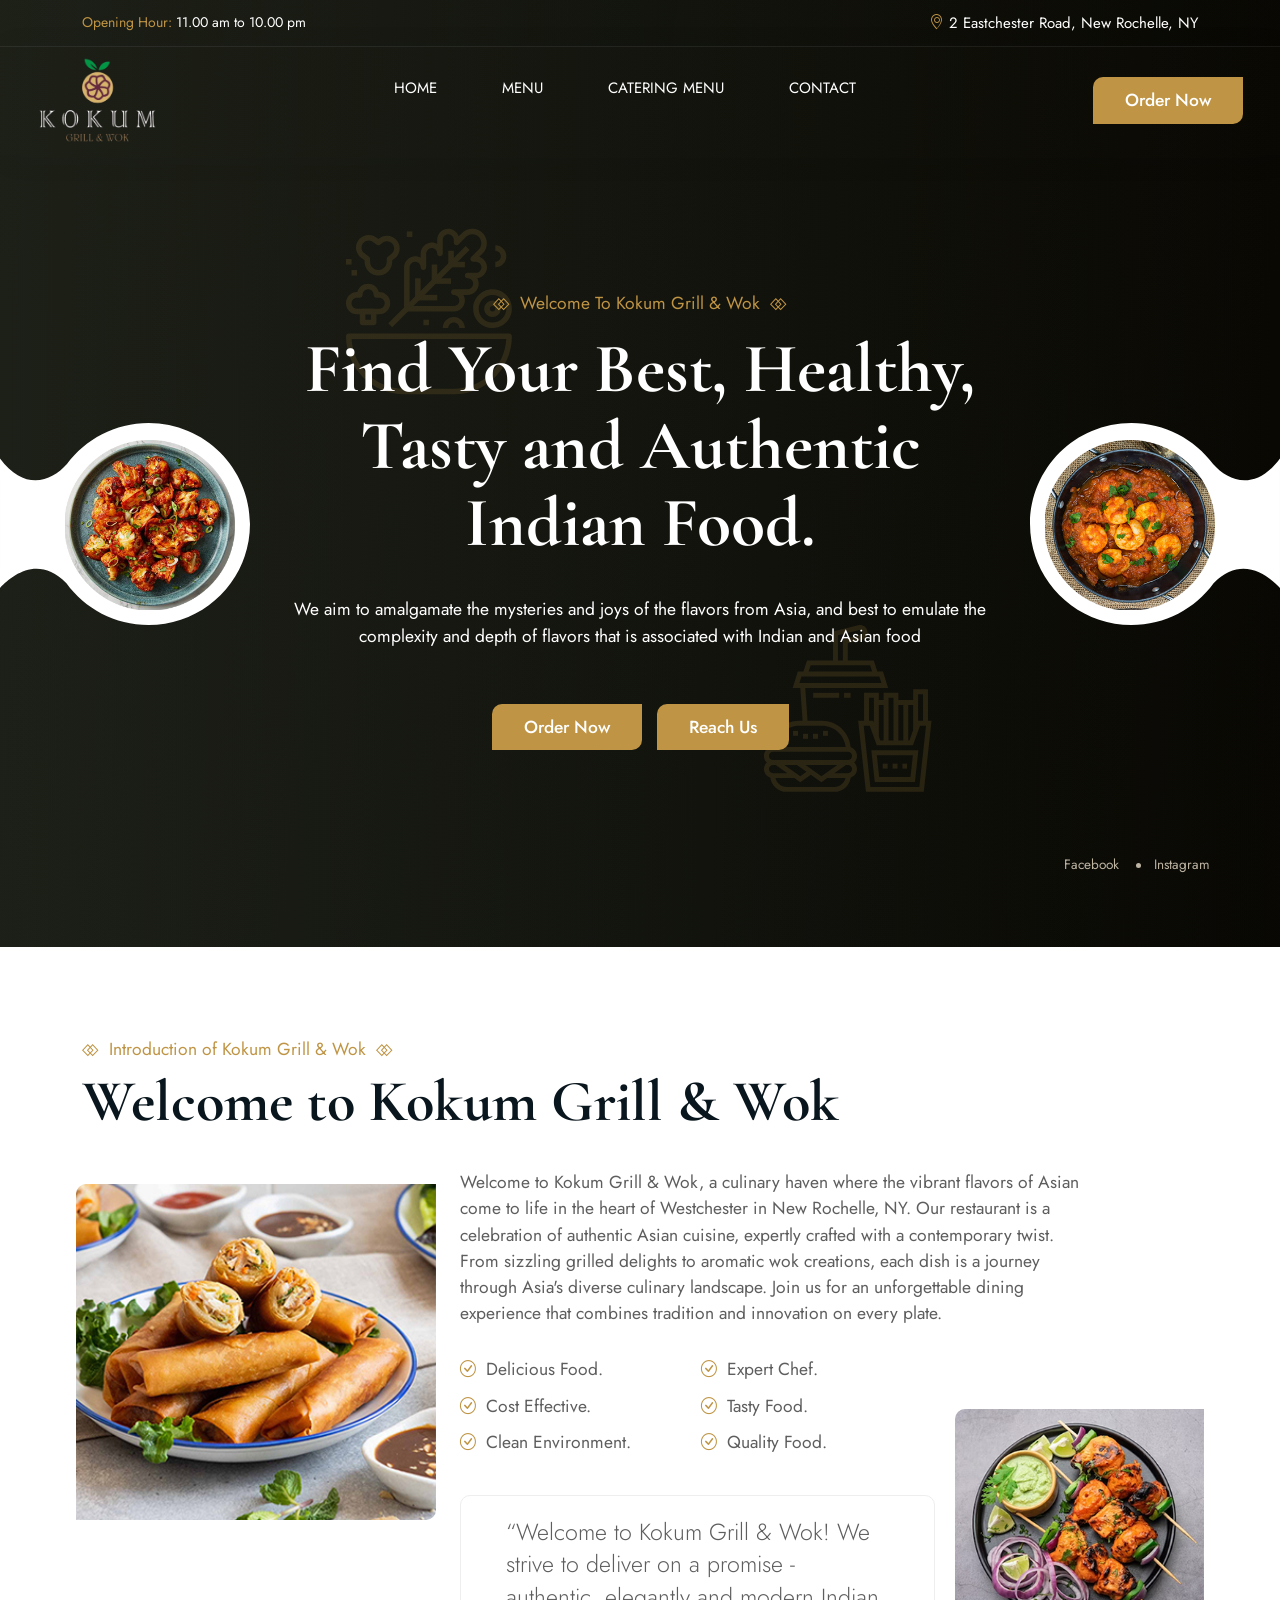
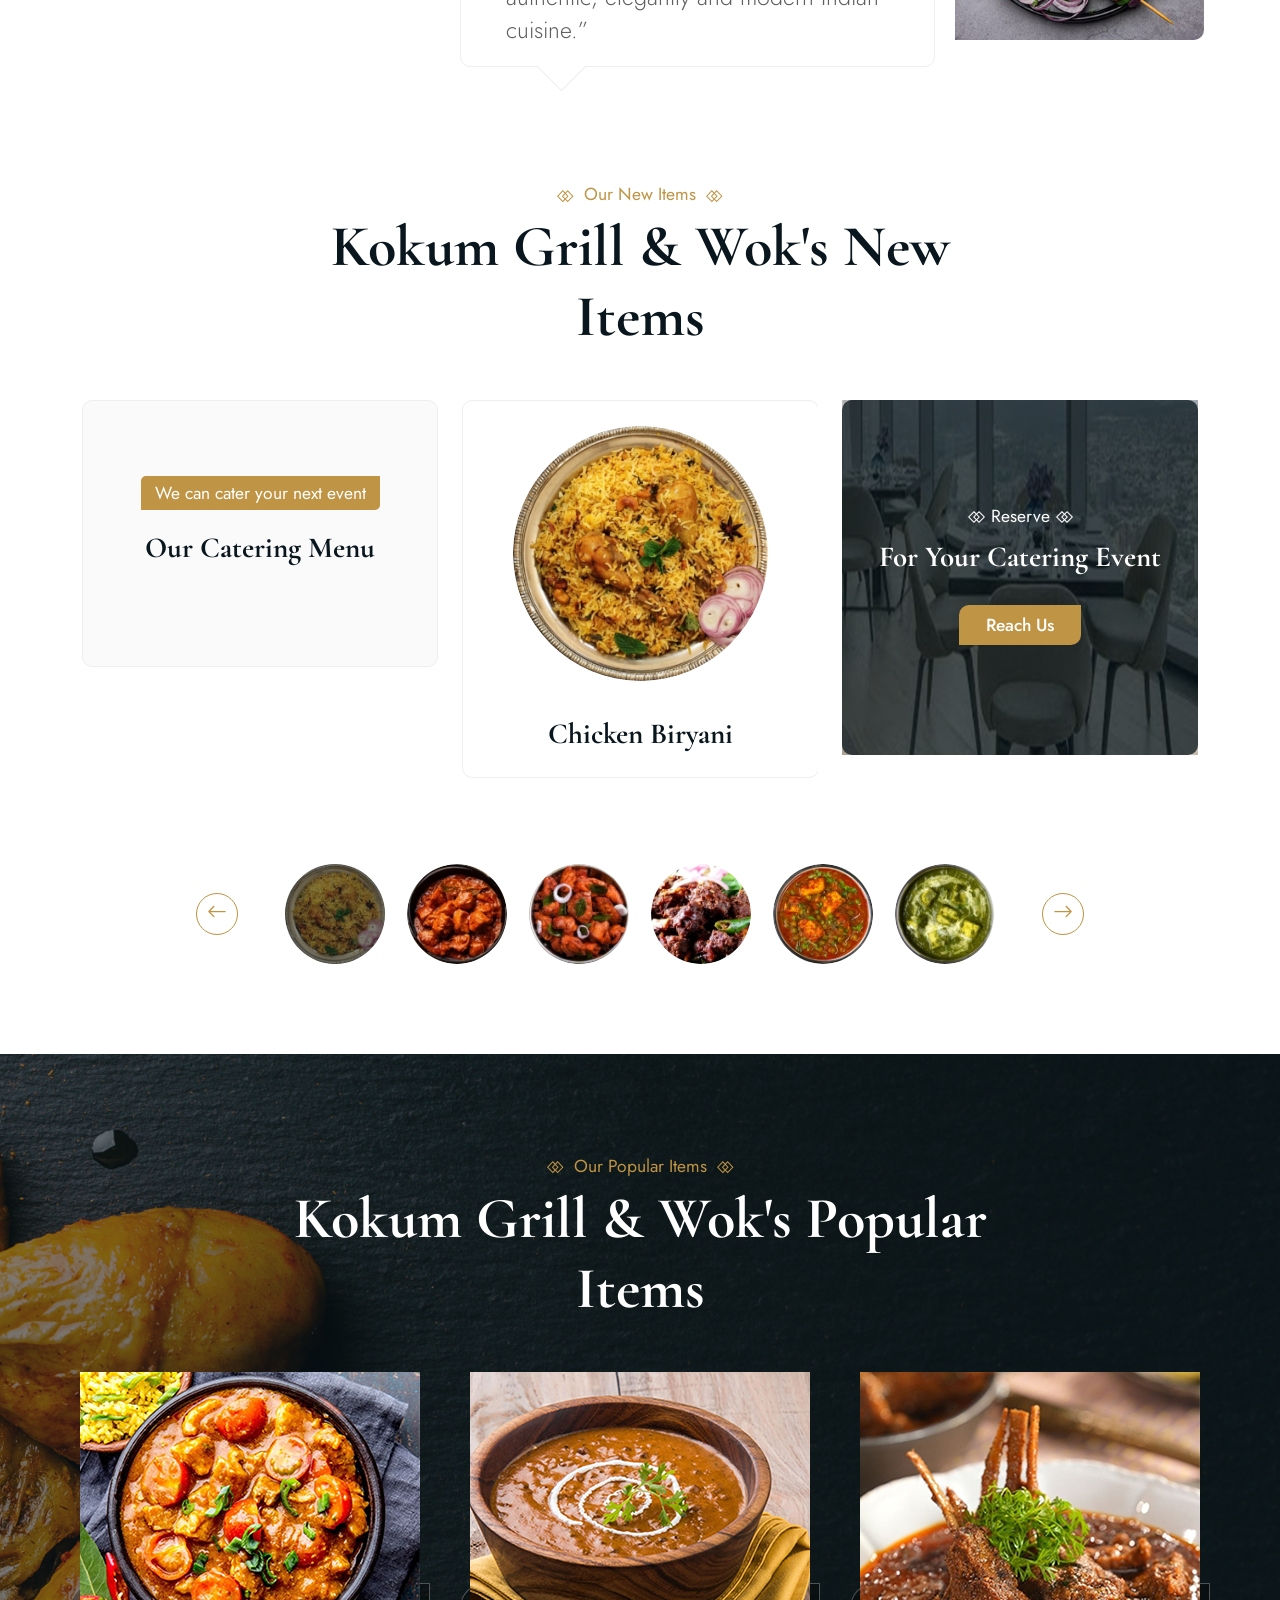
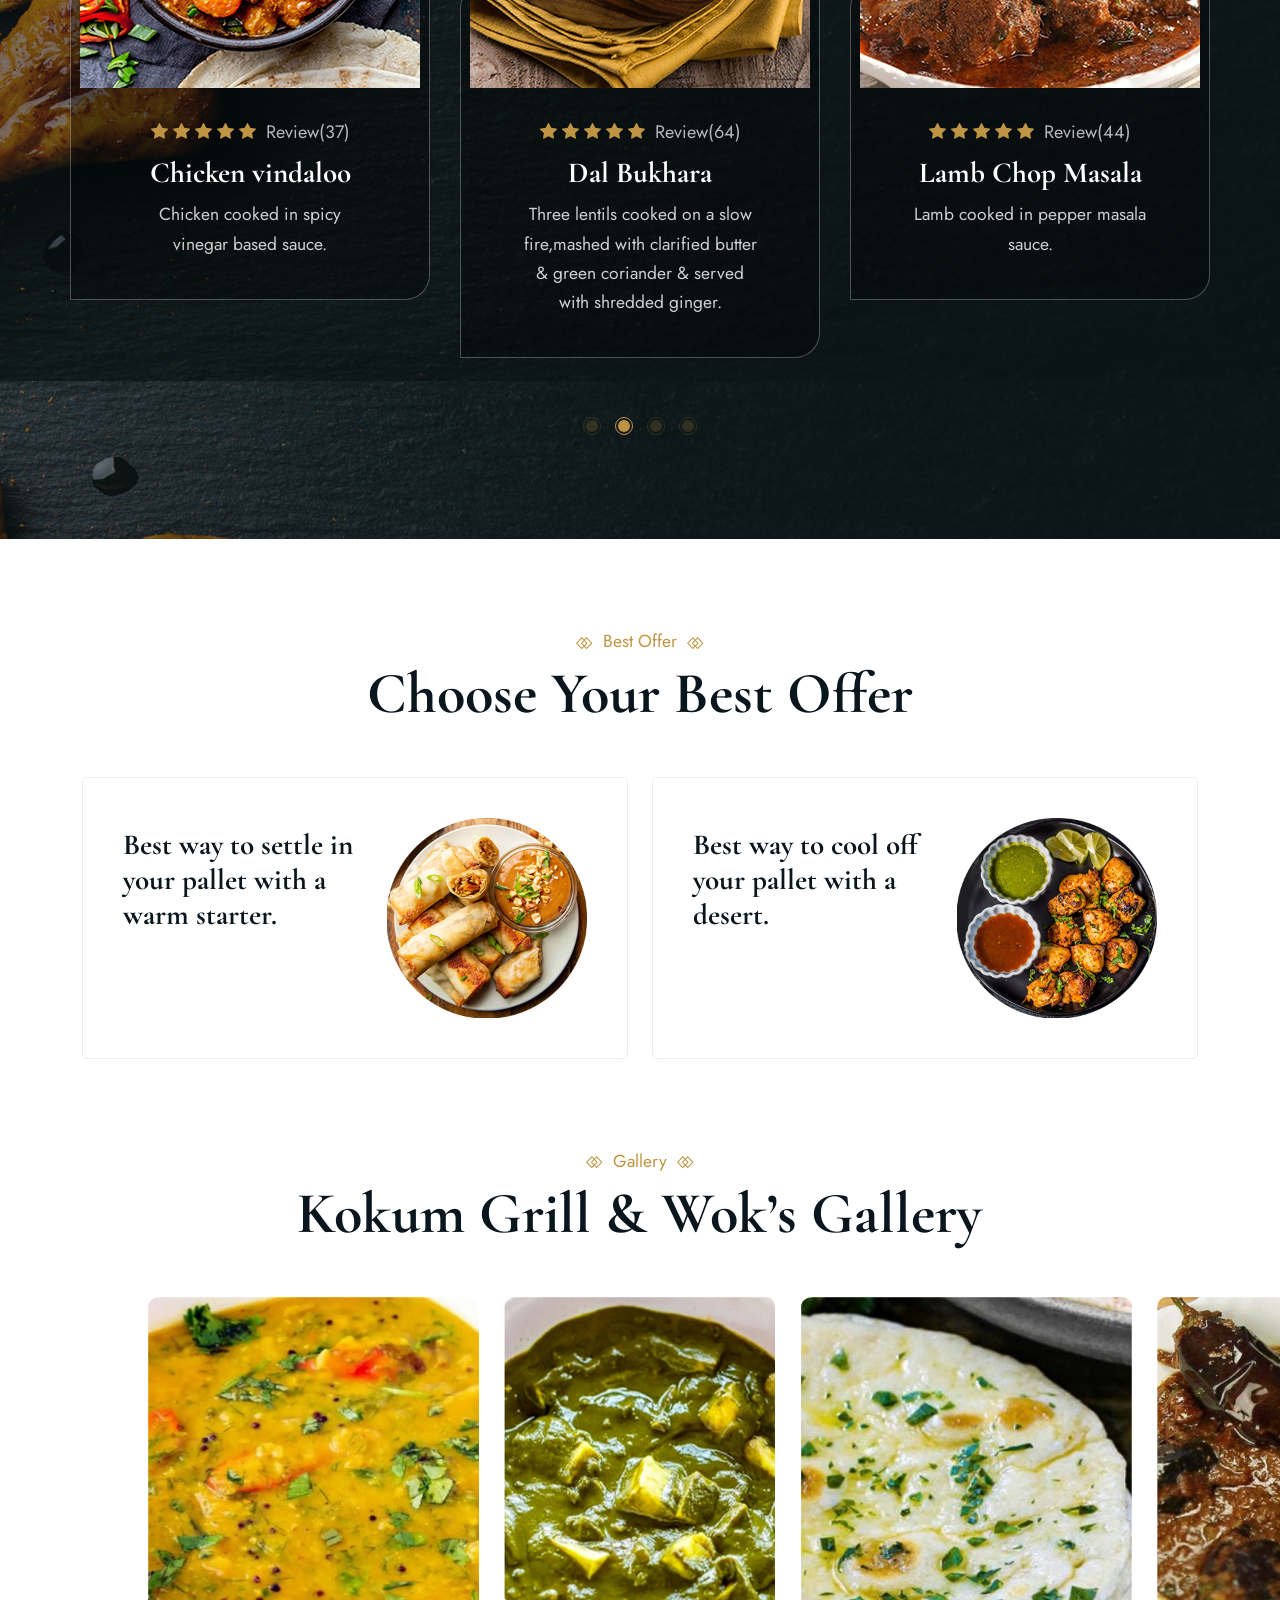
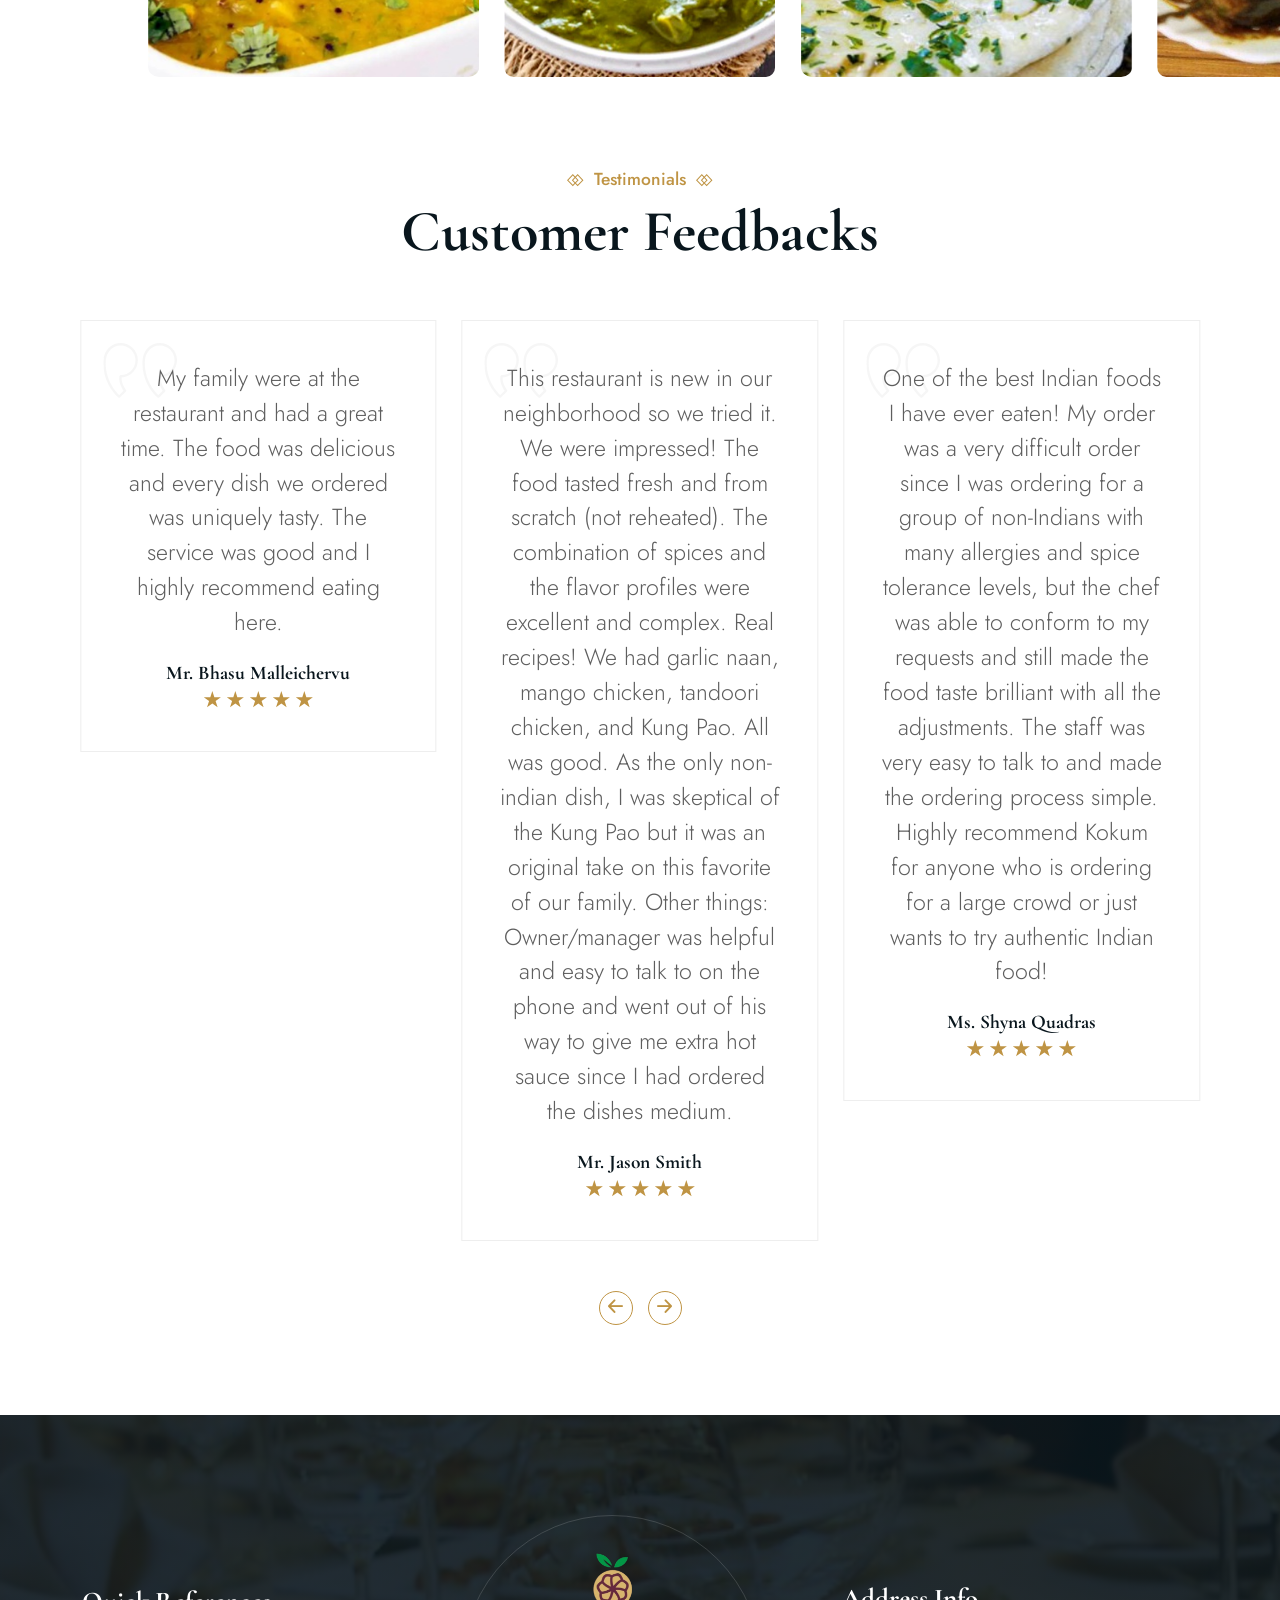
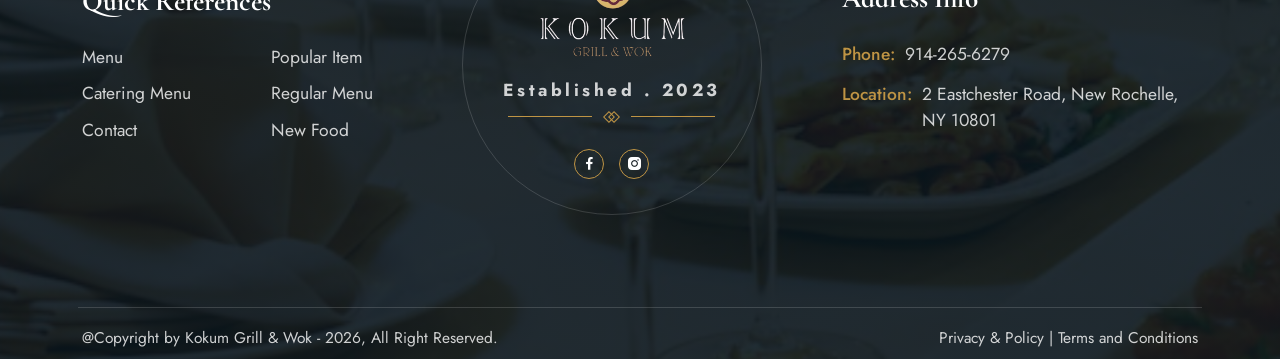
<file: index.html>
<!DOCTYPE html>
<html lang="en">

<head>
    <meta charset="UTF-8">
    <meta http-equiv="X-UA-Compatible" content="IE=edge">
    <meta name="viewport" content="width=device-width, initial-scale=1.0">
    <title> Kokum Grill & Wok</title>

    <link rel="icon" href="/galifoni.jpeg" type="image/gif" sizes="20x20">


    <!-- css file link -->
    <link rel="stylesheet" href="assets/css/all.css">

    <!-- bootstrap 5 -->
    <link rel="stylesheet" href="assets/css/bootstrap.min.css">

    <!-- box-icon -->
    <link rel="stylesheet" href="assets/css/boxicons.min.css">

    <!-- bootstrap icon -->
    <link rel="stylesheet" href="assets/css/bootstrap-icons.css">

    <!-- jquery ui -->
    <link rel="stylesheet" href="assets/css/jquery-ui.css">

    <!-- swiper-slide -->
    <link rel="stylesheet" href="assets/css/swiper-bundle.css">

    <!-- nice-select -->
    <link rel="stylesheet" href="assets/css/nice-select.css">

    <!-- magnefic popup css -->
    <link rel="stylesheet" href="assets/css/magnific-popup.css">

    <!-- animate css -->
    <link rel="stylesheet" href="assets/css/jquery.fancybox.min.css">

    <!-- odometer css -->
    <link rel="stylesheet" href="assets/css/odometer.css">

    <!-- style css -->
    <link rel="stylesheet" href="assets/css/style.css">
<style>
    .ban img{

        width: 150px;
        height: 40px;
    }
    .banner-section1 .banner-wrapper .banner-content .primary-btn2 {
    padding: 0px 0px;
    margin: 5px;
    border: none;
}
    .banner-section1 .banner-wrapper {
    padding-bottom: 120px;
}
    @media (max-width: 1700px) {
    .banner-section1 .banner-wrapper {
        padding-bottom: 95px;
    }
}
    @media (max-width: 1399px) {
    .banner-section1 .banner-wrapper {
        padding-bottom: 75px;
    }
}
</style>
</head>

<body class="tt-magic-cursor">
    <div class="preloader">
        <div class="counter">0</div>
    </div>

    <!-- ========== Top Bar Start============= -->
    <div class="top-bar">
        <div class="container-lg container-fluid ">
            <div class="row">
                <div class="col-lg-5 col-md-5 d-flex align-items-center justify-content-md-start justify-content-center">
                    <div class="open-time">
                        <p><span>Opening Hour:</span> 11.00 am to 10.00 pm</p>
                    </div>
                </div>
                <div class="col-lg-7 col-md-7 d-flex justify-content-end">
                    <div class="contact-info">
                        <ul>
                            <!--<li><a href="mailto: kokumkitchens@gmail.com"><i class="bi bi-envelope"></i>  kokumkitchens@gmail.com</a></li>-->
                            <li><a><i class="bi bi-geo-alt"></i>2 Eastchester Road, New Rochelle, NY</a></li>
                        </ul>
                    </div>
                </div>
            </div>
        </div>
    </div>
    <!-- ========== Top Bar End============= -->

    <!-- ========== header============= -->
    <header class="header-area style-1 bg-color2">
        <div class="container-fluid d-flex justify-content-between align-items-center">
            <div class="header-logo">
                <a href="index.html"><img alt="image" class="img-fluid" src="assets/images/Kokum.png" style="width: 100px;"></a>
            </div>
            <div class="main-menu">
                <div class="mobile-logo-area d-lg-none d-flex justify-content-between align-items-center">
                    <div class="mobile-logo-wrap">
                        <a href="index.html"><img alt="image" src="assets/images/Kokum.png" style="width: 100px;"></a>
                    </div>
                    <div class="menu-close-btn">
                        <i class="bi bi-x-lg text-white"></i>
                    </div>
                </div>
                <ul class="menu-list">
                    <li><a href="index.html">Home</a></li>
                   

                    <!-- <li><a href="about.html">About</a></li> -->
                    <li><a href="menu.html">Menu</a></li>
                    <li><a href="catering.html">Catering Menu</a></li>
                    <!--<li><a href="blog-grid.html">Blog</a></li>-->
                    <li><a href="contact.html">Contact</a></li>
                </ul>
                <div class="hotline d-lg-none d-flex">
                    <div class="hotline-icon">
                        <svg width="26" height="26" viewBox="0 0 26 26" xmlns="http://www.w3.org/2000/svg">
                            <path d="M20.5488 16.106C20.0165 15.5518 19.3745 15.2554 18.694 15.2554C18.0191 15.2554 17.3716 15.5463 16.8173 16.1005L15.0833 17.8291C14.9406 17.7522 14.7979 17.6809 14.6608 17.6096C14.4632 17.5108 14.2766 17.4175 14.1175 17.3187C12.4932 16.2871 11.0171 14.9426 9.6013 13.2031C8.91536 12.3361 8.45441 11.6063 8.11968 10.8655C8.56965 10.4539 8.9867 10.0259 9.39277 9.61431C9.54642 9.46066 9.70007 9.30152 9.85372 9.14787C11.0061 7.9955 11.0061 6.50291 9.85372 5.35054L8.35564 3.85246C8.18553 3.68234 8.00993 3.50674 7.8453 3.33115C7.51606 2.99092 7.17034 2.63972 6.81366 2.31047C6.28137 1.78368 5.64483 1.50381 4.97535 1.50381C4.30588 1.50381 3.65836 1.78368 3.10961 2.31047C3.10412 2.31596 3.10412 2.31596 3.09864 2.32145L1.23289 4.20365C0.530497 4.90605 0.129911 5.7621 0.0421114 6.75533C-0.089588 8.35768 0.382335 9.85027 0.744508 10.827C1.63348 13.2251 2.96145 15.4475 4.94243 17.8291C7.34594 20.699 10.2378 22.9653 13.5413 24.5622C14.8034 25.1603 16.4881 25.8682 18.3703 25.9889C18.4855 25.9944 18.6062 25.9999 18.716 25.9999C19.9836 25.9999 21.0482 25.5445 21.8823 24.639C21.8878 24.628 21.8987 24.6226 21.9042 24.6116C22.1896 24.2659 22.5188 23.9531 22.8645 23.6184C23.1005 23.3934 23.3419 23.1574 23.5779 22.9105C24.1212 22.3453 24.4065 21.6868 24.4065 21.0118C24.4065 20.3314 24.1157 19.6783 23.5614 19.1296L20.5488 16.106ZM22.5133 21.8843C22.5078 21.8843 22.5078 21.8898 22.5133 21.8843C22.2993 22.1148 22.0798 22.3233 21.8439 22.5538C21.4872 22.894 21.125 23.2507 20.7848 23.6513C20.2305 24.2439 19.5775 24.5238 18.7215 24.5238C18.6392 24.5238 18.5514 24.5238 18.4691 24.5183C16.8393 24.414 15.3247 23.7775 14.1888 23.2342C11.0829 21.7307 8.35564 19.596 6.08931 16.8907C4.21808 14.6354 2.96694 12.5501 2.13833 10.3112C1.62799 8.94484 1.44142 7.88026 1.52373 6.87606C1.57861 6.23402 1.82554 5.70174 2.281 5.24628L4.15223 3.37504C4.42112 3.12262 4.70647 2.98543 4.98633 2.98543C5.33204 2.98543 5.6119 3.19396 5.7875 3.36956C5.79299 3.37504 5.79847 3.38053 5.80396 3.38602C6.1387 3.69881 6.45697 4.02257 6.79171 4.36828C6.96182 4.54388 7.13742 4.71948 7.31302 4.90056L8.8111 6.39865C9.39277 6.98032 9.39277 7.51809 8.8111 8.09976C8.65196 8.2589 8.49831 8.41804 8.33918 8.57169C7.87823 9.04361 7.43923 9.48261 6.96182 9.91063C6.95085 9.92161 6.93987 9.92709 6.93438 9.93807C6.46246 10.41 6.55026 10.8709 6.64903 11.1837C6.65452 11.2002 6.66001 11.2167 6.6655 11.2331C7.05511 12.177 7.60385 13.0659 8.43795 14.125L8.44344 14.1305C9.95798 15.9962 11.5548 17.4504 13.3163 18.5644C13.5413 18.7071 13.7718 18.8223 13.9913 18.932C14.1888 19.0308 14.3754 19.1241 14.5345 19.2229C14.5565 19.2339 14.5784 19.2503 14.6004 19.2613C14.787 19.3546 14.9626 19.3985 15.1436 19.3985C15.5991 19.3985 15.8845 19.1131 15.9777 19.0198L17.8545 17.1431C18.041 16.9566 18.3374 16.7316 18.6831 16.7316C19.0233 16.7316 19.3032 16.9456 19.4733 17.1322C19.4788 17.1376 19.4788 17.1376 19.4842 17.1431L22.5078 20.1667C23.0731 20.7265 23.0731 21.3026 22.5133 21.8843Z"></path>
                            <path d="M14.0512 6.18495C15.4889 6.4264 16.7949 7.10685 17.8375 8.14947C18.8802 9.19209 19.5551 10.4981 19.8021 11.9358C19.8624 12.298 20.1752 12.5504 20.5319 12.5504C20.5758 12.5504 20.6142 12.5449 20.6581 12.5395C21.0642 12.4736 21.3331 12.0895 21.2672 11.6834C20.9709 9.94387 20.1478 8.35799 18.8911 7.10136C17.6345 5.84473 16.0486 5.0216 14.3091 4.72528C13.903 4.65943 13.5244 4.92832 13.4531 5.3289C13.3817 5.72949 13.6451 6.1191 14.0512 6.18495Z"></path>
                            <path d="M25.9707 11.4691C25.4823 8.60468 24.1324 5.99813 22.0581 3.92387C19.9838 1.8496 17.3773 0.49968 14.5128 0.011294C14.1122 -0.0600432 13.7336 0.214331 13.6623 0.614917C13.5964 1.02099 13.8653 1.39963 14.2714 1.47096C16.8285 1.90447 19.1607 3.11721 21.0155 4.96649C22.8702 6.82125 24.0775 9.15343 24.511 11.7106C24.5714 12.0728 24.8841 12.3252 25.2408 12.3252C25.2847 12.3252 25.3231 12.3197 25.367 12.3142C25.7676 12.2539 26.042 11.8697 25.9707 11.4691Z"></path>
                        </svg>
                    </div>
                    <div class="hotline-info">
                        <span>Call Now</span>
                        <h6><a href="tel:914-265-6279">914-265-6279</a></h6>
                    </div>
                </div>
                <br>
                <div class="hotline d-lg-none d-flex">
                    
                    <div class="hotline-info">
                        
                        <a href="https://www.kokumgrillandwok.com/order" class="primary-btn btn-md">Order Now</a>
                    </div>
                    
                </div>
            </div>

            <div class="nav-right d-flex jsutify-content-end align-items-center">
                <div class="hotline d-xxl-flex d-none">
                    <div class="hotline-icon">
                        <svg width="26" height="26" viewBox="0 0 26 26" xmlns="http://www.w3.org/2000/svg">
                            <path d="M20.5488 16.106C20.0165 15.5518 19.3745 15.2554 18.694 15.2554C18.0191 15.2554 17.3716 15.5463 16.8173 16.1005L15.0833 17.8291C14.9406 17.7522 14.7979 17.6809 14.6608 17.6096C14.4632 17.5108 14.2766 17.4175 14.1175 17.3187C12.4932 16.2871 11.0171 14.9426 9.6013 13.2031C8.91536 12.3361 8.45441 11.6063 8.11968 10.8655C8.56965 10.4539 8.9867 10.0259 9.39277 9.61431C9.54642 9.46066 9.70007 9.30152 9.85372 9.14787C11.0061 7.9955 11.0061 6.50291 9.85372 5.35054L8.35564 3.85246C8.18553 3.68234 8.00993 3.50674 7.8453 3.33115C7.51606 2.99092 7.17034 2.63972 6.81366 2.31047C6.28137 1.78368 5.64483 1.50381 4.97535 1.50381C4.30588 1.50381 3.65836 1.78368 3.10961 2.31047C3.10412 2.31596 3.10412 2.31596 3.09864 2.32145L1.23289 4.20365C0.530497 4.90605 0.129911 5.7621 0.0421114 6.75533C-0.089588 8.35768 0.382335 9.85027 0.744508 10.827C1.63348 13.2251 2.96145 15.4475 4.94243 17.8291C7.34594 20.699 10.2378 22.9653 13.5413 24.5622C14.8034 25.1603 16.4881 25.8682 18.3703 25.9889C18.4855 25.9944 18.6062 25.9999 18.716 25.9999C19.9836 25.9999 21.0482 25.5445 21.8823 24.639C21.8878 24.628 21.8987 24.6226 21.9042 24.6116C22.1896 24.2659 22.5188 23.9531 22.8645 23.6184C23.1005 23.3934 23.3419 23.1574 23.5779 22.9105C24.1212 22.3453 24.4065 21.6868 24.4065 21.0118C24.4065 20.3314 24.1157 19.6783 23.5614 19.1296L20.5488 16.106ZM22.5133 21.8843C22.5078 21.8843 22.5078 21.8898 22.5133 21.8843C22.2993 22.1148 22.0798 22.3233 21.8439 22.5538C21.4872 22.894 21.125 23.2507 20.7848 23.6513C20.2305 24.2439 19.5775 24.5238 18.7215 24.5238C18.6392 24.5238 18.5514 24.5238 18.4691 24.5183C16.8393 24.414 15.3247 23.7775 14.1888 23.2342C11.0829 21.7307 8.35564 19.596 6.08931 16.8907C4.21808 14.6354 2.96694 12.5501 2.13833 10.3112C1.62799 8.94484 1.44142 7.88026 1.52373 6.87606C1.57861 6.23402 1.82554 5.70174 2.281 5.24628L4.15223 3.37504C4.42112 3.12262 4.70647 2.98543 4.98633 2.98543C5.33204 2.98543 5.6119 3.19396 5.7875 3.36956C5.79299 3.37504 5.79847 3.38053 5.80396 3.38602C6.1387 3.69881 6.45697 4.02257 6.79171 4.36828C6.96182 4.54388 7.13742 4.71948 7.31302 4.90056L8.8111 6.39865C9.39277 6.98032 9.39277 7.51809 8.8111 8.09976C8.65196 8.2589 8.49831 8.41804 8.33918 8.57169C7.87823 9.04361 7.43923 9.48261 6.96182 9.91063C6.95085 9.92161 6.93987 9.92709 6.93438 9.93807C6.46246 10.41 6.55026 10.8709 6.64903 11.1837C6.65452 11.2002 6.66001 11.2167 6.6655 11.2331C7.05511 12.177 7.60385 13.0659 8.43795 14.125L8.44344 14.1305C9.95798 15.9962 11.5548 17.4504 13.3163 18.5644C13.5413 18.7071 13.7718 18.8223 13.9913 18.932C14.1888 19.0308 14.3754 19.1241 14.5345 19.2229C14.5565 19.2339 14.5784 19.2503 14.6004 19.2613C14.787 19.3546 14.9626 19.3985 15.1436 19.3985C15.5991 19.3985 15.8845 19.1131 15.9777 19.0198L17.8545 17.1431C18.041 16.9566 18.3374 16.7316 18.6831 16.7316C19.0233 16.7316 19.3032 16.9456 19.4733 17.1322C19.4788 17.1376 19.4788 17.1376 19.4842 17.1431L22.5078 20.1667C23.0731 20.7265 23.0731 21.3026 22.5133 21.8843Z"></path>
                            <path d="M14.0512 6.18495C15.4889 6.4264 16.7949 7.10685 17.8375 8.14947C18.8802 9.19209 19.5551 10.4981 19.8021 11.9358C19.8624 12.298 20.1752 12.5504 20.5319 12.5504C20.5758 12.5504 20.6142 12.5449 20.6581 12.5395C21.0642 12.4736 21.3331 12.0895 21.2672 11.6834C20.9709 9.94387 20.1478 8.35799 18.8911 7.10136C17.6345 5.84473 16.0486 5.0216 14.3091 4.72528C13.903 4.65943 13.5244 4.92832 13.4531 5.3289C13.3817 5.72949 13.6451 6.1191 14.0512 6.18495Z"></path>
                            <path d="M25.9707 11.4691C25.4823 8.60468 24.1324 5.99813 22.0581 3.92387C19.9838 1.8496 17.3773 0.49968 14.5128 0.011294C14.1122 -0.0600432 13.7336 0.214331 13.6623 0.614917C13.5964 1.02099 13.8653 1.39963 14.2714 1.47096C16.8285 1.90447 19.1607 3.11721 21.0155 4.96649C22.8702 6.82125 24.0775 9.15343 24.511 11.7106C24.5714 12.0728 24.8841 12.3252 25.2408 12.3252C25.2847 12.3252 25.3231 12.3197 25.367 12.3142C25.7676 12.2539 26.042 11.8697 25.9707 11.4691Z"></path>
                        </svg>
                    </div>
                    <div class="hotline-info">
                        <span>Call Now</span>
                        <h6><a href="tel:914-265-6279">914-265-6279</a></h6>
                    </div>
                </div>
                <a href="https://www.kokumgrillandwok.com/order" class="primary-btn btn-md">Order Now</a>
                
                <div class="sidebar-button mobile-menu-btn ">
                    <i class="bi bi-list"></i>
                </div>
            </div>
        </div>
    </header>
    <!-- ========== header end============= -->

    <!-- ========== banner start============= -->
    <div class="banner-section1">
        <div class="banner-vector">
            <img class="vector-top" src="assets/images/icon/shape2.svg" alt="">
            <img class="vector-btm" src="assets/images/icon/shape1.svg" alt="">
        </div>
        <div class="swiper banner1-slider">
            <div class="swiper-wrapper">
                <div class="swiper-slide">
                    <div class="banner-wrapper d-flex align-items-center justify-content-between">

                        <div class="social-area">
                            <ul class="m-0 p-0 d-flex align-items-center">
                                <li><a href="https://www.facebook.com/kokumgrillandwok">Facebook</a></li>
                                <!--<li><a href="https://twitter.com/">Twitter</a></li>-->
                                <li><a href="https://www.instagram.com/kokumgrillandwok">Instagram</a></li>
                            </ul>
                        </div>
                        <div class="banner-left-img">
                            <img src="assets/images/icon/union-left.svg" alt="union-left">
                            <div class="food-img">
                                <img class="img-fluid" src="assets/images/img/300X300/crispy caul..png" alt="banner-img-1">
                            </div>
                        </div>
                        <div class="banner-content">
                            <span><img class="left-vec"  src="assets/images/icon/sub-title-vec.svg" alt="sub-title-vec">Welcome To Kokum Grill & Wok<img class="right-vec" src="assets/images/icon/sub-title-vec.svg" alt="sub-title-vec"></span>
                            <h1>Find Your Best, Healthy, Tasty and Authentic Indian Food.</h1>
                            <p>We aim to amalgamate the mysteries and joys of the flavors from Asia, and best to emulate the complexity and depth of flavors that is associated with Indian and Asian food</p>
                            <a class="primary-btn btn-md" ban" href="https://www.kokumgrillandwok.com/order">Order Now</a>&nbsp;&nbsp;&nbsp;<a class="primary-btn btn-md" ban" href="contact.html">Reach Us</a>
                            
                        </div>
                        <div class="banner-right-img">
                            <img src="assets/images/icon/union-right.svg" alt="union-right">
                            <div class="food-img">
                                <img class="img-fluid" src="assets/images/img/300X300/shrimp masala.png" alt="banner-img-2">
                            </div>
                        </div>
                    </div>
                </div>
                <!-- <div class="swiper-slide">
                    <div class="banner-wrapper d-flex align-items-center justify-content-between">
                       
                        <div class="social-area">
                            <ul class="m-0 p-0 d-flex align-items-center">
                                <li><a href="https://www.facebook.com/">Facebook</a></li>
                                <li><a href="https://twitter.com/">Twitter</a></li>
                                <li><a href="https://www.instagram.com/">Instagram</a></li>
                                <li><a href="https://www.skype.com/">Skype</a></li>
                            </ul>
                        </div>
                        <div class="banner-left-img">
                            <img src="assets/images/icon/union-left.svg" alt="union-left">
                            <div class="food-img">
                                <img class="img-fluid" src="assets/images/bg/banner-img-3.png" alt="banner-img-3">
                            </div>
                        </div>
                        <div class="banner-content">
                            <span><img class="left-vec"  src="assets/images/icon/sub-title-vec.svg" alt="sub-title-vec">Welcome To Restho<img class="right-vec" src="assets/images/icon/sub-title-vec.svg" alt="sub-title-vec"></span>
                            <h1>Find Your Best 
                                Healthy & Tasty Food.</h1>
                            <p>It is a long established fact that a reader will be distracted by the readable content of a page.</p>
                            <a class="primary-btn2" href="about.html"><i class="bi bi-arrow-up-right-circle"></i>Discover More</a>
                        </div>
                        <div class="banner-right-img">
                            <img src="assets/images/icon/union-right.svg" alt="union-right">
                            <div class="food-img">
                                <img class="img-fluid" src="assets/images/bg/banner-img-4.png" alt="banner-img-4">
                            </div>
                        </div>
                    </div>
                </div> -->
                <!-- <div class="swiper-slide">
                    <div class="banner-wrapper d-flex align-items-center justify-content-between">
                        <div class="social-area">
                            <ul class="m-0 p-0 d-flex align-items-center">
                                <li><a href="https://www.facebook.com/">Facebook</a></li>
                                <li><a href="https://twitter.com/">Twitter</a></li>
                                <li><a href="https://www.instagram.com/">Instagram</a></li>
                                <li><a href="https://www.skype.com/">Skype</a></li>
                            </ul>
                        </div>
                        <div class="banner-left-img">
                            <img src="assets/images/icon/union-left.svg" alt="union-left">
                            <div class="food-img">
                                <img class="img-fluid" src="assets/images/bg/banner-img-5.png" alt="banner-img-5">
                            </div>
                        </div>
                        <div class="banner-content">
                            <span><img class="left-vec"  src="assets/images/icon/sub-title-vec.svg" alt="sub-title-vec">Welcome To Restho<img class="right-vec" src="assets/images/icon/sub-title-vec.svg" alt="sub-title-vec"></span>
                            <h1>Find Your Best 
                                Healthy & Tasty Food.</h1>
                            <p>It is a long established fact that a reader will be distracted by the readable content of a page.</p>
                            <a class="primary-btn2" href="about.html"><i class="bi bi-arrow-up-right-circle"></i>Discover More</a>
                        </div>
                        <div class="banner-right-img">
                            <img src="assets/images/icon/union-right.svg" alt="union-right">
                            <div class="food-img">
                                <img class="img-fluid" src="assets/images/bg/banner-img-6.png" alt="banner-img-5">
                            </div>
                        </div>
                    </div>
                </div> -->
            </div>
            <div class="swiper-btn d-flex justify-content-between align-items-center">
                <!--<div class="prev-btn-1"><i class="bi bi-chevron-left"></i></div>
                <div class="next-btn-1"><i class="bi bi-chevron-right"></i></div>-->
            </div>
        </div>

    </div>
    <!-- ========== banner end============= -->

    <!-- ========== Home One About Start============= -->
    <div class="home1-introduction-area pt-120 mb-120">
        <div class="container-lg container-fluid">
            <div class="row mb-40">
                <div class="col-lg-12">
                    <div class="section-title">
                        <span><img class="left-vec"  src="assets/images/icon/sub-title-vec.svg" alt="sub-title-vec">Introduction of Kokum Grill & Wok<img class="right-vec" src="assets/images/icon/sub-title-vec.svg" alt="sub-title-vec"></span>
                        <h2>Welcome to Kokum Grill & Wok</h2>
                    </div>
                </div>
            </div>
        </div>
        <div class="container-fluid">
            <div class="row gy-5">
                <div class="col-lg-4">
                    <div class="into-left-img magnetic-wrap">
                        <img class="img-fluid magnetic-item" src="assets/images/img/spring rool.jpg" alt="h1-intro-left-img">
                    </div>
                </div>
                <div class="col-lg-8">
                    <div class="our-mission">
                        <!--<div class="icon">
                            <img src="assets/images/icon/mission.svg" alt="">
                            <h4>Our Mission</h4>
                        </div>-->
                        <div class="description">
                            <p>Welcome to Kokum Grill & Wok, a culinary haven where the vibrant flavors of Asian come to life in the heart of Westchester in New Rochelle, NY. Our restaurant is a celebration of authentic Asian cuisine, expertly crafted with a contemporary twist. From sizzling grilled delights to aromatic wok creations, each dish is a journey through Asia's diverse culinary landscape. Join us for an unforgettable dining experience that combines tradition and innovation on every plate.</p>
                        </div>
                    </div>
                    <div class="intro-right">
                        <div class="features-author">
                            <div class="intro-features">
                                <ul>
                                    <li><i class="bi bi-check-circle"></i>Delicious Food.</li>
                                    <li><i class="bi bi-check-circle"></i>Cost Effective.</li>
                                    <li><i class="bi bi-check-circle"></i>Clean Environment.</li>
                                </ul>
                                <ul>
                                    <li><i class="bi bi-check-circle"></i>Expert Chef.</li>
                                    <li><i class="bi bi-check-circle"></i>Tasty Food.</li>
                                    <li><i class="bi bi-check-circle"></i>Quality Food. </li>
                                </ul>
                            </div>
                            <div class="author-area">
                                <div class="author-content">
                                    <p>“Welcome to Kokum Grill & Wok! We strive to deliver on a promise - authentic, elegantly and modern Indian cuisine.” </p>
                                </div>
                                <!--<div class="author-img-name">
                                    <div class="author-img">
                                        <img src="assets/images/bg/h1-intro-author.png" alt="">
                                    </div>
                                    <div class="author-name">
                                        <h4>Mr. Hamilton</h4>
                                        <span>CEO &Founder</span>
                                    </div>
                                </div>-->
                            </div>
                        </div>
                        <div class="intro-right-img magnetic-wrap">
                            <img class="img-fluid magnetic-item" src="assets/images/img/Tandoori Chicken tikka.jpg" alt="h1-intro-right-img">
                        </div>
                    </div>
                </div>
            </div>
        </div>
    </div>
    <!-- ========== Home One About end============= -->

    <!-- ========== New Items Start============= -->
    <div class="new-items1 mb-120" id="new_items">
        <div class="container">
            <div class="row d-flex justify-content-center mb-40">
                <div class="col-lg-8">
                    <div class="section-title text-center">
                        <span><img class="left-vec"  src="assets/images/icon/sub-title-vec.svg" alt="sub-title-vec">Our New Items<img class="right-vec" src="assets/images/icon/sub-title-vec.svg" alt="sub-title-vec"></span>
                        <h2>Kokum Grill & Wok's New Items</h2>
                    </div>
                </div>
            </div>
            <div class="row mb-70 g-4 justify-content-center">
                <div class="col-lg-4 col-md-6 col-sm-10">
                    <div class="new-items-wrap1 d-flex align-items-center justify-content-center">
                        <div class="items-content text-center">
                            <span>We can cater your next event</span>
                            <h3><a href="#">Our Catering Menu</a></h3>
                        </div>
                    </div>
                </div>
                <div class="col-lg-4 col-md-6 col-sm-10 order-lg-2 order-3">
                    <div class="swiper new-item-big-slider">
                        <div class="swiper-wrapper">
                            <div class="swiper-slide">
                                <div class="new-items-wrap2">
                                    <div class="items-img">
                                        <img class="img-fluid" src="assets/images/dar/Chicken Biryani_300_x_300.jpg" alt="new-items1">
                                        <div class="price">
                                            <!-- <span>Price - $8</span> -->
                                        </div>
                                    </div>
                                    <div class="content">
                                        <h3><a href="#">Chicken Biryani</a></h3>
                                    </div>
                                </div>
                            </div>
                            <div class="swiper-slide">
                                <div class="new-items-wrap2">
                                    <div class="items-img">
                                        <img class="img-fluid" src="assets/images/dar/Chicken Tikka_300_x_300.jpg" alt="new-items1">
                                        <div class="price">
                                            <!-- <span>Price - $8</span> -->
                                        </div>
                                    </div>
                                    <div class="content">
                                        <h3><a href="#">Chicken Tikka</a></h3>
                                    </div>
                                </div>
                            </div>
                            <div class="swiper-slide">
                                <div class="new-items-wrap2">
                                    <div class="items-img">
                                        <img class="img-fluid" src="assets/images/dar/Kadai Chicken_300_x_300.jpg" alt="new-items1">
                                        <div class="price">
                                            <!-- <span>Price - $8</span> -->
                                        </div>
                                    </div>
                                    <div class="content">
                                        <h3><a href="#">Kadai Chicken</a></h3>
                                    </div>
                                </div>
                            </div>
                            <div class="swiper-slide">
                                <div class="new-items-wrap2">
                                    <div class="items-img">
                                        <img class="img-fluid" src="assets/images/dar/Kerala Style beef fry_300_x_300.jpg" alt="new-items1">
                                        <div class="price">
                                            <!-- <span>Price - $8</span> -->
                                        </div>
                                    </div>
                                    <div class="content">
                                        <h3><a href="#">Kerala Style beef</a></h3>
                                    </div>
                                </div>
                            </div>
                            <div class="swiper-slide">
                                <div class="new-items-wrap2">
                                    <div class="items-img">
                                        <img class="img-fluid" src="assets/images/dar/Matar-Paneer_300_x_300.jpg" alt="new-items1">
                                        <div class="price">
                                            <!-- <span>Price - $8</span> -->
                                        </div>
                                    </div>
                                    <div class="content">
                                        <h3><a href="#">Matar-Paneer</a></h3>
                                    </div>
                                </div>
                            </div>
                            <div class="swiper-slide">
                                <div class="new-items-wrap2">
                                    <div class="items-img">
                                        <img class="img-fluid" src="assets/images/dar/Palak Paneer_300_x_300.jpg" alt="new-items1">
                                        <div class="price">
                                            <!-- <span>Price - $8</span> -->
                                        </div>
                                    </div>
                                    <div class="content">
                                        <h3><a href="#">Palak Paneer</a></h3>
                                    </div>
                                </div>
                            </div>
                            <div class="swiper-slide">
                                <div class="new-items-wrap2">
                                    <div class="items-img">
                                        <img class="img-fluid" src="assets/images/dar/Shrimp Masala_300_x_300.jpg" alt="new-items1">
                                        <div class="price">
                                            <!-- <span>Price - $8</span> -->
                                        </div>
                                    </div>
                                    <div class="content">
                                        <h3><a href="#">Shrimp Masala</a></h3>
                                    </div>
                                </div>
                            </div>
                            <div class="swiper-slide">
                                <div class="new-items-wrap2">
                                    <div class="items-img">
                                        <img class="img-fluid" src="assets/images/dar/Smoked Creamy Chicken_300_x_300.jpg" alt="new-items1">
                                        <div class="price">
                                            <!-- <span>Price - $8</span> -->
                                        </div>
                                    </div>
                                    <div class="content">
                                        <h3><a href="#">Smoked Creamy Chicken</a></h3>
                                    </div>
                                </div>
                            </div>
                        </div>
                    </div>
                </div>
                <div class="col-lg-4 col-md-6 col-sm-10 order-lg-3 order-2">
                    <div class="new-items-wrap3">
                        <div class="items-img">
                            <img class="img-fluid" src="assets/images/img/res.jpg" alt="reserve1">
                        </div>
                        <div class="overlay d-flex align-items-center justify-content-center">
                            <div class="items-content text-center">
                                <span><img class="left-vec"  src="assets/images/icon/shape-white1.svg" alt="sub-title-vec">Reserve<img class="right-vec" src="assets/images/icon/shape-white1.svg" alt="sub-title-vec"></span>
                                <h3><a href="contact.html">For Your Catering Event</a></h3>
                                <!-- <a class="primary-btn btn-sm" href="contact.html">Contact us</a> -->
                                <a class="primary-btn btn-sm" href="contact.html">Reach Us</a>
                            </div>
                        </div>
                    </div>
                </div>
            </div>
            <div class="row position-relative">
                <div class="swiper new-item-sm-slider">
                    <div class="swiper-wrapper">
                        <div class="swiper-slide">
                            <div class="new-items-sm-img">
                                <img src="assets/images/dar/Chicken Biryani_108_x_108.jpg" alt="new-item-sm1">
                            </div>
                        </div>
                        <div class="swiper-slide">
                            <div class="new-items-sm-img">
                                <img src="assets/images/dar/Chicken Tikka_108_x_108.jpg" alt="new-item-sm2">
                            </div>
                        </div>
                        <div class="swiper-slide">
                            <div class="new-items-sm-img">
                                <img src="assets/images/dar/Kadai Chicken_108_x_108.jpg" alt="new-item-sm3">
                            </div>
                        </div>
                        <div class="swiper-slide">
                            <div class="new-items-sm-img">
                                <img src="assets/images/dar/Kerala Style beef fry_108_x_108.jpg" alt="new-item-sm4">
                            </div>
                        </div>
                        <div class="swiper-slide">
                            <div class="new-items-sm-img">
                                <img src="assets/images/dar/Matar-Paneer_108_x_108.jpg" alt="new-item-sm5">
                            </div>
                        </div>
                        <div class="swiper-slide">
                            <div class="new-items-sm-img">
                                <img src="assets/images/dar/Palak Paneer_108_x_108.jpg" alt="new-item-sm6">
                            </div>
                        </div>
                        <div class="swiper-slide">
                            <div class="new-items-sm-img">
                                <img src="assets/images/dar/Shrimp Masala_108_x_108.jpg" alt="new-item-sm6">
                            </div>
                        </div>
                        <div class="swiper-slide">
                            <div class="new-items-sm-img">
                                <img src="assets/images/dar/Smoked Creamy Chicken_108_x_108.jpg" alt="new-item-sm6">
                            </div>
                        </div>
                    </div>
                </div>
                <div class="swiper-btn d-flex justify-content-between align-items-center">
                    <div class="prev-btn-2"><i class="bi bi-arrow-left"></i></div>
                    <div class="next-btn-2"><i class="bi bi-arrow-right"></i></div>
                </div>
            </div>
        </div>
    </div>
    <!-- ========== New Items end============= -->

    <!-- ========== Populer Items Start============= -->
    <div class="popular-items1 mb-120" id="popular_items">
        <div class="container">
            <div class="row d-flex justify-content-center mb-40">
                <div class="col-lg-8">
                    <div class="section-title text-center">
                        <span><img class="left-vec"  src="assets/images/icon/sub-title-vec.svg" alt="sub-title-vec">Our Popular Items<img class="right-vec" src="assets/images/icon/sub-title-vec.svg" alt="sub-title-vec"></span>
                        <h2>Kokum Grill & Wok's Popular Items</h2>
                    </div>
                </div>
            </div>
            <div class="row mb-70">
                <div class="swiper popular-item-slider">
                    <div class="swiper-wrapper">
                        <div class="swiper-slide">
                            <div class="popular-item-warp">
                                <div class="item-img">
                                    <img class="img-fluid" src="assets/images/img/Chicken tikka masala.jpg" alt="populer1">
                                    <!-- <div class="price-tag">
                                        <svg width="70" height="71" viewBox="0 0 70 71" xmlns="http://www.w3.org/2000/svg">
                                            <path
                                                d="M69.5379 34.0184C69.2812 33.6483 69.1038 33.2214 69.0113 32.7669C68.7841 31.6455 68.5514 30.5259 68.3112 29.408C68.1986 28.8839 68.1745 28.303 67.9176 27.8559C67.7312 27.5279 67.5667 27.1907 67.4116 26.848C67.4522 26.8095 67.4615 26.7747 67.3672 26.7434C66.9182 25.7263 66.558 24.6727 65.9724 23.7179C65.3239 22.6605 64.8123 21.5263 64.1268 20.4855C64.2451 20.3957 64.4004 20.3187 64.5904 20.2473C64.6311 20.2325 64.6514 20.1667 64.6773 20.1264C64.4408 20.0897 64.2063 20.0494 63.9698 20.02C63.8996 20.0127 63.8348 19.9963 63.7739 19.9761C63.5098 19.6132 63.2381 19.2577 62.9629 18.906C62.9519 18.8711 62.9408 18.8382 62.9297 18.807C62.8318 18.5102 63.5319 18.5339 63.8533 18.3709C63.9826 18.3031 64.1822 18.3306 64.2264 18.0411C63.5078 17.8524 62.5472 18.402 62.0724 17.6654C61.6659 17.0314 61.0138 16.5514 60.8218 15.7817C61.3316 15.4134 61.9911 15.4537 62.6025 15.2025C62.3531 15.023 61.9837 15.089 61.9984 14.7682C62.0151 14.3467 62.5859 14.4329 62.717 14.1306C61.834 13.8227 60.9527 13.8704 60.0698 14.0793C59.8425 14.1344 59.7114 14.2405 59.39 14.0574C58.1911 13.3756 57.5666 12.2744 56.9385 11.1547C56.7593 10.8359 56.9755 10.6967 57.247 10.6783C58.0006 10.6306 58.7064 10.2715 59.4749 10.3375C59.824 10.3669 60.0807 10.244 60.3246 9.9912C60.0714 9.82999 59.8443 9.85932 59.6631 9.95827C58.8779 10.387 58.0449 10.2679 57.2154 10.2075C57.0177 10.1929 56.7092 10.2809 56.7038 9.98202C56.6963 9.74201 56.9938 9.69973 57.1933 9.63388C57.5775 9.5074 58.0394 9.67238 58.3904 9.34259C58.0929 9.17401 57.7347 9.4196 57.3761 9.08981C59.1368 8.46315 60.9083 8.21756 62.6854 7.75211C62.3843 7.57795 62.1386 7.6366 61.9115 7.67511C60.3228 7.94822 58.7377 8.23214 57.1509 8.5236C56.8035 8.58783 56.2993 8.73069 56.2273 8.37157C56.1515 8.01048 56.6873 8.08028 56.9827 7.9923C57.8566 7.73574 58.7192 7.44247 59.5875 7.16216C59.5708 7.09991 59.5543 7.03568 59.5358 6.97163C58.6472 7.12186 57.755 7.25572 56.8701 7.4297C56.3824 7.52685 55.8429 7.51948 55.4865 7.97575C55.1762 8.37517 54.8713 8.29637 54.5555 7.9556C53.6448 6.96965 52.5123 6.37412 51.2026 6.07005C50.8257 5.98387 50.7279 5.70356 51.0622 5.4416C51.5998 5.01645 52.1651 4.62801 52.7174 4.22481C52.3277 4.22121 52.0173 4.50692 51.6404 4.4722C50.9292 4.40617 50.4304 4.61703 50.2716 5.37557C50.2382 5.53497 49.9556 5.68341 49.9298 5.54415C49.806 4.86604 49.2611 5.34984 48.9489 5.16848C48.633 4.98532 47.9866 5.10803 48.0105 4.63898C48.029 4.25791 48.6109 4.17713 49.0117 4.18451C49.4976 4.19368 49.6841 4.00495 49.6269 3.41301C48.7697 4.04525 47.8295 4.1442 46.9224 4.08195C46.3313 4.04165 45.5775 4.09293 45.2265 3.32521C45.0898 3.02655 44.9291 3.15105 44.8329 3.44252C44.7499 3.69171 44.4727 3.75036 44.227 3.73939C44.0089 3.73021 43.911 3.54885 43.8519 3.36372C43.6246 2.62695 43.4935 2.57207 42.6604 2.86336C42.6622 2.99722 42.8044 3.0082 42.8545 3.07963C43.0355 3.33619 43.5675 3.38567 43.4623 3.74299C43.3458 4.13521 42.9118 3.79804 42.6236 3.87864C42.3778 3.94827 42.0988 3.8934 41.8514 3.8934C41.7923 3.27034 42.2042 2.88369 42.4592 2.42184C42.6551 2.06812 42.9802 1.85186 43.3144 1.80238C43.695 1.74553 43.8058 2.15053 43.8575 2.50784C44.301 2.2 43.8999 1.93246 43.9369 1.65755C44.0238 1.01992 43.6986 0.787102 43.1131 1.03449C42.91 1.12067 42.9856 0.994189 42.945 0.933736C42.5995 0.426185 40.8593 0.176998 40.4639 0.688147C40.0649 1.20307 39.5643 1.1921 39.0599 1.2691C38.6516 1.33136 38.3044 1.40296 38.3227 1.91051C38.3302 2.13595 38.3338 2.37057 38.0641 2.42904C37.8203 2.48212 37.5301 2.43084 37.4378 2.18903C37.2383 1.66133 36.9833 1.93804 36.684 2.06075C36.3441 2.2018 36.2295 2.49687 36.0227 2.83224C35.7954 1.97097 35.1673 2.46574 34.7019 2.40889C34.2124 2.34844 34.4394 2.87794 34.2401 3.10517C33.6933 2.1651 32.7697 2.29158 31.942 2.26405C31.6391 2.25488 31.2641 2.39234 30.9797 2.49129C30.2258 2.75523 30.9575 3.18218 31.0036 3.5816C30.5897 3.5852 30.2794 3.02997 29.8232 3.35994C29.245 3.77591 28.761 3.5359 28.3767 3.08682C28.107 2.7716 28.0016 2.77538 27.828 3.14727C27.4568 3.94252 26.8065 3.88944 26.1193 3.63845C25.9789 3.58718 25.82 3.39106 25.7277 3.42399C24.8317 3.74838 23.9117 4.01592 23.0748 4.48317C22.8828 4.5895 22.8625 4.78363 22.8494 4.97237C22.8365 5.21616 22.8532 5.44879 22.5169 5.51842C22.1935 5.58445 22.0384 5.4891 21.9037 5.18683C21.8317 5.02742 21.5507 4.60048 21.4252 5.21058C21.3828 5.41209 21.2275 5.34246 21.1038 5.35164C20.3464 5.40669 19.7164 5.71453 19.0827 6.14328C18.1183 6.79387 16.9822 7.18051 16.0918 7.97035C15.9033 8.13714 15.6004 8.17384 15.3565 8.28377C15.0868 8.40468 14.7783 8.48906 14.5677 8.67959C13.0806 10.0338 11.4862 11.2927 10.4573 13.0721C10.328 13.2994 10.2005 13.5613 9.99731 13.7044C9.43395 14.102 8.94804 14.6279 8.8501 15.2473C8.77446 15.7256 8.65058 15.8758 8.2258 15.8758C8.27386 16.1342 8.68758 16.0206 8.60451 16.3285C8.58783 16.3889 8.46775 16.4879 8.44744 16.4769C7.84889 16.1324 8.08904 16.6547 8.0816 16.847C8.07416 17.0908 8.04097 17.3051 7.93759 17.5379C7.43136 18.6813 6.91226 19.8266 6.92513 21.1148C6.92894 21.4319 6.4911 21.6645 6.69243 21.9596C7.06552 22.5112 6.76806 22.7915 6.39134 23.1562C6.00899 23.5263 5.54702 23.6125 4.92635 23.6767C5.59328 24.034 5.5619 24.5984 5.31994 24.9009C4.80265 25.5459 5.35313 26.649 4.33524 27.032C4.31311 27.0412 4.29642 27.1585 4.31855 27.1749C4.83022 27.5781 4.25761 27.6459 4.10054 27.754C3.74395 27.9996 3.64618 28.3111 3.6645 28.7107C3.683 29.0753 3.77895 29.4492 3.67738 29.7002C3.10296 29.9366 3.04002 29.0167 2.46179 29.31C2.03138 29.528 1.53821 29.7002 1.31094 30.1547C1.04486 30.6862 1.02654 31.1919 1.7136 31.3274C1.75242 31.8607 1.28682 31.1917 1.21663 31.6426C1.06137 32.6395 0.867474 33.6107 0.509071 34.5873C0.176424 35.4963 0.0989759 36.5646 0.0675975 37.6017C-0.00259577 39.8996 0.5497 42.0876 0.994983 44.3013C1.20556 45.3495 2.00363 46.1869 2.03881 47.2937C2.04262 47.4531 2.18664 47.5942 2.37509 47.4164C2.47666 47.3211 2.61342 47.1818 2.67255 47.3907C2.82218 47.9038 3.53536 48.241 3.04945 48.9796C3.29141 48.8605 3.44286 48.7194 3.53899 48.7505C3.75519 48.8202 3.70531 49.0474 3.70531 49.2325C3.70531 49.3865 3.42454 49.5001 3.58343 49.6449C4.22623 50.2404 4.38149 51.2942 5.31813 51.5799C5.75035 51.71 5.23868 52.2469 5.65059 52.1956C6.26383 52.1224 6.28614 52.6373 6.29158 52.9011C6.31552 53.9345 7.11377 54.5009 7.5625 55.2778C7.87283 55.8129 8.54901 55.9521 8.72458 56.5898C8.91304 57.2715 9.17712 57.8744 9.82011 58.3636C10.6606 59.0012 11.274 59.9267 12.2605 60.4085C14.5143 61.5098 16.6388 62.798 18.4546 64.5481C18.5544 64.6435 18.6782 64.8468 18.8573 64.7404C19.3856 64.4252 19.491 64.7331 19.5501 65.1638C19.5723 65.3178 19.6147 65.4754 19.7885 65.554C21.0519 66.124 22.1937 67.0072 23.6402 67.108C24.0927 67.1391 24.5398 67.0384 24.9019 67.4378C24.9887 67.5331 25.2253 67.6614 25.4135 67.4799C25.746 67.1573 26.0342 67.3791 26.3612 67.5238C27.1611 67.8737 27.9962 68.1377 28.8477 67.7253C29.1396 67.586 29.4131 67.6593 29.4684 67.837C29.6476 68.3996 30.1335 68.3665 30.538 68.5754C31.9863 69.3231 33.1852 68.9327 34.3694 67.9559C34.4286 68.1521 34.4951 68.3206 34.362 68.491C34.0018 68.9509 34 68.9509 34.5967 69.224C34.7371 69.2881 34.798 69.4 34.8073 69.5374C34.8294 69.8526 35.0345 69.8399 35.2858 69.9241C35.9231 70.133 36.59 69.5283 37.194 70.034C37.2254 70.0597 37.3455 70.0029 37.4102 69.9626C38.0975 69.5247 38.5261 68.7422 39.4183 68.5644C39.8431 68.48 39.3943 68.1191 39.5476 67.8021C39.8099 68.568 40.4508 67.6335 40.7742 68.176C41.1381 67.7636 41.6369 67.4723 41.8458 66.8437C42.267 68.11 42.6439 68.4214 43.477 68.2071C46.1316 67.5272 48.6384 66.5376 50.8313 64.8426C51.8289 64.0729 52.8818 63.3749 53.9385 62.6876C54.5777 62.2716 55.0119 62.4861 55.1523 63.2025C55.2798 63.8549 55.9356 64.192 56.5044 63.8475C56.8665 63.6276 57.2064 63.3417 57.4835 63.0247C57.6738 62.8067 58.0728 62.5611 57.8345 62.2129C57.5758 61.8337 57.1509 61.9729 56.8073 62.1323C56.1553 62.4366 55.5364 62.1928 54.7327 62.1507C55.2758 61.8117 55.6933 61.6138 56.0352 61.3261C57.5316 60.0708 59.1277 58.8999 60.3137 57.3386C61.182 56.197 62.2073 55.8433 63.5466 56.1751C63.9086 56.263 64.0305 56.1585 64.1377 55.7792C64.3447 55.0516 63.977 54.4379 63.8495 53.7836C63.7922 53.4903 63.6721 53.3035 63.8976 52.9993C64.6401 51.9988 65.3348 50.9651 65.913 49.8585C66.2049 49.3032 66.5558 48.8414 67.197 48.607C67.5554 48.4769 67.9249 48.0114 67.766 47.709C67.5037 47.2124 67.5942 46.822 67.7143 46.3493C67.7549 46.1917 67.7513 46.0231 67.7421 45.8546C68.226 44.9676 68.4828 44.0165 68.7415 43.0637C68.941 42.3271 69.2919 41.5775 69.0924 40.7895C68.9705 40.3057 69.1182 39.9099 69.2513 39.4737C69.4434 38.8453 69.8 38.2258 69.6115 37.5387C69.4379 36.8973 69.5727 36.2908 69.739 35.6879C69.9019 35.096 69.9112 34.5591 69.5379 34.0184ZM10.7147 27.5644C10.4856 27.7972 10.3673 27.4563 10.2714 27.2841C10.1901 27.1412 10.1217 26.9561 9.92766 27.0844C9.75227 27.1999 9.90372 27.3152 10.0053 27.3978C10.2104 27.5646 10.2066 27.788 10.1161 27.9823C9.9536 28.3251 9.76878 27.8962 9.5767 27.9696C9.42162 28.03 9.26273 28.019 9.10185 27.9879C9.31243 27.2603 9.5397 26.5385 9.79653 25.8237C9.80578 25.8311 9.81322 25.8383 9.82428 25.8474C9.88522 25.7704 9.89266 25.6715 9.88885 25.5689C9.95161 25.4003 10.0182 25.2317 10.0847 25.0632C10.1254 25.0558 10.1716 25.0504 10.2288 25.0522C10.4966 25.0578 10.5908 25.2557 10.5872 25.4975C10.5743 26.1956 11.4112 26.8607 10.7147 27.5644ZM10.5208 16.3661C10.5393 16.1021 10.6483 15.9172 10.953 15.908C11.3132 15.897 11.2412 16.1334 11.2042 16.335C11.1489 16.63 11.2836 16.8792 11.3649 17.1705C10.9363 17.0167 10.4763 16.9233 10.5208 16.3661ZM11.8858 25.7411C11.8488 25.8309 11.8138 25.9207 11.7786 26.0104C11.6825 25.8033 11.6863 25.5486 11.8064 25.2389C11.921 24.9439 11.8693 24.8248 11.7066 24.6305C11.5514 24.4453 11.52 24.1375 11.7195 24.0607C12.4307 23.7857 11.8969 23.3827 11.8414 22.9173C12.244 23.282 12.6302 23.1884 12.9423 22.9759C13.2434 22.7688 13.7034 22.5967 13.5095 22.0578C13.4892 22.0027 13.5355 21.8727 13.5833 21.8525C14.8247 21.3412 13.6278 21.0938 13.4283 20.6651C14.06 20.61 14.1191 20.1759 14.0507 19.6939C13.9621 19.0764 14.4719 19.0397 14.8174 19.0139C15.2293 18.9828 15.0964 19.384 15.0761 19.6242C15.0483 19.9724 15.1038 20.3095 15.1684 20.6467C13.8146 22.1641 12.6563 23.8188 11.8858 25.7411ZM13.105 53.8203C13.0274 53.7506 12.959 53.6774 12.8888 53.6022C12.9683 53.6774 13.0439 53.7542 13.1197 53.8331C13.1143 53.8277 13.1089 53.8241 13.105 53.8203ZM15.3663 22.4023C15.0855 22.8788 14.7124 23.359 14.3206 23.8023C14.559 23.3295 14.8138 22.864 15.0891 22.4077C15.176 22.2649 15.2629 22.1201 15.346 21.9752C15.3699 22.0632 15.4198 22.1328 15.5234 22.1512C15.4697 22.2338 15.4162 22.3144 15.3663 22.4023ZM16.6871 10.0808C16.8367 10.002 16.9403 10.09 17.0103 10.2145C17.2098 10.57 17.6163 10.4894 18.0614 10.7037C17.6346 10.8814 17.5682 11.4532 17.0324 11.2645C16.6537 11.1326 16.6998 10.7679 16.5928 10.4838C16.5282 10.3098 16.5117 10.1742 16.6871 10.0808ZM16.4803 30.6504C16.3214 29.8441 16.1571 29.0433 16.4841 28.2114C16.5986 27.9219 16.7796 27.6781 16.9497 27.4289C17.068 27.5809 17.1973 27.7404 17.356 27.8614C17.2027 28.3287 17.0605 28.7997 16.8942 29.2596C16.7279 29.7159 16.5966 30.1813 16.4803 30.6504ZM17.6237 58.0937C17.5276 58.0075 17.4409 57.9159 17.3558 57.8206C17.7178 58.0881 18.0855 58.3521 18.4588 58.6066C18.1613 58.4748 17.8731 58.3209 17.6237 58.0937ZM20.9268 9.63352C20.7255 9.7197 20.5241 9.80948 20.3264 9.90286C20.186 9.83503 20.1418 9.71592 20.1768 9.54554C20.2192 9.3219 20.1768 9.01964 20.5205 8.99769C20.8586 8.97754 20.9047 9.26163 20.9288 9.49246C20.9324 9.54194 20.9324 9.58782 20.9268 9.63352ZM25.7337 62.4825C25.9165 62.5467 26.0884 62.6253 26.2343 62.7426C26.3803 62.8599 26.5317 62.9553 26.6868 63.0377C26.6092 63.1019 26.5335 63.1935 26.4633 63.3218C26.4595 63.3272 26.4577 63.3292 26.4541 63.3346C26.2713 63.2502 26.0903 63.1642 25.9072 63.0798C25.8574 63.0377 25.8093 62.9974 25.7649 62.9661C25.6486 62.7885 25.6615 62.6365 25.7337 62.4825ZM25.7576 63.0102C25.5452 62.913 25.3346 62.814 25.1259 62.7151C25.3364 62.7811 25.5434 62.8837 25.754 62.9661C25.754 62.9826 25.7558 62.9956 25.7576 63.0102ZM25.68 60.223C25.4491 60.333 25.1997 60.4082 24.9521 60.4832C24.9187 60.4228 24.8578 60.3751 24.8025 60.3348C24.5346 60.146 24.289 59.9334 24.0525 59.7099C24.5957 59.8749 25.1387 60.0471 25.68 60.223ZM23.3395 60.4613C23.14 60.2761 22.9461 60.0453 22.7261 59.8693C23.2009 60.1424 23.683 60.4044 24.1707 60.6574C24.2095 60.6775 24.2465 60.6941 24.2854 60.7086C24.2817 60.7104 24.2761 60.7122 24.2707 60.7142C24.1506 60.7673 24.0416 60.7856 23.938 60.7803C23.7367 60.6775 23.5372 60.573 23.3395 60.4613ZM26.7829 64.7419C26.8143 65.1084 26.5299 65.2165 26.334 65.0535C25.7188 64.5477 24.8728 64.5972 24.2409 64.0969C24.5106 64.1739 24.7785 64.2527 25.0537 64.3004C25.8278 64.434 26.6092 64.5312 27.3905 64.6319C27.3684 64.8245 27.2465 64.9306 26.7829 64.7419ZM27.0287 63.5857C27.1007 63.5215 27.1856 63.485 27.2984 63.5235C27.4167 63.5656 27.4627 63.65 27.4684 63.7433C27.3205 63.6957 27.1727 63.6424 27.0287 63.5857ZM26.4189 9.57307C26.3765 9.55472 26.3357 9.42643 26.3562 9.40269C26.6407 9.08387 27.012 9.18462 27.5291 9.1517C27.1247 9.54014 26.831 9.7636 26.4189 9.57307ZM27.0711 7.30447C27.0213 6.87375 27.1007 6.51643 27.5126 6.38455C27.7029 6.3241 27.6401 6.54756 27.6789 6.65209C27.8988 7.2532 27.2964 7.10656 27.0711 7.30447ZM32.1439 4.19836C32.1956 4.15626 32.3563 4.19098 32.4321 4.24226C32.5319 4.30649 32.5337 4.45474 32.4285 4.508C31.8263 4.80666 32.1089 5.12746 32.5653 5.5195C31.843 5.54703 31.6065 5.27391 31.5456 4.82861C31.4862 4.39447 31.9223 4.38529 32.1439 4.19836ZM33.3374 8.82551C32.9846 9.28916 32.6003 9.38991 32.2419 9.47052C31.3718 9.66843 30.5627 10.0698 29.6741 10.2035C29.5669 10.2183 29.4561 10.3025 29.4247 10.1393C29.4118 10.0714 29.4653 9.93399 29.5098 9.92301C30.7547 9.62435 31.8778 8.89693 33.3374 8.82551ZM28.185 6.87753C28.0852 6.74007 28.1757 6.61916 28.294 6.54396C28.6894 6.29297 28.3217 5.66254 28.8889 5.44807C28.9277 5.9648 29.0164 6.445 29.6832 6.04001C29.6832 6.03443 29.687 6.02903 29.687 6.02165C29.6926 6.02345 29.698 6.02723 29.7055 6.02903L29.6833 6.04181C30.0492 6.48531 30.4961 5.77427 30.8989 6.12619C30.9895 6.20499 31.2296 6.14634 31.2018 6.37537C31.1779 6.55853 31.0041 6.54036 30.8841 6.51643C30.0546 6.35342 29.336 6.84262 28.5436 6.8975C28.4179 6.90685 28.2829 7.01678 28.185 6.87753ZM29.9438 59.0833C29.8662 59.0356 29.7867 58.9899 29.7111 58.9366C29.2825 58.638 28.8372 58.3704 28.3885 58.1121C29.061 58.44 29.7095 58.8103 30.3466 59.197C30.2135 59.1583 30.0786 59.1198 29.9438 59.0833ZM35.8293 62.2736C35.9106 62.2736 35.9919 62.2736 36.0749 62.2718C36.3187 62.3707 36.5313 62.5064 36.7252 62.6694C36.3891 62.6768 36.0807 62.598 35.8293 62.2736ZM36.5646 10.9054C34.4864 10.9181 32.4339 11.2683 30.376 11.6164C30.9044 11.3562 31.4235 11.1107 31.9961 10.9586C32.7368 10.7625 33.4925 10.7992 34.2314 10.7039C35.155 10.5866 36.0713 10.5133 36.9894 10.5115C36.838 10.6213 36.6976 10.7569 36.5646 10.9054ZM38.2587 62.5118C38.3788 62.3781 38.5876 62.4092 38.776 62.4623C38.6041 62.4769 38.4323 62.4952 38.2587 62.5118ZM41.4415 5.03588C41.1774 4.93513 41.0554 4.80127 41.0407 4.59796C41.0111 4.19656 40.8245 4.0537 40.4681 4.27734C40.0413 4.54308 39.8474 4.14726 39.5646 4.00063C39.3466 3.88692 39.3412 3.68001 39.4502 3.5242C39.6183 3.28239 39.8086 3.49128 39.8991 3.60859C40.1688 3.95673 40.3776 4.06666 40.5272 3.54256C40.5936 3.30434 40.7581 3.27322 40.9594 3.30075C41.1718 3.33187 41.2643 3.47671 41.3235 3.67282C41.4546 4.10498 41.449 4.5447 41.4415 5.03588ZM42.247 7.70209C42.1935 7.64704 42.1103 7.60314 42.0918 7.53909C42.0475 7.39066 42.1471 7.29728 42.2673 7.22387C42.5721 7.03873 42.9176 7.05889 43.252 7.02038C43.2631 7.7388 42.5057 7.36673 42.247 7.70209ZM44.3106 8.43148C44.5471 8.64775 44.4473 9.01424 43.991 8.84008C43.7804 8.75948 43.5753 8.64217 43.2724 8.57254C43.6382 8.28665 44.063 8.20605 44.3106 8.43148ZM44.4566 61.5663C44.1074 61.6397 43.7565 61.6964 43.4369 61.6158C43.7048 61.5992 43.9689 61.5627 44.2257 61.4674C44.283 61.4454 44.4602 61.4253 44.5877 61.537C44.5453 61.5462 44.5008 61.5571 44.4566 61.5663ZM45.1086 7.24042C45.674 6.85378 45.5704 6.60459 44.8242 6.41208C45.2657 6.34245 45.5835 5.9612 45.7202 6.56789C45.8327 7.07724 45.6591 7.30088 45.1086 7.24042ZM48.3821 60.6683C48.2436 60.6903 48.105 60.7178 47.9664 60.7435C48.3803 60.1187 49.5625 59.7338 50.2092 60.082C49.6531 60.3531 49.0491 60.5566 48.3821 60.6683ZM50.9185 59.6824C51.1106 59.4551 51.3433 59.2866 51.6132 59.182C51.3896 59.36 51.1587 59.5268 50.9185 59.6824ZM57.907 16.2067C57.8867 16.1809 57.8664 16.1572 57.8461 16.1315C57.8682 16.1442 57.8885 16.159 57.9126 16.17C57.9107 16.1829 57.9088 16.1939 57.907 16.2067ZM61.1658 48.3943C61.116 48.4511 61.0661 48.506 61.0144 48.5629C61.2342 48.2367 61.4448 47.9069 61.6499 47.5733C61.4947 47.85 61.334 48.1232 61.1658 48.3943ZM63.8629 20.8558C64.1345 21.2626 64.3746 21.6933 64.5409 22.1733C64.8088 22.9502 65.2835 23.6191 65.6845 24.3394C65.0508 23.5679 64.4597 22.7451 64.0532 21.8307C63.8611 21.4018 63.7982 21.094 63.8629 20.8558ZM62.4054 22.9759C62.5938 22.9466 62.7877 22.8642 62.9798 22.7469C63.2256 22.5929 63.5969 22.5691 63.5488 22.8109C63.3529 23.7949 64.4337 24.0094 64.6664 24.7661C64.7865 25.1528 64.8161 25.2058 64.5132 25.3525C64.0588 25.5741 63.946 25.8179 64.4412 26.1331C64.5206 26.1826 64.5926 26.3017 64.5982 26.3933C64.6314 26.8202 64.7571 27.2821 64.8255 27.6943C64.2748 26.005 63.5212 24.4108 62.4054 22.9759ZM65.0968 40.4505C65.3406 39.4408 65.5273 38.4165 65.701 37.3885C65.7694 38.4586 65.4387 39.4646 65.0968 40.4505ZM65.7121 31.5465C65.7028 31.5044 65.6954 31.4603 65.6918 31.4147C65.7563 31.4621 65.7509 31.5042 65.7121 31.5465ZM67.7571 35.981C67.7091 34.7953 67.6057 33.6134 67.5206 32.4296C67.4762 31.8193 67.3378 31.2256 67.4375 30.5971C67.4522 30.5091 67.4671 30.4211 67.4838 30.3332C67.8643 32.2007 67.8901 34.099 67.7571 35.981Z" />
                                        </svg>
                                        < <span>$25</span> 
                                    </div> -->
                                </div>
                                <div class="item-content text-center">
                                    <div class="review-area">
                                        <ul>
                                            <li><i class=" bi bi-star-fill"></i></li>
                                            <li><i class=" bi bi-star-fill"></i></li>
                                            <li><i class=" bi bi-star-fill"></i></li>
                                            <li><i class=" bi bi-star-fill"></i></li>
                                            <li><i class=" bi bi-star-fill"></i></li>
                                        </ul>
                                        <span>Review(20)</span>
                                    </div>
                                    <h3><a href="#">Chicken Tikka Masala</a></h3>
                                    <p>Smoked tender chicken and pan fried in creamy roasted tomato and bell pepper sauce.</p>
                                </div>
                            </div>
                        </div>
                        <div class="swiper-slide">
                            <div class="popular-item-warp">
                                <div class="item-img">
                                    <img class="img-fluid" src="assets/images//img/Chicken vindaloo.jpg" alt="populer2">
                                    <!-- <div class="price-tag">
                                        <svg width="70" height="71" viewBox="0 0 70 71" xmlns="http://www.w3.org/2000/svg">
                                            <path
                                                d="M69.5379 34.0184C69.2812 33.6483 69.1038 33.2214 69.0113 32.7669C68.7841 31.6455 68.5514 30.5259 68.3112 29.408C68.1986 28.8839 68.1745 28.303 67.9176 27.8559C67.7312 27.5279 67.5667 27.1907 67.4116 26.848C67.4522 26.8095 67.4615 26.7747 67.3672 26.7434C66.9182 25.7263 66.558 24.6727 65.9724 23.7179C65.3239 22.6605 64.8123 21.5263 64.1268 20.4855C64.2451 20.3957 64.4004 20.3187 64.5904 20.2473C64.6311 20.2325 64.6514 20.1667 64.6773 20.1264C64.4408 20.0897 64.2063 20.0494 63.9698 20.02C63.8996 20.0127 63.8348 19.9963 63.7739 19.9761C63.5098 19.6132 63.2381 19.2577 62.9629 18.906C62.9519 18.8711 62.9408 18.8382 62.9297 18.807C62.8318 18.5102 63.5319 18.5339 63.8533 18.3709C63.9826 18.3031 64.1822 18.3306 64.2264 18.0411C63.5078 17.8524 62.5472 18.402 62.0724 17.6654C61.6659 17.0314 61.0138 16.5514 60.8218 15.7817C61.3316 15.4134 61.9911 15.4537 62.6025 15.2025C62.3531 15.023 61.9837 15.089 61.9984 14.7682C62.0151 14.3467 62.5859 14.4329 62.717 14.1306C61.834 13.8227 60.9527 13.8704 60.0698 14.0793C59.8425 14.1344 59.7114 14.2405 59.39 14.0574C58.1911 13.3756 57.5666 12.2744 56.9385 11.1547C56.7593 10.8359 56.9755 10.6967 57.247 10.6783C58.0006 10.6306 58.7064 10.2715 59.4749 10.3375C59.824 10.3669 60.0807 10.244 60.3246 9.9912C60.0714 9.82999 59.8443 9.85932 59.6631 9.95827C58.8779 10.387 58.0449 10.2679 57.2154 10.2075C57.0177 10.1929 56.7092 10.2809 56.7038 9.98202C56.6963 9.74201 56.9938 9.69973 57.1933 9.63388C57.5775 9.5074 58.0394 9.67238 58.3904 9.34259C58.0929 9.17401 57.7347 9.4196 57.3761 9.08981C59.1368 8.46315 60.9083 8.21756 62.6854 7.75211C62.3843 7.57795 62.1386 7.6366 61.9115 7.67511C60.3228 7.94822 58.7377 8.23214 57.1509 8.5236C56.8035 8.58783 56.2993 8.73069 56.2273 8.37157C56.1515 8.01048 56.6873 8.08028 56.9827 7.9923C57.8566 7.73574 58.7192 7.44247 59.5875 7.16216C59.5708 7.09991 59.5543 7.03568 59.5358 6.97163C58.6472 7.12186 57.755 7.25572 56.8701 7.4297C56.3824 7.52685 55.8429 7.51948 55.4865 7.97575C55.1762 8.37517 54.8713 8.29637 54.5555 7.9556C53.6448 6.96965 52.5123 6.37412 51.2026 6.07005C50.8257 5.98387 50.7279 5.70356 51.0622 5.4416C51.5998 5.01645 52.1651 4.62801 52.7174 4.22481C52.3277 4.22121 52.0173 4.50692 51.6404 4.4722C50.9292 4.40617 50.4304 4.61703 50.2716 5.37557C50.2382 5.53497 49.9556 5.68341 49.9298 5.54415C49.806 4.86604 49.2611 5.34984 48.9489 5.16848C48.633 4.98532 47.9866 5.10803 48.0105 4.63898C48.029 4.25791 48.6109 4.17713 49.0117 4.18451C49.4976 4.19368 49.6841 4.00495 49.6269 3.41301C48.7697 4.04525 47.8295 4.1442 46.9224 4.08195C46.3313 4.04165 45.5775 4.09293 45.2265 3.32521C45.0898 3.02655 44.9291 3.15105 44.8329 3.44252C44.7499 3.69171 44.4727 3.75036 44.227 3.73939C44.0089 3.73021 43.911 3.54885 43.8519 3.36372C43.6246 2.62695 43.4935 2.57207 42.6604 2.86336C42.6622 2.99722 42.8044 3.0082 42.8545 3.07963C43.0355 3.33619 43.5675 3.38567 43.4623 3.74299C43.3458 4.13521 42.9118 3.79804 42.6236 3.87864C42.3778 3.94827 42.0988 3.8934 41.8514 3.8934C41.7923 3.27034 42.2042 2.88369 42.4592 2.42184C42.6551 2.06812 42.9802 1.85186 43.3144 1.80238C43.695 1.74553 43.8058 2.15053 43.8575 2.50784C44.301 2.2 43.8999 1.93246 43.9369 1.65755C44.0238 1.01992 43.6986 0.787102 43.1131 1.03449C42.91 1.12067 42.9856 0.994189 42.945 0.933736C42.5995 0.426185 40.8593 0.176998 40.4639 0.688147C40.0649 1.20307 39.5643 1.1921 39.0599 1.2691C38.6516 1.33136 38.3044 1.40296 38.3227 1.91051C38.3302 2.13595 38.3338 2.37057 38.0641 2.42904C37.8203 2.48212 37.5301 2.43084 37.4378 2.18903C37.2383 1.66133 36.9833 1.93804 36.684 2.06075C36.3441 2.2018 36.2295 2.49687 36.0227 2.83224C35.7954 1.97097 35.1673 2.46574 34.7019 2.40889C34.2124 2.34844 34.4394 2.87794 34.2401 3.10517C33.6933 2.1651 32.7697 2.29158 31.942 2.26405C31.6391 2.25488 31.2641 2.39234 30.9797 2.49129C30.2258 2.75523 30.9575 3.18218 31.0036 3.5816C30.5897 3.5852 30.2794 3.02997 29.8232 3.35994C29.245 3.77591 28.761 3.5359 28.3767 3.08682C28.107 2.7716 28.0016 2.77538 27.828 3.14727C27.4568 3.94252 26.8065 3.88944 26.1193 3.63845C25.9789 3.58718 25.82 3.39106 25.7277 3.42399C24.8317 3.74838 23.9117 4.01592 23.0748 4.48317C22.8828 4.5895 22.8625 4.78363 22.8494 4.97237C22.8365 5.21616 22.8532 5.44879 22.5169 5.51842C22.1935 5.58445 22.0384 5.4891 21.9037 5.18683C21.8317 5.02742 21.5507 4.60048 21.4252 5.21058C21.3828 5.41209 21.2275 5.34246 21.1038 5.35164C20.3464 5.40669 19.7164 5.71453 19.0827 6.14328C18.1183 6.79387 16.9822 7.18051 16.0918 7.97035C15.9033 8.13714 15.6004 8.17384 15.3565 8.28377C15.0868 8.40468 14.7783 8.48906 14.5677 8.67959C13.0806 10.0338 11.4862 11.2927 10.4573 13.0721C10.328 13.2994 10.2005 13.5613 9.99731 13.7044C9.43395 14.102 8.94804 14.6279 8.8501 15.2473C8.77446 15.7256 8.65058 15.8758 8.2258 15.8758C8.27386 16.1342 8.68758 16.0206 8.60451 16.3285C8.58783 16.3889 8.46775 16.4879 8.44744 16.4769C7.84889 16.1324 8.08904 16.6547 8.0816 16.847C8.07416 17.0908 8.04097 17.3051 7.93759 17.5379C7.43136 18.6813 6.91226 19.8266 6.92513 21.1148C6.92894 21.4319 6.4911 21.6645 6.69243 21.9596C7.06552 22.5112 6.76806 22.7915 6.39134 23.1562C6.00899 23.5263 5.54702 23.6125 4.92635 23.6767C5.59328 24.034 5.5619 24.5984 5.31994 24.9009C4.80265 25.5459 5.35313 26.649 4.33524 27.032C4.31311 27.0412 4.29642 27.1585 4.31855 27.1749C4.83022 27.5781 4.25761 27.6459 4.10054 27.754C3.74395 27.9996 3.64618 28.3111 3.6645 28.7107C3.683 29.0753 3.77895 29.4492 3.67738 29.7002C3.10296 29.9366 3.04002 29.0167 2.46179 29.31C2.03138 29.528 1.53821 29.7002 1.31094 30.1547C1.04486 30.6862 1.02654 31.1919 1.7136 31.3274C1.75242 31.8607 1.28682 31.1917 1.21663 31.6426C1.06137 32.6395 0.867474 33.6107 0.509071 34.5873C0.176424 35.4963 0.0989759 36.5646 0.0675975 37.6017C-0.00259577 39.8996 0.5497 42.0876 0.994983 44.3013C1.20556 45.3495 2.00363 46.1869 2.03881 47.2937C2.04262 47.4531 2.18664 47.5942 2.37509 47.4164C2.47666 47.3211 2.61342 47.1818 2.67255 47.3907C2.82218 47.9038 3.53536 48.241 3.04945 48.9796C3.29141 48.8605 3.44286 48.7194 3.53899 48.7505C3.75519 48.8202 3.70531 49.0474 3.70531 49.2325C3.70531 49.3865 3.42454 49.5001 3.58343 49.6449C4.22623 50.2404 4.38149 51.2942 5.31813 51.5799C5.75035 51.71 5.23868 52.2469 5.65059 52.1956C6.26383 52.1224 6.28614 52.6373 6.29158 52.9011C6.31552 53.9345 7.11377 54.5009 7.5625 55.2778C7.87283 55.8129 8.54901 55.9521 8.72458 56.5898C8.91304 57.2715 9.17712 57.8744 9.82011 58.3636C10.6606 59.0012 11.274 59.9267 12.2605 60.4085C14.5143 61.5098 16.6388 62.798 18.4546 64.5481C18.5544 64.6435 18.6782 64.8468 18.8573 64.7404C19.3856 64.4252 19.491 64.7331 19.5501 65.1638C19.5723 65.3178 19.6147 65.4754 19.7885 65.554C21.0519 66.124 22.1937 67.0072 23.6402 67.108C24.0927 67.1391 24.5398 67.0384 24.9019 67.4378C24.9887 67.5331 25.2253 67.6614 25.4135 67.4799C25.746 67.1573 26.0342 67.3791 26.3612 67.5238C27.1611 67.8737 27.9962 68.1377 28.8477 67.7253C29.1396 67.586 29.4131 67.6593 29.4684 67.837C29.6476 68.3996 30.1335 68.3665 30.538 68.5754C31.9863 69.3231 33.1852 68.9327 34.3694 67.9559C34.4286 68.1521 34.4951 68.3206 34.362 68.491C34.0018 68.9509 34 68.9509 34.5967 69.224C34.7371 69.2881 34.798 69.4 34.8073 69.5374C34.8294 69.8526 35.0345 69.8399 35.2858 69.9241C35.9231 70.133 36.59 69.5283 37.194 70.034C37.2254 70.0597 37.3455 70.0029 37.4102 69.9626C38.0975 69.5247 38.5261 68.7422 39.4183 68.5644C39.8431 68.48 39.3943 68.1191 39.5476 67.8021C39.8099 68.568 40.4508 67.6335 40.7742 68.176C41.1381 67.7636 41.6369 67.4723 41.8458 66.8437C42.267 68.11 42.6439 68.4214 43.477 68.2071C46.1316 67.5272 48.6384 66.5376 50.8313 64.8426C51.8289 64.0729 52.8818 63.3749 53.9385 62.6876C54.5777 62.2716 55.0119 62.4861 55.1523 63.2025C55.2798 63.8549 55.9356 64.192 56.5044 63.8475C56.8665 63.6276 57.2064 63.3417 57.4835 63.0247C57.6738 62.8067 58.0728 62.5611 57.8345 62.2129C57.5758 61.8337 57.1509 61.9729 56.8073 62.1323C56.1553 62.4366 55.5364 62.1928 54.7327 62.1507C55.2758 61.8117 55.6933 61.6138 56.0352 61.3261C57.5316 60.0708 59.1277 58.8999 60.3137 57.3386C61.182 56.197 62.2073 55.8433 63.5466 56.1751C63.9086 56.263 64.0305 56.1585 64.1377 55.7792C64.3447 55.0516 63.977 54.4379 63.8495 53.7836C63.7922 53.4903 63.6721 53.3035 63.8976 52.9993C64.6401 51.9988 65.3348 50.9651 65.913 49.8585C66.2049 49.3032 66.5558 48.8414 67.197 48.607C67.5554 48.4769 67.9249 48.0114 67.766 47.709C67.5037 47.2124 67.5942 46.822 67.7143 46.3493C67.7549 46.1917 67.7513 46.0231 67.7421 45.8546C68.226 44.9676 68.4828 44.0165 68.7415 43.0637C68.941 42.3271 69.2919 41.5775 69.0924 40.7895C68.9705 40.3057 69.1182 39.9099 69.2513 39.4737C69.4434 38.8453 69.8 38.2258 69.6115 37.5387C69.4379 36.8973 69.5727 36.2908 69.739 35.6879C69.9019 35.096 69.9112 34.5591 69.5379 34.0184ZM10.7147 27.5644C10.4856 27.7972 10.3673 27.4563 10.2714 27.2841C10.1901 27.1412 10.1217 26.9561 9.92766 27.0844C9.75227 27.1999 9.90372 27.3152 10.0053 27.3978C10.2104 27.5646 10.2066 27.788 10.1161 27.9823C9.9536 28.3251 9.76878 27.8962 9.5767 27.9696C9.42162 28.03 9.26273 28.019 9.10185 27.9879C9.31243 27.2603 9.5397 26.5385 9.79653 25.8237C9.80578 25.8311 9.81322 25.8383 9.82428 25.8474C9.88522 25.7704 9.89266 25.6715 9.88885 25.5689C9.95161 25.4003 10.0182 25.2317 10.0847 25.0632C10.1254 25.0558 10.1716 25.0504 10.2288 25.0522C10.4966 25.0578 10.5908 25.2557 10.5872 25.4975C10.5743 26.1956 11.4112 26.8607 10.7147 27.5644ZM10.5208 16.3661C10.5393 16.1021 10.6483 15.9172 10.953 15.908C11.3132 15.897 11.2412 16.1334 11.2042 16.335C11.1489 16.63 11.2836 16.8792 11.3649 17.1705C10.9363 17.0167 10.4763 16.9233 10.5208 16.3661ZM11.8858 25.7411C11.8488 25.8309 11.8138 25.9207 11.7786 26.0104C11.6825 25.8033 11.6863 25.5486 11.8064 25.2389C11.921 24.9439 11.8693 24.8248 11.7066 24.6305C11.5514 24.4453 11.52 24.1375 11.7195 24.0607C12.4307 23.7857 11.8969 23.3827 11.8414 22.9173C12.244 23.282 12.6302 23.1884 12.9423 22.9759C13.2434 22.7688 13.7034 22.5967 13.5095 22.0578C13.4892 22.0027 13.5355 21.8727 13.5833 21.8525C14.8247 21.3412 13.6278 21.0938 13.4283 20.6651C14.06 20.61 14.1191 20.1759 14.0507 19.6939C13.9621 19.0764 14.4719 19.0397 14.8174 19.0139C15.2293 18.9828 15.0964 19.384 15.0761 19.6242C15.0483 19.9724 15.1038 20.3095 15.1684 20.6467C13.8146 22.1641 12.6563 23.8188 11.8858 25.7411ZM13.105 53.8203C13.0274 53.7506 12.959 53.6774 12.8888 53.6022C12.9683 53.6774 13.0439 53.7542 13.1197 53.8331C13.1143 53.8277 13.1089 53.8241 13.105 53.8203ZM15.3663 22.4023C15.0855 22.8788 14.7124 23.359 14.3206 23.8023C14.559 23.3295 14.8138 22.864 15.0891 22.4077C15.176 22.2649 15.2629 22.1201 15.346 21.9752C15.3699 22.0632 15.4198 22.1328 15.5234 22.1512C15.4697 22.2338 15.4162 22.3144 15.3663 22.4023ZM16.6871 10.0808C16.8367 10.002 16.9403 10.09 17.0103 10.2145C17.2098 10.57 17.6163 10.4894 18.0614 10.7037C17.6346 10.8814 17.5682 11.4532 17.0324 11.2645C16.6537 11.1326 16.6998 10.7679 16.5928 10.4838C16.5282 10.3098 16.5117 10.1742 16.6871 10.0808ZM16.4803 30.6504C16.3214 29.8441 16.1571 29.0433 16.4841 28.2114C16.5986 27.9219 16.7796 27.6781 16.9497 27.4289C17.068 27.5809 17.1973 27.7404 17.356 27.8614C17.2027 28.3287 17.0605 28.7997 16.8942 29.2596C16.7279 29.7159 16.5966 30.1813 16.4803 30.6504ZM17.6237 58.0937C17.5276 58.0075 17.4409 57.9159 17.3558 57.8206C17.7178 58.0881 18.0855 58.3521 18.4588 58.6066C18.1613 58.4748 17.8731 58.3209 17.6237 58.0937ZM20.9268 9.63352C20.7255 9.7197 20.5241 9.80948 20.3264 9.90286C20.186 9.83503 20.1418 9.71592 20.1768 9.54554C20.2192 9.3219 20.1768 9.01964 20.5205 8.99769C20.8586 8.97754 20.9047 9.26163 20.9288 9.49246C20.9324 9.54194 20.9324 9.58782 20.9268 9.63352ZM25.7337 62.4825C25.9165 62.5467 26.0884 62.6253 26.2343 62.7426C26.3803 62.8599 26.5317 62.9553 26.6868 63.0377C26.6092 63.1019 26.5335 63.1935 26.4633 63.3218C26.4595 63.3272 26.4577 63.3292 26.4541 63.3346C26.2713 63.2502 26.0903 63.1642 25.9072 63.0798C25.8574 63.0377 25.8093 62.9974 25.7649 62.9661C25.6486 62.7885 25.6615 62.6365 25.7337 62.4825ZM25.7576 63.0102C25.5452 62.913 25.3346 62.814 25.1259 62.7151C25.3364 62.7811 25.5434 62.8837 25.754 62.9661C25.754 62.9826 25.7558 62.9956 25.7576 63.0102ZM25.68 60.223C25.4491 60.333 25.1997 60.4082 24.9521 60.4832C24.9187 60.4228 24.8578 60.3751 24.8025 60.3348C24.5346 60.146 24.289 59.9334 24.0525 59.7099C24.5957 59.8749 25.1387 60.0471 25.68 60.223ZM23.3395 60.4613C23.14 60.2761 22.9461 60.0453 22.7261 59.8693C23.2009 60.1424 23.683 60.4044 24.1707 60.6574C24.2095 60.6775 24.2465 60.6941 24.2854 60.7086C24.2817 60.7104 24.2761 60.7122 24.2707 60.7142C24.1506 60.7673 24.0416 60.7856 23.938 60.7803C23.7367 60.6775 23.5372 60.573 23.3395 60.4613ZM26.7829 64.7419C26.8143 65.1084 26.5299 65.2165 26.334 65.0535C25.7188 64.5477 24.8728 64.5972 24.2409 64.0969C24.5106 64.1739 24.7785 64.2527 25.0537 64.3004C25.8278 64.434 26.6092 64.5312 27.3905 64.6319C27.3684 64.8245 27.2465 64.9306 26.7829 64.7419ZM27.0287 63.5857C27.1007 63.5215 27.1856 63.485 27.2984 63.5235C27.4167 63.5656 27.4627 63.65 27.4684 63.7433C27.3205 63.6957 27.1727 63.6424 27.0287 63.5857ZM26.4189 9.57307C26.3765 9.55472 26.3357 9.42643 26.3562 9.40269C26.6407 9.08387 27.012 9.18462 27.5291 9.1517C27.1247 9.54014 26.831 9.7636 26.4189 9.57307ZM27.0711 7.30447C27.0213 6.87375 27.1007 6.51643 27.5126 6.38455C27.7029 6.3241 27.6401 6.54756 27.6789 6.65209C27.8988 7.2532 27.2964 7.10656 27.0711 7.30447ZM32.1439 4.19836C32.1956 4.15626 32.3563 4.19098 32.4321 4.24226C32.5319 4.30649 32.5337 4.45474 32.4285 4.508C31.8263 4.80666 32.1089 5.12746 32.5653 5.5195C31.843 5.54703 31.6065 5.27391 31.5456 4.82861C31.4862 4.39447 31.9223 4.38529 32.1439 4.19836ZM33.3374 8.82551C32.9846 9.28916 32.6003 9.38991 32.2419 9.47052C31.3718 9.66843 30.5627 10.0698 29.6741 10.2035C29.5669 10.2183 29.4561 10.3025 29.4247 10.1393C29.4118 10.0714 29.4653 9.93399 29.5098 9.92301C30.7547 9.62435 31.8778 8.89693 33.3374 8.82551ZM28.185 6.87753C28.0852 6.74007 28.1757 6.61916 28.294 6.54396C28.6894 6.29297 28.3217 5.66254 28.8889 5.44807C28.9277 5.9648 29.0164 6.445 29.6832 6.04001C29.6832 6.03443 29.687 6.02903 29.687 6.02165C29.6926 6.02345 29.698 6.02723 29.7055 6.02903L29.6833 6.04181C30.0492 6.48531 30.4961 5.77427 30.8989 6.12619C30.9895 6.20499 31.2296 6.14634 31.2018 6.37537C31.1779 6.55853 31.0041 6.54036 30.8841 6.51643C30.0546 6.35342 29.336 6.84262 28.5436 6.8975C28.4179 6.90685 28.2829 7.01678 28.185 6.87753ZM29.9438 59.0833C29.8662 59.0356 29.7867 58.9899 29.7111 58.9366C29.2825 58.638 28.8372 58.3704 28.3885 58.1121C29.061 58.44 29.7095 58.8103 30.3466 59.197C30.2135 59.1583 30.0786 59.1198 29.9438 59.0833ZM35.8293 62.2736C35.9106 62.2736 35.9919 62.2736 36.0749 62.2718C36.3187 62.3707 36.5313 62.5064 36.7252 62.6694C36.3891 62.6768 36.0807 62.598 35.8293 62.2736ZM36.5646 10.9054C34.4864 10.9181 32.4339 11.2683 30.376 11.6164C30.9044 11.3562 31.4235 11.1107 31.9961 10.9586C32.7368 10.7625 33.4925 10.7992 34.2314 10.7039C35.155 10.5866 36.0713 10.5133 36.9894 10.5115C36.838 10.6213 36.6976 10.7569 36.5646 10.9054ZM38.2587 62.5118C38.3788 62.3781 38.5876 62.4092 38.776 62.4623C38.6041 62.4769 38.4323 62.4952 38.2587 62.5118ZM41.4415 5.03588C41.1774 4.93513 41.0554 4.80127 41.0407 4.59796C41.0111 4.19656 40.8245 4.0537 40.4681 4.27734C40.0413 4.54308 39.8474 4.14726 39.5646 4.00063C39.3466 3.88692 39.3412 3.68001 39.4502 3.5242C39.6183 3.28239 39.8086 3.49128 39.8991 3.60859C40.1688 3.95673 40.3776 4.06666 40.5272 3.54256C40.5936 3.30434 40.7581 3.27322 40.9594 3.30075C41.1718 3.33187 41.2643 3.47671 41.3235 3.67282C41.4546 4.10498 41.449 4.5447 41.4415 5.03588ZM42.247 7.70209C42.1935 7.64704 42.1103 7.60314 42.0918 7.53909C42.0475 7.39066 42.1471 7.29728 42.2673 7.22387C42.5721 7.03873 42.9176 7.05889 43.252 7.02038C43.2631 7.7388 42.5057 7.36673 42.247 7.70209ZM44.3106 8.43148C44.5471 8.64775 44.4473 9.01424 43.991 8.84008C43.7804 8.75948 43.5753 8.64217 43.2724 8.57254C43.6382 8.28665 44.063 8.20605 44.3106 8.43148ZM44.4566 61.5663C44.1074 61.6397 43.7565 61.6964 43.4369 61.6158C43.7048 61.5992 43.9689 61.5627 44.2257 61.4674C44.283 61.4454 44.4602 61.4253 44.5877 61.537C44.5453 61.5462 44.5008 61.5571 44.4566 61.5663ZM45.1086 7.24042C45.674 6.85378 45.5704 6.60459 44.8242 6.41208C45.2657 6.34245 45.5835 5.9612 45.7202 6.56789C45.8327 7.07724 45.6591 7.30088 45.1086 7.24042ZM48.3821 60.6683C48.2436 60.6903 48.105 60.7178 47.9664 60.7435C48.3803 60.1187 49.5625 59.7338 50.2092 60.082C49.6531 60.3531 49.0491 60.5566 48.3821 60.6683ZM50.9185 59.6824C51.1106 59.4551 51.3433 59.2866 51.6132 59.182C51.3896 59.36 51.1587 59.5268 50.9185 59.6824ZM57.907 16.2067C57.8867 16.1809 57.8664 16.1572 57.8461 16.1315C57.8682 16.1442 57.8885 16.159 57.9126 16.17C57.9107 16.1829 57.9088 16.1939 57.907 16.2067ZM61.1658 48.3943C61.116 48.4511 61.0661 48.506 61.0144 48.5629C61.2342 48.2367 61.4448 47.9069 61.6499 47.5733C61.4947 47.85 61.334 48.1232 61.1658 48.3943ZM63.8629 20.8558C64.1345 21.2626 64.3746 21.6933 64.5409 22.1733C64.8088 22.9502 65.2835 23.6191 65.6845 24.3394C65.0508 23.5679 64.4597 22.7451 64.0532 21.8307C63.8611 21.4018 63.7982 21.094 63.8629 20.8558ZM62.4054 22.9759C62.5938 22.9466 62.7877 22.8642 62.9798 22.7469C63.2256 22.5929 63.5969 22.5691 63.5488 22.8109C63.3529 23.7949 64.4337 24.0094 64.6664 24.7661C64.7865 25.1528 64.8161 25.2058 64.5132 25.3525C64.0588 25.5741 63.946 25.8179 64.4412 26.1331C64.5206 26.1826 64.5926 26.3017 64.5982 26.3933C64.6314 26.8202 64.7571 27.2821 64.8255 27.6943C64.2748 26.005 63.5212 24.4108 62.4054 22.9759ZM65.0968 40.4505C65.3406 39.4408 65.5273 38.4165 65.701 37.3885C65.7694 38.4586 65.4387 39.4646 65.0968 40.4505ZM65.7121 31.5465C65.7028 31.5044 65.6954 31.4603 65.6918 31.4147C65.7563 31.4621 65.7509 31.5042 65.7121 31.5465ZM67.7571 35.981C67.7091 34.7953 67.6057 33.6134 67.5206 32.4296C67.4762 31.8193 67.3378 31.2256 67.4375 30.5971C67.4522 30.5091 67.4671 30.4211 67.4838 30.3332C67.8643 32.2007 67.8901 34.099 67.7571 35.981Z" />
                                        </svg>
                                        <span>$28</span>
                                    </div> -->
                                </div>
                                <div class="item-content text-center">
                                    <div class="review-area">
                                        <ul>
                                            <li><i class=" bi bi-star-fill"></i></li>
                                            <li><i class=" bi bi-star-fill"></i></li>
                                            <li><i class=" bi bi-star-fill"></i></li>
                                            <li><i class=" bi bi-star-fill"></i></li>
                                            <li><i class=" bi bi-star-fill"></i></li>
                                        </ul>
                                        <span>Review(37)</span>
                                    </div>
                                    <h3><a href="#">Chicken vindaloo</a></h3>
                                    <p>Chicken cooked in spicy vinegar based sauce.</p>
                                </div>
                            </div>
                        </div>
                        <div class="swiper-slide">
                            <div class="popular-item-warp">
                                <div class="item-img">
                                    <img class="img-fluid" src="assets/images/img/Dal bukhara.jpg" alt="populer3">
                                    <!-- <div class="price-tag">
                                        <svg width="70" height="71" viewBox="0 0 70 71" xmlns="http://www.w3.org/2000/svg">
                                            <path
                                                d="M69.5379 34.0184C69.2812 33.6483 69.1038 33.2214 69.0113 32.7669C68.7841 31.6455 68.5514 30.5259 68.3112 29.408C68.1986 28.8839 68.1745 28.303 67.9176 27.8559C67.7312 27.5279 67.5667 27.1907 67.4116 26.848C67.4522 26.8095 67.4615 26.7747 67.3672 26.7434C66.9182 25.7263 66.558 24.6727 65.9724 23.7179C65.3239 22.6605 64.8123 21.5263 64.1268 20.4855C64.2451 20.3957 64.4004 20.3187 64.5904 20.2473C64.6311 20.2325 64.6514 20.1667 64.6773 20.1264C64.4408 20.0897 64.2063 20.0494 63.9698 20.02C63.8996 20.0127 63.8348 19.9963 63.7739 19.9761C63.5098 19.6132 63.2381 19.2577 62.9629 18.906C62.9519 18.8711 62.9408 18.8382 62.9297 18.807C62.8318 18.5102 63.5319 18.5339 63.8533 18.3709C63.9826 18.3031 64.1822 18.3306 64.2264 18.0411C63.5078 17.8524 62.5472 18.402 62.0724 17.6654C61.6659 17.0314 61.0138 16.5514 60.8218 15.7817C61.3316 15.4134 61.9911 15.4537 62.6025 15.2025C62.3531 15.023 61.9837 15.089 61.9984 14.7682C62.0151 14.3467 62.5859 14.4329 62.717 14.1306C61.834 13.8227 60.9527 13.8704 60.0698 14.0793C59.8425 14.1344 59.7114 14.2405 59.39 14.0574C58.1911 13.3756 57.5666 12.2744 56.9385 11.1547C56.7593 10.8359 56.9755 10.6967 57.247 10.6783C58.0006 10.6306 58.7064 10.2715 59.4749 10.3375C59.824 10.3669 60.0807 10.244 60.3246 9.9912C60.0714 9.82999 59.8443 9.85932 59.6631 9.95827C58.8779 10.387 58.0449 10.2679 57.2154 10.2075C57.0177 10.1929 56.7092 10.2809 56.7038 9.98202C56.6963 9.74201 56.9938 9.69973 57.1933 9.63388C57.5775 9.5074 58.0394 9.67238 58.3904 9.34259C58.0929 9.17401 57.7347 9.4196 57.3761 9.08981C59.1368 8.46315 60.9083 8.21756 62.6854 7.75211C62.3843 7.57795 62.1386 7.6366 61.9115 7.67511C60.3228 7.94822 58.7377 8.23214 57.1509 8.5236C56.8035 8.58783 56.2993 8.73069 56.2273 8.37157C56.1515 8.01048 56.6873 8.08028 56.9827 7.9923C57.8566 7.73574 58.7192 7.44247 59.5875 7.16216C59.5708 7.09991 59.5543 7.03568 59.5358 6.97163C58.6472 7.12186 57.755 7.25572 56.8701 7.4297C56.3824 7.52685 55.8429 7.51948 55.4865 7.97575C55.1762 8.37517 54.8713 8.29637 54.5555 7.9556C53.6448 6.96965 52.5123 6.37412 51.2026 6.07005C50.8257 5.98387 50.7279 5.70356 51.0622 5.4416C51.5998 5.01645 52.1651 4.62801 52.7174 4.22481C52.3277 4.22121 52.0173 4.50692 51.6404 4.4722C50.9292 4.40617 50.4304 4.61703 50.2716 5.37557C50.2382 5.53497 49.9556 5.68341 49.9298 5.54415C49.806 4.86604 49.2611 5.34984 48.9489 5.16848C48.633 4.98532 47.9866 5.10803 48.0105 4.63898C48.029 4.25791 48.6109 4.17713 49.0117 4.18451C49.4976 4.19368 49.6841 4.00495 49.6269 3.41301C48.7697 4.04525 47.8295 4.1442 46.9224 4.08195C46.3313 4.04165 45.5775 4.09293 45.2265 3.32521C45.0898 3.02655 44.9291 3.15105 44.8329 3.44252C44.7499 3.69171 44.4727 3.75036 44.227 3.73939C44.0089 3.73021 43.911 3.54885 43.8519 3.36372C43.6246 2.62695 43.4935 2.57207 42.6604 2.86336C42.6622 2.99722 42.8044 3.0082 42.8545 3.07963C43.0355 3.33619 43.5675 3.38567 43.4623 3.74299C43.3458 4.13521 42.9118 3.79804 42.6236 3.87864C42.3778 3.94827 42.0988 3.8934 41.8514 3.8934C41.7923 3.27034 42.2042 2.88369 42.4592 2.42184C42.6551 2.06812 42.9802 1.85186 43.3144 1.80238C43.695 1.74553 43.8058 2.15053 43.8575 2.50784C44.301 2.2 43.8999 1.93246 43.9369 1.65755C44.0238 1.01992 43.6986 0.787102 43.1131 1.03449C42.91 1.12067 42.9856 0.994189 42.945 0.933736C42.5995 0.426185 40.8593 0.176998 40.4639 0.688147C40.0649 1.20307 39.5643 1.1921 39.0599 1.2691C38.6516 1.33136 38.3044 1.40296 38.3227 1.91051C38.3302 2.13595 38.3338 2.37057 38.0641 2.42904C37.8203 2.48212 37.5301 2.43084 37.4378 2.18903C37.2383 1.66133 36.9833 1.93804 36.684 2.06075C36.3441 2.2018 36.2295 2.49687 36.0227 2.83224C35.7954 1.97097 35.1673 2.46574 34.7019 2.40889C34.2124 2.34844 34.4394 2.87794 34.2401 3.10517C33.6933 2.1651 32.7697 2.29158 31.942 2.26405C31.6391 2.25488 31.2641 2.39234 30.9797 2.49129C30.2258 2.75523 30.9575 3.18218 31.0036 3.5816C30.5897 3.5852 30.2794 3.02997 29.8232 3.35994C29.245 3.77591 28.761 3.5359 28.3767 3.08682C28.107 2.7716 28.0016 2.77538 27.828 3.14727C27.4568 3.94252 26.8065 3.88944 26.1193 3.63845C25.9789 3.58718 25.82 3.39106 25.7277 3.42399C24.8317 3.74838 23.9117 4.01592 23.0748 4.48317C22.8828 4.5895 22.8625 4.78363 22.8494 4.97237C22.8365 5.21616 22.8532 5.44879 22.5169 5.51842C22.1935 5.58445 22.0384 5.4891 21.9037 5.18683C21.8317 5.02742 21.5507 4.60048 21.4252 5.21058C21.3828 5.41209 21.2275 5.34246 21.1038 5.35164C20.3464 5.40669 19.7164 5.71453 19.0827 6.14328C18.1183 6.79387 16.9822 7.18051 16.0918 7.97035C15.9033 8.13714 15.6004 8.17384 15.3565 8.28377C15.0868 8.40468 14.7783 8.48906 14.5677 8.67959C13.0806 10.0338 11.4862 11.2927 10.4573 13.0721C10.328 13.2994 10.2005 13.5613 9.99731 13.7044C9.43395 14.102 8.94804 14.6279 8.8501 15.2473C8.77446 15.7256 8.65058 15.8758 8.2258 15.8758C8.27386 16.1342 8.68758 16.0206 8.60451 16.3285C8.58783 16.3889 8.46775 16.4879 8.44744 16.4769C7.84889 16.1324 8.08904 16.6547 8.0816 16.847C8.07416 17.0908 8.04097 17.3051 7.93759 17.5379C7.43136 18.6813 6.91226 19.8266 6.92513 21.1148C6.92894 21.4319 6.4911 21.6645 6.69243 21.9596C7.06552 22.5112 6.76806 22.7915 6.39134 23.1562C6.00899 23.5263 5.54702 23.6125 4.92635 23.6767C5.59328 24.034 5.5619 24.5984 5.31994 24.9009C4.80265 25.5459 5.35313 26.649 4.33524 27.032C4.31311 27.0412 4.29642 27.1585 4.31855 27.1749C4.83022 27.5781 4.25761 27.6459 4.10054 27.754C3.74395 27.9996 3.64618 28.3111 3.6645 28.7107C3.683 29.0753 3.77895 29.4492 3.67738 29.7002C3.10296 29.9366 3.04002 29.0167 2.46179 29.31C2.03138 29.528 1.53821 29.7002 1.31094 30.1547C1.04486 30.6862 1.02654 31.1919 1.7136 31.3274C1.75242 31.8607 1.28682 31.1917 1.21663 31.6426C1.06137 32.6395 0.867474 33.6107 0.509071 34.5873C0.176424 35.4963 0.0989759 36.5646 0.0675975 37.6017C-0.00259577 39.8996 0.5497 42.0876 0.994983 44.3013C1.20556 45.3495 2.00363 46.1869 2.03881 47.2937C2.04262 47.4531 2.18664 47.5942 2.37509 47.4164C2.47666 47.3211 2.61342 47.1818 2.67255 47.3907C2.82218 47.9038 3.53536 48.241 3.04945 48.9796C3.29141 48.8605 3.44286 48.7194 3.53899 48.7505C3.75519 48.8202 3.70531 49.0474 3.70531 49.2325C3.70531 49.3865 3.42454 49.5001 3.58343 49.6449C4.22623 50.2404 4.38149 51.2942 5.31813 51.5799C5.75035 51.71 5.23868 52.2469 5.65059 52.1956C6.26383 52.1224 6.28614 52.6373 6.29158 52.9011C6.31552 53.9345 7.11377 54.5009 7.5625 55.2778C7.87283 55.8129 8.54901 55.9521 8.72458 56.5898C8.91304 57.2715 9.17712 57.8744 9.82011 58.3636C10.6606 59.0012 11.274 59.9267 12.2605 60.4085C14.5143 61.5098 16.6388 62.798 18.4546 64.5481C18.5544 64.6435 18.6782 64.8468 18.8573 64.7404C19.3856 64.4252 19.491 64.7331 19.5501 65.1638C19.5723 65.3178 19.6147 65.4754 19.7885 65.554C21.0519 66.124 22.1937 67.0072 23.6402 67.108C24.0927 67.1391 24.5398 67.0384 24.9019 67.4378C24.9887 67.5331 25.2253 67.6614 25.4135 67.4799C25.746 67.1573 26.0342 67.3791 26.3612 67.5238C27.1611 67.8737 27.9962 68.1377 28.8477 67.7253C29.1396 67.586 29.4131 67.6593 29.4684 67.837C29.6476 68.3996 30.1335 68.3665 30.538 68.5754C31.9863 69.3231 33.1852 68.9327 34.3694 67.9559C34.4286 68.1521 34.4951 68.3206 34.362 68.491C34.0018 68.9509 34 68.9509 34.5967 69.224C34.7371 69.2881 34.798 69.4 34.8073 69.5374C34.8294 69.8526 35.0345 69.8399 35.2858 69.9241C35.9231 70.133 36.59 69.5283 37.194 70.034C37.2254 70.0597 37.3455 70.0029 37.4102 69.9626C38.0975 69.5247 38.5261 68.7422 39.4183 68.5644C39.8431 68.48 39.3943 68.1191 39.5476 67.8021C39.8099 68.568 40.4508 67.6335 40.7742 68.176C41.1381 67.7636 41.6369 67.4723 41.8458 66.8437C42.267 68.11 42.6439 68.4214 43.477 68.2071C46.1316 67.5272 48.6384 66.5376 50.8313 64.8426C51.8289 64.0729 52.8818 63.3749 53.9385 62.6876C54.5777 62.2716 55.0119 62.4861 55.1523 63.2025C55.2798 63.8549 55.9356 64.192 56.5044 63.8475C56.8665 63.6276 57.2064 63.3417 57.4835 63.0247C57.6738 62.8067 58.0728 62.5611 57.8345 62.2129C57.5758 61.8337 57.1509 61.9729 56.8073 62.1323C56.1553 62.4366 55.5364 62.1928 54.7327 62.1507C55.2758 61.8117 55.6933 61.6138 56.0352 61.3261C57.5316 60.0708 59.1277 58.8999 60.3137 57.3386C61.182 56.197 62.2073 55.8433 63.5466 56.1751C63.9086 56.263 64.0305 56.1585 64.1377 55.7792C64.3447 55.0516 63.977 54.4379 63.8495 53.7836C63.7922 53.4903 63.6721 53.3035 63.8976 52.9993C64.6401 51.9988 65.3348 50.9651 65.913 49.8585C66.2049 49.3032 66.5558 48.8414 67.197 48.607C67.5554 48.4769 67.9249 48.0114 67.766 47.709C67.5037 47.2124 67.5942 46.822 67.7143 46.3493C67.7549 46.1917 67.7513 46.0231 67.7421 45.8546C68.226 44.9676 68.4828 44.0165 68.7415 43.0637C68.941 42.3271 69.2919 41.5775 69.0924 40.7895C68.9705 40.3057 69.1182 39.9099 69.2513 39.4737C69.4434 38.8453 69.8 38.2258 69.6115 37.5387C69.4379 36.8973 69.5727 36.2908 69.739 35.6879C69.9019 35.096 69.9112 34.5591 69.5379 34.0184ZM10.7147 27.5644C10.4856 27.7972 10.3673 27.4563 10.2714 27.2841C10.1901 27.1412 10.1217 26.9561 9.92766 27.0844C9.75227 27.1999 9.90372 27.3152 10.0053 27.3978C10.2104 27.5646 10.2066 27.788 10.1161 27.9823C9.9536 28.3251 9.76878 27.8962 9.5767 27.9696C9.42162 28.03 9.26273 28.019 9.10185 27.9879C9.31243 27.2603 9.5397 26.5385 9.79653 25.8237C9.80578 25.8311 9.81322 25.8383 9.82428 25.8474C9.88522 25.7704 9.89266 25.6715 9.88885 25.5689C9.95161 25.4003 10.0182 25.2317 10.0847 25.0632C10.1254 25.0558 10.1716 25.0504 10.2288 25.0522C10.4966 25.0578 10.5908 25.2557 10.5872 25.4975C10.5743 26.1956 11.4112 26.8607 10.7147 27.5644ZM10.5208 16.3661C10.5393 16.1021 10.6483 15.9172 10.953 15.908C11.3132 15.897 11.2412 16.1334 11.2042 16.335C11.1489 16.63 11.2836 16.8792 11.3649 17.1705C10.9363 17.0167 10.4763 16.9233 10.5208 16.3661ZM11.8858 25.7411C11.8488 25.8309 11.8138 25.9207 11.7786 26.0104C11.6825 25.8033 11.6863 25.5486 11.8064 25.2389C11.921 24.9439 11.8693 24.8248 11.7066 24.6305C11.5514 24.4453 11.52 24.1375 11.7195 24.0607C12.4307 23.7857 11.8969 23.3827 11.8414 22.9173C12.244 23.282 12.6302 23.1884 12.9423 22.9759C13.2434 22.7688 13.7034 22.5967 13.5095 22.0578C13.4892 22.0027 13.5355 21.8727 13.5833 21.8525C14.8247 21.3412 13.6278 21.0938 13.4283 20.6651C14.06 20.61 14.1191 20.1759 14.0507 19.6939C13.9621 19.0764 14.4719 19.0397 14.8174 19.0139C15.2293 18.9828 15.0964 19.384 15.0761 19.6242C15.0483 19.9724 15.1038 20.3095 15.1684 20.6467C13.8146 22.1641 12.6563 23.8188 11.8858 25.7411ZM13.105 53.8203C13.0274 53.7506 12.959 53.6774 12.8888 53.6022C12.9683 53.6774 13.0439 53.7542 13.1197 53.8331C13.1143 53.8277 13.1089 53.8241 13.105 53.8203ZM15.3663 22.4023C15.0855 22.8788 14.7124 23.359 14.3206 23.8023C14.559 23.3295 14.8138 22.864 15.0891 22.4077C15.176 22.2649 15.2629 22.1201 15.346 21.9752C15.3699 22.0632 15.4198 22.1328 15.5234 22.1512C15.4697 22.2338 15.4162 22.3144 15.3663 22.4023ZM16.6871 10.0808C16.8367 10.002 16.9403 10.09 17.0103 10.2145C17.2098 10.57 17.6163 10.4894 18.0614 10.7037C17.6346 10.8814 17.5682 11.4532 17.0324 11.2645C16.6537 11.1326 16.6998 10.7679 16.5928 10.4838C16.5282 10.3098 16.5117 10.1742 16.6871 10.0808ZM16.4803 30.6504C16.3214 29.8441 16.1571 29.0433 16.4841 28.2114C16.5986 27.9219 16.7796 27.6781 16.9497 27.4289C17.068 27.5809 17.1973 27.7404 17.356 27.8614C17.2027 28.3287 17.0605 28.7997 16.8942 29.2596C16.7279 29.7159 16.5966 30.1813 16.4803 30.6504ZM17.6237 58.0937C17.5276 58.0075 17.4409 57.9159 17.3558 57.8206C17.7178 58.0881 18.0855 58.3521 18.4588 58.6066C18.1613 58.4748 17.8731 58.3209 17.6237 58.0937ZM20.9268 9.63352C20.7255 9.7197 20.5241 9.80948 20.3264 9.90286C20.186 9.83503 20.1418 9.71592 20.1768 9.54554C20.2192 9.3219 20.1768 9.01964 20.5205 8.99769C20.8586 8.97754 20.9047 9.26163 20.9288 9.49246C20.9324 9.54194 20.9324 9.58782 20.9268 9.63352ZM25.7337 62.4825C25.9165 62.5467 26.0884 62.6253 26.2343 62.7426C26.3803 62.8599 26.5317 62.9553 26.6868 63.0377C26.6092 63.1019 26.5335 63.1935 26.4633 63.3218C26.4595 63.3272 26.4577 63.3292 26.4541 63.3346C26.2713 63.2502 26.0903 63.1642 25.9072 63.0798C25.8574 63.0377 25.8093 62.9974 25.7649 62.9661C25.6486 62.7885 25.6615 62.6365 25.7337 62.4825ZM25.7576 63.0102C25.5452 62.913 25.3346 62.814 25.1259 62.7151C25.3364 62.7811 25.5434 62.8837 25.754 62.9661C25.754 62.9826 25.7558 62.9956 25.7576 63.0102ZM25.68 60.223C25.4491 60.333 25.1997 60.4082 24.9521 60.4832C24.9187 60.4228 24.8578 60.3751 24.8025 60.3348C24.5346 60.146 24.289 59.9334 24.0525 59.7099C24.5957 59.8749 25.1387 60.0471 25.68 60.223ZM23.3395 60.4613C23.14 60.2761 22.9461 60.0453 22.7261 59.8693C23.2009 60.1424 23.683 60.4044 24.1707 60.6574C24.2095 60.6775 24.2465 60.6941 24.2854 60.7086C24.2817 60.7104 24.2761 60.7122 24.2707 60.7142C24.1506 60.7673 24.0416 60.7856 23.938 60.7803C23.7367 60.6775 23.5372 60.573 23.3395 60.4613ZM26.7829 64.7419C26.8143 65.1084 26.5299 65.2165 26.334 65.0535C25.7188 64.5477 24.8728 64.5972 24.2409 64.0969C24.5106 64.1739 24.7785 64.2527 25.0537 64.3004C25.8278 64.434 26.6092 64.5312 27.3905 64.6319C27.3684 64.8245 27.2465 64.9306 26.7829 64.7419ZM27.0287 63.5857C27.1007 63.5215 27.1856 63.485 27.2984 63.5235C27.4167 63.5656 27.4627 63.65 27.4684 63.7433C27.3205 63.6957 27.1727 63.6424 27.0287 63.5857ZM26.4189 9.57307C26.3765 9.55472 26.3357 9.42643 26.3562 9.40269C26.6407 9.08387 27.012 9.18462 27.5291 9.1517C27.1247 9.54014 26.831 9.7636 26.4189 9.57307ZM27.0711 7.30447C27.0213 6.87375 27.1007 6.51643 27.5126 6.38455C27.7029 6.3241 27.6401 6.54756 27.6789 6.65209C27.8988 7.2532 27.2964 7.10656 27.0711 7.30447ZM32.1439 4.19836C32.1956 4.15626 32.3563 4.19098 32.4321 4.24226C32.5319 4.30649 32.5337 4.45474 32.4285 4.508C31.8263 4.80666 32.1089 5.12746 32.5653 5.5195C31.843 5.54703 31.6065 5.27391 31.5456 4.82861C31.4862 4.39447 31.9223 4.38529 32.1439 4.19836ZM33.3374 8.82551C32.9846 9.28916 32.6003 9.38991 32.2419 9.47052C31.3718 9.66843 30.5627 10.0698 29.6741 10.2035C29.5669 10.2183 29.4561 10.3025 29.4247 10.1393C29.4118 10.0714 29.4653 9.93399 29.5098 9.92301C30.7547 9.62435 31.8778 8.89693 33.3374 8.82551ZM28.185 6.87753C28.0852 6.74007 28.1757 6.61916 28.294 6.54396C28.6894 6.29297 28.3217 5.66254 28.8889 5.44807C28.9277 5.9648 29.0164 6.445 29.6832 6.04001C29.6832 6.03443 29.687 6.02903 29.687 6.02165C29.6926 6.02345 29.698 6.02723 29.7055 6.02903L29.6833 6.04181C30.0492 6.48531 30.4961 5.77427 30.8989 6.12619C30.9895 6.20499 31.2296 6.14634 31.2018 6.37537C31.1779 6.55853 31.0041 6.54036 30.8841 6.51643C30.0546 6.35342 29.336 6.84262 28.5436 6.8975C28.4179 6.90685 28.2829 7.01678 28.185 6.87753ZM29.9438 59.0833C29.8662 59.0356 29.7867 58.9899 29.7111 58.9366C29.2825 58.638 28.8372 58.3704 28.3885 58.1121C29.061 58.44 29.7095 58.8103 30.3466 59.197C30.2135 59.1583 30.0786 59.1198 29.9438 59.0833ZM35.8293 62.2736C35.9106 62.2736 35.9919 62.2736 36.0749 62.2718C36.3187 62.3707 36.5313 62.5064 36.7252 62.6694C36.3891 62.6768 36.0807 62.598 35.8293 62.2736ZM36.5646 10.9054C34.4864 10.9181 32.4339 11.2683 30.376 11.6164C30.9044 11.3562 31.4235 11.1107 31.9961 10.9586C32.7368 10.7625 33.4925 10.7992 34.2314 10.7039C35.155 10.5866 36.0713 10.5133 36.9894 10.5115C36.838 10.6213 36.6976 10.7569 36.5646 10.9054ZM38.2587 62.5118C38.3788 62.3781 38.5876 62.4092 38.776 62.4623C38.6041 62.4769 38.4323 62.4952 38.2587 62.5118ZM41.4415 5.03588C41.1774 4.93513 41.0554 4.80127 41.0407 4.59796C41.0111 4.19656 40.8245 4.0537 40.4681 4.27734C40.0413 4.54308 39.8474 4.14726 39.5646 4.00063C39.3466 3.88692 39.3412 3.68001 39.4502 3.5242C39.6183 3.28239 39.8086 3.49128 39.8991 3.60859C40.1688 3.95673 40.3776 4.06666 40.5272 3.54256C40.5936 3.30434 40.7581 3.27322 40.9594 3.30075C41.1718 3.33187 41.2643 3.47671 41.3235 3.67282C41.4546 4.10498 41.449 4.5447 41.4415 5.03588ZM42.247 7.70209C42.1935 7.64704 42.1103 7.60314 42.0918 7.53909C42.0475 7.39066 42.1471 7.29728 42.2673 7.22387C42.5721 7.03873 42.9176 7.05889 43.252 7.02038C43.2631 7.7388 42.5057 7.36673 42.247 7.70209ZM44.3106 8.43148C44.5471 8.64775 44.4473 9.01424 43.991 8.84008C43.7804 8.75948 43.5753 8.64217 43.2724 8.57254C43.6382 8.28665 44.063 8.20605 44.3106 8.43148ZM44.4566 61.5663C44.1074 61.6397 43.7565 61.6964 43.4369 61.6158C43.7048 61.5992 43.9689 61.5627 44.2257 61.4674C44.283 61.4454 44.4602 61.4253 44.5877 61.537C44.5453 61.5462 44.5008 61.5571 44.4566 61.5663ZM45.1086 7.24042C45.674 6.85378 45.5704 6.60459 44.8242 6.41208C45.2657 6.34245 45.5835 5.9612 45.7202 6.56789C45.8327 7.07724 45.6591 7.30088 45.1086 7.24042ZM48.3821 60.6683C48.2436 60.6903 48.105 60.7178 47.9664 60.7435C48.3803 60.1187 49.5625 59.7338 50.2092 60.082C49.6531 60.3531 49.0491 60.5566 48.3821 60.6683ZM50.9185 59.6824C51.1106 59.4551 51.3433 59.2866 51.6132 59.182C51.3896 59.36 51.1587 59.5268 50.9185 59.6824ZM57.907 16.2067C57.8867 16.1809 57.8664 16.1572 57.8461 16.1315C57.8682 16.1442 57.8885 16.159 57.9126 16.17C57.9107 16.1829 57.9088 16.1939 57.907 16.2067ZM61.1658 48.3943C61.116 48.4511 61.0661 48.506 61.0144 48.5629C61.2342 48.2367 61.4448 47.9069 61.6499 47.5733C61.4947 47.85 61.334 48.1232 61.1658 48.3943ZM63.8629 20.8558C64.1345 21.2626 64.3746 21.6933 64.5409 22.1733C64.8088 22.9502 65.2835 23.6191 65.6845 24.3394C65.0508 23.5679 64.4597 22.7451 64.0532 21.8307C63.8611 21.4018 63.7982 21.094 63.8629 20.8558ZM62.4054 22.9759C62.5938 22.9466 62.7877 22.8642 62.9798 22.7469C63.2256 22.5929 63.5969 22.5691 63.5488 22.8109C63.3529 23.7949 64.4337 24.0094 64.6664 24.7661C64.7865 25.1528 64.8161 25.2058 64.5132 25.3525C64.0588 25.5741 63.946 25.8179 64.4412 26.1331C64.5206 26.1826 64.5926 26.3017 64.5982 26.3933C64.6314 26.8202 64.7571 27.2821 64.8255 27.6943C64.2748 26.005 63.5212 24.4108 62.4054 22.9759ZM65.0968 40.4505C65.3406 39.4408 65.5273 38.4165 65.701 37.3885C65.7694 38.4586 65.4387 39.4646 65.0968 40.4505ZM65.7121 31.5465C65.7028 31.5044 65.6954 31.4603 65.6918 31.4147C65.7563 31.4621 65.7509 31.5042 65.7121 31.5465ZM67.7571 35.981C67.7091 34.7953 67.6057 33.6134 67.5206 32.4296C67.4762 31.8193 67.3378 31.2256 67.4375 30.5971C67.4522 30.5091 67.4671 30.4211 67.4838 30.3332C67.8643 32.2007 67.8901 34.099 67.7571 35.981Z" />
                                        </svg>
                                        <span>$21</span>
                                    </div> -->
                                </div>
                                <div class="item-content text-center">
                                    <div class="review-area">
                                        <ul>
                                            <li><i class=" bi bi-star-fill"></i></li>
                                            <li><i class=" bi bi-star-fill"></i></li>
                                            <li><i class=" bi bi-star-fill"></i></li>
                                            <li><i class=" bi bi-star-fill"></i></li>
                                            <li><i class=" bi bi-star-fill"></i></li>
                                        </ul>
                                        <span>Review(64)</span>
                                    </div>
                                    <h3><a href="#">Dal Bukhara</a></h3>
                                    <p>Three lentils cooked on a slow fire,mashed with clarified butter & green coriander & served with shredded ginger.</p>
                                </div>
                            </div>
                        </div>
                        <div class="swiper-slide">
                            <div class="popular-item-warp">
                                <div class="item-img">
                                    <img class="img-fluid" src="assets/images/img/Lamb chop masala 2.jpg" alt="populer3">
                                    <!-- <div class="price-tag">
                                        <svg width="70" height="71" viewBox="0 0 70 71" xmlns="http://www.w3.org/2000/svg">
                                            <path
                                                d="M69.5379 34.0184C69.2812 33.6483 69.1038 33.2214 69.0113 32.7669C68.7841 31.6455 68.5514 30.5259 68.3112 29.408C68.1986 28.8839 68.1745 28.303 67.9176 27.8559C67.7312 27.5279 67.5667 27.1907 67.4116 26.848C67.4522 26.8095 67.4615 26.7747 67.3672 26.7434C66.9182 25.7263 66.558 24.6727 65.9724 23.7179C65.3239 22.6605 64.8123 21.5263 64.1268 20.4855C64.2451 20.3957 64.4004 20.3187 64.5904 20.2473C64.6311 20.2325 64.6514 20.1667 64.6773 20.1264C64.4408 20.0897 64.2063 20.0494 63.9698 20.02C63.8996 20.0127 63.8348 19.9963 63.7739 19.9761C63.5098 19.6132 63.2381 19.2577 62.9629 18.906C62.9519 18.8711 62.9408 18.8382 62.9297 18.807C62.8318 18.5102 63.5319 18.5339 63.8533 18.3709C63.9826 18.3031 64.1822 18.3306 64.2264 18.0411C63.5078 17.8524 62.5472 18.402 62.0724 17.6654C61.6659 17.0314 61.0138 16.5514 60.8218 15.7817C61.3316 15.4134 61.9911 15.4537 62.6025 15.2025C62.3531 15.023 61.9837 15.089 61.9984 14.7682C62.0151 14.3467 62.5859 14.4329 62.717 14.1306C61.834 13.8227 60.9527 13.8704 60.0698 14.0793C59.8425 14.1344 59.7114 14.2405 59.39 14.0574C58.1911 13.3756 57.5666 12.2744 56.9385 11.1547C56.7593 10.8359 56.9755 10.6967 57.247 10.6783C58.0006 10.6306 58.7064 10.2715 59.4749 10.3375C59.824 10.3669 60.0807 10.244 60.3246 9.9912C60.0714 9.82999 59.8443 9.85932 59.6631 9.95827C58.8779 10.387 58.0449 10.2679 57.2154 10.2075C57.0177 10.1929 56.7092 10.2809 56.7038 9.98202C56.6963 9.74201 56.9938 9.69973 57.1933 9.63388C57.5775 9.5074 58.0394 9.67238 58.3904 9.34259C58.0929 9.17401 57.7347 9.4196 57.3761 9.08981C59.1368 8.46315 60.9083 8.21756 62.6854 7.75211C62.3843 7.57795 62.1386 7.6366 61.9115 7.67511C60.3228 7.94822 58.7377 8.23214 57.1509 8.5236C56.8035 8.58783 56.2993 8.73069 56.2273 8.37157C56.1515 8.01048 56.6873 8.08028 56.9827 7.9923C57.8566 7.73574 58.7192 7.44247 59.5875 7.16216C59.5708 7.09991 59.5543 7.03568 59.5358 6.97163C58.6472 7.12186 57.755 7.25572 56.8701 7.4297C56.3824 7.52685 55.8429 7.51948 55.4865 7.97575C55.1762 8.37517 54.8713 8.29637 54.5555 7.9556C53.6448 6.96965 52.5123 6.37412 51.2026 6.07005C50.8257 5.98387 50.7279 5.70356 51.0622 5.4416C51.5998 5.01645 52.1651 4.62801 52.7174 4.22481C52.3277 4.22121 52.0173 4.50692 51.6404 4.4722C50.9292 4.40617 50.4304 4.61703 50.2716 5.37557C50.2382 5.53497 49.9556 5.68341 49.9298 5.54415C49.806 4.86604 49.2611 5.34984 48.9489 5.16848C48.633 4.98532 47.9866 5.10803 48.0105 4.63898C48.029 4.25791 48.6109 4.17713 49.0117 4.18451C49.4976 4.19368 49.6841 4.00495 49.6269 3.41301C48.7697 4.04525 47.8295 4.1442 46.9224 4.08195C46.3313 4.04165 45.5775 4.09293 45.2265 3.32521C45.0898 3.02655 44.9291 3.15105 44.8329 3.44252C44.7499 3.69171 44.4727 3.75036 44.227 3.73939C44.0089 3.73021 43.911 3.54885 43.8519 3.36372C43.6246 2.62695 43.4935 2.57207 42.6604 2.86336C42.6622 2.99722 42.8044 3.0082 42.8545 3.07963C43.0355 3.33619 43.5675 3.38567 43.4623 3.74299C43.3458 4.13521 42.9118 3.79804 42.6236 3.87864C42.3778 3.94827 42.0988 3.8934 41.8514 3.8934C41.7923 3.27034 42.2042 2.88369 42.4592 2.42184C42.6551 2.06812 42.9802 1.85186 43.3144 1.80238C43.695 1.74553 43.8058 2.15053 43.8575 2.50784C44.301 2.2 43.8999 1.93246 43.9369 1.65755C44.0238 1.01992 43.6986 0.787102 43.1131 1.03449C42.91 1.12067 42.9856 0.994189 42.945 0.933736C42.5995 0.426185 40.8593 0.176998 40.4639 0.688147C40.0649 1.20307 39.5643 1.1921 39.0599 1.2691C38.6516 1.33136 38.3044 1.40296 38.3227 1.91051C38.3302 2.13595 38.3338 2.37057 38.0641 2.42904C37.8203 2.48212 37.5301 2.43084 37.4378 2.18903C37.2383 1.66133 36.9833 1.93804 36.684 2.06075C36.3441 2.2018 36.2295 2.49687 36.0227 2.83224C35.7954 1.97097 35.1673 2.46574 34.7019 2.40889C34.2124 2.34844 34.4394 2.87794 34.2401 3.10517C33.6933 2.1651 32.7697 2.29158 31.942 2.26405C31.6391 2.25488 31.2641 2.39234 30.9797 2.49129C30.2258 2.75523 30.9575 3.18218 31.0036 3.5816C30.5897 3.5852 30.2794 3.02997 29.8232 3.35994C29.245 3.77591 28.761 3.5359 28.3767 3.08682C28.107 2.7716 28.0016 2.77538 27.828 3.14727C27.4568 3.94252 26.8065 3.88944 26.1193 3.63845C25.9789 3.58718 25.82 3.39106 25.7277 3.42399C24.8317 3.74838 23.9117 4.01592 23.0748 4.48317C22.8828 4.5895 22.8625 4.78363 22.8494 4.97237C22.8365 5.21616 22.8532 5.44879 22.5169 5.51842C22.1935 5.58445 22.0384 5.4891 21.9037 5.18683C21.8317 5.02742 21.5507 4.60048 21.4252 5.21058C21.3828 5.41209 21.2275 5.34246 21.1038 5.35164C20.3464 5.40669 19.7164 5.71453 19.0827 6.14328C18.1183 6.79387 16.9822 7.18051 16.0918 7.97035C15.9033 8.13714 15.6004 8.17384 15.3565 8.28377C15.0868 8.40468 14.7783 8.48906 14.5677 8.67959C13.0806 10.0338 11.4862 11.2927 10.4573 13.0721C10.328 13.2994 10.2005 13.5613 9.99731 13.7044C9.43395 14.102 8.94804 14.6279 8.8501 15.2473C8.77446 15.7256 8.65058 15.8758 8.2258 15.8758C8.27386 16.1342 8.68758 16.0206 8.60451 16.3285C8.58783 16.3889 8.46775 16.4879 8.44744 16.4769C7.84889 16.1324 8.08904 16.6547 8.0816 16.847C8.07416 17.0908 8.04097 17.3051 7.93759 17.5379C7.43136 18.6813 6.91226 19.8266 6.92513 21.1148C6.92894 21.4319 6.4911 21.6645 6.69243 21.9596C7.06552 22.5112 6.76806 22.7915 6.39134 23.1562C6.00899 23.5263 5.54702 23.6125 4.92635 23.6767C5.59328 24.034 5.5619 24.5984 5.31994 24.9009C4.80265 25.5459 5.35313 26.649 4.33524 27.032C4.31311 27.0412 4.29642 27.1585 4.31855 27.1749C4.83022 27.5781 4.25761 27.6459 4.10054 27.754C3.74395 27.9996 3.64618 28.3111 3.6645 28.7107C3.683 29.0753 3.77895 29.4492 3.67738 29.7002C3.10296 29.9366 3.04002 29.0167 2.46179 29.31C2.03138 29.528 1.53821 29.7002 1.31094 30.1547C1.04486 30.6862 1.02654 31.1919 1.7136 31.3274C1.75242 31.8607 1.28682 31.1917 1.21663 31.6426C1.06137 32.6395 0.867474 33.6107 0.509071 34.5873C0.176424 35.4963 0.0989759 36.5646 0.0675975 37.6017C-0.00259577 39.8996 0.5497 42.0876 0.994983 44.3013C1.20556 45.3495 2.00363 46.1869 2.03881 47.2937C2.04262 47.4531 2.18664 47.5942 2.37509 47.4164C2.47666 47.3211 2.61342 47.1818 2.67255 47.3907C2.82218 47.9038 3.53536 48.241 3.04945 48.9796C3.29141 48.8605 3.44286 48.7194 3.53899 48.7505C3.75519 48.8202 3.70531 49.0474 3.70531 49.2325C3.70531 49.3865 3.42454 49.5001 3.58343 49.6449C4.22623 50.2404 4.38149 51.2942 5.31813 51.5799C5.75035 51.71 5.23868 52.2469 5.65059 52.1956C6.26383 52.1224 6.28614 52.6373 6.29158 52.9011C6.31552 53.9345 7.11377 54.5009 7.5625 55.2778C7.87283 55.8129 8.54901 55.9521 8.72458 56.5898C8.91304 57.2715 9.17712 57.8744 9.82011 58.3636C10.6606 59.0012 11.274 59.9267 12.2605 60.4085C14.5143 61.5098 16.6388 62.798 18.4546 64.5481C18.5544 64.6435 18.6782 64.8468 18.8573 64.7404C19.3856 64.4252 19.491 64.7331 19.5501 65.1638C19.5723 65.3178 19.6147 65.4754 19.7885 65.554C21.0519 66.124 22.1937 67.0072 23.6402 67.108C24.0927 67.1391 24.5398 67.0384 24.9019 67.4378C24.9887 67.5331 25.2253 67.6614 25.4135 67.4799C25.746 67.1573 26.0342 67.3791 26.3612 67.5238C27.1611 67.8737 27.9962 68.1377 28.8477 67.7253C29.1396 67.586 29.4131 67.6593 29.4684 67.837C29.6476 68.3996 30.1335 68.3665 30.538 68.5754C31.9863 69.3231 33.1852 68.9327 34.3694 67.9559C34.4286 68.1521 34.4951 68.3206 34.362 68.491C34.0018 68.9509 34 68.9509 34.5967 69.224C34.7371 69.2881 34.798 69.4 34.8073 69.5374C34.8294 69.8526 35.0345 69.8399 35.2858 69.9241C35.9231 70.133 36.59 69.5283 37.194 70.034C37.2254 70.0597 37.3455 70.0029 37.4102 69.9626C38.0975 69.5247 38.5261 68.7422 39.4183 68.5644C39.8431 68.48 39.3943 68.1191 39.5476 67.8021C39.8099 68.568 40.4508 67.6335 40.7742 68.176C41.1381 67.7636 41.6369 67.4723 41.8458 66.8437C42.267 68.11 42.6439 68.4214 43.477 68.2071C46.1316 67.5272 48.6384 66.5376 50.8313 64.8426C51.8289 64.0729 52.8818 63.3749 53.9385 62.6876C54.5777 62.2716 55.0119 62.4861 55.1523 63.2025C55.2798 63.8549 55.9356 64.192 56.5044 63.8475C56.8665 63.6276 57.2064 63.3417 57.4835 63.0247C57.6738 62.8067 58.0728 62.5611 57.8345 62.2129C57.5758 61.8337 57.1509 61.9729 56.8073 62.1323C56.1553 62.4366 55.5364 62.1928 54.7327 62.1507C55.2758 61.8117 55.6933 61.6138 56.0352 61.3261C57.5316 60.0708 59.1277 58.8999 60.3137 57.3386C61.182 56.197 62.2073 55.8433 63.5466 56.1751C63.9086 56.263 64.0305 56.1585 64.1377 55.7792C64.3447 55.0516 63.977 54.4379 63.8495 53.7836C63.7922 53.4903 63.6721 53.3035 63.8976 52.9993C64.6401 51.9988 65.3348 50.9651 65.913 49.8585C66.2049 49.3032 66.5558 48.8414 67.197 48.607C67.5554 48.4769 67.9249 48.0114 67.766 47.709C67.5037 47.2124 67.5942 46.822 67.7143 46.3493C67.7549 46.1917 67.7513 46.0231 67.7421 45.8546C68.226 44.9676 68.4828 44.0165 68.7415 43.0637C68.941 42.3271 69.2919 41.5775 69.0924 40.7895C68.9705 40.3057 69.1182 39.9099 69.2513 39.4737C69.4434 38.8453 69.8 38.2258 69.6115 37.5387C69.4379 36.8973 69.5727 36.2908 69.739 35.6879C69.9019 35.096 69.9112 34.5591 69.5379 34.0184ZM10.7147 27.5644C10.4856 27.7972 10.3673 27.4563 10.2714 27.2841C10.1901 27.1412 10.1217 26.9561 9.92766 27.0844C9.75227 27.1999 9.90372 27.3152 10.0053 27.3978C10.2104 27.5646 10.2066 27.788 10.1161 27.9823C9.9536 28.3251 9.76878 27.8962 9.5767 27.9696C9.42162 28.03 9.26273 28.019 9.10185 27.9879C9.31243 27.2603 9.5397 26.5385 9.79653 25.8237C9.80578 25.8311 9.81322 25.8383 9.82428 25.8474C9.88522 25.7704 9.89266 25.6715 9.88885 25.5689C9.95161 25.4003 10.0182 25.2317 10.0847 25.0632C10.1254 25.0558 10.1716 25.0504 10.2288 25.0522C10.4966 25.0578 10.5908 25.2557 10.5872 25.4975C10.5743 26.1956 11.4112 26.8607 10.7147 27.5644ZM10.5208 16.3661C10.5393 16.1021 10.6483 15.9172 10.953 15.908C11.3132 15.897 11.2412 16.1334 11.2042 16.335C11.1489 16.63 11.2836 16.8792 11.3649 17.1705C10.9363 17.0167 10.4763 16.9233 10.5208 16.3661ZM11.8858 25.7411C11.8488 25.8309 11.8138 25.9207 11.7786 26.0104C11.6825 25.8033 11.6863 25.5486 11.8064 25.2389C11.921 24.9439 11.8693 24.8248 11.7066 24.6305C11.5514 24.4453 11.52 24.1375 11.7195 24.0607C12.4307 23.7857 11.8969 23.3827 11.8414 22.9173C12.244 23.282 12.6302 23.1884 12.9423 22.9759C13.2434 22.7688 13.7034 22.5967 13.5095 22.0578C13.4892 22.0027 13.5355 21.8727 13.5833 21.8525C14.8247 21.3412 13.6278 21.0938 13.4283 20.6651C14.06 20.61 14.1191 20.1759 14.0507 19.6939C13.9621 19.0764 14.4719 19.0397 14.8174 19.0139C15.2293 18.9828 15.0964 19.384 15.0761 19.6242C15.0483 19.9724 15.1038 20.3095 15.1684 20.6467C13.8146 22.1641 12.6563 23.8188 11.8858 25.7411ZM13.105 53.8203C13.0274 53.7506 12.959 53.6774 12.8888 53.6022C12.9683 53.6774 13.0439 53.7542 13.1197 53.8331C13.1143 53.8277 13.1089 53.8241 13.105 53.8203ZM15.3663 22.4023C15.0855 22.8788 14.7124 23.359 14.3206 23.8023C14.559 23.3295 14.8138 22.864 15.0891 22.4077C15.176 22.2649 15.2629 22.1201 15.346 21.9752C15.3699 22.0632 15.4198 22.1328 15.5234 22.1512C15.4697 22.2338 15.4162 22.3144 15.3663 22.4023ZM16.6871 10.0808C16.8367 10.002 16.9403 10.09 17.0103 10.2145C17.2098 10.57 17.6163 10.4894 18.0614 10.7037C17.6346 10.8814 17.5682 11.4532 17.0324 11.2645C16.6537 11.1326 16.6998 10.7679 16.5928 10.4838C16.5282 10.3098 16.5117 10.1742 16.6871 10.0808ZM16.4803 30.6504C16.3214 29.8441 16.1571 29.0433 16.4841 28.2114C16.5986 27.9219 16.7796 27.6781 16.9497 27.4289C17.068 27.5809 17.1973 27.7404 17.356 27.8614C17.2027 28.3287 17.0605 28.7997 16.8942 29.2596C16.7279 29.7159 16.5966 30.1813 16.4803 30.6504ZM17.6237 58.0937C17.5276 58.0075 17.4409 57.9159 17.3558 57.8206C17.7178 58.0881 18.0855 58.3521 18.4588 58.6066C18.1613 58.4748 17.8731 58.3209 17.6237 58.0937ZM20.9268 9.63352C20.7255 9.7197 20.5241 9.80948 20.3264 9.90286C20.186 9.83503 20.1418 9.71592 20.1768 9.54554C20.2192 9.3219 20.1768 9.01964 20.5205 8.99769C20.8586 8.97754 20.9047 9.26163 20.9288 9.49246C20.9324 9.54194 20.9324 9.58782 20.9268 9.63352ZM25.7337 62.4825C25.9165 62.5467 26.0884 62.6253 26.2343 62.7426C26.3803 62.8599 26.5317 62.9553 26.6868 63.0377C26.6092 63.1019 26.5335 63.1935 26.4633 63.3218C26.4595 63.3272 26.4577 63.3292 26.4541 63.3346C26.2713 63.2502 26.0903 63.1642 25.9072 63.0798C25.8574 63.0377 25.8093 62.9974 25.7649 62.9661C25.6486 62.7885 25.6615 62.6365 25.7337 62.4825ZM25.7576 63.0102C25.5452 62.913 25.3346 62.814 25.1259 62.7151C25.3364 62.7811 25.5434 62.8837 25.754 62.9661C25.754 62.9826 25.7558 62.9956 25.7576 63.0102ZM25.68 60.223C25.4491 60.333 25.1997 60.4082 24.9521 60.4832C24.9187 60.4228 24.8578 60.3751 24.8025 60.3348C24.5346 60.146 24.289 59.9334 24.0525 59.7099C24.5957 59.8749 25.1387 60.0471 25.68 60.223ZM23.3395 60.4613C23.14 60.2761 22.9461 60.0453 22.7261 59.8693C23.2009 60.1424 23.683 60.4044 24.1707 60.6574C24.2095 60.6775 24.2465 60.6941 24.2854 60.7086C24.2817 60.7104 24.2761 60.7122 24.2707 60.7142C24.1506 60.7673 24.0416 60.7856 23.938 60.7803C23.7367 60.6775 23.5372 60.573 23.3395 60.4613ZM26.7829 64.7419C26.8143 65.1084 26.5299 65.2165 26.334 65.0535C25.7188 64.5477 24.8728 64.5972 24.2409 64.0969C24.5106 64.1739 24.7785 64.2527 25.0537 64.3004C25.8278 64.434 26.6092 64.5312 27.3905 64.6319C27.3684 64.8245 27.2465 64.9306 26.7829 64.7419ZM27.0287 63.5857C27.1007 63.5215 27.1856 63.485 27.2984 63.5235C27.4167 63.5656 27.4627 63.65 27.4684 63.7433C27.3205 63.6957 27.1727 63.6424 27.0287 63.5857ZM26.4189 9.57307C26.3765 9.55472 26.3357 9.42643 26.3562 9.40269C26.6407 9.08387 27.012 9.18462 27.5291 9.1517C27.1247 9.54014 26.831 9.7636 26.4189 9.57307ZM27.0711 7.30447C27.0213 6.87375 27.1007 6.51643 27.5126 6.38455C27.7029 6.3241 27.6401 6.54756 27.6789 6.65209C27.8988 7.2532 27.2964 7.10656 27.0711 7.30447ZM32.1439 4.19836C32.1956 4.15626 32.3563 4.19098 32.4321 4.24226C32.5319 4.30649 32.5337 4.45474 32.4285 4.508C31.8263 4.80666 32.1089 5.12746 32.5653 5.5195C31.843 5.54703 31.6065 5.27391 31.5456 4.82861C31.4862 4.39447 31.9223 4.38529 32.1439 4.19836ZM33.3374 8.82551C32.9846 9.28916 32.6003 9.38991 32.2419 9.47052C31.3718 9.66843 30.5627 10.0698 29.6741 10.2035C29.5669 10.2183 29.4561 10.3025 29.4247 10.1393C29.4118 10.0714 29.4653 9.93399 29.5098 9.92301C30.7547 9.62435 31.8778 8.89693 33.3374 8.82551ZM28.185 6.87753C28.0852 6.74007 28.1757 6.61916 28.294 6.54396C28.6894 6.29297 28.3217 5.66254 28.8889 5.44807C28.9277 5.9648 29.0164 6.445 29.6832 6.04001C29.6832 6.03443 29.687 6.02903 29.687 6.02165C29.6926 6.02345 29.698 6.02723 29.7055 6.02903L29.6833 6.04181C30.0492 6.48531 30.4961 5.77427 30.8989 6.12619C30.9895 6.20499 31.2296 6.14634 31.2018 6.37537C31.1779 6.55853 31.0041 6.54036 30.8841 6.51643C30.0546 6.35342 29.336 6.84262 28.5436 6.8975C28.4179 6.90685 28.2829 7.01678 28.185 6.87753ZM29.9438 59.0833C29.8662 59.0356 29.7867 58.9899 29.7111 58.9366C29.2825 58.638 28.8372 58.3704 28.3885 58.1121C29.061 58.44 29.7095 58.8103 30.3466 59.197C30.2135 59.1583 30.0786 59.1198 29.9438 59.0833ZM35.8293 62.2736C35.9106 62.2736 35.9919 62.2736 36.0749 62.2718C36.3187 62.3707 36.5313 62.5064 36.7252 62.6694C36.3891 62.6768 36.0807 62.598 35.8293 62.2736ZM36.5646 10.9054C34.4864 10.9181 32.4339 11.2683 30.376 11.6164C30.9044 11.3562 31.4235 11.1107 31.9961 10.9586C32.7368 10.7625 33.4925 10.7992 34.2314 10.7039C35.155 10.5866 36.0713 10.5133 36.9894 10.5115C36.838 10.6213 36.6976 10.7569 36.5646 10.9054ZM38.2587 62.5118C38.3788 62.3781 38.5876 62.4092 38.776 62.4623C38.6041 62.4769 38.4323 62.4952 38.2587 62.5118ZM41.4415 5.03588C41.1774 4.93513 41.0554 4.80127 41.0407 4.59796C41.0111 4.19656 40.8245 4.0537 40.4681 4.27734C40.0413 4.54308 39.8474 4.14726 39.5646 4.00063C39.3466 3.88692 39.3412 3.68001 39.4502 3.5242C39.6183 3.28239 39.8086 3.49128 39.8991 3.60859C40.1688 3.95673 40.3776 4.06666 40.5272 3.54256C40.5936 3.30434 40.7581 3.27322 40.9594 3.30075C41.1718 3.33187 41.2643 3.47671 41.3235 3.67282C41.4546 4.10498 41.449 4.5447 41.4415 5.03588ZM42.247 7.70209C42.1935 7.64704 42.1103 7.60314 42.0918 7.53909C42.0475 7.39066 42.1471 7.29728 42.2673 7.22387C42.5721 7.03873 42.9176 7.05889 43.252 7.02038C43.2631 7.7388 42.5057 7.36673 42.247 7.70209ZM44.3106 8.43148C44.5471 8.64775 44.4473 9.01424 43.991 8.84008C43.7804 8.75948 43.5753 8.64217 43.2724 8.57254C43.6382 8.28665 44.063 8.20605 44.3106 8.43148ZM44.4566 61.5663C44.1074 61.6397 43.7565 61.6964 43.4369 61.6158C43.7048 61.5992 43.9689 61.5627 44.2257 61.4674C44.283 61.4454 44.4602 61.4253 44.5877 61.537C44.5453 61.5462 44.5008 61.5571 44.4566 61.5663ZM45.1086 7.24042C45.674 6.85378 45.5704 6.60459 44.8242 6.41208C45.2657 6.34245 45.5835 5.9612 45.7202 6.56789C45.8327 7.07724 45.6591 7.30088 45.1086 7.24042ZM48.3821 60.6683C48.2436 60.6903 48.105 60.7178 47.9664 60.7435C48.3803 60.1187 49.5625 59.7338 50.2092 60.082C49.6531 60.3531 49.0491 60.5566 48.3821 60.6683ZM50.9185 59.6824C51.1106 59.4551 51.3433 59.2866 51.6132 59.182C51.3896 59.36 51.1587 59.5268 50.9185 59.6824ZM57.907 16.2067C57.8867 16.1809 57.8664 16.1572 57.8461 16.1315C57.8682 16.1442 57.8885 16.159 57.9126 16.17C57.9107 16.1829 57.9088 16.1939 57.907 16.2067ZM61.1658 48.3943C61.116 48.4511 61.0661 48.506 61.0144 48.5629C61.2342 48.2367 61.4448 47.9069 61.6499 47.5733C61.4947 47.85 61.334 48.1232 61.1658 48.3943ZM63.8629 20.8558C64.1345 21.2626 64.3746 21.6933 64.5409 22.1733C64.8088 22.9502 65.2835 23.6191 65.6845 24.3394C65.0508 23.5679 64.4597 22.7451 64.0532 21.8307C63.8611 21.4018 63.7982 21.094 63.8629 20.8558ZM62.4054 22.9759C62.5938 22.9466 62.7877 22.8642 62.9798 22.7469C63.2256 22.5929 63.5969 22.5691 63.5488 22.8109C63.3529 23.7949 64.4337 24.0094 64.6664 24.7661C64.7865 25.1528 64.8161 25.2058 64.5132 25.3525C64.0588 25.5741 63.946 25.8179 64.4412 26.1331C64.5206 26.1826 64.5926 26.3017 64.5982 26.3933C64.6314 26.8202 64.7571 27.2821 64.8255 27.6943C64.2748 26.005 63.5212 24.4108 62.4054 22.9759ZM65.0968 40.4505C65.3406 39.4408 65.5273 38.4165 65.701 37.3885C65.7694 38.4586 65.4387 39.4646 65.0968 40.4505ZM65.7121 31.5465C65.7028 31.5044 65.6954 31.4603 65.6918 31.4147C65.7563 31.4621 65.7509 31.5042 65.7121 31.5465ZM67.7571 35.981C67.7091 34.7953 67.6057 33.6134 67.5206 32.4296C67.4762 31.8193 67.3378 31.2256 67.4375 30.5971C67.4522 30.5091 67.4671 30.4211 67.4838 30.3332C67.8643 32.2007 67.8901 34.099 67.7571 35.981Z" />
                                        </svg>
                                        <span>$21</span>
                                    </div> -->
                                </div>
                                <div class="item-content text-center">
                                    <div class="review-area">
                                        <ul>
                                            <li><i class=" bi bi-star-fill"></i></li>
                                            <li><i class=" bi bi-star-fill"></i></li>
                                            <li><i class=" bi bi-star-fill"></i></li>
                                            <li><i class=" bi bi-star-fill"></i></li>
                                            <li><i class=" bi bi-star-fill"></i></li>
                                        </ul>
                                        <span>Review(44)</span>
                                    </div>
                                    <h3><a href="#">Lamb Chop Masala </a></h3>
                                    <p>Lamb cooked in pepper masala sauce.</p>
                                </div>
                            </div>
                        </div>
                    </div>
                </div>
                
            </div>
            <div class="row">
                <div class="slider-pagination">
                    <div class="swiper-pagination-xyz"></div>
                </div>
            </div>
        </div>
    </div>
    <!-- ========== Populer Items end============= -->

   
    <!-- ========== Best offer Start============= -->
    <div class="best-offer-area1 mb-120" id="best_offer">
        <div class="container">
            <div class="row d-flex justify-content-center mb-40">
                <div class="col-lg-8">
                    <div class="section-title text-center">
                        <span><img class="left-vec"  src="assets/images/icon/sub-title-vec.svg" alt="sub-title-vec">Best Offer<img class="right-vec" src="assets/images/icon/sub-title-vec.svg" alt="sub-title-vec"></span>
                        <h2>Choose Your Best Offer</h2>
                    </div>
                </div>
            </div>
            <div class="row g-4">
                <div class="col-lg-6 col-md-6">
                    <div class="best-offer-wrap clearfix">
                        <div class="best-offer-img">
                            <img class="img-fluid" src="assets/images/img/300X300/spring rool.png" alt="best-offer-img1">
                            <!-- <div class="price-tag">
                                <span>$55</span>
                            </div> -->
                        </div>
                        <div class="best-offer-content">
                            <h3>Best way to settle in your pallet with a warm starter. </h3>
            
                        </div>
                        
                    </div>
                </div>
                <div class="col-lg-6 col-md-6">
                    <div class="best-offer-wrap clearfix">
                        <div class="best-offer-img">
                            <img class="img-fluid" src="assets/images/img/300X300/tandoori chicken  tikka.png" alt="best-offer-img1">
                            <!-- <div class="price-tag">
                                <span>$55</span>
                            </div> -->
                        </div>
                        <div class="best-offer-content">
                            <h3>Best way to cool off your pallet with a desert.</h3>
                        </div>
                        
                    </div>
                </div>
            </div>
        </div>
    </div>
    <!-- ========== Best offer end============= -->

    <!-- ========== Testimonial Start============= 
    <div class="testimonial-area1">
        <div class="container">
            <div class="row align-items-center">
                <div class="col-lg-7 position-relative order-lg-1 order-2">
                    <div class="swiper testimonial-img-slider">
                        <div class="swiper-wrapper">
                            <div class="swiper-slide">
                                <div class="testimonial-img">
                                    <img src="assets/images/bg/testi-autho-1.png" alt="testi-autho-1">
                                </div>
                            </div>
                            <div class="swiper-slide">
                                <div class="testimonial-img">
                                    <img src="assets/images/bg/testi-autho-2.png" alt="testi-autho-2">
                                </div>
                            </div>
                            <div class="swiper-slide">
                                <div class="testimonial-img">
                                    <img src="assets/images/bg/testi-autho-3.png" alt="testi-autho-3">
                                </div>
                            </div>
                        </div>
                    </div>
                    <div class="swiper testimonial-content-slider">
                        <div class="swiper-wrapper">
                            <div class="swiper-slide">
                                <div class="testimonial-content">
                                    <div class="quoat">
                                        <img src="assets/images/icon/quate-icon.svg" alt="quate-icon">
                                    </div>
                                    <div class="author-name-review">
                                        <div class="author-name">
                                            <h4>Jonathon Smith</h4>
                                            <span>Guest</span>
                                        </div>
                                        <div class="review">
                                            <ul>
                                                <li><i class="bi bi-star-fill"></i></li>
                                                <li><i class="bi bi-star-fill"></i></li>
                                                <li><i class="bi bi-star-fill"></i></li>
                                                <li><i class="bi bi-star-fill"></i></li>
                                                <li><i class="bi bi-star-fill"></i></li>
                                            </ul>
                                        </div>
                                    </div>
                                    <p>If you are going to use a passage of Lorem Ipsum, you need to be sure there isn't anything  hidden in the middle of text. All the Lorem Ipsum generators,
                                        to use a passage of Lorem Ipsum.</p>
                                </div>
                            </div>
                            <div class="swiper-slide">
                                <div class="testimonial-content">
                                    <div class="quoat">
                                        <img src="assets/images/icon/quate-icon.svg" alt="quate-icon">
                                    </div>
                                    <div class="author-name-review">
                                        <div class="author-name">
                                            <h4>David Von</h4>
                                            <span>Guest</span>
                                        </div>
                                        <div class="review">
                                            <ul>
                                                <li><i class="bi bi-star-fill"></i></li>
                                                <li><i class="bi bi-star-fill"></i></li>
                                                <li><i class="bi bi-star-fill"></i></li>
                                                <li><i class="bi bi-star-fill"></i></li>
                                                <li><i class="bi bi-star-fill"></i></li>
                                            </ul>
                                        </div>
                                    </div>
                                    <p>All the Lorem Ipsum generators,If you are going to use a passage of Lorem Ipsum, you need to be sure there isn't anything  hidden in the middle of text. 
                                        to use a passage of Lorem Ipsum.</p>
                                </div>
                            </div>
                            <div class="swiper-slide">
                                <div class="testimonial-content">
                                    <div class="quoat">
                                        <img src="assets/images/icon/quate-icon.svg" alt="quate-icon">
                                    </div>
                                    <div class="author-name-review">
                                        <div class="author-name">
                                            <h4>Cristrofar Henry</h4>
                                            <span>Guest</span>
                                        </div>
                                        <div class="review">
                                            <ul>
                                                <li><i class="bi bi-star-fill"></i></li>
                                                <li><i class="bi bi-star-fill"></i></li>
                                                <li><i class="bi bi-star-fill"></i></li>
                                                <li><i class="bi bi-star-fill"></i></li>
                                                <li><i class="bi bi-star-fill"></i></li>
                                            </ul>
                                        </div>
                                    </div>
                                    <p>If you are going to use a passage of Lorem Ipsum, you need to be sure there isn't anything  hidden in the middle of text. All the Lorem Ipsum generators,
                                        to use a passage of Lorem Ipsum.</p>
                                </div>
                            </div>
                        </div>
                    </div>
                </div>
                <div class="col-lg-5 order-lg-2 order-1">
                    <div class="section-title">
                        <span><img class="left-vec"  src="assets/images/icon/sub-title-vec.svg" alt="sub-title-vec">Testimonials<img class="right-vec" src="assets/images/icon/sub-title-vec.svg" alt="sub-title-vec"></span>
                        <h2>Customer Feedback</h2>
                        <p>It is a long established fact that a reader will be distracted.Various versions have evolved over.</p>
                    </div>
                </div>
            </div>
        </div>
    </div>
    <div class="testimonial-video-area mb-120">
        <div class="container">
            <div class="row">
                <div class="col-lg-12">
                    <div class="testi-video-wrap">
                        <img class="img-fluid" src="assets/images/bg/testi-video-bg.png" alt="">
                        <div class="video-icon">
                            <a class="gallery2-img" data-fancybox="gallery" href="https://www.youtube.com/watch?v=xwlqHOVklyk&ab_channel=JoomlaTemplate"><i class="bi bi-play-circle"></i></a>
                        </div>
                    </div>
                </div>
            </div>
        </div>
    </div>
     ========== Testimonial end============= -->

    <!-- ========== Exparts Start============= 
    <div class="cooking-expert-area mb-120">
        <div class="container">
            <div class="row d-flex justify-content-center mb-40">
                <div class="col-lg-8">
                    <div class="section-title text-center">
                        <span><img class="left-vec"  src="assets/images/icon/sub-title-vec.svg" alt="sub-title-vec">Experties<img class="right-vec" src="assets/images/icon/sub-title-vec.svg" alt="sub-title-vec"></span>
                        <h2>Cooking Experties</h2>
                    </div>
                </div>
            </div>
            <div class="row">
                <div class="swiper expart-slider">
                    <div class="swiper-wrapper">
                        <div class="swiper-slide">
                            <div class="cooking-expart-wrap">
                                <div class="exparts-img">
                                    <img class="img-fluid" src="assets/images/bg/exparts1.png" alt="">
                                    <div class="social-area">
                                        <div class="share-icon">
                                            <i class='bx bx-share-alt' ></i>
                                        </div>
                                        <ul>
                                            <li><a href="https://www.facebook.com/"><i class='bx bxl-facebook'></i></a></li>
                                            <li><a href="https://twitter.com/"><i class='bx bxl-twitter' ></i></a></li>
                                            <li><a href="https://www.instagram.com/"><i class='bx bxl-instagram-alt' ></i></a></li>
                                        </ul>
                                    </div>
                                </div>
                                <div class="exparts-content text-center">
                                    <h3><a href="chef-details.html">Mr. Willium Jhon</a></h3>
                                    <p>Senior Chef   </p>
                                </div>
                            </div>
                        </div>
                        <div class="swiper-slide">
                            <div class="cooking-expart-wrap">
                                <div class="exparts-img">
                                    <img class="img-fluid" src="assets/images/bg/exparts2.png" alt="">
                                    <div class="social-area">
                                        <div class="share-icon">
                                            <i class='bx bx-share-alt' ></i>
                                        </div>
                                        <ul>
                                            <li><a href="https://www.facebook.com/"><i class='bx bxl-facebook'></i></a></li>
                                            <li><a href="https://twitter.com/"><i class='bx bxl-twitter' ></i></a></li>
                                            <li><a href="https://www.instagram.com/"><i class='bx bxl-instagram-alt' ></i></a></li>
                                        </ul>
                                    </div>
                                </div>
                                <div class="exparts-content text-center">
                                    <h3><a href="chef-details.html">Markoney Smith</a></h3>
                                    <p>Chef of Head</p>
                                </div>
                            </div>
                        </div>
                        <div class="swiper-slide">
                            <div class="cooking-expart-wrap">
                                <div class="exparts-img">
                                    <img class="img-fluid" src="assets/images/bg/exparts3.png" alt="">
                                    <div class="social-area">
                                        <div class="share-icon">
                                            <i class='bx bx-share-alt' ></i>
                                        </div>
                                        <ul>
                                            <li><a href="https://www.facebook.com/"><i class='bx bxl-facebook'></i></a></li>
                                            <li><a href="https://twitter.com/"><i class='bx bxl-twitter' ></i></a></li>
                                            <li><a href="https://www.instagram.com/"><i class='bx bxl-instagram-alt' ></i></a></li>
                                        </ul>
                                    </div>
                                </div>
                                <div class="exparts-content text-center">
                                    <h3><a href="chef-details.html">Jackline Nory</a></h3>
                                    <p>Assistant Chef</p>
                                </div>
                            </div>
                        </div>
                    </div>
                </div>
            </div>
        </div>
    </div>
     ========== Exparts end============= -->

    <!-- ========== Food Gallery Start============= -->
    <div class="food-gallery-area mb-120">
        <div class="container-fluid">
            <div class="row d-flex justify-content-center mb-40">
                <div class="col-lg-8">
                    <div class="section-title text-center">
                        <span><img class="left-vec"  src="assets/images/icon/sub-title-vec.svg" alt="sub-title-vec">Gallery<img class="right-vec" src="assets/images/icon/sub-title-vec.svg" alt="sub-title-vec"></span>
                        <h2>Kokum Grill & Wok’s Gallery</h2>
                    </div>
                </div>
            </div>
            <div class="row">
                <div class="swiper gallery-slider1">
                    <div class="swiper-wrapper">
                        <div class="swiper-slide">
                            <a href="assets/images/bg/gallery-big-1.png" data-fancybox="gallery" class="gallery2-img">
                                <div class="gallery-wrap">
                                    <img class="img-fluid" src="assets/images/gallery/01_Dal_Gallery.jpg" alt="">
                                    <div class="overlay d-flex align-items-center justify-content-center">
                                        <div class="items-content text-center">
                                            <span><img class="left-vec" src="assets/images/icon/shape-white1.svg" alt="sub-title-vec">Dishes
                                            <img class="right-vec" src="assets/images/icon/shape-white1.svg" alt="sub-title-vec"></span>
                                            <h3>Dal Tadka</h3>
                                        </div>
                                    </div>
                                </div>
                            </a>
                        </div>
                        <div class="swiper-slide">
                            <a href="assets/images/bg/gallery-big-2.png" data-fancybox="gallery" class="gallery2-img">
                                <div class="gallery-wrap">
                                    <img class="img-fluid" src="assets/images/gallery/02_Palak_Paneer_Gallery.jpg" alt="">
                                    <div class="overlay d-flex align-items-center justify-content-center">
                                        <div class="items-content text-center">
                                            <span><img class="left-vec" src="assets/images/icon/shape-white1.svg" alt="sub-title-vec">Restaurant<img class="right-vec" src="assets/images/icon/shape-white1.svg" alt="sub-title-vec"></span>
                                            <h3>Palak Paneer</h3>
                                        </div>
                                    </div>
                                </div>
                            </a>
                        </div>
                        <div class="swiper-slide">
                            <a href="assets/images/bg/gallery-big-3.png" data-fancybox="gallery" class="gallery2-img">
                                <div class="gallery-wrap">
                                    <img class="img-fluid" src="assets/images/gallery/03_Butter_Garlic_Naan_Gallery.jpg" alt="">
                                    <div class="overlay d-flex align-items-center justify-content-center">
                                        <div class="items-content text-center">
                                            <span><img class="left-vec" src="assets/images/icon/shape-white1.svg" alt="sub-title-vec">Restaurant<img class="right-vec" src="assets/images/icon/shape-white1.svg" alt="sub-title-vec"></span>
                                            <h3>Butter Garlic Naan</h3>
                                        </div>
                                    </div>
                                </div>
                            </a>
                        </div>
                        <div class="swiper-slide">
                            <a href="assets/images/bg/gallery-big-4.png" data-fancybox="gallery" class="gallery2-img">
                                <div class="gallery-wrap">
                                    <img class="img-fluid" src="assets/images/gallery/04_Baingan_Gallery.jpg" alt="">
                                    <div class="overlay d-flex align-items-center justify-content-center">
                                        <div class="items-content text-center">
                                            <span><img class="left-vec" src="assets/images/icon/shape-white1.svg" alt="sub-title-vec">Restaurant<img class="right-vec" src="assets/images/icon/shape-white1.svg" alt="sub-title-vec"></span>
                                            <h3>Baingan Fry</h3>
                                        </div>
                                    </div>
                                </div>
                            </a>
                        </div>
                        <div class="swiper-slide">
                            <a href="assets/images/bg/gallery-big-5.png" data-fancybox="gallery" class="gallery2-img">
                                <div class="gallery-wrap">
                                    <img class="img-fluid" src="assets/images/gallery/05_Mutter_Paneer_Gallery.jpg" alt="">
                                    <div class="overlay d-flex align-items-center justify-content-center">
                                        <div class="items-content text-center">
                                            <span><img class="left-vec" src="assets/images/icon/shape-white1.svg" alt="sub-title-vec">Restaurant<img class="right-vec" src="assets/images/icon/shape-white1.svg" alt="sub-title-vec"></span>
                                            <h3>Mutter Paneer</h3>
                                        </div>
                                    </div>
                                </div>
                            </a>
                        </div>
                        <div class="swiper-slide">
                            <a href="assets/images/bg/gallery-big-5.png" data-fancybox="gallery" class="gallery2-img">
                                <div class="gallery-wrap">
                                    <img class="img-fluid" src="assets/images/gallery/01_Dal_Gallery.jpg" alt="">
                                    <div class="overlay d-flex align-items-center justify-content-center">
                                        <div class="items-content text-center">
                                            <span><img class="left-vec" src="assets/images/icon/shape-white1.svg" alt="sub-title-vec">Restaurant<img class="right-vec" src="assets/images/icon/shape-white1.svg" alt="sub-title-vec"></span>
                                            <h3>Chef Cooking Vegetarian</h3>
                                        </div>
                                    </div>
                                </div>
                            </a>
                        </div>
                        <div class="swiper-slide">
                            <a href="assets/images/bg/gallery-big-5.png" data-fancybox="gallery" class="gallery2-img">
                                <div class="gallery-wrap">
                                    <img class="img-fluid" src="assets/images/gallery/06_Chicken_Vendalu_Gallery.jpg" alt="">
                                    <div class="overlay d-flex align-items-center justify-content-center">
                                        <div class="items-content text-center">
                                            <span><img class="left-vec" src="assets/images/icon/shape-white1.svg" alt="sub-title-vec">Restaurant<img class="right-vec" src="assets/images/icon/shape-white1.svg" alt="sub-title-vec"></span>
                                            <h3>Chicken Vendalu</h3>
                                        </div>
                                    </div>
                                </div>
                            </a>
                        </div>
                        <div class="swiper-slide">
                            <a href="assets/images/bg/gallery-big-5.png" data-fancybox="gallery" class="gallery2-img">
                                <div class="gallery-wrap">
                                    <img class="img-fluid" src="assets/images/gallery/07_Mango_Chicken_Gallery.jpg" alt="">
                                    <div class="overlay d-flex align-items-center justify-content-center">
                                        <div class="items-content text-center">
                                            <span><img class="left-vec" src="assets/images/icon/shape-white1.svg" alt="sub-title-vec">Restaurant<img class="right-vec" src="assets/images/icon/shape-white1.svg" alt="sub-title-vec"></span>
                                            <h3>Mango Chicken</h3>
                                        </div>
                                    </div>
                                </div>
                            </a>
                        </div>
                        <div class="swiper-slide">
                            <a href="assets/images/bg/gallery-big-5.png" data-fancybox="gallery" class="gallery2-img">
                                <div class="gallery-wrap">
                                    <img class="img-fluid" src="assets/images/gallery/08_Smoked_Creamy_Chicken_Gallery.jpg" alt="">
                                    <div class="overlay d-flex align-items-center justify-content-center">
                                        <div class="items-content text-center">
                                            <span><img class="left-vec" src="assets/images/icon/shape-white1.svg" alt="sub-title-vec">Restaurant<img class="right-vec" src="assets/images/icon/shape-white1.svg" alt="sub-title-vec"></span>
                                            <h3>Smoked Creamy Chicken</h3>
                                        </div>
                                    </div>
                                </div>
                            </a>
                        </div>
                        <div class="swiper-slide">
                            <a href="assets/images/bg/gallery-big-5.png" data-fancybox="gallery" class="gallery2-img">
                                <div class="gallery-wrap">
                                    <img class="img-fluid" src="assets/images/gallery/09_Shrimp_Masala_Gallery.jpg" alt="">
                                    <div class="overlay d-flex align-items-center justify-content-center">
                                        <div class="items-content text-center">
                                            <span><img class="left-vec" src="assets/images/icon/shape-white1.svg" alt="sub-title-vec">Restaurant<img class="right-vec" src="assets/images/icon/shape-white1.svg" alt="sub-title-vec"></span>
                                            <h3>Shrimp Masala</h3>
                                        </div>
                                    </div>
                                </div>
                            </a>
                        </div>
                        <div class="swiper-slide">
                            <a href="assets/images/bg/gallery-big-5.png" data-fancybox="gallery" class="gallery2-img">
                                <div class="gallery-wrap">
                                    <img class="img-fluid" src="assets/images/gallery/10_Lamb_Gallery.jpg" alt="">
                                    <div class="overlay d-flex align-items-center justify-content-center">
                                        <div class="items-content text-center">
                                            <span><img class="left-vec" src="assets/images/icon/shape-white1.svg" alt="sub-title-vec">Restaurant<img class="right-vec" src="assets/images/icon/shape-white1.svg" alt="sub-title-vec"></span>
                                            <h3>Lamb Curry</h3>
                                        </div>
                                    </div>
                                </div>
                            </a>
                        </div>
                    </div>
                </div>
               
            </div>
        </div>
    </div>
    <!-- ========== Food Gallery end============= -->
<div class="home3-testimonial mb-120">
        <div class="container">
            <div class="row justify-content-center mb-45">
                <div class="col-lg-8">
                    <div class="section-title3 text-center">
                        <span><img class="left-vec" src="assets/images/icon/sub-title-vec.svg"
                                alt="sub-title-vec">Testimonials<img class="right-vec"
                                src="assets/images/icon/sub-title-vec.svg" alt="sub-title-vec"></span>
                        <h2>Customer Feedbacks</h2>
                    </div>
                </div>
            </div>
            <div class="row mb-50">
                <div class="swiper home3-testimonial-slider">
                    <div class="swiper-wrapper">
                        <div class="swiper-slide">
                            <div class="testimonial-wrap">
                                <div class="testimonial-content">
                                    <div class="quoat-icon">
                                        <img src="assets/images/icon/Comma.svg" alt="Comma">
                                    </div>
                                    <p>The food was absolutely delicious. This was an amazing experience, the menu also offers delicious items not offered at every Indian restaurant. That atmosphere and service made it even better. Will definitely come back here for more!.</p>
                                </div>
                                <div class="testi-author-area">
                                    <!--<div class="author-img">
                                        <img src="assets/images/bg/h3-testi-02.png" alt="h3-testi-03">
                                    </div>-->
                                    <div class="name-review">
                                        <h5>Mr. Stanislaus Lobo</h5>
                                        <ul>
                                            <li><img src="assets/images/icon/Star2.svg" alt="Star2"></li>
                                            <li><img src="assets/images/icon/Star2.svg" alt="Star2"></li>
                                            <li><img src="assets/images/icon/Star2.svg" alt="Star2"></li>
                                            <li><img src="assets/images/icon/Star2.svg" alt="Star2"></li>
                                            <li><img src="assets/images/icon/Star2.svg" alt="Star2"></li>
                                        </ul>
                                    </div>
                                </div>
                            </div>
                        </div>
                        <div class="swiper-slide">
                            <div class="testimonial-wrap">
                                <div class="testimonial-content">
                                    <div class="quoat-icon">
                                        <img src="assets/images/icon/Comma.svg" alt="Comma">
                                    </div>
                                    <p>My family were at the restaurant and had a great time. The food was delicious and every dish we ordered was uniquely tasty. The service was good and I highly recommend eating here.</p>
                                </div>
                                <div class="testi-author-area">
                                    <!--<div class="author-img">
                                        <img src="assets/images/bg/h3-testi-02.png" alt="h3-testi-03">
                                    </div>-->
                                    <div class="name-review">
                                        <h5>Mr. Bhasu Malleichervu</h5>
                                        <ul>
                                            <li><img src="assets/images/icon/Star2.svg" alt="Star2"></li>
                                            <li><img src="assets/images/icon/Star2.svg" alt="Star2"></li>
                                            <li><img src="assets/images/icon/Star2.svg" alt="Star2"></li>
                                            <li><img src="assets/images/icon/Star2.svg" alt="Star2"></li>
                                            <li><img src="assets/images/icon/Star2.svg" alt="Star2"></li>
                                        </ul>
                                    </div>
                                </div>
                            </div>
                        </div>
                        <div class="swiper-slide">
                            <div class="testimonial-wrap">
                                <div class="testimonial-content">
                                    <div class="quoat-icon">
                                        <img src="assets/images/icon/Comma.svg" alt="Comma">
                                    </div>
                                    <p>This restaurant is new in our neighborhood so we tried it. We were impressed! The food tasted fresh and from scratch (not reheated). The combination of spices and the flavor profiles were excellent and complex. Real recipes!
We had garlic naan, mango chicken, tandoori chicken, and Kung Pao. All was good. As the only non-indian dish, I was skeptical of the Kung Pao but it was an original take on this favorite of our family.
Other things:
Owner/manager was helpful and easy to talk to on the phone and went out of his way to give me extra hot sauce since I had ordered the dishes medium.
</p>
                                </div>
                                <div class="testi-author-area">
                                    <!--<div class="author-img">
                                        <img src="assets/images/bg/h3-testi-02.png" alt="h3-testi-03">
                                    </div>-->
                                    <div class="name-review">
                                        <h5>Mr. Jason Smith</h5>
                                        <ul>
                                            <li><img src="assets/images/icon/Star2.svg" alt="Star2"></li>
                                            <li><img src="assets/images/icon/Star2.svg" alt="Star2"></li>
                                            <li><img src="assets/images/icon/Star2.svg" alt="Star2"></li>
                                            <li><img src="assets/images/icon/Star2.svg" alt="Star2"></li>
                                            <li><img src="assets/images/icon/Star2.svg" alt="Star2"></li>
                                        </ul>
                                    </div>
                                </div>
                            </div>
                        </div>
                        <div class="swiper-slide">
                            <div class="testimonial-wrap">
                                <div class="testimonial-content">
                                    <div class="quoat-icon">
                                        <img src="assets/images/icon/Comma.svg" alt="Comma">
                                    </div>
                                    <p>One of the best Indian foods I have ever eaten! My order was a very difficult order since I was ordering for a group of non-Indians with many allergies and spice tolerance levels, but the chef was able to conform to my requests and still made the food taste brilliant with all the adjustments. The staff was very easy to talk to and made the ordering process simple. Highly recommend Kokum for anyone who is ordering for a large crowd or just wants to try authentic Indian food!</p>
                                </div>
                                <div class="testi-author-area">
                                    <!--<div class="author-img">
                                        <img src="assets/images/bg/h3-testi-02.png" alt="h3-testi-03">
                                    </div>-->
                                    <div class="name-review">
                                        <h5>Ms. Shyna Quadras</h5>
                                        <ul>
                                            <li><img src="assets/images/icon/Star2.svg" alt="Star2"></li>
                                            <li><img src="assets/images/icon/Star2.svg" alt="Star2"></li>
                                            <li><img src="assets/images/icon/Star2.svg" alt="Star2"></li>
                                            <li><img src="assets/images/icon/Star2.svg" alt="Star2"></li>
                                            <li><img src="assets/images/icon/Star2.svg" alt="Star2"></li>
                                        </ul>
                                    </div>
                                </div>
                            </div>
                        </div>
                        <div class="swiper-slide">
                            <div class="testimonial-wrap">
                                <div class="testimonial-content">
                                    <div class="quoat-icon">
                                        <img src="assets/images/icon/Comma.svg" alt="Comma">
                                    </div>
                                    <p>I have to say, this was the best Indian restaurant experience I have had in a long, long time. The food was outstanding. The quality of the ingredients was incredible. The service and accommodations were unequaled. New Rochelle is lucky to have this gem open, and if I lived closer I would go every day.</p>
                                </div>
                                <div class="testi-author-area">
                                    <!--<div class="author-img">
                                        <img src="assets/images/bg/h3-testi-02.png" alt="h3-testi-03">
                                    </div>-->
                                    <div class="name-review">
                                        <h5>Mr. Sahil Gupta</h5>
                                        <ul>
                                            <li><img src="assets/images/icon/Star2.svg" alt="Star2"></li>
                                            <li><img src="assets/images/icon/Star2.svg" alt="Star2"></li>
                                            <li><img src="assets/images/icon/Star2.svg" alt="Star2"></li>
                                            <li><img src="assets/images/icon/Star2.svg" alt="Star2"></li>
                                            <li><img src="assets/images/icon/Star2.svg" alt="Star2"></li>
                                        </ul>
                                    </div>
                                </div>
                            </div>
                        </div>
                    </div>
                </div>
            </div>
            <div class="row">
                <div class="col-lg-12">
                    <div class="slider-btn">
                        <div class="prev-btn-4">
                            <i class="bi bi-arrow-left-short"></i>
                        </div>
                        <div class="next-btn-4">
                            <i class="bi bi-arrow-right-short"></i>
                        </div>
                    </div>
                </div>
            </div>
        </div>
    </div>
    <!-- ========== Recent post Start============= 
    <div class="recent-post-area mb-120">
        <div class="container">
            <div class="row d-flex justify-content-center mb-40">
                <div class="col-lg-8">
                    <div class="section-title text-center">
                        <span><img class="left-vec"  src="assets/images/icon/sub-title-vec.svg" alt="sub-title-vec">Recent News<img class="right-vec" src="assets/images/icon/sub-title-vec.svg" alt="sub-title-vec"></span>
                        <h2>Our Recent News</h2>
                    </div>
                </div>
            </div>
            <div class="row g-4 justify-content-center">
                <div class="col-lg-4 col-md-6 col-sm-10">
                    <div class="news-wrap">
                        <div class="post-thum">
                            <img class="img-fluid" src="assets/images/blog/blog-1.png" alt="">
                            <div class="batch">
                                <a class="primary-btn " href="blog-grid.html">07 Aug,2022</a>
                            </div>
                        </div>
                        <div class="news-content">
                            <div class="news-meta">
                                <div class="publisher">
                                    <a href="blog-grid.html"><img src="assets/images/icon/User.svg" alt=""> By Admin</a>
                                </div>
                                <div class="comment">
                                    <a href="blog-grid.html"><img src="assets/images/icon/Comment.svg" alt=""> Comment(10)</a>
                                </div>
                            </div>
                            <h3><a href="blog-details.html">Eat Healthy Food & Get 
                                Your Happiness</a></h3>
                        </div>
                    </div>
                </div>
                <div class="col-lg-4 col-md-6 col-sm-10">
                    <div class="news-wrap">
                        <div class="post-thum">
                            <img class="img-fluid" src="assets/images/blog/blog-2.png" alt="">
                            <div class="batch">
                                <a class="primary-btn " href="blog-grid.html">07 Aug,2022</a>
                            </div>
                        </div>
                        <div class="news-content">
                            <div class="news-meta">
                                <div class="publisher">
                                    <a href="blog-grid.html"><img src="assets/images/icon/User.svg" alt=""> By Admin</a>
                                </div>
                                <div class="comment">
                                    <a href="blog-grid.html"><img src="assets/images/icon/Comment.svg" alt=""> Comment(10)</a>
                                </div>
                            </div>
                            <h3><a href="blog-details.html">Cooking Delicious Food Our Experties Chef.</a></h3>
                        </div>
                    </div>
                </div>
                <div class="col-lg-4 col-md-6 col-sm-10">
                    <div class="news-wrap">
                        <div class="post-thum">
                            <img class="img-fluid" src="assets/images/blog/blog-3.png" alt="">
                            <div class="batch">
                                <a class="primary-btn " href="blog-grid.html">07 Aug,2022</a>
                            </div>
                        </div>
                        <div class="news-content">
                            <div class="news-meta">
                                <div class="publisher">
                                    <a href="blog-grid.html"><img src="assets/images/icon/User.svg" alt=""> By Admin</a>
                                </div>
                                <div class="comment">
                                    <a href="blog-grid.html"><img src="assets/images/icon/Comment.svg" alt=""> Comment(10)</a>
                                </div>
                            </div>
                            <h3><a href="blog-details.html">To Serve Food Customer With Coffee.</a></h3>
                        </div>
                    </div>
                </div>
            </div>
        </div>
    </div>
     ========== Recent post end============= -->

    <!-- ========== Footer post end============= -->
    <footer>
        <div class="footer-top ">
            <div class="container">
                <div class="row justify-content-center align-items-center gy-5">
                    <div class="col-lg-4 col-md-6  order-md-1 order-2">
                        <div class="footer-widget one">
                            <div class="widget-title">
                                <h3>Quick References</h3>
                            </div>
                           <div class="menu-container">
                                <ul>
                                      <li><a href="menu.html">Menu</a></li>
                                    <li><a href="catering.html">Catering Menu</a></li>
                                    <!--<li><a href="blog-grid.html">Blog</a></li>-->
                                    <li><a href="contact.html">Contact</a></li>
                                    </ul>
    
                                <ul>
                                   <li><a href="#popular_items">Popular Item</a></li>
                                    <li><a href="menu.html">Regular Menu</a></li>
                                    <li><a href="#new_items">New Food</a></li>
                                    <!--<li><a href="category.html">Special Offer</a></li>-->
                                </ul>
                            </div>
                        </div>
                    </div>
                    <div class="col-lg-4 col-md-6 order-md-2 order-1">
                        <div class="footer-widgetfooter-widget social-area">
                            <div class="footer-logo text-center">
                                <a href="index.html"><img src="assets/images/Kokum.png" alt="" style="width: 150px;"></a>
                                <p>Established . 2023</p>
                                <span><img src="assets/images/icon/footer-shape.svg" alt=""></span>
                            </div>
                            <div class="footer-social">
                                <ul class="social-link d-flex align-items-center justify-content-center">
                                    <li><a href="https://www.facebook.com/kokumgrillandwok"><i class="bx bxl-facebook"></i></a></li>
                                    <li><a href="https://www.instagram.com/kokumgrillandwok"><i class='bx bxl-instagram-alt'></i></a></li>
                                    <!--<li><a href="https://www.pinterest.com/"><i class='bx bxl-linkedin' ></i></a></li>
                                    <li><a href="https://twitter.com/"><i class="bx bxl-twitter"></i></a></li>-->
                                </ul>
                            </div>
    
                        </div>
                    </div>
                    <div class="col-lg-4 col-md-6 order-3">
                        <div class="footer-widget one">
                            <div class="widget-title">
                                <h3>Address Info</h3>
                            </div>
                            <div class="contact-info">
                                <div class="single-contact">
                                    <span class="title">Phone:</span>
                                    <span class="content"><a href="914-265-6279">914-265-6279</a></span>
                                </div>
                                <!--<div class="single-contact">
                                    <span class="title">Email:</span>
                                    <span class="content"><a href="mailto:kokumkitchens@gmail.com">kokumkitchens@gmail.com</a></span>
                                </div>-->
                                <!-- <div class="single-contact">
                                    <span class="title">Fax ID:</span>
                                    <span class="content"><a href="fax:914-265-6279">914-265-6279</a></span>
                                </div> -->
                                <div class="single-contact">
                                    <span class="title">Location:</span>
                                    <span class="content"><a href="https://goo.gl/maps/2Q4gzMK8mNc1uYnL7">2 Eastchester Road, New Rochelle, NY 10801<br> 
                                      </a></span>
                                </div>
                            </div>
                        </div>
                    </div>
                </div>
            </div>
        </div>
        <div class="footer-btm">
            <div class="container">
                <div class="row border-ttop g-2">
                    <div class="col-md-8 justify-content-md-start justify-content-center">
                        <div class="copyright-area">
                            <p>@Copyright by <a href="#">Kokum Grill & Wok</a> - 2026, All Right Reserved.</p>
                        </div>
                    </div>
                    <div class="col-md-4 d-flex justify-content-md-end justify-content-center">
                        <div class="privacy-policy">
                            <p><a href="#">Privacy & Policy</a> | <a href="#">Terms and Conditions</a></p>
                        </div>
                    </div>
                </div>
            </div>
        </div>
    </footer>
    <!-- ========== Footer post end============= -->


    <script src="assets/js/jquery-3.6.0.min.js"></script>
    <script src="assets/js/jquery-ui.js"></script>
    <script src="assets/js/bootstrap.bundle.min.js"></script>
    <script src="assets/js/swiper-bundle.min.js"></script>
    <script src="assets/js/jquery.nice-select.js"></script>
    <script src="assets/js/jquery.fancybox.min.js"></script>
    <script src="assets/js/odometer.min.js"></script>
    <script src="assets/js/viewport.jquery.js"></script>
    <script src="assets/js/isotope.pkgd.min.js"></script>
    <script src="assets/js/SmoothScroll.js"></script>
    <script src="assets/js/jquery.nice-number.min.js"></script>
    <script src="assets/js/jquery.magnific-popup.min.js"></script>
    <script src="assets/js/imagesloaded.pkgd.js"></script>
    <script src="assets/js/masonry.pkgd.min.js"></script>
    <script src="assets/js/main.js"></script>

</body>
</html>
</file>
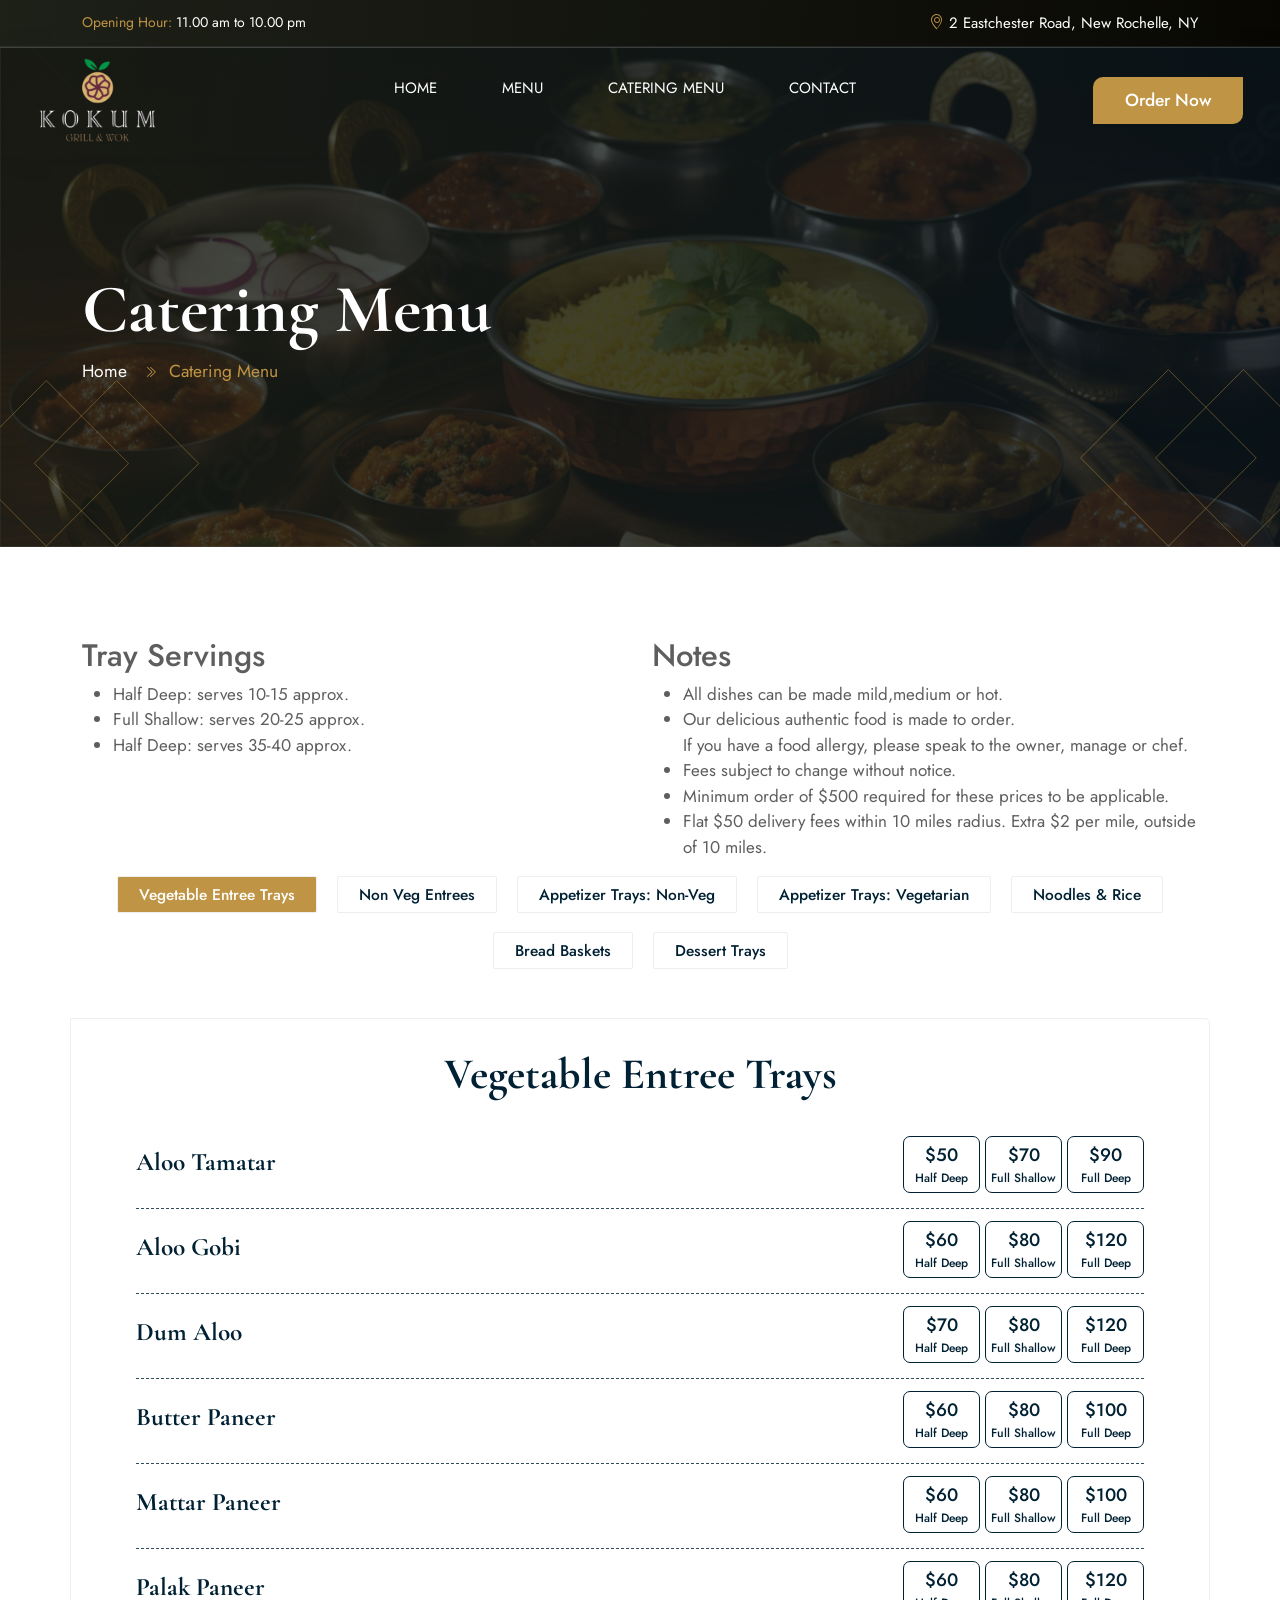
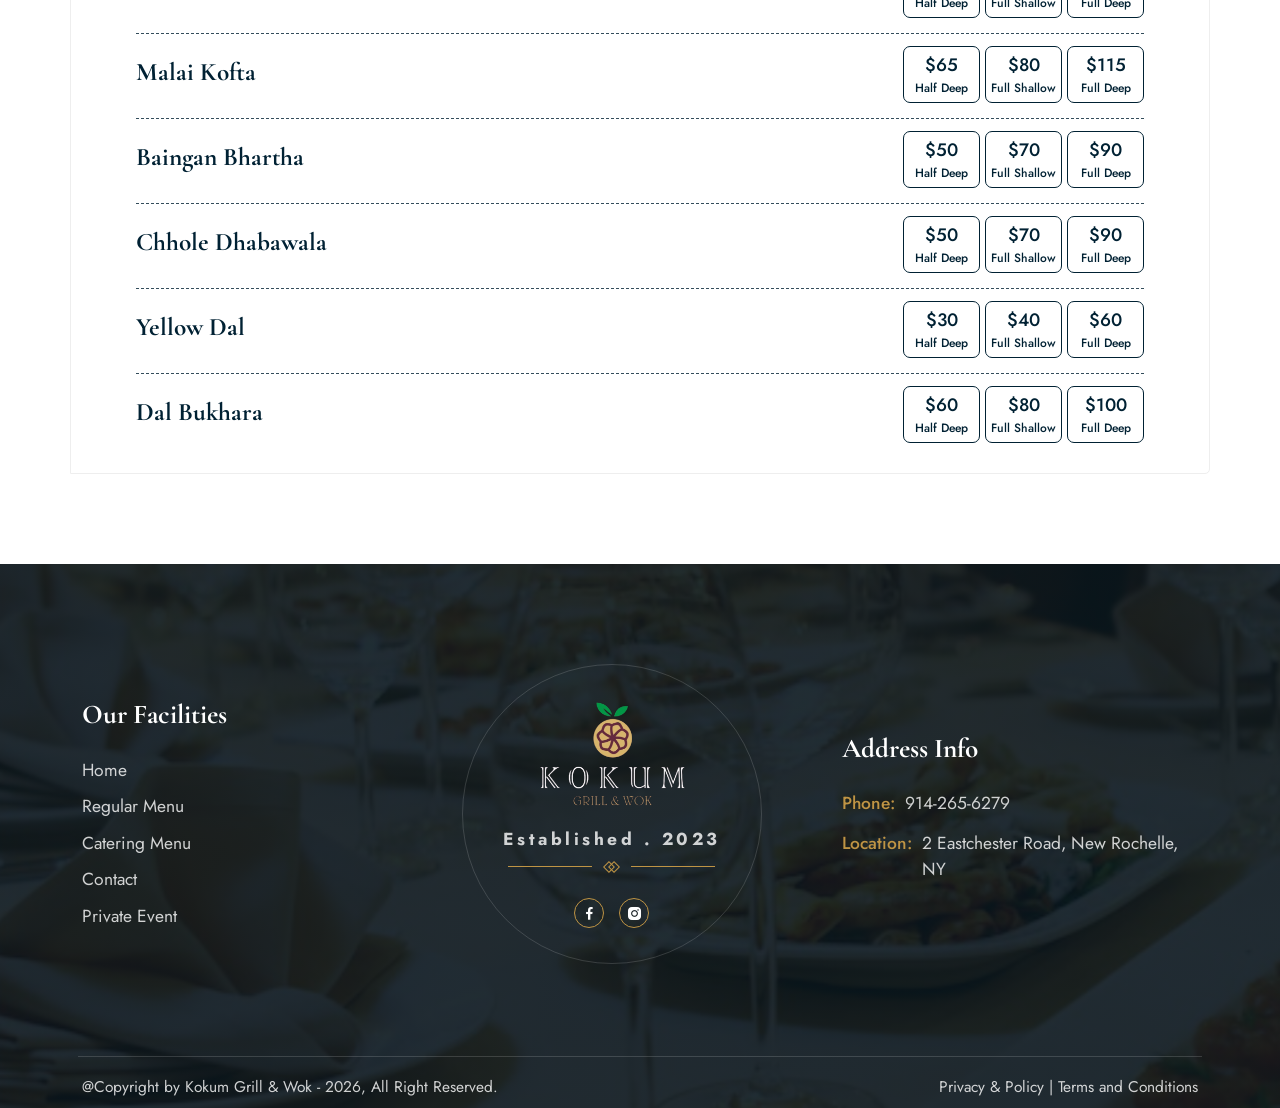
<file: catering.html>
<!DOCTYPE html>
<html lang="en">


<head>
    <meta charset="UTF-8">
    <meta http-equiv="X-UA-Compatible" content="IE=edge">
    <meta name="viewport" content="width=device-width, initial-scale=1.0">
    <title> Kokum Grill & Wok</title>

    <link rel="icon" href="/galifoni.jpeg" type="image/gif" sizes="20x20">


    <!-- css file link -->
    <link rel="stylesheet" href="assets/css/all.css">

    <!-- bootstrap 5 -->
    <link rel="stylesheet" href="assets/css/bootstrap.min.css">

    <!-- box-icon -->
    <link rel="stylesheet" href="assets/css/boxicons.min.css">

    <!-- bootstrap icon -->
    <link rel="stylesheet" href="assets/css/bootstrap-icons.css">

    <!-- jquery ui -->
    <link rel="stylesheet" href="assets/css/jquery-ui.css">

    <!-- swiper-slide -->
    <link rel="stylesheet" href="assets/css/swiper-bundle.css">

    <!-- nice-select -->
    <link rel="stylesheet" href="assets/css/nice-select.css">

    <!-- magnefic popup css -->
    <link rel="stylesheet" href="assets/css/magnific-popup.css">

    <!-- animate css -->
    <link rel="stylesheet" href="assets/css/jquery.fancybox.min.css">

    <!-- odometer css -->
    <link rel="stylesheet" href="assets/css/odometer.css">

    <!-- style css -->
    <link rel="stylesheet" href="assets/css/style.css">
    <style>
        .pr {
            /* margin: 15px; */
            text-align: center;
            border: 1px solid;
            border-radius: 7px;
            padding: 5px;
            font-size: 18px !important;
            width: 77px;

        }

        .pr p {
            margin-bottom: 0px !important;
        }
    </style>
</head>

<body class="tt-magic-cursor">
    <div class="preloader">
        <div class="counter">0</div>
    </div>

    <!-- ========== Top Bar Start============= -->
    <div class="top-bar">
        <div class="container-lg container-fluid ">
            <div class="row">
                <div
                    class="col-lg-5 col-md-5 d-flex align-items-center justify-content-md-start justify-content-center">
                    <div class="open-time">
                        <p><span>Opening Hour:</span> 11.00 am to 10.00 pm</p>
                    </div>
                </div>
                <div class="col-lg-7 col-md-7 d-flex justify-content-end">
                    <div class="contact-info">
                        <ul>
                            <!--<li><a href="mailto: kokumkitchens@gmail.com"><i class="bi bi-envelope"></i>
                                    kokumkitchens@gmail.com</a></li>-->
                            <li><a><i class="bi bi-geo-alt"></i>2 Eastchester Road, New Rochelle, NY</a></li>
                        </ul>
                    </div>
                </div>
            </div>
        </div>
    </div>
    <!-- ========== Top Bar End============= -->

    <!-- ========== header============= -->
    <header class="header-area style-1 bg-color2">
        <div class="container-fluid d-flex justify-content-between align-items-center">
            <div class="header-logo">
                <a href="index.html"><img alt="image" class="img-fluid" src="assets/images/Kokum.png"
                        style="width: 100px;"></a>
            </div>
            <div class="main-menu">
                <div class="mobile-logo-area d-lg-none d-flex justify-content-between align-items-center">
                    <div class="mobile-logo-wrap">
                        <a href="index.html"><img alt="image" src="assets/images/Kokum.png" style="width: 100px;"></a>
                    </div>
                    <div class="menu-close-btn">
                        <i class="bi bi-x-lg text-white"></i>
                    </div>
                </div>
                <ul class="menu-list">
                    <li><a href="index.html">Home</a></li>

                    <!-- <li><a href="about.html">About</a></li> -->
                    <li><a href="menu.html">Menu</a></li>
                    <li><a href="catering.html">Catering Menu</a></li>
                    <!--<li><a href="blog-grid.html">Blog</a></li>-->

                    <li><a href="contact.html">Contact</a></li>
                </ul>
                <div class="hotline d-lg-none d-flex">
                    <div class="hotline-icon">
                        <svg width="26" height="26" viewBox="0 0 26 26" xmlns="http://www.w3.org/2000/svg">
                            <path
                                d="M20.5488 16.106C20.0165 15.5518 19.3745 15.2554 18.694 15.2554C18.0191 15.2554 17.3716 15.5463 16.8173 16.1005L15.0833 17.8291C14.9406 17.7522 14.7979 17.6809 14.6608 17.6096C14.4632 17.5108 14.2766 17.4175 14.1175 17.3187C12.4932 16.2871 11.0171 14.9426 9.6013 13.2031C8.91536 12.3361 8.45441 11.6063 8.11968 10.8655C8.56965 10.4539 8.9867 10.0259 9.39277 9.61431C9.54642 9.46066 9.70007 9.30152 9.85372 9.14787C11.0061 7.9955 11.0061 6.50291 9.85372 5.35054L8.35564 3.85246C8.18553 3.68234 8.00993 3.50674 7.8453 3.33115C7.51606 2.99092 7.17034 2.63972 6.81366 2.31047C6.28137 1.78368 5.64483 1.50381 4.97535 1.50381C4.30588 1.50381 3.65836 1.78368 3.10961 2.31047C3.10412 2.31596 3.10412 2.31596 3.09864 2.32145L1.23289 4.20365C0.530497 4.90605 0.129911 5.7621 0.0421114 6.75533C-0.089588 8.35768 0.382335 9.85027 0.744508 10.827C1.63348 13.2251 2.96145 15.4475 4.94243 17.8291C7.34594 20.699 10.2378 22.9653 13.5413 24.5622C14.8034 25.1603 16.4881 25.8682 18.3703 25.9889C18.4855 25.9944 18.6062 25.9999 18.716 25.9999C19.9836 25.9999 21.0482 25.5445 21.8823 24.639C21.8878 24.628 21.8987 24.6226 21.9042 24.6116C22.1896 24.2659 22.5188 23.9531 22.8645 23.6184C23.1005 23.3934 23.3419 23.1574 23.5779 22.9105C24.1212 22.3453 24.4065 21.6868 24.4065 21.0118C24.4065 20.3314 24.1157 19.6783 23.5614 19.1296L20.5488 16.106ZM22.5133 21.8843C22.5078 21.8843 22.5078 21.8898 22.5133 21.8843C22.2993 22.1148 22.0798 22.3233 21.8439 22.5538C21.4872 22.894 21.125 23.2507 20.7848 23.6513C20.2305 24.2439 19.5775 24.5238 18.7215 24.5238C18.6392 24.5238 18.5514 24.5238 18.4691 24.5183C16.8393 24.414 15.3247 23.7775 14.1888 23.2342C11.0829 21.7307 8.35564 19.596 6.08931 16.8907C4.21808 14.6354 2.96694 12.5501 2.13833 10.3112C1.62799 8.94484 1.44142 7.88026 1.52373 6.87606C1.57861 6.23402 1.82554 5.70174 2.281 5.24628L4.15223 3.37504C4.42112 3.12262 4.70647 2.98543 4.98633 2.98543C5.33204 2.98543 5.6119 3.19396 5.7875 3.36956C5.79299 3.37504 5.79847 3.38053 5.80396 3.38602C6.1387 3.69881 6.45697 4.02257 6.79171 4.36828C6.96182 4.54388 7.13742 4.71948 7.31302 4.90056L8.8111 6.39865C9.39277 6.98032 9.39277 7.51809 8.8111 8.09976C8.65196 8.2589 8.49831 8.41804 8.33918 8.57169C7.87823 9.04361 7.43923 9.48261 6.96182 9.91063C6.95085 9.92161 6.93987 9.92709 6.93438 9.93807C6.46246 10.41 6.55026 10.8709 6.64903 11.1837C6.65452 11.2002 6.66001 11.2167 6.6655 11.2331C7.05511 12.177 7.60385 13.0659 8.43795 14.125L8.44344 14.1305C9.95798 15.9962 11.5548 17.4504 13.3163 18.5644C13.5413 18.7071 13.7718 18.8223 13.9913 18.932C14.1888 19.0308 14.3754 19.1241 14.5345 19.2229C14.5565 19.2339 14.5784 19.2503 14.6004 19.2613C14.787 19.3546 14.9626 19.3985 15.1436 19.3985C15.5991 19.3985 15.8845 19.1131 15.9777 19.0198L17.8545 17.1431C18.041 16.9566 18.3374 16.7316 18.6831 16.7316C19.0233 16.7316 19.3032 16.9456 19.4733 17.1322C19.4788 17.1376 19.4788 17.1376 19.4842 17.1431L22.5078 20.1667C23.0731 20.7265 23.0731 21.3026 22.5133 21.8843Z">
                            </path>
                            <path
                                d="M14.0512 6.18495C15.4889 6.4264 16.7949 7.10685 17.8375 8.14947C18.8802 9.19209 19.5551 10.4981 19.8021 11.9358C19.8624 12.298 20.1752 12.5504 20.5319 12.5504C20.5758 12.5504 20.6142 12.5449 20.6581 12.5395C21.0642 12.4736 21.3331 12.0895 21.2672 11.6834C20.9709 9.94387 20.1478 8.35799 18.8911 7.10136C17.6345 5.84473 16.0486 5.0216 14.3091 4.72528C13.903 4.65943 13.5244 4.92832 13.4531 5.3289C13.3817 5.72949 13.6451 6.1191 14.0512 6.18495Z">
                            </path>
                            <path
                                d="M25.9707 11.4691C25.4823 8.60468 24.1324 5.99813 22.0581 3.92387C19.9838 1.8496 17.3773 0.49968 14.5128 0.011294C14.1122 -0.0600432 13.7336 0.214331 13.6623 0.614917C13.5964 1.02099 13.8653 1.39963 14.2714 1.47096C16.8285 1.90447 19.1607 3.11721 21.0155 4.96649C22.8702 6.82125 24.0775 9.15343 24.511 11.7106C24.5714 12.0728 24.8841 12.3252 25.2408 12.3252C25.2847 12.3252 25.3231 12.3197 25.367 12.3142C25.7676 12.2539 26.042 11.8697 25.9707 11.4691Z">
                            </path>
                        </svg>
                    </div>
                    <div class="hotline-info">
                        <span>Call Now</span>
                        <h6><a href="tel:914-265-6279">914-265-6279</a></h6>
                    </div>
                </div>
                <br>
                <div class="hotline d-lg-none d-flex">

                    <div class="hotline-info">

                        <a href="https://www.kokumgrillandwok.com/order"
                            class="primary-btn btn-md">Order Now</a>
                    </div>

                </div>
            </div>

            <div class="nav-right d-flex jsutify-content-end align-items-center">
                <div class="hotline d-xxl-flex d-none">
                    <div class="hotline-icon">
                        <svg width="26" height="26" viewBox="0 0 26 26" xmlns="http://www.w3.org/2000/svg">
                            <path
                                d="M20.5488 16.106C20.0165 15.5518 19.3745 15.2554 18.694 15.2554C18.0191 15.2554 17.3716 15.5463 16.8173 16.1005L15.0833 17.8291C14.9406 17.7522 14.7979 17.6809 14.6608 17.6096C14.4632 17.5108 14.2766 17.4175 14.1175 17.3187C12.4932 16.2871 11.0171 14.9426 9.6013 13.2031C8.91536 12.3361 8.45441 11.6063 8.11968 10.8655C8.56965 10.4539 8.9867 10.0259 9.39277 9.61431C9.54642 9.46066 9.70007 9.30152 9.85372 9.14787C11.0061 7.9955 11.0061 6.50291 9.85372 5.35054L8.35564 3.85246C8.18553 3.68234 8.00993 3.50674 7.8453 3.33115C7.51606 2.99092 7.17034 2.63972 6.81366 2.31047C6.28137 1.78368 5.64483 1.50381 4.97535 1.50381C4.30588 1.50381 3.65836 1.78368 3.10961 2.31047C3.10412 2.31596 3.10412 2.31596 3.09864 2.32145L1.23289 4.20365C0.530497 4.90605 0.129911 5.7621 0.0421114 6.75533C-0.089588 8.35768 0.382335 9.85027 0.744508 10.827C1.63348 13.2251 2.96145 15.4475 4.94243 17.8291C7.34594 20.699 10.2378 22.9653 13.5413 24.5622C14.8034 25.1603 16.4881 25.8682 18.3703 25.9889C18.4855 25.9944 18.6062 25.9999 18.716 25.9999C19.9836 25.9999 21.0482 25.5445 21.8823 24.639C21.8878 24.628 21.8987 24.6226 21.9042 24.6116C22.1896 24.2659 22.5188 23.9531 22.8645 23.6184C23.1005 23.3934 23.3419 23.1574 23.5779 22.9105C24.1212 22.3453 24.4065 21.6868 24.4065 21.0118C24.4065 20.3314 24.1157 19.6783 23.5614 19.1296L20.5488 16.106ZM22.5133 21.8843C22.5078 21.8843 22.5078 21.8898 22.5133 21.8843C22.2993 22.1148 22.0798 22.3233 21.8439 22.5538C21.4872 22.894 21.125 23.2507 20.7848 23.6513C20.2305 24.2439 19.5775 24.5238 18.7215 24.5238C18.6392 24.5238 18.5514 24.5238 18.4691 24.5183C16.8393 24.414 15.3247 23.7775 14.1888 23.2342C11.0829 21.7307 8.35564 19.596 6.08931 16.8907C4.21808 14.6354 2.96694 12.5501 2.13833 10.3112C1.62799 8.94484 1.44142 7.88026 1.52373 6.87606C1.57861 6.23402 1.82554 5.70174 2.281 5.24628L4.15223 3.37504C4.42112 3.12262 4.70647 2.98543 4.98633 2.98543C5.33204 2.98543 5.6119 3.19396 5.7875 3.36956C5.79299 3.37504 5.79847 3.38053 5.80396 3.38602C6.1387 3.69881 6.45697 4.02257 6.79171 4.36828C6.96182 4.54388 7.13742 4.71948 7.31302 4.90056L8.8111 6.39865C9.39277 6.98032 9.39277 7.51809 8.8111 8.09976C8.65196 8.2589 8.49831 8.41804 8.33918 8.57169C7.87823 9.04361 7.43923 9.48261 6.96182 9.91063C6.95085 9.92161 6.93987 9.92709 6.93438 9.93807C6.46246 10.41 6.55026 10.8709 6.64903 11.1837C6.65452 11.2002 6.66001 11.2167 6.6655 11.2331C7.05511 12.177 7.60385 13.0659 8.43795 14.125L8.44344 14.1305C9.95798 15.9962 11.5548 17.4504 13.3163 18.5644C13.5413 18.7071 13.7718 18.8223 13.9913 18.932C14.1888 19.0308 14.3754 19.1241 14.5345 19.2229C14.5565 19.2339 14.5784 19.2503 14.6004 19.2613C14.787 19.3546 14.9626 19.3985 15.1436 19.3985C15.5991 19.3985 15.8845 19.1131 15.9777 19.0198L17.8545 17.1431C18.041 16.9566 18.3374 16.7316 18.6831 16.7316C19.0233 16.7316 19.3032 16.9456 19.4733 17.1322C19.4788 17.1376 19.4788 17.1376 19.4842 17.1431L22.5078 20.1667C23.0731 20.7265 23.0731 21.3026 22.5133 21.8843Z">
                            </path>
                            <path
                                d="M14.0512 6.18495C15.4889 6.4264 16.7949 7.10685 17.8375 8.14947C18.8802 9.19209 19.5551 10.4981 19.8021 11.9358C19.8624 12.298 20.1752 12.5504 20.5319 12.5504C20.5758 12.5504 20.6142 12.5449 20.6581 12.5395C21.0642 12.4736 21.3331 12.0895 21.2672 11.6834C20.9709 9.94387 20.1478 8.35799 18.8911 7.10136C17.6345 5.84473 16.0486 5.0216 14.3091 4.72528C13.903 4.65943 13.5244 4.92832 13.4531 5.3289C13.3817 5.72949 13.6451 6.1191 14.0512 6.18495Z">
                            </path>
                            <path
                                d="M25.9707 11.4691C25.4823 8.60468 24.1324 5.99813 22.0581 3.92387C19.9838 1.8496 17.3773 0.49968 14.5128 0.011294C14.1122 -0.0600432 13.7336 0.214331 13.6623 0.614917C13.5964 1.02099 13.8653 1.39963 14.2714 1.47096C16.8285 1.90447 19.1607 3.11721 21.0155 4.96649C22.8702 6.82125 24.0775 9.15343 24.511 11.7106C24.5714 12.0728 24.8841 12.3252 25.2408 12.3252C25.2847 12.3252 25.3231 12.3197 25.367 12.3142C25.7676 12.2539 26.042 11.8697 25.9707 11.4691Z">
                            </path>
                        </svg>
                    </div>
                    <div class="hotline-info">
                        <span>Call Now</span>
                        <h6><a href="tel:914-265-6279">914-265-6279</a></h6>
                    </div>
                </div>
                <a href="https://www.kokumgrillandwok.com/order"
                    class="primary-btn btn-md">Order Now</a>

                <div class="sidebar-button mobile-menu-btn ">
                    <i class="bi bi-list"></i>
                </div>
            </div>
        </div>
    </header>
    <!-- ========== header end============= -->

    <!-- ========== banner start============= -->
    <!-- ========== banner start============= -->
    <div class="breadcrumb-section">
        <div class="breadcrumb-left-vec">
            <img src="assets/images/icon/breadcumb-left-vec.svg" alt="breadcumb-left-vec">
        </div>
        <div class="breadcrumb-right-vec">
            <img src="assets/images/icon/breadcumb-right-vec.svg" alt="breadcumb-right-vec">
        </div>
        <div class="container">
            <div class="row d-flex justify-content-center align-items-center">
                <div class="col-lg-12">
                    <h2 class="breadcrumb-title">Catering Menu</h2>
                    <nav aria-label="breadcrumb">
                        <ol class="breadcrumb d-flex">
                            <li class="breadcrumb-item"><a href="index.html">Home</a></li>
                            <li class="breadcrumb-item active" aria-current="page">Catering Menu </li>
                        </ol>
                    </nav>
                </div>
            </div>
        </div>
    </div>
    <!-- ========== banner end============= -->
    <div class="menu2-area pt-120 mb-120">
        <div class="container">
            <div class="row">
                
                <div class="col-lg-6">
                    <div class="menu-title">
                        <h2>Tray Servings</h2>
                    </div>
                    <div class="menu-list">
                            <ul>
                                <li><div class="sl">
                                        <span>Half Deep: serves 10-15 approx.</span>
                                    </div>
                                </li>
                                <li><div class="sl">
                                        <span>Full Shallow: serves 20-25 approx.</span>
                                    </div>
                                </li>
                                <li><div class="sl">
                                        <span>Half Deep: serves 35-40 approx.</span>
                                    </div>
                                </li> 
                            </ul>
                    </div>
                    </div>
                <div class="col-lg-6">
                    <div class="menu-title">
                        <h2>Notes</h2>
                    </div>
                    <div class="menu-list">
                            <ul>
                                <li><div class="sl">
                                        <span>All dishes can be made mild,medium or hot.</span>
                                    </div>
                                </li>
                                <li><div class="sl">
                                        <span>Our delicious authentic food is made to order.<br/>If you have a food allergy, please speak to the owner, manage or chef.</span>
                                    </div>
                                </li>
                                <li><div class="sl">
                                        <span>Fees subject to change without notice.</span>
                                    </div>
                                </li> 
                                <li><div class="sl">
                                        <span>Minimum order of $500 required for these prices to be applicable.</span>
                                    </div>
                                </li> 
                                <li><div class="sl">
                                        <span>Flat $50 delivery fees within 10 miles radius. Extra $2 per mile, outside of 10 miles.</span>
                                    </div>
                                </li> 
                            </ul>
                    </div>
                    
            </div>
            </div>
            
             <div class="row">
                <div class="col-lg-12">
                    <div class="menu2-tab mb-70">
                        <ul class="nav nav-tabs" id="myTab" role="tablist">
                            <li class="nav-item" role="presentation">
                                <button class="nav-link active" id="breakfast-tab" data-bs-toggle="tab"
                                    data-bs-target="#breakfast" type="button" role="tab" aria-controls="breakfast"
                                    aria-selected="true">Vegetable Entree Trays </button>
                            </li>
                            <li class="nav-item" role="presentation">
                                <button class="nav-link" id="lunch-tab" data-bs-toggle="tab" data-bs-target="#lunch"
                                    type="button" role="tab" aria-controls="lunch" aria-selected="false">Non Veg Entrees</button>
                            </li>
                            <li class="nav-item" role="presentation">
                                <button class="nav-link" id="dinner-tab" data-bs-toggle="tab" data-bs-target="#dinner"
                                    type="button" role="tab" aria-controls="dinner"
                                    aria-selected="false">Appetizer Trays: Non-Veg</button>
                            </li>
                            <li class="nav-item" role="presentation">
                                <button class="nav-link" id="starter-tab" data-bs-toggle="tab" data-bs-target="#starter"
                                    type="button" role="tab" aria-controls="starter"
                                    aria-selected="false">Appetizer Trays: Vegetarian</button>
                            </li>
                            <li class="nav-item" role="presentation">
                                <button class="nav-link" id="beverage-tab" data-bs-toggle="tab"
                                    data-bs-target="#beverage" type="button" role="tab" aria-controls="beverage"
                                    aria-selected="false">Noodles & Rice</button>
                            </li>
                            <li class="nav-item" role="presentation">
                                <button class="nav-link" id="wines-tab" data-bs-toggle="tab" data-bs-target="#wines"
                                    type="button" role="tab" aria-controls="wines" aria-selected="false">Bread Baskets</button>
                            </li>
                            <li class="nav-item" role="presentation">
                                <button class="nav-link" id="apitizer-tab" data-bs-toggle="tab"
                                    data-bs-target="#apitizer" type="button" role="tab" aria-controls="apitizer"
                                    aria-selected="false">Dessert Trays</button>
                            </li>
                        </ul>
                    </div>
                </div>
                <div class="col-lg-12">
                    <div class="tab-content" id="myTabContent">
                        <div class="tab-pane fade show active" id="breakfast" role="tabpanel"
                            aria-labelledby="breakfast-tab">
                            <div class="row">
                                <!--<div class="col-lg-5 p-0">-->
                                <!--    <div class="menu2-left-img">-->
                                <!--        <img src="assets/images/bg/menu2-left-img-01.png" alt="">-->
                                <!--        <div class="overlay">-->
                                <!--            <div class="vec-left">-->
                                <!--                <img src="assets/images/icon/menu1-left-vec.svg" alt="">-->
                                <!--            </div>-->
                                <!--            <div class="vec-right">-->
                                <!--                <img src="assets/images/icon/menu1-right-vec.svg" alt="">-->
                                <!--            </div>-->
                                <!--            <span>Friday Offer</span>-->
                                <!--            <h2>20% <span>Discount</span></h2>-->
                                <!--            <h3>Our Breakfast Menu</h3>-->
                                <!--        </div>-->
                                <!--    </div>-->
                                <!--</div>-->
                                <div class="col-lg-12 p-0">
                                    <div class="menu2-wrap">
                                        <div class="menu-title">
                                            <h2>Vegetable Entree Trays</h2>
                                        </div>
                                        <ul>
                                            <li>
                                                <div class="single-menu">
                                                    <div class="menu-name">
                                                        <h4>Aloo Tamatar</h4>
                                                        <!-- <p>It has survived not only five centuries the leap need.</p> -->
                                                    </div>
                                                    <div class="price">
                                                        <span class="pr">$50 <br>
                                                            <p style="font-size: 12px;">Half Deep</p>
                                                        </span>
                                                        <span class="pr">$70 <br>
                                                            <p style="font-size: 12px;">Full Shallow</p>
                                                        </span>
                                                        <span class="pr">$90 <br>
                                                            <p style="font-size: 12px;">Full Deep</p>
                                                        </span>
                                                    </div>
                                                </div>
                                            </li>
                                            <li>
                                                <div class="single-menu">
                                                    <div class="menu-name">
                                                        <h4>Aloo Gobi</h4>

                                                    </div>
                                                    <div class="price">
                                                        <span class="pr">$60 <br>
                                                            <p style="font-size: 12px;">Half Deep</p>
                                                        </span>
                                                        <span class="pr">$80 <br>
                                                            <p style="font-size: 12px;">Full Shallow</p>
                                                        </span>
                                                        <span class="pr">$120 <br>
                                                            <p style="font-size: 12px;">Full Deep</p>
                                                        </span>
                                                    </div>
                                                </div>
                                            </li>
                                            <li>
                                                <div class="single-menu">
                                                    <div class="menu-name">
                                                        <h4>Dum Aloo</h4>

                                                    </div>
                                                    <div class="price">
                                                        <span class="pr">$70 <br>
                                                            <p style="font-size: 12px;">Half Deep</p>
                                                        </span>
                                                        <span class="pr">$80 <br>
                                                            <p style="font-size: 12px;">Full Shallow</p>
                                                        </span>
                                                        <span class="pr">$120 <br>
                                                            <p style="font-size: 12px;">Full Deep</p>
                                                        </span>
                                                    </div>
                                                </div>
                                            </li>
                                            <li>
                                                <div class="single-menu">
                                                    <div class="menu-name">
                                                        <h4>Butter Paneer</h4>

                                                    </div>
                                                    <div class="price">
                                                        <span class="pr">$60 <br>
                                                            <p style="font-size: 12px;">Half Deep</p>
                                                        </span>
                                                        <span class="pr">$80 <br>
                                                            <p style="font-size: 12px;">Full Shallow</p>
                                                        </span>
                                                        <span class="pr">$100 <br>
                                                            <p style="font-size: 12px;">Full Deep</p>
                                                        </span>
                                                    </div>
                                                </div>
                                            </li>
                                            <li>
                                                <div class="single-menu">
                                                    <div class="menu-name">
                                                        <h4>Mattar Paneer</h4>

                                                    </div>
                                                    <div class="price">
                                                        <span class="pr">$60 <br>
                                                            <p style="font-size: 12px;">Half Deep</p>
                                                        </span>
                                                        <span class="pr">$80 <br>
                                                            <p style="font-size: 12px;">Full Shallow</p>
                                                        </span>
                                                        <span class="pr">$100 <br>
                                                            <p style="font-size: 12px;">Full Deep</p>
                                                        </span>
                                                    </div>
                                                </div>
                                            </li>
                                            <li>
                                                <div class="single-menu">
                                                    <div class="menu-name">
                                                        <h4>Palak Paneer</h4>

                                                    </div>
                                                    <div class="price">
                                                        <span class="pr">$60 <br>
                                                            <p style="font-size: 12px;">Half Deep</p>
                                                        </span>
                                                        <span class="pr">$80 <br>
                                                            <p style="font-size: 12px;">Full Shallow</p>
                                                        </span>
                                                        <span class="pr">$120 <br>
                                                            <p style="font-size: 12px;">Full Deep</p>
                                                        </span>
                                                    </div>
                                                </div>
                                            </li>
                                            <li>
                                                <div class="single-menu">
                                                    <div class="menu-name">
                                                        <h4>Malai Kofta</h4>

                                                    </div>
                                                    <div class="price">
                                                        <span class="pr">$65 <br>
                                                            <p style="font-size: 12px;">Half Deep</p>
                                                        </span>
                                                        <span class="pr">$80 <br>
                                                            <p style="font-size: 12px;">Full Shallow</p>
                                                        </span>
                                                        <span class="pr">$115 <br>
                                                            <p style="font-size: 12px;">Full Deep</p>
                                                        </span>
                                                    </div>
                                                </div>
                                            </li>
                                            <li>
                                                <div class="single-menu">
                                                    <div class="menu-name">
                                                        <h4>Baingan Bhartha</h4>

                                                    </div>
                                                    <div class="price">
                                                        <span class="pr">$50 <br>
                                                            <p style="font-size: 12px;">Half Deep</p>
                                                        </span>
                                                        <span class="pr">$70 <br>
                                                            <p style="font-size: 12px;">Full Shallow</p>
                                                        </span>
                                                        <span class="pr">$90 <br>
                                                            <p style="font-size: 12px;">Full Deep</p>
                                                        </span>
                                                    </div>
                                                </div>
                                            </li>
                                            <li>
                                                <div class="single-menu">
                                                    <div class="menu-name">
                                                        <h4>Chhole Dhabawala</h4>

                                                    </div>
                                                    <div class="price">
                                                        <span class="pr">$50 <br>
                                                            <p style="font-size: 12px;">Half Deep</p>
                                                        </span>
                                                        <span class="pr">$70 <br>
                                                            <p style="font-size: 12px;">Full Shallow</p>
                                                        </span>
                                                        <span class="pr">$90 <br>
                                                            <p style="font-size: 12px;">Full Deep</p>
                                                        </span>
                                                    </div>
                                                </div>
                                            </li>
                                            <li>
                                                <div class="single-menu">
                                                    <div class="menu-name">
                                                        <h4>Yellow Dal</h4>

                                                    </div>
                                                    <div class="price">
                                                        <span class="pr">$30 <br>
                                                            <p style="font-size: 12px;">Half Deep</p>
                                                        </span>
                                                        <span class="pr">$40 <br>
                                                            <p style="font-size: 12px;">Full Shallow</p>
                                                        </span>
                                                        <span class="pr">$60 <br>
                                                            <p style="font-size: 12px;">Full Deep</p>
                                                        </span>
                                                    </div>
                                                </div>
                                            </li>
                                            <li>
                                                <div class="single-menu">
                                                    <div class="menu-name">
                                                        <h4>Dal Bukhara</h4>

                                                    </div>
                                                    <div class="price">
                                                        <span class="pr">$60 <br>
                                                            <p style="font-size: 12px;">Half Deep</p>
                                                        </span>
                                                        <span class="pr">$80 <br>
                                                            <p style="font-size: 12px;">Full Shallow</p>
                                                        </span>
                                                        <span class="pr">$100 <br>
                                                            <p style="font-size: 12px;">Full Deep</p>
                                                        </span>
                                                    </div>
                                                </div>
                                            </li>
                                        </ul>
                                    </div>
                                </div>
                            </div>
                        </div>
                        <div class="tab-pane fade" id="lunch" role="tabpanel" aria-labelledby="lunch-tab">
                            <div class="row">
                                <!--<div class="col-lg-5 p-0">-->
                                <!--    <div class="menu2-left-img">-->
                                <!--        <img src="assets/images/bg/menu2-left-img-01.png" alt="">-->
                                <!--        <div class="overlay">-->
                                <!--            <div class="vec-left">-->
                                <!--                <img src="assets/images/icon/menu1-left-vec.svg" alt="">-->
                                <!--            </div>-->
                                <!--            <div class="vec-right">-->
                                <!--                <img src="assets/images/icon/menu1-right-vec.svg" alt="">-->
                                <!--            </div>-->
                                <!--            <span>Friday Offer</span>-->
                                <!--            <h2>15% <span>Discount</span></h2>-->
                                <!--            <h3>Our Lunch Menu</h3>-->
                                <!--        </div>-->
                                <!--    </div>-->
                                <!--</div>-->
                                <div class="col-lg-12 p-0">
                                    <div class="menu2-wrap">
                                        <div class="menu-title">
                                            <h2>Non Veg Entrees</h2>
                                        </div>
                                        <ul>
                                            <li>
                                                <div class="single-menu">
                                                    <div class="menu-name">
                                                        <h4>Chicken Curry</h4>
                                                        <!-- <p>It has survived not only five centuries the leap need.</p> -->
                                                    </div>
                                                    <div class="price">
                                                        <span class="pr">$70 <br>
                                                            <p style="font-size: 12px;">Half Deep</p>
                                                        </span>
                                                        <span class="pr">$90 <br>
                                                            <p style="font-size: 12px;">Full Shallow</p>
                                                        </span>
                                                        <span class="pr">$120 <br>
                                                            <p style="font-size: 12px;">Full Deep</p>
                                                        </span>
                                                    </div>
                                                </div>
                                            </li>
                                            <li>
                                                <div class="single-menu">
                                                    <div class="menu-name">
                                                        <h4>Chicken Spinach</h4>

                                                    </div>
                                                    <div class="price">
                                                        <span class="pr">$70 <br>
                                                            <p style="font-size: 12px;">Half Deep</p>
                                                        </span>
                                                        <span class="pr">$90 <br>
                                                            <p style="font-size: 12px;">Full Shallow</p>
                                                        </span>
                                                        <span class="pr">$120 <br>
                                                            <p style="font-size: 12px;">Full Deep</p>
                                                        </span>
                                                    </div>
                                                </div>
                                            </li>
                                            <li>
                                                <div class="single-menu">
                                                    <div class="menu-name">
                                                        <h4>Butter Chicken</h4>

                                                    </div>
                                                    <div class="price">
                                                        <span class="pr">$70 <br>
                                                            <p style="font-size: 12px;">Half Deep</p>
                                                        </span>
                                                        <span class="pr">$90 <br>
                                                            <p style="font-size: 12px;">Full Shallow</p>
                                                        </span>
                                                        <span class="pr">$120 <br>
                                                            <p style="font-size: 12px;">Full Deep</p>
                                                        </span>
                                                    </div>
                                                </div>
                                            </li>
                                            <li>
                                                <div class="single-menu">
                                                    <div class="menu-name">
                                                        <h4>Chicken Tikka Masala</h4>

                                                    </div>
                                                    <div class="price">
                                                        <span class="pr">$70 <br>
                                                            <p style="font-size: 12px;">Half Deep</p>
                                                        </span>
                                                        <span class="pr">$90 <br>
                                                            <p style="font-size: 12px;">Full Shallow</p>
                                                        </span>
                                                        <span class="pr">$120 <br>
                                                            <p style="font-size: 12px;">Full Deep</p>
                                                        </span>
                                                    </div>
                                                </div>
                                            </li>
                                            <li>
                                                <div class="single-menu">
                                                    <div class="menu-name">
                                                        <h4>Kadai Chicken</h4>

                                                    </div>
                                                    <div class="price">
                                                        <span class="pr">$70 <br>
                                                            <p style="font-size: 12px;">Half Deep</p>
                                                        </span>
                                                        <span class="pr">$90 <br>
                                                            <p style="font-size: 12px;">Full Shallow</p>
                                                        </span>
                                                        <span class="pr">$120 <br>
                                                            <p style="font-size: 12px;">Full Deep</p>
                                                        </span>
                                                    </div>
                                                </div>
                                            </li>
                                            <li>
                                                <div class="single-menu">
                                                    <div class="menu-name">
                                                        <h4>Smoked Creamy Chicken</h4>

                                                    </div>
                                                    <div class="price">
                                                        <span class="pr">$70 <br>
                                                            <p style="font-size: 12px;">Half Deep</p>
                                                        </span>
                                                        <span class="pr">$90 <br>
                                                            <p style="font-size: 12px;">Full Shallow</p>
                                                        </span>
                                                        <span class="pr">$120 <br>
                                                            <p style="font-size: 12px;">Full Deep</p>
                                                        </span>
                                                    </div>
                                                </div>
                                            </li>
                                            <li>
                                                <div class="single-menu">
                                                    <div class="menu-name">
                                                        <h4>Chicken Vindaloo</h4>

                                                    </div>
                                                    <div class="price">
                                                        <span class="pr">$70 <br>
                                                            <p style="font-size: 12px;">Half Deep</p>
                                                        </span>
                                                        <span class="pr">$90 <br>
                                                            <p style="font-size: 12px;">Full Shallow</p>
                                                        </span>
                                                        <span class="pr">$120 <br>
                                                            <p style="font-size: 12px;">Full Deep</p>
                                                        </span>
                                                    </div>
                                                </div>
                                            </li>
                                            <li>
                                                <div class="single-menu">
                                                    <div class="menu-name">
                                                        <h4>Mango & Coconut Chicken</h4>

                                                    </div>
                                                    <div class="price">
                                                        <span class="pr">$70 <br>
                                                            <p style="font-size: 12px;">Half Deep</p>
                                                        </span>
                                                        <span class="pr">$90 <br>
                                                            <p style="font-size: 12px;">Full Shallow</p>
                                                        </span>
                                                        <span class="pr">$120 <br>
                                                            <p style="font-size: 12px;">Full Deep</p>
                                                        </span>
                                                    </div>
                                                </div>
                                            </li>
                                            <li>
                                                <div class="single-menu">
                                                    <div class="menu-name">
                                                        <h4>Lamb Chop Masala</h4>

                                                    </div>
                                                    <div class="price">
                                                        <span class="pr">$100 <br>
                                                            <p style="font-size: 12px;">Half Deep</p>
                                                        </span>
                                                        <span class="pr">$120 <br>
                                                            <p style="font-size: 12px;">Full Shallow</p>
                                                        </span>
                                                        <span class="pr">$140 <br>
                                                            <p style="font-size: 12px;">Full Deep</p>
                                                        </span>
                                                    </div>
                                                </div>
                                            </li>
                                            <li>
                                                <div class="single-menu">
                                                    <div class="menu-name">
                                                        <h4>Lamb Delhi Style</h4>

                                                    </div>
                                                    <div class="price">
                                                        <span class="pr">$100 <br>
                                                            <p style="font-size: 12px;">Half Deep</p>
                                                        </span>
                                                        <span class="pr">$120 <br>
                                                            <p style="font-size: 12px;">Full Shallow</p>
                                                        </span>
                                                        <span class="pr">$140 <br>
                                                            <p style="font-size: 12px;">Full Deep</p>
                                                        </span>
                                                    </div>
                                                </div>
                                            </li>
                                            <li>
                                                <div class="single-menu">
                                                    <div class="menu-name">
                                                        <h4>Shrimp Masala</h4>

                                                    </div>
                                                    <div class="price">
                                                        <span class="pr">$100 <br>
                                                            <p style="font-size: 12px;">Half Deep</p>
                                                        </span>
                                                        <span class="pr">$120 <br>
                                                            <p style="font-size: 12px;">Full Shallow</p>
                                                        </span>
                                                        <span class="pr">$140 <br>
                                                            <p style="font-size: 12px;">Full Deep</p>
                                                        </span>
                                                    </div>
                                                </div>
                                            </li>
                                            <li>
                                                <div class="single-menu">
                                                    <div class="menu-name">
                                                        <h4>Malay Fish</h4>

                                                    </div>
                                                    <div class="price">
                                                        <span class="pr">$100 <br>
                                                            <p style="font-size: 12px;">Half Deep</p>
                                                        </span>
                                                        <span class="pr">$120 <br>
                                                            <p style="font-size: 12px;">Full Shallow</p>
                                                        </span>
                                                        <span class="pr">$140 <br>
                                                            <p style="font-size: 12px;">Full Deep</p>
                                                        </span>
                                                    </div>
                                                </div>
                                            </li>
                                            <li>
                                                <div class="single-menu">
                                                    <div class="menu-name">
                                                        <h4>Kerala Beef Pepper Fry</h4>

                                                    </div>
                                                    <div class="price">
                                                        <span class="pr">$100 <br>
                                                            <p style="font-size: 12px;">Half Deep</p>
                                                        </span>
                                                        <span class="pr">$120 <br>
                                                            <p style="font-size: 12px;">Full Shallow</p>
                                                        </span>
                                                        <span class="pr">$140 <br>
                                                            <p style="font-size: 12px;">Full Deep</p>
                                                        </span>
                                                    </div>
                                                </div>
                                            </li> 
                                        </ul>
                                    </div>
                                </div>
                            </div>
                        </div>
                        <div class="tab-pane fade" id="dinner" role="tabpanel" aria-labelledby="dinner-tab">
                            <div class="row">
                                <!--<div class="col-lg-5 p-0">-->
                                <!--    <div class="menu2-left-img">-->
                                <!--        <img src="assets/images/bg/menu2-left-img-01.png" alt="">-->
                                <!--        <div class="overlay">-->
                                <!--            <div class="vec-left">-->
                                <!--                <img src="assets/images/icon/menu1-left-vec.svg" alt="">-->
                                <!--            </div>-->
                                <!--            <div class="vec-right">-->
                                <!--                <img src="assets/images/icon/menu1-right-vec.svg" alt="">-->
                                <!--            </div>-->
                                <!--            <span>Friday Offer</span>-->
                                <!--            <h2>25% <span>Discount</span></h2>-->
                                <!--            <h3>Our Dinner Menu</h3>-->
                                <!--        </div>-->
                                <!--    </div>-->
                                <!--</div>-->
                                <div class="col-lg-12 p-0">
                                    <div class="menu2-wrap">
                                        <div class="menu-title">
                                            <h2>Appetizer Trays: Non-Veg</h2>
                                        </div>
                                        <ul>
                                            <li>
                                                <div class="single-menu">
                                                    <div class="menu-name">
                                                        <h4>Chicken Roll</h4>
                                                        <!-- <p>It has survived not only five centuries the leap need.</p> -->
                                                    </div>
                                                    <div class="price">
                                                        <span class="pr">$70 <br>
                                                            <p style="font-size: 12px;">Per Pc</p>
                                                        </span> 
                                                    </div>
                                                </div>
                                            </li>
                                            <li>
                                                <div class="single-menu">
                                                    <div class="menu-name">
                                                        <h4>Fish Amritsari</h4>

                                                    </div>
                                                    <div class="price">
                                                        <span class="pr">$75 <br>
                                                            <p style="font-size: 12px;">Half Deep</p>
                                                        </span>
                                                        <span class="pr">$90 <br>
                                                            <p style="font-size: 12px;">Full Shallow</p>
                                                        </span>
                                                        <span class="pr">$120 <br>
                                                            <p style="font-size: 12px;">Full Deep</p>
                                                        </span>
                                                    </div>
                                                </div>
                                            </li>
                                            <li>
                                                <div class="single-menu">
                                                    <div class="menu-name">
                                                        <h4>Chicken Tikka</h4>

                                                    </div>
                                                    <div class="price">
                                                        <span class="pr">$70 <br>
                                                            <p style="font-size: 12px;">Half Deep</p>
                                                        </span>
                                                        <span class="pr">$80 <br>
                                                            <p style="font-size: 12px;">Full Shallow</p>
                                                        </span>
                                                        <span class="pr">$100 <br>
                                                            <p style="font-size: 12px;">Full Deep</p>
                                                        </span>
                                                    </div>
                                                </div>
                                            </li>
                                            <li>
                                                <div class="single-menu">
                                                    <div class="menu-name">
                                                        <h4>Chicken Reshmi Kebab</h4>

                                                    </div>
                                                    <div class="price">
                                                        <span class="pr">$70 <br>
                                                            <p style="font-size: 12px;">Half Deep</p>
                                                        </span>
                                                        <span class="pr">$80 <br>
                                                            <p style="font-size: 12px;">Full Shallow</p>
                                                        </span>
                                                        <span class="pr">$100 <br>
                                                            <p style="font-size: 12px;">Full Deep</p>
                                                        </span>
                                                    </div>
                                                </div>
                                            </li>
                                            <li>
                                                <div class="single-menu">
                                                    <div class="menu-name">
                                                        <h4>Chicken Sheekh Kebab</h4>

                                                    </div>
                                                    <div class="price">
                                                        <span class="pr">$70 <br>
                                                            <p style="font-size: 12px;">Half Deep</p>
                                                        </span>
                                                        <span class="pr">$80 <br>
                                                            <p style="font-size: 12px;">Full Shallow</p>
                                                        </span>
                                                        <span class="pr">$100 <br>
                                                            <p style="font-size: 12px;">Full Deep</p>
                                                        </span>
                                                    </div>
                                                </div>
                                            </li>
                                            <li>
                                                <div class="single-menu">
                                                    <div class="menu-name">
                                                        <h4>Shrimp Tandoori</h4>

                                                    </div>
                                                    <div class="price">
                                                        <span class="pr">$90 <br>
                                                            <p style="font-size: 12px;">Half Deep</p>
                                                        </span>
                                                        <span class="pr">$120 <br>
                                                            <p style="font-size: 12px;">Full Shallow</p>
                                                        </span>
                                                        <span class="pr">$140 <br>
                                                            <p style="font-size: 12px;">Full Deep</p>
                                                        </span>
                                                    </div>
                                                </div>
                                            </li>
                                            <li>
                                                <div class="single-menu">
                                                    <div class="menu-name">
                                                        <h4>Lamb Boti Kebab</h4>

                                                    </div>
                                                    <div class="price">
                                                        <span class="pr">$90 <br>
                                                            <p style="font-size: 12px;">Half Deep</p>
                                                        </span>
                                                        <span class="pr">$120 <br>
                                                            <p style="font-size: 12px;">Full Shallow</p>
                                                        </span>
                                                        <span class="pr">$140 <br>
                                                            <p style="font-size: 12px;">Full Deep</p>
                                                        </span>
                                                    </div>
                                                </div>
                                            </li> 
                                        </ul>
                                    </div>
                                </div>
                            </div>
                        </div>
                        <div class="tab-pane fade" id="starter" role="tabpanel" aria-labelledby="starter-tab">
                            <div class="row">
                                <!--<div class="col-lg-5 p-0">-->
                                <!--    <div class="menu2-left-img">-->
                                <!--        <img src="assets/images/bg/menu2-left-img-01.png" alt="">-->
                                <!--        <div class="overlay">-->
                                <!--            <div class="vec-left">-->
                                <!--                <img src="assets/images/icon/menu1-left-vec.svg" alt="">-->
                                <!--            </div>-->
                                <!--            <div class="vec-right">-->
                                <!--                <img src="assets/images/icon/menu1-right-vec.svg" alt="">-->
                                <!--            </div>-->
                                <!--            <span>Friday Offer</span>-->
                                <!--            <h2>30% <span>Discount</span></h2>-->
                                <!--            <h3>Our Starter Menu</h3>-->
                                <!--        </div>-->
                                <!--    </div>-->
                                <!--</div>-->
                                <div class="col-lg-12 p-0">
                                    <div class="menu2-wrap">
                                        <div class="menu-title">
                                            <h2>Appetizer Trays: Vegetarian</h2>
                                        </div>
                                        <ul>
                                            <li>
                                                <div class="single-menu">
                                                    <div class="menu-name">
                                                        <h4>Vegetable Samosa</h4>
                                                        <!-- <p>It has survived not only five centuries the leap need.</p> -->
                                                    </div>
                                                    <div class="price">
                                                        <span class="pr">$1.50 <br>
                                                            <p style="font-size: 12px;">Per Pc</p>
                                                        </span> 
                                                    </div>
                                                </div>
                                            </li>
                                            <li>
                                                <div class="single-menu">
                                                    <div class="menu-name">
                                                        <h4>Veg Roll (paneer)</h4>

                                                    </div>
                                                    <div class="price">
                                                        <span class="pr">$5 <br>
                                                            <p style="font-size: 12px;">Per Pc</p>
                                                        </span> 
                                                    </div>
                                                </div>
                                            </li>
                                            <li>
                                                <div class="single-menu">
                                                    <div class="menu-name">
                                                        <h4>Paneer Tikka Tray</h4>

                                                    </div>
                                                    <div class="price">
                                                        <span class="pr">$65 <br>
                                                            <p style="font-size: 12px;">Half Deep</p>
                                                        </span>
                                                        <span class="pr">$80 <br>
                                                            <p style="font-size: 12px;">Full Shallow</p>
                                                        </span>
                                                        <span class="pr">$100 <br>
                                                            <p style="font-size: 12px;">Full Deep</p>
                                                        </span>
                                                    </div>
                                                </div>
                                            </li>
                                            <li>
                                                <div class="single-menu">
                                                    <div class="menu-name">
                                                        <h4>Aloo Pakora Tray</h4>

                                                    </div>
                                                    <div class="price">
                                                        <span class="pr">$25 <br>
                                                            <p style="font-size: 12px;">Half Deep</p>
                                                        </span>
                                                        <span class="pr">$35 <br>
                                                            <p style="font-size: 12px;">Full Shallow</p>
                                                        </span>
                                                        <span class="pr">$45 <br>
                                                            <p style="font-size: 12px;">Full Deep</p>
                                                        </span>
                                                    </div>
                                                </div>
                                            </li>
                                            <li>
                                                <div class="single-menu">
                                                    <div class="menu-name">
                                                        <h4>Onion Spinach Pakora Tray</h4>

                                                    </div>
                                                    <div class="price">
                                                        <span class="pr">$40 <br>
                                                            <p style="font-size: 12px;">Half Deep</p>
                                                        </span>
                                                        <span class="pr">$50 <br>
                                                            <p style="font-size: 12px;">Full Shallow</p>
                                                        </span>
                                                        <span class="pr">$60 <br>
                                                            <p style="font-size: 12px;">Full Deep</p>
                                                        </span>
                                                    </div>
                                                </div>
                                            </li>
                                            <li>
                                                <div class="single-menu">
                                                    <div class="menu-name">
                                                        <h4>Papri Chaat</h4>

                                                    </div>
                                                    <div class="price">
                                                        <span class="pr">$40 <br>
                                                            <p style="font-size: 12px;">Half Deep</p>
                                                        </span>
                                                        <span class="pr">$50 <br>
                                                            <p style="font-size: 12px;">Full Shallow</p>
                                                        </span>
                                                        <span class="pr">$60 <br>
                                                            <p style="font-size: 12px;">Full Deep</p>
                                                        </span>
                                                    </div>
                                                </div>
                                            </li>
                                            <li>
                                                <div class="single-menu">
                                                    <div class="menu-name">
                                                        <h4>Dahi Vada Tray</h4>

                                                    </div>
                                                    <div class="price">
                                                        <span class="pr">$40 <br>
                                                            <p style="font-size: 12px;">Half Deep</p>
                                                        </span>
                                                        <span class="pr">$50 <br>
                                                            <p style="font-size: 12px;">Full Shallow</p>
                                                        </span>
                                                        <span class="pr">$60 <br>
                                                            <p style="font-size: 12px;">Full Deep</p>
                                                        </span>
                                                    </div>
                                                </div>
                                            </li> 

                                            <li>
                                                <div class="single-menu">
                                                    <div class="menu-name">
                                                        <h4>Medu Vada</h4>

                                                    </div>
                                                    <div class="price">
                                                        <span class="pr">$2.00 <br>
                                                            <p style="font-size: 12px;">Per Pc.</p>
                                                        </span> 
                                                    </div>
                                                </div>
                                            </li> 
                                            <li>
                                                <div class="single-menu">
                                                    <div class="menu-name">
                                                        <h4>Idli</h4>

                                                    </div>
                                                    <div class="price">
                                                        <span class="pr">$2.00 <br>
                                                            <p style="font-size: 12px;">Per Pc.</p>
                                                        </span> 
                                                    </div>
                                                </div>
                                            </li> 
                                            <li>
                                                <div class="single-menu">
                                                    <div class="menu-name">
                                                        <h4>Dhokla</h4>

                                                    </div>
                                                    <div class="price">
                                                        <span class="pr">$50 <br>
                                                            <p style="font-size: 12px;">Half Deep</p>
                                                        </span>
                                                        <span class="pr">$80 <br>
                                                            <p style="font-size: 12px;">Full Shallow</p>
                                                        </span>
                                                        <span class="pr">$120 <br>
                                                            <p style="font-size: 12px;">Full Deep</p>
                                                        </span>
                                                    </div>
                                                </div>
                                            </li> 
                                        </ul>
                                    </div>
                                </div>
                            </div>
                        </div>
                        <div class="tab-pane fade" id="beverage" role="tabpanel" aria-labelledby="beverage-tab">
                            <div class="row">
                                <!--<div class="col-lg-5 p-0">-->
                                <!--    <div class="menu2-left-img">-->
                                <!--        <img src="assets/images/bg/menu2-left-img-01.png" alt="">-->
                                <!--        <div class="overlay">-->
                                <!--            <div class="vec-left">-->
                                <!--                <img src="assets/images/icon/menu1-left-vec.svg" alt="">-->
                                <!--            </div>-->
                                <!--            <div class="vec-right">-->
                                <!--                <img src="assets/images/icon/menu1-right-vec.svg" alt="">-->
                                <!--            </div>-->
                                <!--            <span>Friday Offer</span>-->
                                <!--            <h2>20% <span>Discount</span></h2>-->
                                <!--            <h3>Our Berverage Menu</h3>-->
                                <!--        </div>-->
                                <!--    </div>-->
                                <!--</div>-->
                                <div class="col-lg-12 p-0">
                                    <div class="menu2-wrap">
                                        <div class="menu-title">
                                            <h2>Noodles & Rice</h2>
                                        </div>
                                        <ul>
                                            <li>
                                                <div class="single-menu">
                                                    <div class="menu-name">
                                                        <h4>Asian Veg Noodles</h4>
                                                        <!-- <p>It has survived not only five centuries the leap need.</p> -->
                                                    </div>
                                                    <div class="price">
                                                        <span class="pr">$50 <br>
                                                            <p style="font-size: 12px;">Half Deep</p>
                                                        </span> 
                                                        <span class="pr">$50 <br>
                                                            <p style="font-size: 12px;">Full Shallow</p>
                                                        </span>
                                                        <span class="pr">$90 <br>
                                                            <p style="font-size: 12px;">Full Deep</p>
                                                        </span>
                                                    </div>
                                                </div>
                                            </li>
                                            <li>
                                                <div class="single-menu">
                                                    <div class="menu-name">
                                                        <h4>Asian Shrimp Noodles</h4>

                                                    </div>
                                                    <div class="price">
                                                        <span class="pr">$70 <br>
                                                            <p style="font-size: 12px;">Half Deep</p>
                                                        </span> 
                                                        <span class="pr">$90 <br>
                                                            <p style="font-size: 12px;">Full Shallow</p>
                                                        </span>
                                                        <span class="pr">$110 <br>
                                                            <p style="font-size: 12px;">Full Deep</p>
                                                        </span>
                                                    </div>
                                                </div>
                                            </li>
                                            <li>
                                                <div class="single-menu">
                                                    <div class="menu-name">
                                                        <h4>Asian Chicken Noodles</h4>

                                                    </div>
                                                    <div class="price">
                                                        <span class="pr">$70 <br>
                                                            <p style="font-size: 12px;">Half Deep</p>
                                                        </span>
                                                        <span class="pr">$90 <br>
                                                            <p style="font-size: 12px;">Full Shallow</p>
                                                        </span>
                                                        <span class="pr">$110 <br>
                                                            <p style="font-size: 12px;">Full Deep</p>
                                                        </span>
                                                    </div>
                                                </div>
                                            </li>
                                            <li>
                                                <div class="single-menu">
                                                    <div class="menu-name">
                                                        <h4>Asian Beef Noodles</h4>

                                                    </div>
                                                    <div class="price">
                                                        <span class="pr">$70 <br>
                                                            <p style="font-size: 12px;">Half Deep</p>
                                                        </span>
                                                        <span class="pr">$90 <br>
                                                            <p style="font-size: 12px;">Full Shallow</p>
                                                        </span>
                                                        <span class="pr">$110 <br>
                                                            <p style="font-size: 12px;">Full Deep</p>
                                                        </span>
                                                    </div>
                                                </div>
                                            </li>
                                            <li>
                                                <div class="single-menu">
                                                    <div class="menu-name">
                                                        <h4>Veg Fried Rice</h4>

                                                    </div>
                                                    <div class="price">
                                                        <span class="pr">$40 <br>
                                                            <p style="font-size: 12px;">Half Deep</p>
                                                        </span>
                                                        <span class="pr">$60 <br>
                                                            <p style="font-size: 12px;">Full Shallow</p>
                                                        </span>
                                                        <span class="pr">$80 <br>
                                                            <p style="font-size: 12px;">Full Deep</p>
                                                        </span>
                                                    </div>
                                                </div>
                                            </li>
                                            <li>
                                                <div class="single-menu">
                                                    <div class="menu-name">
                                                        <h4>Chicken Fried Rice</h4>

                                                    </div>
                                                    <div class="price">
                                                        <span class="pr">$60 <br>
                                                            <p style="font-size: 12px;">Half Deep</p>
                                                        </span>
                                                        <span class="pr">$80 <br>
                                                            <p style="font-size: 12px;">Full Shallow</p>
                                                        </span>
                                                        <span class="pr">$100 <br>
                                                            <p style="font-size: 12px;">Full Deep</p>
                                                        </span>
                                                    </div>
                                                </div>
                                            </li>
                                            <li>
                                                <div class="single-menu">
                                                    <div class="menu-name">
                                                        <h4>Shrimp Fried Rice</h4>

                                                    </div>
                                                    <div class="price">
                                                        <span class="pr">$60 <br>
                                                            <p style="font-size: 12px;">Half Deep</p>
                                                        </span>
                                                        <span class="pr">$80 <br>
                                                            <p style="font-size: 12px;">Full Shallow</p>
                                                        </span>
                                                        <span class="pr">$100 <br>
                                                            <p style="font-size: 12px;">Full Deep</p>
                                                        </span>
                                                    </div>
                                                </div>
                                            </li> 

                                            <li>
                                                <div class="single-menu">
                                                    <div class="menu-name">
                                                        <h4>Beef Fried Rice</h4>

                                                    </div>
                                                    <div class="price">
                                                        <span class="pr">$60 <br>
                                                            <p style="font-size: 12px;">Half Deep</p>
                                                        </span>
                                                        <span class="pr">$80 <br>
                                                            <p style="font-size: 12px;">Full Shallow</p>
                                                        </span>
                                                        <span class="pr">$100 <br>
                                                            <p style="font-size: 12px;">Full Deep</p>
                                                        </span>
                                                    </div>
                                                </div>
                                            </li> 
                                            <li>
                                                <div class="single-menu">
                                                    <div class="menu-name">
                                                        <h4>Chicken Biryani</h4>

                                                    </div>
                                                    <div class="price">
                                                        <span class="pr">$70 <br>
                                                            <p style="font-size: 12px;">Half Deep</p>
                                                        </span>
                                                        <span class="pr">$90 <br>
                                                            <p style="font-size: 12px;">Full Shallow</p>
                                                        </span>
                                                        <span class="pr">$110 <br>
                                                            <p style="font-size: 12px;">Full Deep</p>
                                                        </span>
                                                    </div>
                                                </div>
                                            </li> 
                                            <li>
                                                <div class="single-menu">
                                                    <div class="menu-name">
                                                        <h4>Lamb Biryani</h4>

                                                    </div>
                                                    <div class="price">
                                                        <span class="pr">$85 <br>
                                                            <p style="font-size: 12px;">Half Deep</p>
                                                        </span>
                                                        <span class="pr">$105 <br>
                                                            <p style="font-size: 12px;">Full Shallow</p>
                                                        </span>
                                                        <span class="pr">$125 <br>
                                                            <p style="font-size: 12px;">Full Deep</p>
                                                        </span>
                                                    </div>
                                                </div>
                                            </li> 

                                            <li>
                                                <div class="single-menu">
                                                    <div class="menu-name">
                                                        <h4>Shrimp Biryani</h4>

                                                    </div>
                                                    <div class="price">
                                                        <span class="pr">$75 <br>
                                                            <p style="font-size: 12px;">Half Deep</p>
                                                        </span>
                                                        <span class="pr">$95 <br>
                                                            <p style="font-size: 12px;">Full Shallow</p>
                                                        </span>
                                                        <span class="pr">$115 <br>
                                                            <p style="font-size: 12px;">Full Deep</p>
                                                        </span>
                                                    </div>
                                                </div>
                                            </li> 
                                            <li>
                                                <div class="single-menu">
                                                    <div class="menu-name">
                                                        <h4>Vegetable Biryani</h4>

                                                    </div>
                                                    <div class="price">
                                                        <span class="pr">$40 <br>
                                                            <p style="font-size: 12px;">Half Deep</p>
                                                        </span>
                                                        <span class="pr">$60 <br>
                                                            <p style="font-size: 12px;">Full Shallow</p>
                                                        </span>
                                                        <span class="pr">$80 <br>
                                                            <p style="font-size: 12px;">Full Deep</p>
                                                        </span>
                                                    </div>
                                                </div>
                                            </li> 
                                            <li>
                                                <div class="single-menu">
                                                    <div class="menu-name">
                                                        <h4>Plain Basmati Rice</h4>

                                                    </div>
                                                    <div class="price">
                                                        <span class="pr">$20 <br>
                                                            <p style="font-size: 12px;">Half Deep</p>
                                                        </span>
                                                        <span class="pr">$35 <br>
                                                            <p style="font-size: 12px;">Full Shallow</p>
                                                        </span>
                                                        <span class="pr">$50 <br>
                                                            <p style="font-size: 12px;">Full Deep</p>
                                                        </span>
                                                    </div>
                                                </div>
                                            </li> 
                                            <li>
                                                <div class="single-menu">
                                                    <div class="menu-name">
                                                        <h4>Jeera Rice</h4>

                                                    </div>
                                                    <div class="price">
                                                        <span class="pr">$25 <br>
                                                            <p style="font-size: 12px;">Half Deep</p>
                                                        </span>
                                                        <span class="pr">$40 <br>
                                                            <p style="font-size: 12px;">Full Shallow</p>
                                                        </span>
                                                        <span class="pr">$55 <br>
                                                            <p style="font-size: 12px;">Full Deep</p>
                                                        </span>
                                                    </div>
                                                </div>
                                            </li> 
                                        </ul>
                                    </div>
                                </div>
                            </div>
                        </div>
                        <div class="tab-pane fade" id="wines" role="tabpanel" aria-labelledby="wines-tab">
                            <div class="row">
                                <!--<div class="col-lg-5 p-0">-->
                                <!--    <div class="menu2-left-img">-->
                                <!--        <img src="assets/images/bg/menu2-left-img-01.png" alt="">-->
                                <!--        <div class="overlay">-->
                                <!--            <div class="vec-left">-->
                                <!--                <img src="assets/images/icon/menu1-left-vec.svg" alt="">-->
                                <!--            </div>-->
                                <!--            <div class="vec-right">-->
                                <!--                <img src="assets/images/icon/menu1-right-vec.svg" alt="">-->
                                <!--            </div>-->
                                <!--            <span>Friday Offer</span>-->
                                <!--            <h2>20% <span>Discount</span></h2>-->
                                <!--            <h3>Our Wines Menu</h3>-->
                                <!--        </div>-->
                                <!--    </div>-->
                                <!--</div>-->
                                <div class="col-lg-12 p-0">
                                    <div class="menu2-wrap">
                                        <div class="menu-title">
                                            <h2>Bread Baskets</h2>
                                        </div>
                                        <ul>
                                            <li>
                                                <div class="single-menu">
                                                    <div class="menu-name">
                                                        <h4>Plain Naan</h4>
                                                        <!-- <p>It has survived not only five centuries the leap need.</p> -->
                                                    </div>
                                                    <div class="price">
                                                        <span class="pr">$2 <br>
                                                            <p style="font-size: 12px;">Per Pc</p>
                                                        </span>  
                                                    </div>
                                                </div>
                                            </li> 
                                            <li>
                                                <div class="single-menu">
                                                    <div class="menu-name">
                                                        <h4>Garlic/Onion Naan</h4>
                                                        <!-- <p>It has survived not only five centuries the leap need.</p> -->
                                                    </div>
                                                    <div class="price">
                                                        <span class="pr">$3 <br>
                                                            <p style="font-size: 12px;">Per Pc</p>
                                                        </span>  
                                                    </div>
                                                </div>
                                            </li> 
                                            <li>
                                                <div class="single-menu">
                                                    <div class="menu-name">
                                                        <h4>Tandoor Roti</h4>
                                                        <!-- <p>It has survived not only five centuries the leap need.</p> -->
                                                    </div>
                                                    <div class="price">
                                                        <span class="pr">$3 <br>
                                                            <p style="font-size: 12px;">Per Pc</p>
                                                        </span>  
                                                    </div>
                                                </div>
                                            </li> 
                                            <li>
                                                <div class="single-menu">
                                                    <div class="menu-name">
                                                        <h4>Lachha Paratha</h4>
                                                        <!-- <p>It has survived not only five centuries the leap need.</p> -->
                                                    </div>
                                                    <div class="price">
                                                        <span class="pr">$4 <br>
                                                            <p style="font-size: 12px;">Per Pc</p>
                                                        </span>  
                                                    </div>
                                                </div>
                                            </li> 
                                            <li>
                                                <div class="single-menu">
                                                    <div class="menu-name">
                                                        <h4>Aloo Paratha</h4>
                                                        <!-- <p>It has survived not only five centuries the leap need.</p> -->
                                                    </div>
                                                    <div class="price">
                                                        <span class="pr">$4 <br>
                                                            <p style="font-size: 12px;">Per Pc</p>
                                                        </span>  
                                                    </div>
                                                </div>
                                            </li> 
                                            <li>
                                                <div class="single-menu">
                                                    <div class="menu-name">
                                                        <h4>Gobi Paratha</h4>
                                                        <!-- <p>It has survived not only five centuries the leap need.</p> -->
                                                    </div>
                                                    <div class="price">
                                                        <span class="pr">$4 <br>
                                                            <p style="font-size: 12px;">Per Pc</p>
                                                        </span>  
                                                    </div>
                                                </div>
                                            </li> 
                                        </ul>
                                    </div>
                                </div>
                            </div>
                        </div>
                        <div class="tab-pane fade" id="apitizer" role="tabpanel" aria-labelledby="apitizer-tab">
                            <div class="row">
                                <!--<div class="col-lg-5 p-0">-->
                                <!--    <div class="menu2-left-img">-->
                                <!--        <img src="assets/images/bg/menu2-left-img-01.png" alt="">-->
                                <!--        <div class="overlay">-->
                                <!--            <div class="vec-left">-->
                                <!--                <img src="assets/images/icon/menu1-left-vec.svg" alt="">-->
                                <!--            </div>-->
                                <!--            <div class="vec-right">-->
                                <!--                <img src="assets/images/icon/menu1-right-vec.svg" alt="">-->
                                <!--            </div>-->
                                <!--            <span>Friday Offer</span>-->
                                <!--            <h2>20% <span>Discount</span></h2>-->
                                <!--            <h3>Our Apitizer Menu</h3>-->
                                <!--        </div>-->
                                <!--    </div>-->
                                <!--</div>-->
                                <div class="col-lg-12 p-0">
                                    <div class="menu2-wrap">
                                        <div class="menu-title">
                                            <h2>Dessert Trays</h2>
                                        </div>
                                        <ul>
                                            <li>
                                                <div class="single-menu">
                                                    <div class="menu-name">
                                                        <h4>Kheer</h4>
                                                        <!-- <p>It has survived not only five centuries the leap need.</p> -->
                                                    </div>
                                                    <div class="price">
                                                        <span class="pr">$0.75 <br>
                                                            <p style="font-size: 12px;">Per Pc</p>
                                                        </span>  
                                                    </div>
                                                </div>
                                            </li>
                                            <li>
                                                <div class="single-menu">
                                                    <div class="menu-name">
                                                        <h4>Rasmalai</h4>

                                                    </div>
                                                    <div class="price">
                                                        <span class="pr">$60 <br>
                                                            <p style="font-size: 12px;">Half Deep</p>
                                                        </span> 
                                                        <span class="pr">$80 <br>
                                                            <p style="font-size: 12px;">Full Shallow</p>
                                                        </span>
                                                        <span class="pr">$100 <br>
                                                            <p style="font-size: 12px;">Full Deep</p>
                                                        </span>
                                                    </div>
                                                </div>
                                            </li>
                                            <li>
                                                <div class="single-menu">
                                                    <div class="menu-name">
                                                        <h4>Gulab Jamun</h4>

                                                    </div>
                                                    <div class="price">
                                                        <span class="pr">$0.75 <br>
                                                            <p style="font-size: 12px;">Per Pc</p>
                                                        </span>  
                                                    </div>
                                                </div>
                                            </li>
                                            <li>
                                                <div class="single-menu">
                                                    <div class="menu-name">
                                                        <h4>Gajar Halwa</h4>

                                                    </div>
                                                    <div class="price">
                                                        <span class="pr">$60 <br>
                                                            <p style="font-size: 12px;">Half Deep</p>
                                                        </span>
                                                        <span class="pr">$80 <br>
                                                            <p style="font-size: 12px;">Full Shallow</p>
                                                        </span>
                                                        <span class="pr">$100 <br>
                                                            <p style="font-size: 12px;">Full Deep</p>
                                                        </span>
                                                    </div>
                                                </div>
                                            </li> 
                                        </ul>
                                    </div>
                                </div>
                            </div>
                        </div>
                    </div>
                </div>
            </div>
        </div>
    </div>

    <!-- ========== Home3 Testimonial Start============= -->
<!--    <div class="home3-testimonial mb-120">-->
<!--        <div class="container">-->
<!--            <div class="row justify-content-center mb-45">-->
<!--                <div class="col-lg-8">-->
<!--                    <div class="section-title3 text-center">-->
<!--                        <span><img class="left-vec" src="assets/images/icon/sub-title-vec.svg"-->
<!--                                alt="sub-title-vec">Testimonials<img class="right-vec"-->
<!--                                src="assets/images/icon/sub-title-vec.svg" alt="sub-title-vec"></span>-->
<!--                        <h2>Customer Feedback</h2>-->
<!--                    </div>-->
<!--                </div>-->
<!--            </div>-->
<!--            <div class="row mb-50">-->
<!--                <div class="swiper home3-testimonial-slider">-->
<!--                    <div class="swiper-wrapper">-->
<!--                        <div class="swiper-slide">-->
<!--                            <div class="testimonial-wrap">-->
<!--                                <div class="testimonial-content">-->
<!--                                    <div class="quoat-icon">-->
<!--                                        <img src="assets/images/icon/Comma.svg" alt="Comma">-->
<!--                                    </div>-->
<!--                                    <p>The food was absolutely delicious. This was an amazing experience, the menu also offers delicious items not offered at every Indian restaurant. That atmosphere and service made it even better. Will definitely come back here for more!.</p>-->
<!--                                </div>-->
<!--                                <div class="testi-author-area">-->
<!--                                    <div class="author-img">-->
<!--                                        <img src="assets/images/bg/h3-testi-03.png" alt="h3-testi-03">-->
<!--                                    </div>-->
<!--                                    <div class="name-review">-->
<!--                                        <h5>Mr. Stanislaus Lobo</h5>-->
<!--                                        <ul>-->
<!--                                            <li><img src="assets/images/icon/Star2.svg" alt="Star2"></li>-->
<!--                                            <li><img src="assets/images/icon/Star2.svg" alt="Star2"></li>-->
<!--                                            <li><img src="assets/images/icon/Star2.svg" alt="Star2"></li>-->
<!--                                            <li><img src="assets/images/icon/Star2.svg" alt="Star2"></li>-->
<!--                                        </ul>-->
<!--                                    </div>-->
<!--                                </div>-->
<!--                            </div>-->
<!--                        </div>-->
<!--                        <div class="swiper-slide">-->
<!--                            <div class="testimonial-wrap">-->
<!--                                <div class="testimonial-content">-->
<!--                                    <div class="quoat-icon">-->
<!--                                        <img src="assets/images/icon/Comma.svg" alt="Comma">-->
<!--                                    </div>-->
<!--                                    <p>My family were at the restaurant and had a great time. The food was delicious and every dish we ordered was uniquely tasty. The service was good and I highly recommend eating here.</p>-->
<!--                                </div>-->
<!--                                <div class="testi-author-area">-->
<!--                                    <div class="author-img">-->
<!--                                        <img src="assets/images/bg/h3-testi-01.png" alt="h3-testi-03">-->
<!--                                    </div>-->
<!--                                    <div class="name-review">-->
<!--                                        <h5>Mr. Bhasu Malleichervu</h5>-->
<!--                                        <ul>-->
<!--                                            <li><img src="assets/images/icon/Star2.svg" alt="Star2"></li>-->
<!--                                            <li><img src="assets/images/icon/Star2.svg" alt="Star2"></li>-->
<!--                                            <li><img src="assets/images/icon/Star2.svg" alt="Star2"></li>-->
<!--                                            <li><img src="assets/images/icon/Star2.svg" alt="Star2"></li>-->
<!--                                        </ul>-->
<!--                                    </div>-->
<!--                                </div>-->
<!--                            </div>-->
<!--                        </div>-->
<!--                        <div class="swiper-slide">-->
<!--                            <div class="testimonial-wrap">-->
<!--                                <div class="testimonial-content">-->
<!--                                    <div class="quoat-icon">-->
<!--                                        <img src="assets/images/icon/Comma.svg" alt="Comma">-->
<!--                                    </div>-->
<!--                                    <p>This restaurant is new in our neighborhood so we tried it. We were impressed! The food tasted fresh and from scratch (not reheated). The combination of spices and the flavor profiles were excellent and complex. Real recipes!-->
<!--We had garlic naan, mango chicken, tandoori chicken, and Kung Pao. All was good. As the only non-indian dish, I was skeptical of the Kung Pao but it was an original take on this favorite of our family.-->
<!--Other things:-->
<!--Owner/manager was helpful and easy to talk to on the phone and went out of his way to give me extra hot sauce since I had ordered the dishes medium.-->
<!--</p>-->
<!--                                </div>-->
<!--                                <div class="testi-author-area">-->
<!--                                    <div class="author-img">-->
<!--                                        <img src="assets/images/bg/h3-testi-01.png" alt="h3-testi-03">-->
<!--                                    </div>-->
<!--                                    <div class="name-review">-->
<!--                                        <h5>Mr. Jason Smith</h5>-->
<!--                                        <ul>-->
<!--                                            <li><img src="assets/images/icon/Star2.svg" alt="Star2"></li>-->
<!--                                            <li><img src="assets/images/icon/Star2.svg" alt="Star2"></li>-->
<!--                                            <li><img src="assets/images/icon/Star2.svg" alt="Star2"></li>-->
<!--                                            <li><img src="assets/images/icon/Star2.svg" alt="Star2"></li>-->
<!--                                        </ul>-->
<!--                                    </div>-->
<!--                                </div>-->
<!--                            </div>-->
<!--                        </div>-->
<!--                        <div class="swiper-slide">-->
<!--                            <div class="testimonial-wrap">-->
<!--                                <div class="testimonial-content">-->
<!--                                    <div class="quoat-icon">-->
<!--                                        <img src="assets/images/icon/Comma.svg" alt="Comma">-->
<!--                                    </div>-->
<!--                                    <p>One of the best Indian foods I have ever eaten! My order was a very difficult order since I was ordering for a group of non-Indians with many allergies and spice tolerance levels, but the chef was able to conform to my requests and still made the food taste brilliant with all the adjustments. The staff was very easy to talk to and made the ordering process simple. Highly recommend Kokum for anyone who is ordering for a large crowd or just wants to try authentic Indian food!</p>-->
<!--                                </div>-->
<!--                                <div class="testi-author-area">-->
<!--                                    <div class="author-img">-->
<!--                                        <img src="assets/images/bg/h3-testi-01.png" alt="h3-testi-03">-->
<!--                                    </div>-->
<!--                                    <div class="name-review">-->
<!--                                        <h5>Ms. Shyna Quadras</h5>-->
<!--                                        <ul>-->
<!--                                            <li><img src="assets/images/icon/Star2.svg" alt="Star2"></li>-->
<!--                                            <li><img src="assets/images/icon/Star2.svg" alt="Star2"></li>-->
<!--                                            <li><img src="assets/images/icon/Star2.svg" alt="Star2"></li>-->
<!--                                            <li><img src="assets/images/icon/Star2.svg" alt="Star2"></li>-->
<!--                                        </ul>-->
<!--                                    </div>-->
<!--                                </div>-->
<!--                            </div>-->
<!--                        </div>-->
<!--                        <div class="swiper-slide">-->
<!--                            <div class="testimonial-wrap">-->
<!--                                <div class="testimonial-content">-->
<!--                                    <div class="quoat-icon">-->
<!--                                        <img src="assets/images/icon/Comma.svg" alt="Comma">-->
<!--                                    </div>-->
<!--                                    <p>I have to say, this was the best Indian restaurant experience I have had in a long, long time. The food was outstanding. The quality of the ingredients was incredible. The service and accommodations were unequaled. New Rochelle is lucky to have this gem open, and if I lived closer I would go every day.</p>-->
<!--                                </div>-->
<!--                                <div class="testi-author-area">-->
<!--                                    <div class="author-img">-->
<!--                                        <img src="assets/images/bg/h3-testi-02.png" alt="h3-testi-03">-->
<!--                                    </div>-->
<!--                                    <div class="name-review">-->
<!--                                        <h5>Mr. Sahil Gupta</h5>-->
<!--                                        <ul>-->
<!--                                            <li><img src="assets/images/icon/Star2.svg" alt="Star2"></li>-->
<!--                                            <li><img src="assets/images/icon/Star2.svg" alt="Star2"></li>-->
<!--                                            <li><img src="assets/images/icon/Star2.svg" alt="Star2"></li>-->
<!--                                            <li><img src="assets/images/icon/Star2.svg" alt="Star2"></li>-->
<!--                                        </ul>-->
<!--                                    </div>-->
<!--                                </div>-->
<!--                            </div>-->
<!--                        </div>-->
<!--                    </div>-->
<!--                </div>-->
<!--            </div>-->
<!--            <div class="row">-->
<!--                <div class="col-lg-12">-->
<!--                    <div class="slider-btn">-->
<!--                        <div class="prev-btn-4">-->
<!--                            <i class="bi bi-arrow-left-short"></i>-->
<!--                        </div>-->
<!--                        <div class="next-btn-4">-->
<!--                            <i class="bi bi-arrow-right-short"></i>-->
<!--                        </div>-->
<!--                    </div>-->
<!--                </div>-->
<!--            </div>-->
<!--        </div>-->
<!--    </div>-->
    <!-- ========== Home3 Testimonial End============= -->
    <!-- ========== Footer post end============= -->
    <footer>
        <div class="footer-top ">
            <div class="container">
                <div class="row justify-content-center align-items-center gy-5">
                    <div class="col-lg-4 col-md-6  order-md-1 order-2">
                        <div class="footer-widget one">
                            <div class="widget-title">
                                <h3>Our Facilities</h3>
                            </div>
                            <div class="menu-container">
                               <ul>
                                    <li><a href="index.html">Home</a></li>
                                    <li><a href="menu.html">Regular Menu</a></li>
                                    <li><a href="catering.html">Catering Menu</a></li>
                                    <!--<li><a href="blog-grid.html">Blog</a></li>-->
                                    <li><a href="contact.html">Contact</a></li>
                                    <li><a href="reservation.html">Private Event</a></li>
                                    <!--<li><a href="#best_offer">Best Offer</a></li>-->
                                </ul>
    
                                <!--<ul>-->
                                <!--   <li><a href="#popular_items">Popular Item</a></li>-->
                                <!--    <li><a href="menu.html">Regular Menu</a></li>-->
                                <!--    <li><a href="#new_items">New Food</a></li>-->
                                    <!--<li><a href="category.html">Special Offer</a></li>-->
                                <!--</ul>-->
                            </div>
                        </div>
                    </div>
                    <div class="col-lg-4 col-md-6 order-md-2 order-1">
                        <div class="footer-widgetfooter-widget social-area">
                            <div class="footer-logo text-center">
                                <a href="index.html"><img src="assets/images/Kokum.png" alt=""
                                        style="width: 150px;"></a>
                                <p>Established . 2023</p>
                                <span><img src="assets/images/icon/footer-shape.svg" alt=""></span>
                            </div>
                            <div class="footer-social">
                                <ul class="social-link d-flex align-items-center justify-content-center">
                                    <li><a href="https://www.facebook.com/kokumgrillandwok"><i class="bx bxl-facebook"></i></a></li>
                                    <li><a href="https://www.instagram.com/kokumgrillandwok"><i class='bx bxl-instagram-alt'></i></a></li>
                                </ul>
                            </div>

                        </div>
                    </div>
                    <div class="col-lg-4 col-md-6 order-3">
                        <div class="footer-widget one">
                            <div class="widget-title">
                                <h3>Address Info</h3>
                            </div>
                            <div class="contact-info">
                                <div class="single-contact">
                                    <span class="title">Phone:</span>
                                    <span class="content"><a href="914-265-6279">914-265-6279</a></span>
                                </div>
                                <!--<div class="single-contact">
                                    <span class="title">Email:</span>
                                    <span class="content"><a
                                            href="mailto:kokumkitchens@gmail.com">kokumkitchens@gmail.com</a></span>
                                </div>
                                 <div class="single-contact">
                                <span class="title">Fax ID:</span>
                                <span class="content"><a href="fax:914-265-6279">914-265-6279</a></span>
                            </div> -->
                                <div class="single-contact">
                                    <span class="title">Location:</span>
                                    <span class="content"><a href="https://goo.gl/maps/2Q4gzMK8mNc1uYnL7">2 Eastchester
                                            Road, New Rochelle, NY<br>
                                        </a></span>
                                </div>
                            </div>
                        </div>
                    </div>
                </div>
            </div>
        </div>
        <div class="footer-btm">
            <div class="container">
                <div class="row border-ttop g-2">
                    <div class="col-md-8 justify-content-md-start justify-content-center">
                        <div class="copyright-area">
                            <p>@Copyright by <a href="#">Kokum Grill & Wok</a> - 2026, All Right Reserved.</p>
                        </div>
                    </div>
                    <div class="col-md-4 d-flex justify-content-md-end justify-content-center">
                        <div class="privacy-policy">
                            <p><a href="#">Privacy & Policy</a> | <a href="#">Terms and Conditions</a></p>
                        </div>
                    </div>
                </div>
            </div>
        </div>
    </footer>
    <!-- ========== Footer post end============= -->


    <script src="assets/js/jquery-3.6.0.min.js"></script>
    <script src="assets/js/jquery-ui.js"></script>
    <script src="assets/js/bootstrap.bundle.min.js"></script>
    <script src="assets/js/swiper-bundle.min.js"></script>
    <script src="assets/js/jquery.nice-select.js"></script>
    <script src="assets/js/jquery.fancybox.min.js"></script>
    <script src="assets/js/odometer.min.js"></script>
    <script src="assets/js/viewport.jquery.js"></script>
    <script src="assets/js/isotope.pkgd.min.js"></script>
    <script src="assets/js/SmoothScroll.js"></script>
    <script src="assets/js/jquery.nice-number.min.js"></script>
    <script src="assets/js/jquery.magnific-popup.min.js"></script>
    <script src="assets/js/imagesloaded.pkgd.js"></script>
    <script src="assets/js/masonry.pkgd.min.js"></script>
    <script src="assets/js/main.js"></script>

</body>

</html>
</file>
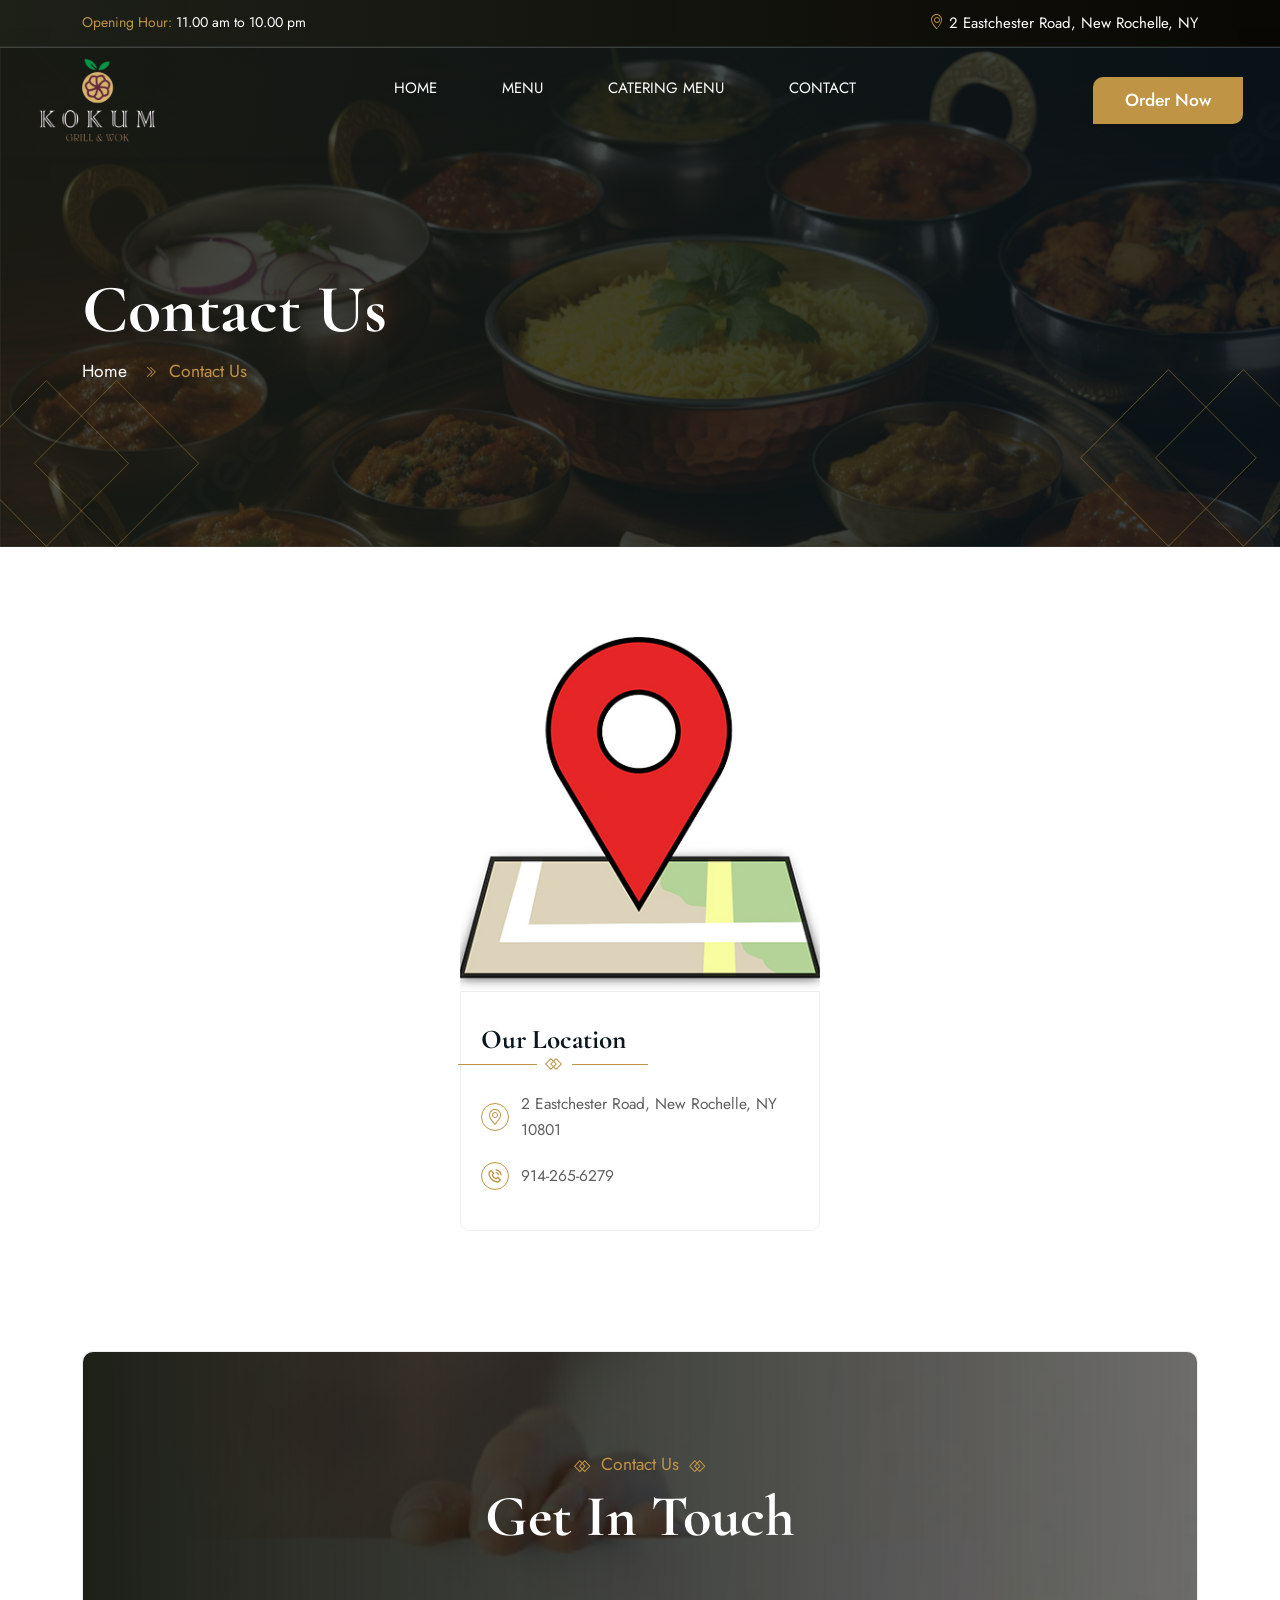
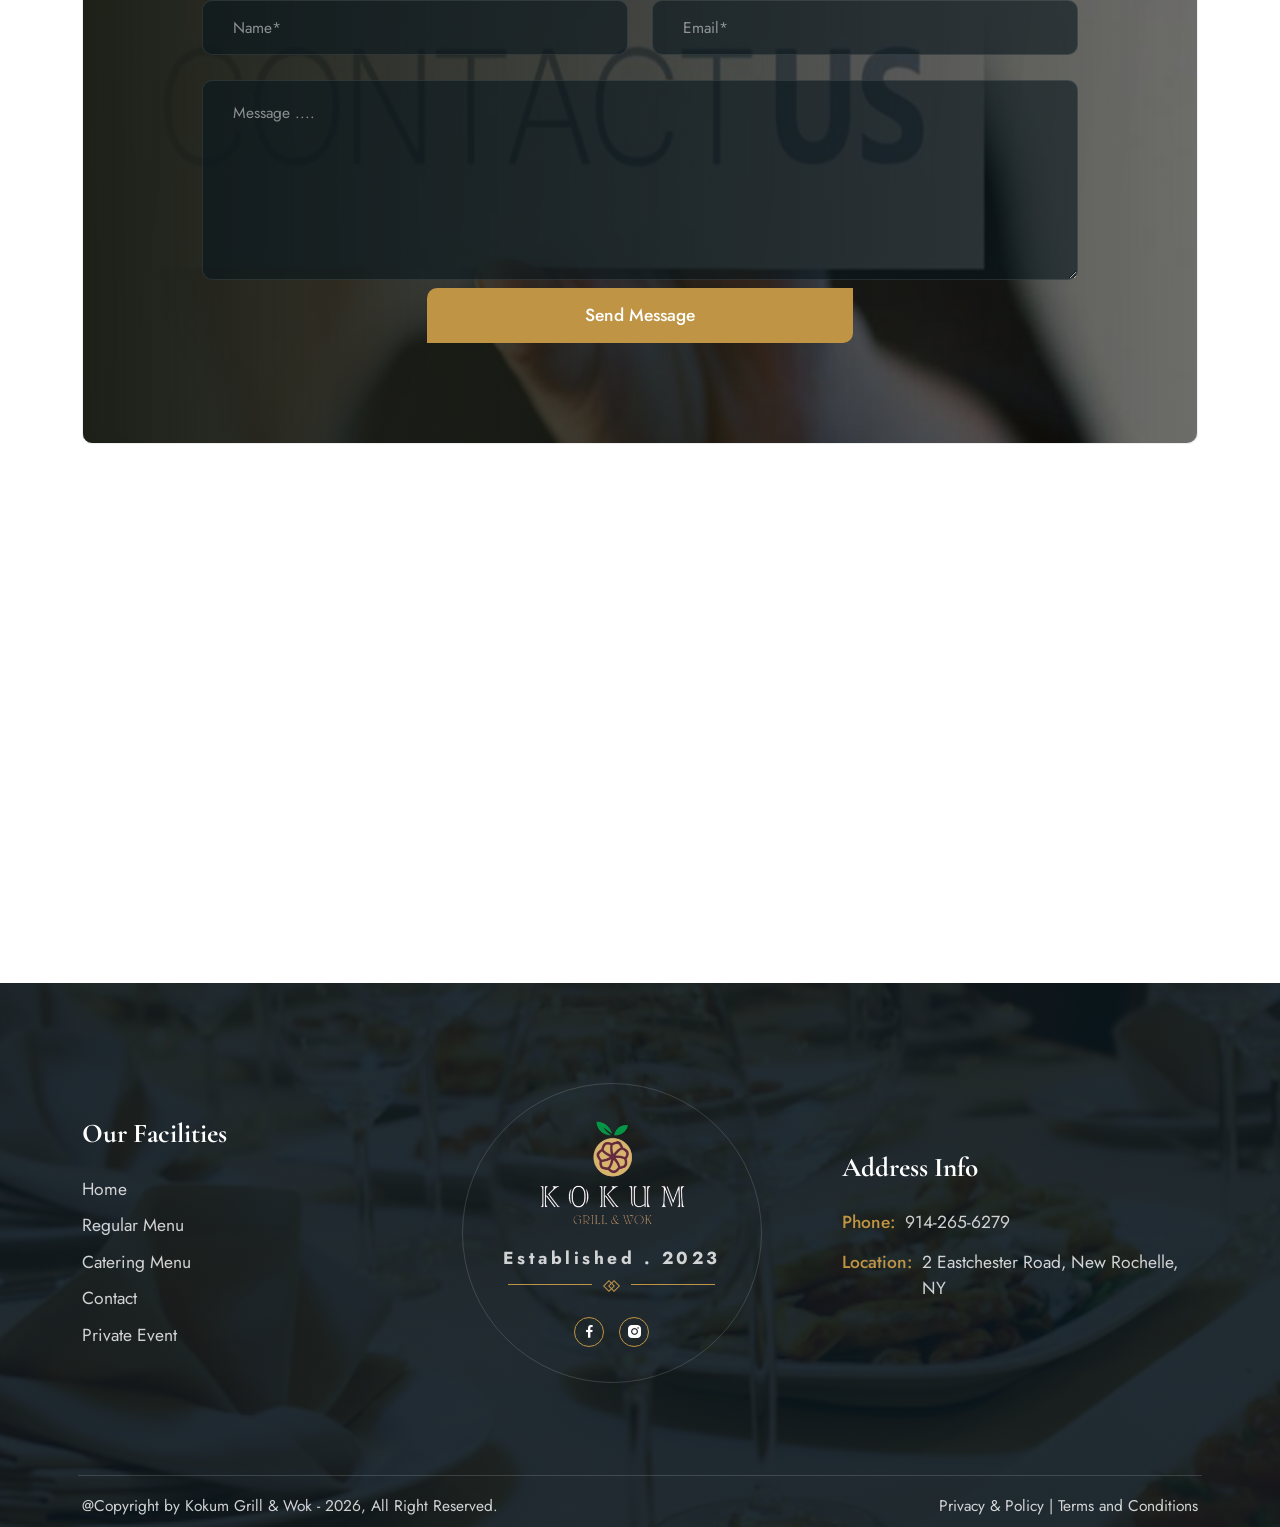
<file: contact.html>
<!DOCTYPE html>
<html lang="en">

<head>
    <meta charset="UTF-8">
    <meta http-equiv="X-UA-Compatible" content="IE=edge">
    <meta name="viewport" content="width=device-width, initial-scale=1.0">
    <title> Kokum Grill and Wok</title>

    <link rel="icon" href="/galifoni.jpeg" type="image/gif" sizes="20x20">


    <!-- css file link -->
    <link rel="stylesheet" href="assets/css/all.css">

    <!-- bootstrap 5 -->
    <link rel="stylesheet" href="assets/css/bootstrap.min.css">

    <!-- box-icon -->
    <link rel="stylesheet" href="assets/css/boxicons.min.css">

    <!-- bootstrap icon -->
    <link rel="stylesheet" href="assets/css/bootstrap-icons.css">

    <!-- jquery ui -->
    <link rel="stylesheet" href="assets/css/jquery-ui.css">

    <!-- swiper-slide -->
    <link rel="stylesheet" href="assets/css/swiper-bundle.css">

    <!-- nice-select -->
    <link rel="stylesheet" href="assets/css/nice-select.css">

    <!-- magnefic popup css -->
    <link rel="stylesheet" href="assets/css/magnific-popup.css">

    <!-- animate css -->
    <link rel="stylesheet" href="assets/css/jquery.fancybox.min.css">

    <!-- odometer css -->
    <link rel="stylesheet" href="assets/css/odometer.css">

    <!-- style css -->
    <link rel="stylesheet" href="assets/css/style.css">
</head>

<body class="tt-magic-cursor">
    <div class="preloader">
        <div class="counter">0</div>
    </div>

   <!-- ========== Top Bar Start============= -->
   <div class="top-bar">
    <div class="container-lg container-fluid ">
        <div class="row">
            <div class="col-lg-5 col-md-5 d-flex align-items-center justify-content-md-start justify-content-center">
                <div class="open-time">
                    <p><span>Opening Hour:</span> 11.00 am to 10.00 pm</p>
                </div>
            </div>
            <div class="col-lg-7 col-md-7 d-flex justify-content-end">
                <div class="contact-info">
                    <ul>
                        <!--<li><a href="mailto: kokumkitchens@gmail.com"><i class="bi bi-envelope"></i>  kokumkitchens@gmail.com</a></li>-->
                        <li><a><i class="bi bi-geo-alt"></i>2 Eastchester Road, New Rochelle, NY</a></li>
                    </ul>
                </div>
            </div>
        </div>
    </div>
</div>
<!-- ========== Top Bar End============= -->

<!-- ========== header============= -->
<header class="header-area style-1 bg-color2">
    <div class="container-fluid d-flex justify-content-between align-items-center">
        <div class="header-logo">
            <a href="index.html"><img alt="image" class="img-fluid" src="assets/images/Kokum.png" style="width: 100px;"></a>
        </div>
        <div class="main-menu">
            <div class="mobile-logo-area d-lg-none d-flex justify-content-between align-items-center">
                <div class="mobile-logo-wrap">
                    <a href="index.html"><img alt="image" src="assets/images/Kokum.png" style="width: 100px;"></a>
                </div>
                <div class="menu-close-btn">
                    <i class="bi bi-x-lg text-white"></i>
                </div>
            </div>
            <ul class="menu-list">
                <li><a href="index.html">Home</a></li>
               
                <!-- <li><a href="about.html">About</a></li> -->
                <li><a href="menu.html">Menu</a></li>
                <li><a href="catering.html">Catering Menu</a></li>
                <!--<li><a href="blog-grid.html">Blog</a></li>-->
                <li><a href="contact.html">Contact</a></li>
            </ul>
            <div class="hotline d-lg-none d-flex">
                <div class="hotline-icon">
                    <svg width="26" height="26" viewBox="0 0 26 26" xmlns="http://www.w3.org/2000/svg">
                        <path d="M20.5488 16.106C20.0165 15.5518 19.3745 15.2554 18.694 15.2554C18.0191 15.2554 17.3716 15.5463 16.8173 16.1005L15.0833 17.8291C14.9406 17.7522 14.7979 17.6809 14.6608 17.6096C14.4632 17.5108 14.2766 17.4175 14.1175 17.3187C12.4932 16.2871 11.0171 14.9426 9.6013 13.2031C8.91536 12.3361 8.45441 11.6063 8.11968 10.8655C8.56965 10.4539 8.9867 10.0259 9.39277 9.61431C9.54642 9.46066 9.70007 9.30152 9.85372 9.14787C11.0061 7.9955 11.0061 6.50291 9.85372 5.35054L8.35564 3.85246C8.18553 3.68234 8.00993 3.50674 7.8453 3.33115C7.51606 2.99092 7.17034 2.63972 6.81366 2.31047C6.28137 1.78368 5.64483 1.50381 4.97535 1.50381C4.30588 1.50381 3.65836 1.78368 3.10961 2.31047C3.10412 2.31596 3.10412 2.31596 3.09864 2.32145L1.23289 4.20365C0.530497 4.90605 0.129911 5.7621 0.0421114 6.75533C-0.089588 8.35768 0.382335 9.85027 0.744508 10.827C1.63348 13.2251 2.96145 15.4475 4.94243 17.8291C7.34594 20.699 10.2378 22.9653 13.5413 24.5622C14.8034 25.1603 16.4881 25.8682 18.3703 25.9889C18.4855 25.9944 18.6062 25.9999 18.716 25.9999C19.9836 25.9999 21.0482 25.5445 21.8823 24.639C21.8878 24.628 21.8987 24.6226 21.9042 24.6116C22.1896 24.2659 22.5188 23.9531 22.8645 23.6184C23.1005 23.3934 23.3419 23.1574 23.5779 22.9105C24.1212 22.3453 24.4065 21.6868 24.4065 21.0118C24.4065 20.3314 24.1157 19.6783 23.5614 19.1296L20.5488 16.106ZM22.5133 21.8843C22.5078 21.8843 22.5078 21.8898 22.5133 21.8843C22.2993 22.1148 22.0798 22.3233 21.8439 22.5538C21.4872 22.894 21.125 23.2507 20.7848 23.6513C20.2305 24.2439 19.5775 24.5238 18.7215 24.5238C18.6392 24.5238 18.5514 24.5238 18.4691 24.5183C16.8393 24.414 15.3247 23.7775 14.1888 23.2342C11.0829 21.7307 8.35564 19.596 6.08931 16.8907C4.21808 14.6354 2.96694 12.5501 2.13833 10.3112C1.62799 8.94484 1.44142 7.88026 1.52373 6.87606C1.57861 6.23402 1.82554 5.70174 2.281 5.24628L4.15223 3.37504C4.42112 3.12262 4.70647 2.98543 4.98633 2.98543C5.33204 2.98543 5.6119 3.19396 5.7875 3.36956C5.79299 3.37504 5.79847 3.38053 5.80396 3.38602C6.1387 3.69881 6.45697 4.02257 6.79171 4.36828C6.96182 4.54388 7.13742 4.71948 7.31302 4.90056L8.8111 6.39865C9.39277 6.98032 9.39277 7.51809 8.8111 8.09976C8.65196 8.2589 8.49831 8.41804 8.33918 8.57169C7.87823 9.04361 7.43923 9.48261 6.96182 9.91063C6.95085 9.92161 6.93987 9.92709 6.93438 9.93807C6.46246 10.41 6.55026 10.8709 6.64903 11.1837C6.65452 11.2002 6.66001 11.2167 6.6655 11.2331C7.05511 12.177 7.60385 13.0659 8.43795 14.125L8.44344 14.1305C9.95798 15.9962 11.5548 17.4504 13.3163 18.5644C13.5413 18.7071 13.7718 18.8223 13.9913 18.932C14.1888 19.0308 14.3754 19.1241 14.5345 19.2229C14.5565 19.2339 14.5784 19.2503 14.6004 19.2613C14.787 19.3546 14.9626 19.3985 15.1436 19.3985C15.5991 19.3985 15.8845 19.1131 15.9777 19.0198L17.8545 17.1431C18.041 16.9566 18.3374 16.7316 18.6831 16.7316C19.0233 16.7316 19.3032 16.9456 19.4733 17.1322C19.4788 17.1376 19.4788 17.1376 19.4842 17.1431L22.5078 20.1667C23.0731 20.7265 23.0731 21.3026 22.5133 21.8843Z"></path>
                        <path d="M14.0512 6.18495C15.4889 6.4264 16.7949 7.10685 17.8375 8.14947C18.8802 9.19209 19.5551 10.4981 19.8021 11.9358C19.8624 12.298 20.1752 12.5504 20.5319 12.5504C20.5758 12.5504 20.6142 12.5449 20.6581 12.5395C21.0642 12.4736 21.3331 12.0895 21.2672 11.6834C20.9709 9.94387 20.1478 8.35799 18.8911 7.10136C17.6345 5.84473 16.0486 5.0216 14.3091 4.72528C13.903 4.65943 13.5244 4.92832 13.4531 5.3289C13.3817 5.72949 13.6451 6.1191 14.0512 6.18495Z"></path>
                        <path d="M25.9707 11.4691C25.4823 8.60468 24.1324 5.99813 22.0581 3.92387C19.9838 1.8496 17.3773 0.49968 14.5128 0.011294C14.1122 -0.0600432 13.7336 0.214331 13.6623 0.614917C13.5964 1.02099 13.8653 1.39963 14.2714 1.47096C16.8285 1.90447 19.1607 3.11721 21.0155 4.96649C22.8702 6.82125 24.0775 9.15343 24.511 11.7106C24.5714 12.0728 24.8841 12.3252 25.2408 12.3252C25.2847 12.3252 25.3231 12.3197 25.367 12.3142C25.7676 12.2539 26.042 11.8697 25.9707 11.4691Z"></path>
                    </svg>
                </div>
                <div class="hotline-info">
                    <span>Call Now</span>
                    <h6><a href="tel:914-265-6279">914-265-6279</a></h6>
                </div>
            </div>
            <br>
            <div class="hotline d-lg-none d-flex">
                    
                <div class="hotline-info">
                    
                    <a href="https://www.kokumgrillandwok.com/order" class="primary-btn btn-md">Order Now</a>
                </div>
                
            </div>
        </div>

        <div class="nav-right d-flex jsutify-content-end align-items-center">
            <div class="hotline d-xxl-flex d-none">
                <div class="hotline-icon">
                    <svg width="26" height="26" viewBox="0 0 26 26" xmlns="http://www.w3.org/2000/svg">
                        <path d="M20.5488 16.106C20.0165 15.5518 19.3745 15.2554 18.694 15.2554C18.0191 15.2554 17.3716 15.5463 16.8173 16.1005L15.0833 17.8291C14.9406 17.7522 14.7979 17.6809 14.6608 17.6096C14.4632 17.5108 14.2766 17.4175 14.1175 17.3187C12.4932 16.2871 11.0171 14.9426 9.6013 13.2031C8.91536 12.3361 8.45441 11.6063 8.11968 10.8655C8.56965 10.4539 8.9867 10.0259 9.39277 9.61431C9.54642 9.46066 9.70007 9.30152 9.85372 9.14787C11.0061 7.9955 11.0061 6.50291 9.85372 5.35054L8.35564 3.85246C8.18553 3.68234 8.00993 3.50674 7.8453 3.33115C7.51606 2.99092 7.17034 2.63972 6.81366 2.31047C6.28137 1.78368 5.64483 1.50381 4.97535 1.50381C4.30588 1.50381 3.65836 1.78368 3.10961 2.31047C3.10412 2.31596 3.10412 2.31596 3.09864 2.32145L1.23289 4.20365C0.530497 4.90605 0.129911 5.7621 0.0421114 6.75533C-0.089588 8.35768 0.382335 9.85027 0.744508 10.827C1.63348 13.2251 2.96145 15.4475 4.94243 17.8291C7.34594 20.699 10.2378 22.9653 13.5413 24.5622C14.8034 25.1603 16.4881 25.8682 18.3703 25.9889C18.4855 25.9944 18.6062 25.9999 18.716 25.9999C19.9836 25.9999 21.0482 25.5445 21.8823 24.639C21.8878 24.628 21.8987 24.6226 21.9042 24.6116C22.1896 24.2659 22.5188 23.9531 22.8645 23.6184C23.1005 23.3934 23.3419 23.1574 23.5779 22.9105C24.1212 22.3453 24.4065 21.6868 24.4065 21.0118C24.4065 20.3314 24.1157 19.6783 23.5614 19.1296L20.5488 16.106ZM22.5133 21.8843C22.5078 21.8843 22.5078 21.8898 22.5133 21.8843C22.2993 22.1148 22.0798 22.3233 21.8439 22.5538C21.4872 22.894 21.125 23.2507 20.7848 23.6513C20.2305 24.2439 19.5775 24.5238 18.7215 24.5238C18.6392 24.5238 18.5514 24.5238 18.4691 24.5183C16.8393 24.414 15.3247 23.7775 14.1888 23.2342C11.0829 21.7307 8.35564 19.596 6.08931 16.8907C4.21808 14.6354 2.96694 12.5501 2.13833 10.3112C1.62799 8.94484 1.44142 7.88026 1.52373 6.87606C1.57861 6.23402 1.82554 5.70174 2.281 5.24628L4.15223 3.37504C4.42112 3.12262 4.70647 2.98543 4.98633 2.98543C5.33204 2.98543 5.6119 3.19396 5.7875 3.36956C5.79299 3.37504 5.79847 3.38053 5.80396 3.38602C6.1387 3.69881 6.45697 4.02257 6.79171 4.36828C6.96182 4.54388 7.13742 4.71948 7.31302 4.90056L8.8111 6.39865C9.39277 6.98032 9.39277 7.51809 8.8111 8.09976C8.65196 8.2589 8.49831 8.41804 8.33918 8.57169C7.87823 9.04361 7.43923 9.48261 6.96182 9.91063C6.95085 9.92161 6.93987 9.92709 6.93438 9.93807C6.46246 10.41 6.55026 10.8709 6.64903 11.1837C6.65452 11.2002 6.66001 11.2167 6.6655 11.2331C7.05511 12.177 7.60385 13.0659 8.43795 14.125L8.44344 14.1305C9.95798 15.9962 11.5548 17.4504 13.3163 18.5644C13.5413 18.7071 13.7718 18.8223 13.9913 18.932C14.1888 19.0308 14.3754 19.1241 14.5345 19.2229C14.5565 19.2339 14.5784 19.2503 14.6004 19.2613C14.787 19.3546 14.9626 19.3985 15.1436 19.3985C15.5991 19.3985 15.8845 19.1131 15.9777 19.0198L17.8545 17.1431C18.041 16.9566 18.3374 16.7316 18.6831 16.7316C19.0233 16.7316 19.3032 16.9456 19.4733 17.1322C19.4788 17.1376 19.4788 17.1376 19.4842 17.1431L22.5078 20.1667C23.0731 20.7265 23.0731 21.3026 22.5133 21.8843Z"></path>
                        <path d="M14.0512 6.18495C15.4889 6.4264 16.7949 7.10685 17.8375 8.14947C18.8802 9.19209 19.5551 10.4981 19.8021 11.9358C19.8624 12.298 20.1752 12.5504 20.5319 12.5504C20.5758 12.5504 20.6142 12.5449 20.6581 12.5395C21.0642 12.4736 21.3331 12.0895 21.2672 11.6834C20.9709 9.94387 20.1478 8.35799 18.8911 7.10136C17.6345 5.84473 16.0486 5.0216 14.3091 4.72528C13.903 4.65943 13.5244 4.92832 13.4531 5.3289C13.3817 5.72949 13.6451 6.1191 14.0512 6.18495Z"></path>
                        <path d="M25.9707 11.4691C25.4823 8.60468 24.1324 5.99813 22.0581 3.92387C19.9838 1.8496 17.3773 0.49968 14.5128 0.011294C14.1122 -0.0600432 13.7336 0.214331 13.6623 0.614917C13.5964 1.02099 13.8653 1.39963 14.2714 1.47096C16.8285 1.90447 19.1607 3.11721 21.0155 4.96649C22.8702 6.82125 24.0775 9.15343 24.511 11.7106C24.5714 12.0728 24.8841 12.3252 25.2408 12.3252C25.2847 12.3252 25.3231 12.3197 25.367 12.3142C25.7676 12.2539 26.042 11.8697 25.9707 11.4691Z"></path>
                    </svg>
                </div>
                <div class="hotline-info">
                    <span>Call Now</span>
                    <h6><a href="tel:914-265-6279">914-265-6279</a></h6>
                </div>
            </div>
            <a href="https://www.kokumgrillandwok.com/order" class="primary-btn btn-md">Order Now</a>
            
            <div class="sidebar-button mobile-menu-btn ">
                <i class="bi bi-list"></i>
            </div>
        </div>
    </div>
</header>
<!-- ========== header end============= -->

    <!-- ========== banner start============= -->
    <div class="breadcrumb-section">
        <div class="breadcrumb-left-vec">
            <img src="assets/images/icon/breadcumb-left-vec.svg" alt="breadcumb-left-vec">
        </div>
        <div class="breadcrumb-right-vec">
            <img src="assets/images/icon/breadcumb-right-vec.svg" alt="breadcumb-right-vec">
        </div>
        <div class="container">
            <div class="row d-flex justify-content-center align-items-center">
                <div class="col-lg-12">
                    <h2 class="breadcrumb-title">Contact Us</h2>
                    <nav aria-label="breadcrumb">
                        <ol class="breadcrumb d-flex">
                            <li class="breadcrumb-item"><a href="index.html">Home</a></li>
                            <li class="breadcrumb-item active" aria-current="page">Contact Us</li>
                        </ol>
                    </nav>
                </div>
            </div>
        </div>
    </div>
    <!-- ========== banner end============= -->
    <div class="contact-page pt-120">
        <div class="container-fluid">
            <div class="row justify-content-center g-4">
                <div class="col-xxl-6 col-xl-4 col-lg-5 col-md-6 col-sm-8">
                    <div class="contact-wrap">
                        <div class="contact-img">
                            <img  src="assets/images/bg/Location_01.jpg" alt="contact-img-01">
                        </div>
                        <div class="contact-content">
                            <h3>Our Location</h3>
                            <ul>
                                <li>
                                    <div class="icon">
                                        <img src="assets/images/icon/location.svg" alt="location">
                                    </div>
                                    <div class="content">
                                        <a>2 Eastchester Road, New Rochelle, NY 10801</a>
                                    </div>
                                </li>
                                <li>
                                    <div class="icon">
                                        <img src="assets/images/icon/phone.svg" alt="phone">
                                    </div>
                                    <div class="content">
                                        <a href="#">914-265-6279</a>
                                    </div>
                                </li>
                                <!--<li>
                                    <div class="icon">
                                        <img src="assets/images/icon/envlope.svg" alt="envlope">
                                    </div>
                                    <div class="content">
                                        <a href="#">kokumkitchens@gmail.com</a>
                                    </div>
                                </li>-->
                            </ul>
                        </div>
                    </div>
                </div>
                <!-- <div class="col-xxl-6 col-xl-4 col-lg-5 col-md-6 col-sm-8">
                    <div class="contact-wrap">
                        <div class="contact-img">
                            <img  src="assets/images/bg/contact-img-02.png" alt="contact-img-02">
                        </div>
                        <div class="contact-content">
                            <h3>Italian Branch</h3>
                            <ul>
                                <li>
                                    <div class="icon">
                                        <img src="assets/images/icon/location.svg" alt="location">
                                    </div>
                                    <div class="content">
                                        <a>Khikhet DOHS, House-169/177,<br> 
                                            Road No-04, Avenue -02</a>
                                    </div>
                                </li>
                                <li>
                                    <div class="icon">
                                        <img src="assets/images/icon/phone.svg" alt="phone">
                                    </div>
                                    <div class="content">
                                        <a href="#">+990-7782200</a>
                                    </div>
                                </li>
                                <li>
                                    <div class="icon">
                                        <img src="assets/images/icon/envlope.svg" alt="envlope">
                                    </div>
                                    <div class="content">
                                        <a href="#">info@example.com</a>
                                    </div>
                                </li>
                            </ul>
                        </div>
                    </div>
                </div> -->
            </div>
        </div>
    </div>

    <div class="container">
        <div class="contact-form mb-120 mt-120">
                <div class="row d-flex align-items-center justify-content-center mb-40">
                    <div class="col-lg-8">
                        <div class="section-title text-center">
                            <span><img class="left-vec" src="assets/images/icon/sub-title-vec.svg" alt="sub-title-vec">Contact Us<img class="right-vec" src="assets/images/icon/sub-title-vec.svg" alt="sub-title-vec"></span>
                            <h2>Get In Touch</h2>
                        </div>
                    </div>
                </div>
                <div class="row justify-content-center">
                    <div class="col-lg-10">
                      <form id="contact-form" action="https://formspree.io/f/mwvwvyna" method="POST">
                        <div class="row justify-content-center">
                            <div class="col-lg-6 col-md-6 mb-25">
                              <div class="form-inner">
                                <input type="text" placeholder="Name*" id="k_fullname" name="name" required>
                              </div>  
                            </div>
                            <div class="col-lg-6 col-md-6 mb-25">
                              <div class="form-inner">
                                <input type="email" placeholder="Email*" id="k_email" name="email" required>
                              </div>  
                            </div>
                            <div class="col-lg-12">
                              <div class="form-inner">
                                <textarea placeholder="Message ...." id="k_messages" name="message" required></textarea>
                              </div>  
                            </div>
                            <div class="col-lg-6 col-md-6">
                              <div class="form-inner">
                                <button type="submit" id="btnSubmit">Send Message</button>
                              </div>  
                            </div>
                        </div>
                      </form>
                      <!-- Success message -->
                        <div id="form-success" style="display:none; color:green; margin-top:10px;">
                        ✅ Thank you! Your message has been sent.
                        </div>

                        <!-- Error message -->
                        <div id="form-error" style="display:none; color:red; margin-top:10px;">
                        ❌ Something went wrong. Please try again.
                        </div>
                    </div>
                </div>
        </div>
    </div>

    <div class="contact-map">
        <!--<iframe src="https://www.google.com/maps/embed?pb=!1m14!1m12!1m3!1d14599.578237069936!2d90.3654215!3d23.8223482!2m3!1f0!2f0!3f0!3m2!1i1024!2i768!4f13.1!5e0!3m2!1sen!2sbd!4v1668781325239!5m2!1sen!2sbd" style="border:0;" allowfullscreen="" loading="lazy" referrerpolicy="no-referrer-when-downgrade"></iframe>-->
        <iframe src="https://www.google.com/maps/embed?pb=!1m18!1m12!1m3!1d3014.469874917709!2d-73.79219202480752!3d40.927368124404296!2m3!1f0!2f0!3f0!3m2!1i1024!2i768!4f13.1!3m3!1m2!1s0x89c2927ed6b6c221%3A0xc9328db61bef9ad1!2s2%20Eastchester%20Rd%2C%20New%20Rochelle%2C%20NY%2010801%2C%20USA!5e0!3m2!1sen!2sin!4v1700052739880!5m2!1sen!2sin" width="600" height="450" style="border:0;" allowfullscreen="" loading="lazy" referrerpolicy="no-referrer-when-downgrade"></iframe>
    </div>
   <!-- ========== Footer post end============= -->
   <footer>
    <div class="footer-top ">
        <div class="container">
            <div class="row justify-content-center align-items-center gy-5">
                <div class="col-lg-4 col-md-6  order-md-1 order-2">
                    <div class="footer-widget one">
                        <div class="widget-title">
                            <h3>Our Facilities</h3>
                        </div>
                       <div class="menu-container">
                           <ul>
                                    <li><a href="index.html">Home</a></li>
                                    <li><a href="menu.html">Regular Menu</a></li>
                                    <li><a href="catering.html">Catering Menu</a></li>
                                    <!--<li><a href="blog-grid.html">Blog</a></li>-->
                                    <li><a href="contact.html">Contact</a></li>
                                    <li><a href="reservation.html">Private Event</a></li>
                                    <!--<li><a href="#best_offer">Best Offer</a></li>-->
                                </ul>
    
                                <!--<ul>-->
                                <!--   <li><a href="#popular_items">Popular Item</a></li>-->
                                <!--    <li><a href="menu1.html">Regular Menu</a></li>-->
                                <!--    <li><a href="#new_items">New Food</a></li>-->
                                    <!--<li><a href="category.html">Special Offer</a></li>-->
                                <!--</ul>-->
                        </div>
                    </div>
                </div>
                <div class="col-lg-4 col-md-6 order-md-2 order-1">
                    <div class="footer-widgetfooter-widget social-area">
                        <div class="footer-logo text-center">
                            <a href="index.html"><img src="assets/images/Kokum.png" alt="" style="width: 150px;"></a>
                            <p>Established . 2023</p>
                            <span><img src="assets/images/icon/footer-shape.svg" alt=""></span>
                        </div>
                        <div class="footer-social">
                            <ul class="social-link d-flex align-items-center justify-content-center">
                                <li><a href="https://www.facebook.com/kokumgrillandwok"><i class="bx bxl-facebook"></i></a></li>
                                <li><a href="https://www.instagram.com/kokumgrillandwok"><i class='bx bxl-instagram-alt'></i></a></li>
                            </ul>
                        </div>

                    </div>
                </div>
                <div class="col-lg-4 col-md-6 order-3">
                    <div class="footer-widget one">
                        <div class="widget-title">
                            <h3>Address Info</h3>
                        </div>
                        <div class="contact-info">
                            <div class="single-contact">
                                <span class="title">Phone:</span>
                                <span class="content"><a href="914-265-6279">914-265-6279</a></span>
                            </div>
                            <!--<div class="single-contact">
                                <span class="title">Email:</span>
                                <span class="content"><a href="mailto:kokumkitchens@gmail.com">kokumkitchens@gmail.com</a></span>
                            </div>
                             <div class="single-contact">
                                <span class="title">Fax ID:</span>
                                <span class="content"><a href="fax:914-265-6279">914-265-6279</a></span>
                            </div> -->
                            <div class="single-contact">
                                <span class="title">Location:</span>
                                <span class="content"><a href="https://goo.gl/maps/2Q4gzMK8mNc1uYnL7">2 Eastchester Road, New Rochelle, NY<br> 
                                  </a></span>
                            </div>
                        </div>
                    </div>
                </div>
            </div>
        </div>
    </div>
    <div class="footer-btm">
        <div class="container">
            <div class="row border-ttop g-2">
                <div class="col-md-8 justify-content-md-start justify-content-center">
                    <div class="copyright-area">
                        <p>@Copyright by <a href="#">Kokum Grill & Wok</a> - 2026, All Right Reserved.</p>
                    </div>
                </div>
                <div class="col-md-4 d-flex justify-content-md-end justify-content-center">
                    <div class="privacy-policy">
                        <p><a href="#">Privacy & Policy</a> | <a href="#">Terms and Conditions</a></p>
                    </div>
                </div>
            </div>
        </div>
    </div>
</footer>
<!-- ========== Footer post end============= -->

    <script src="assets/js/jquery-3.6.0.min.js"></script>
    <script src="assets/js/jquery-ui.js"></script>
    <script src="assets/js/bootstrap.bundle.min.js"></script>
    <script src="assets/js/swiper-bundle.min.js"></script>
    <script src="assets/js/jquery.nice-select.js"></script>
    <script src="assets/js/jquery.fancybox.min.js"></script>
    <script src="assets/js/odometer.min.js"></script>
    <script src="assets/js/viewport.jquery.js"></script>
    <script src="assets/js/isotope.pkgd.min.js"></script>
    <script src="assets/js/SmoothScroll.js"></script>
    <script src="assets/js/jquery.nice-number.min.js"></script>
    <script src="assets/js/jquery.magnific-popup.min.js"></script>
    <script src="assets/js/imagesloaded.pkgd.js"></script>
    <script src="assets/js/masonry.pkgd.min.js"></script>
    <script src="assets/js/main.js"></script>
    <script>
const form = document.getElementById("contact-form");

form.addEventListener("submit", async function(e) {
  e.preventDefault();

  const data = new FormData(form);

  try {
    const response = await fetch(form.action, {
      method: "POST",
      body: data,
      headers: {
        'Accept': 'application/json'
      }
    });

    if (response.ok) {
      document.getElementById("form-success").style.display = "block";
      document.getElementById("form-error").style.display = "none";
      form.reset();
    } else {
      document.getElementById("form-error").style.display = "block";
    }

  } catch (error) {
    document.getElementById("form-error").style.display = "block";
  }
});
</script>
</body>
</html>
</file>
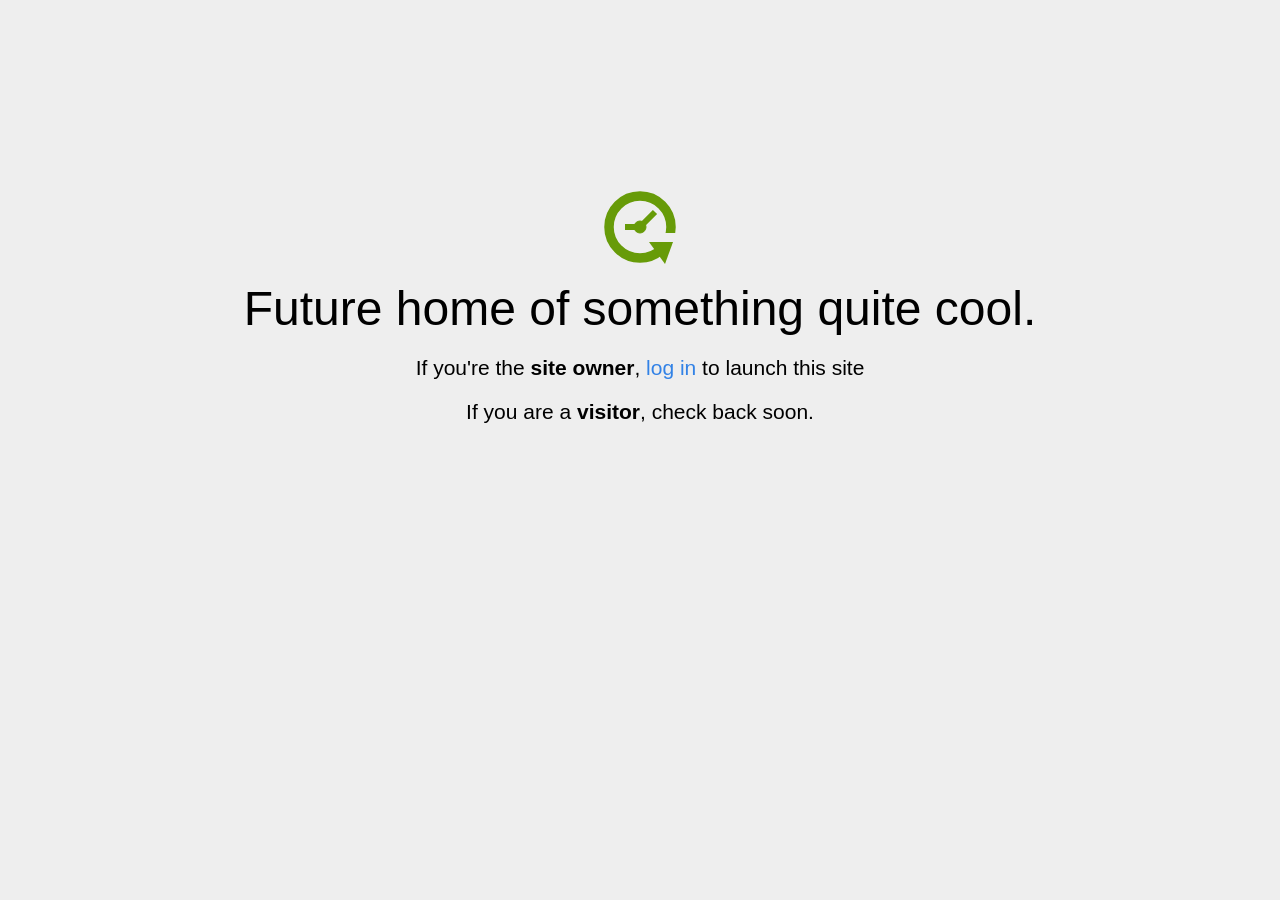
<file: index.html.html>
<!DOCTYPE html>
<html>
<head>
<title>Coming Soon</title>
<meta http-equiv="content-type" content="text/html; charset=utf-8" >
<meta name="viewport" content="width=device-width, initial-scale=1.0">
<style type="text/css">
body {
  /*background: linear-gradient(90deg, white, gray);*/
  background-color: #eee;
}

body, h1, p {
  font-family: "Helvetica Neue", "Segoe UI", Segoe, Helvetica, Arial, "Lucida Grande", sans-serif;
  font-weight: normal;
  margin: 0;
  padding: 0;
  text-align: center;
}

.container {
  margin-left:  auto;
  margin-right:  auto;
  margin-top: 177px;
  max-width: 1170px;
  padding-right: 15px;
  padding-left: 15px;
}

.row:before, .row:after {
  display: table;
  content: " ";
}

h1 {
  font-size: 48px;
  font-weight: 300;
  margin: 0 0 20px 0;
}

.lead {
  font-size: 21px;
  font-weight: 200;
  margin-bottom: 20px;
}

p {
  margin: 0 0 10px;
}

a {
  color: #3282e6;
  text-decoration: none;
}
</style>
</head>

<body>
<div class="container text-center" id="error">

  <svg height="100" width="100">
    <circle cx="50" cy="50" r="31" stroke="#679b08" stroke-width="9.5" fill="none" />
    <circle cx="50" cy="50" r="6" stroke="#679b08" stroke-width="1" fill="#679b08" />
    <line x1="50" y1="50" x2="35" y2="50" style="stroke:#679b08;stroke-width:6" />
    <line x1="65" y1="35" x2="50" y2="50" style="stroke:#679b08;stroke-width:6" />
    <path d="M59 65 L83 65 L75 87 Z" fill="#679b08" />
    <rect width="20" height="9" x="70" y="56" style="fill:#eee;stroke-width:0;" />
  </svg>
  <div class="row">
    <div class="col-md-12">
      <div class="main-icon text-success"><span class="uxicon uxicon-clock-refresh"></span></div>
      <h1>Future home of something quite cool.</h1>
      <p class="lead">If you're the <strong>site owner</strong>, <a href="/cpanel">log in</a> to launch this site</p>
      <p class="lead">If you are a <strong>visitor</strong>, check back soon.</p>
    </div>
  </div>

</div>

</body>
</html>
</file>
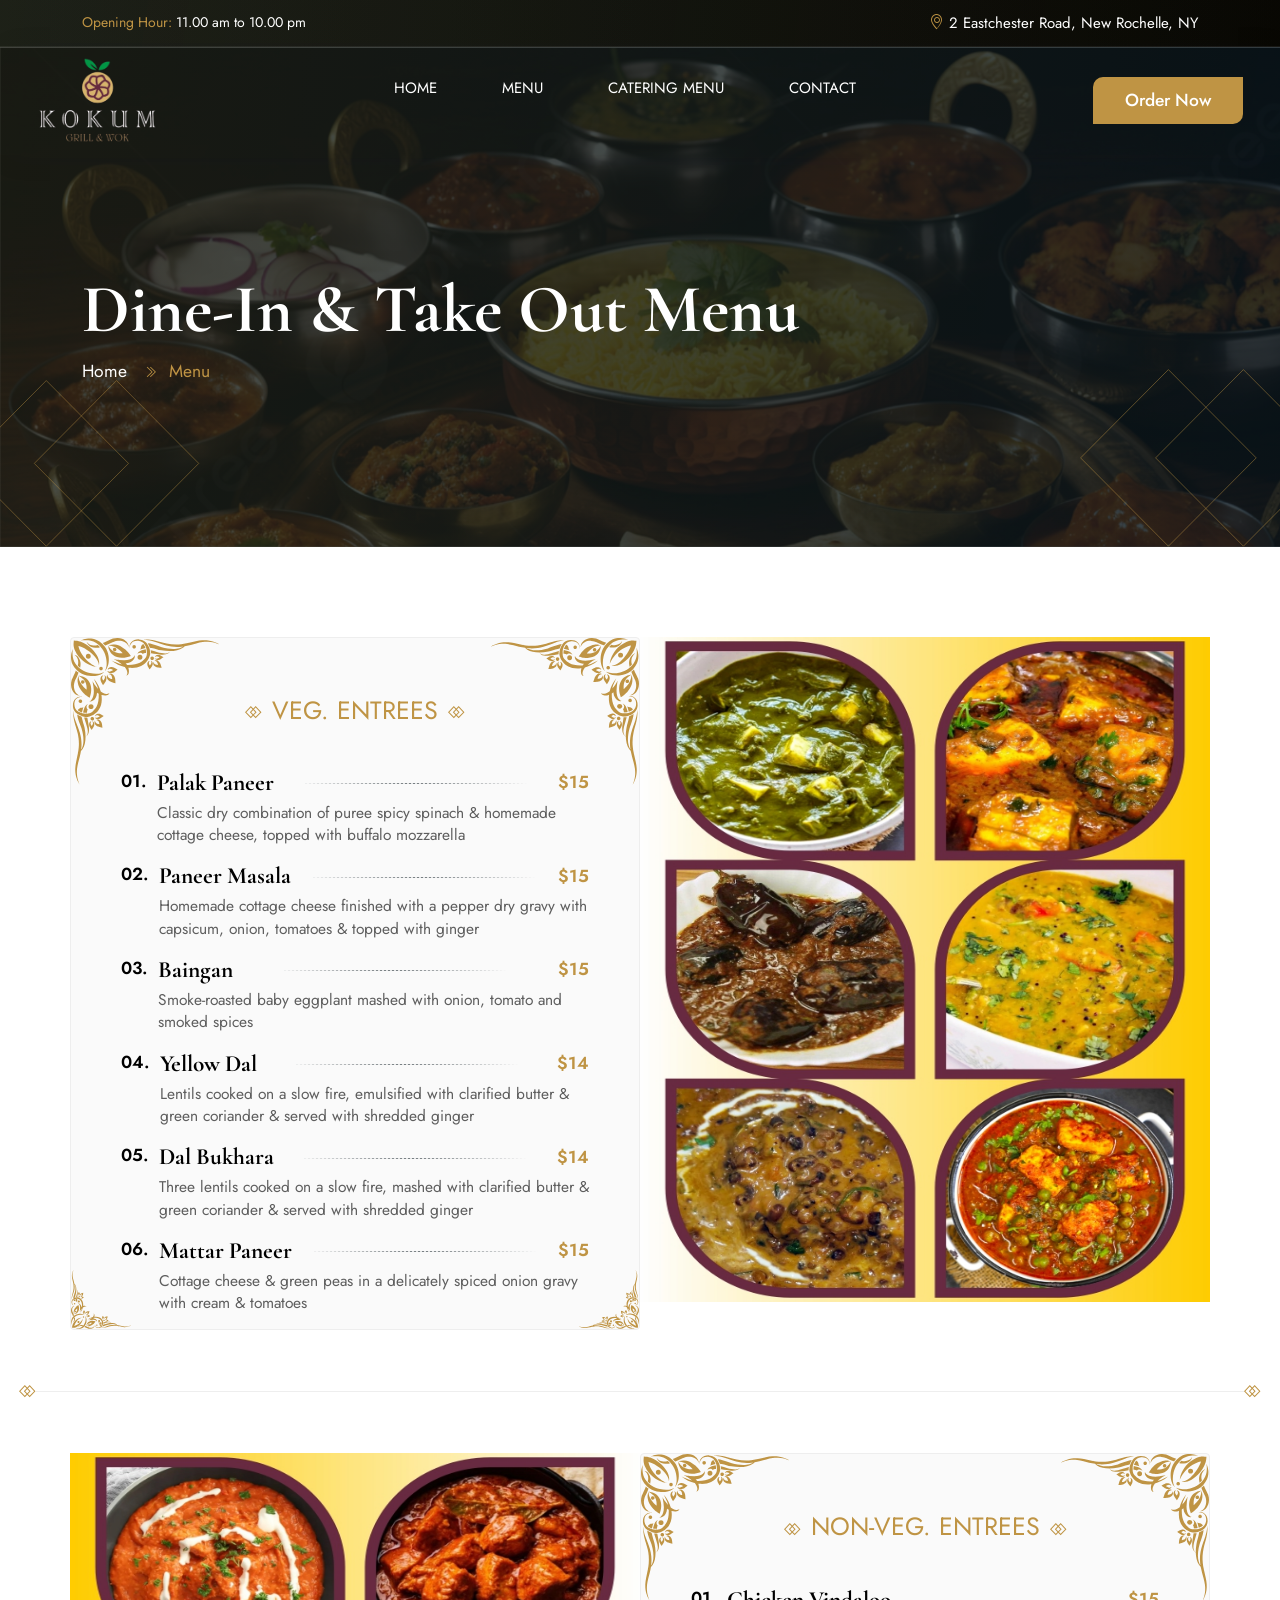
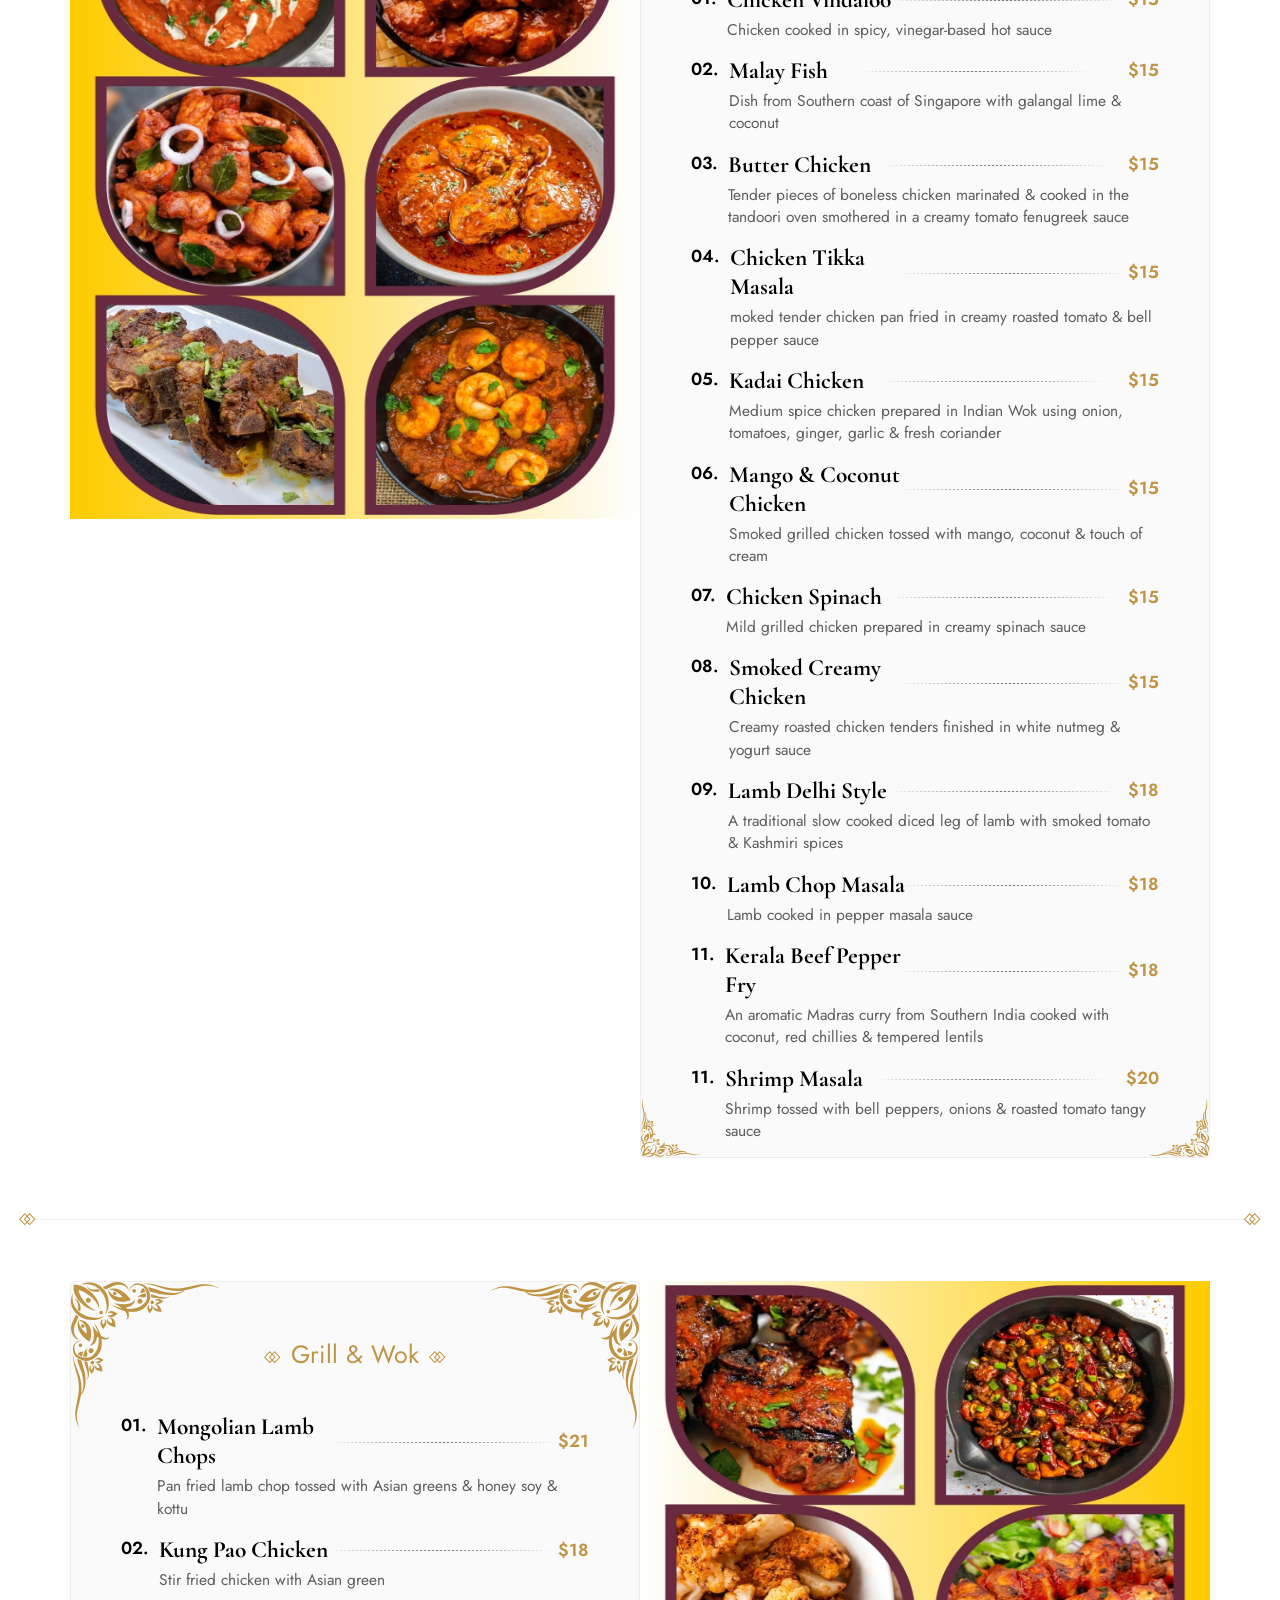
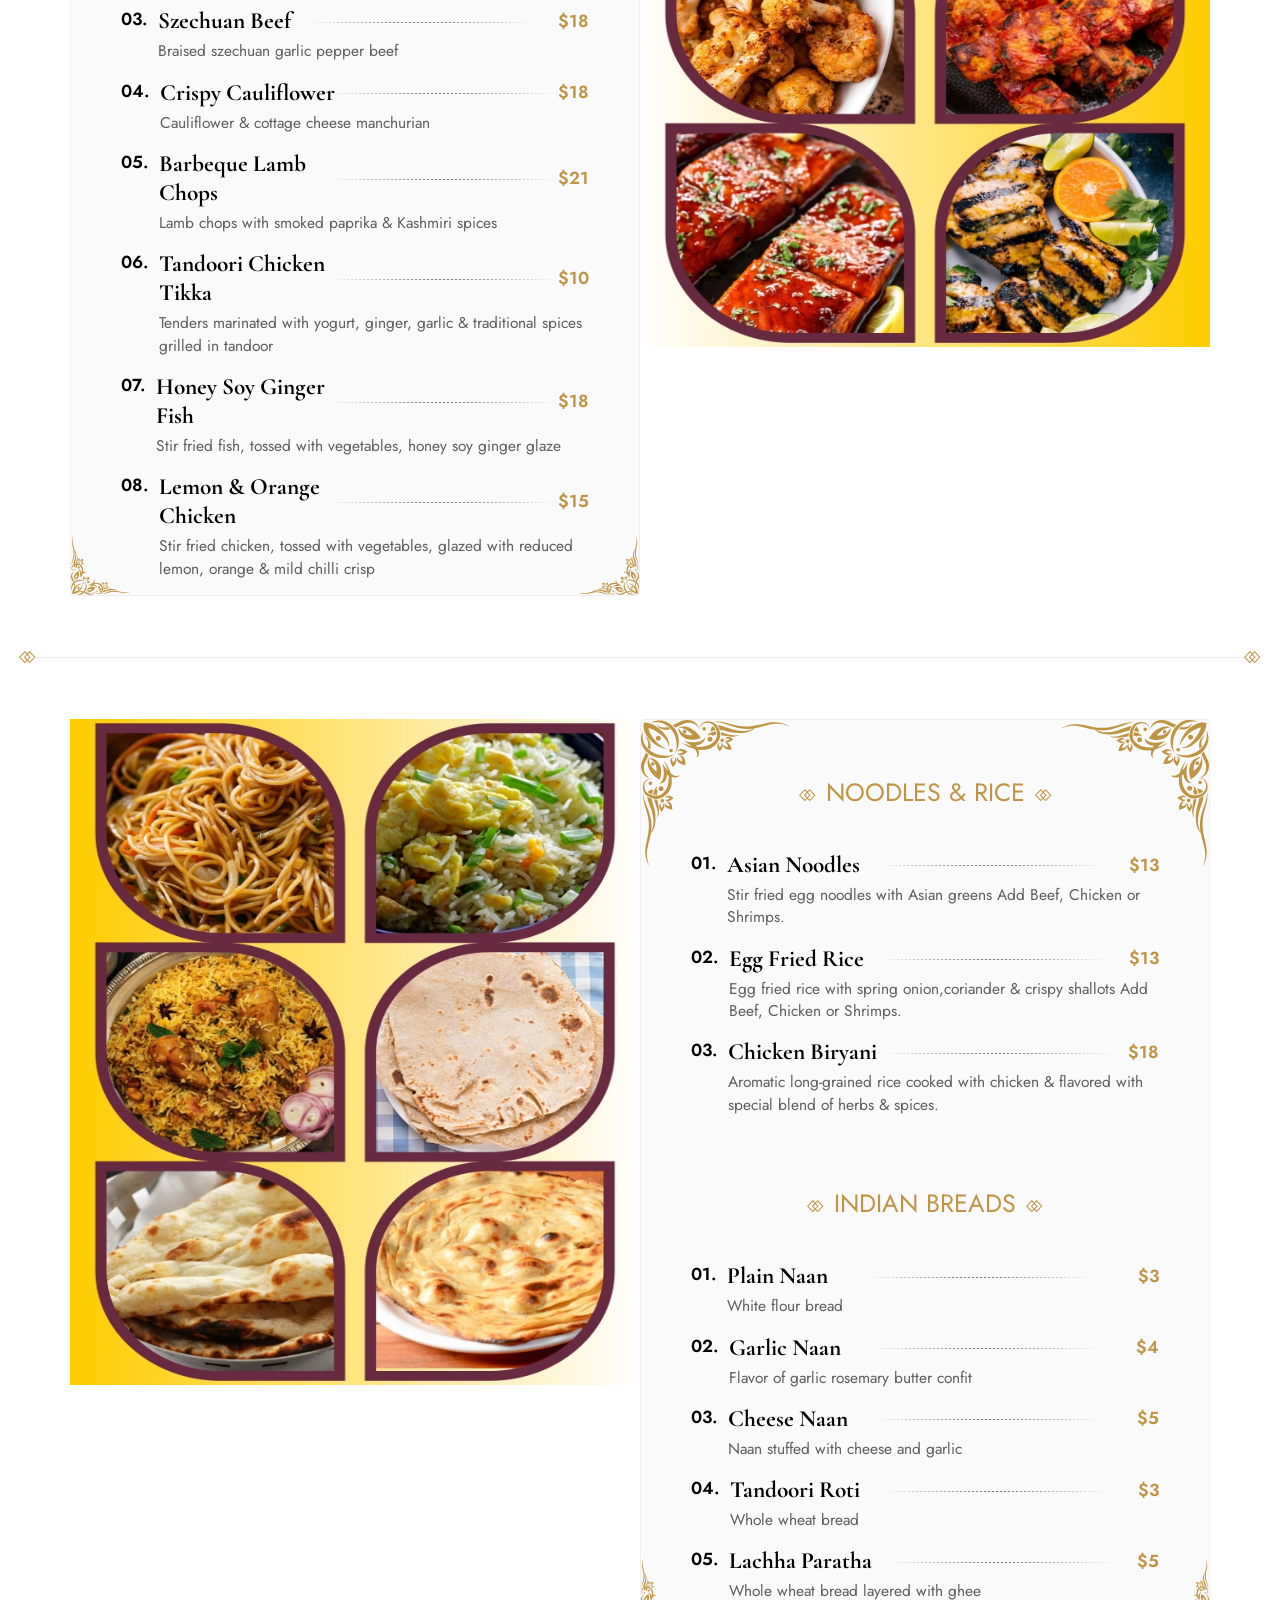
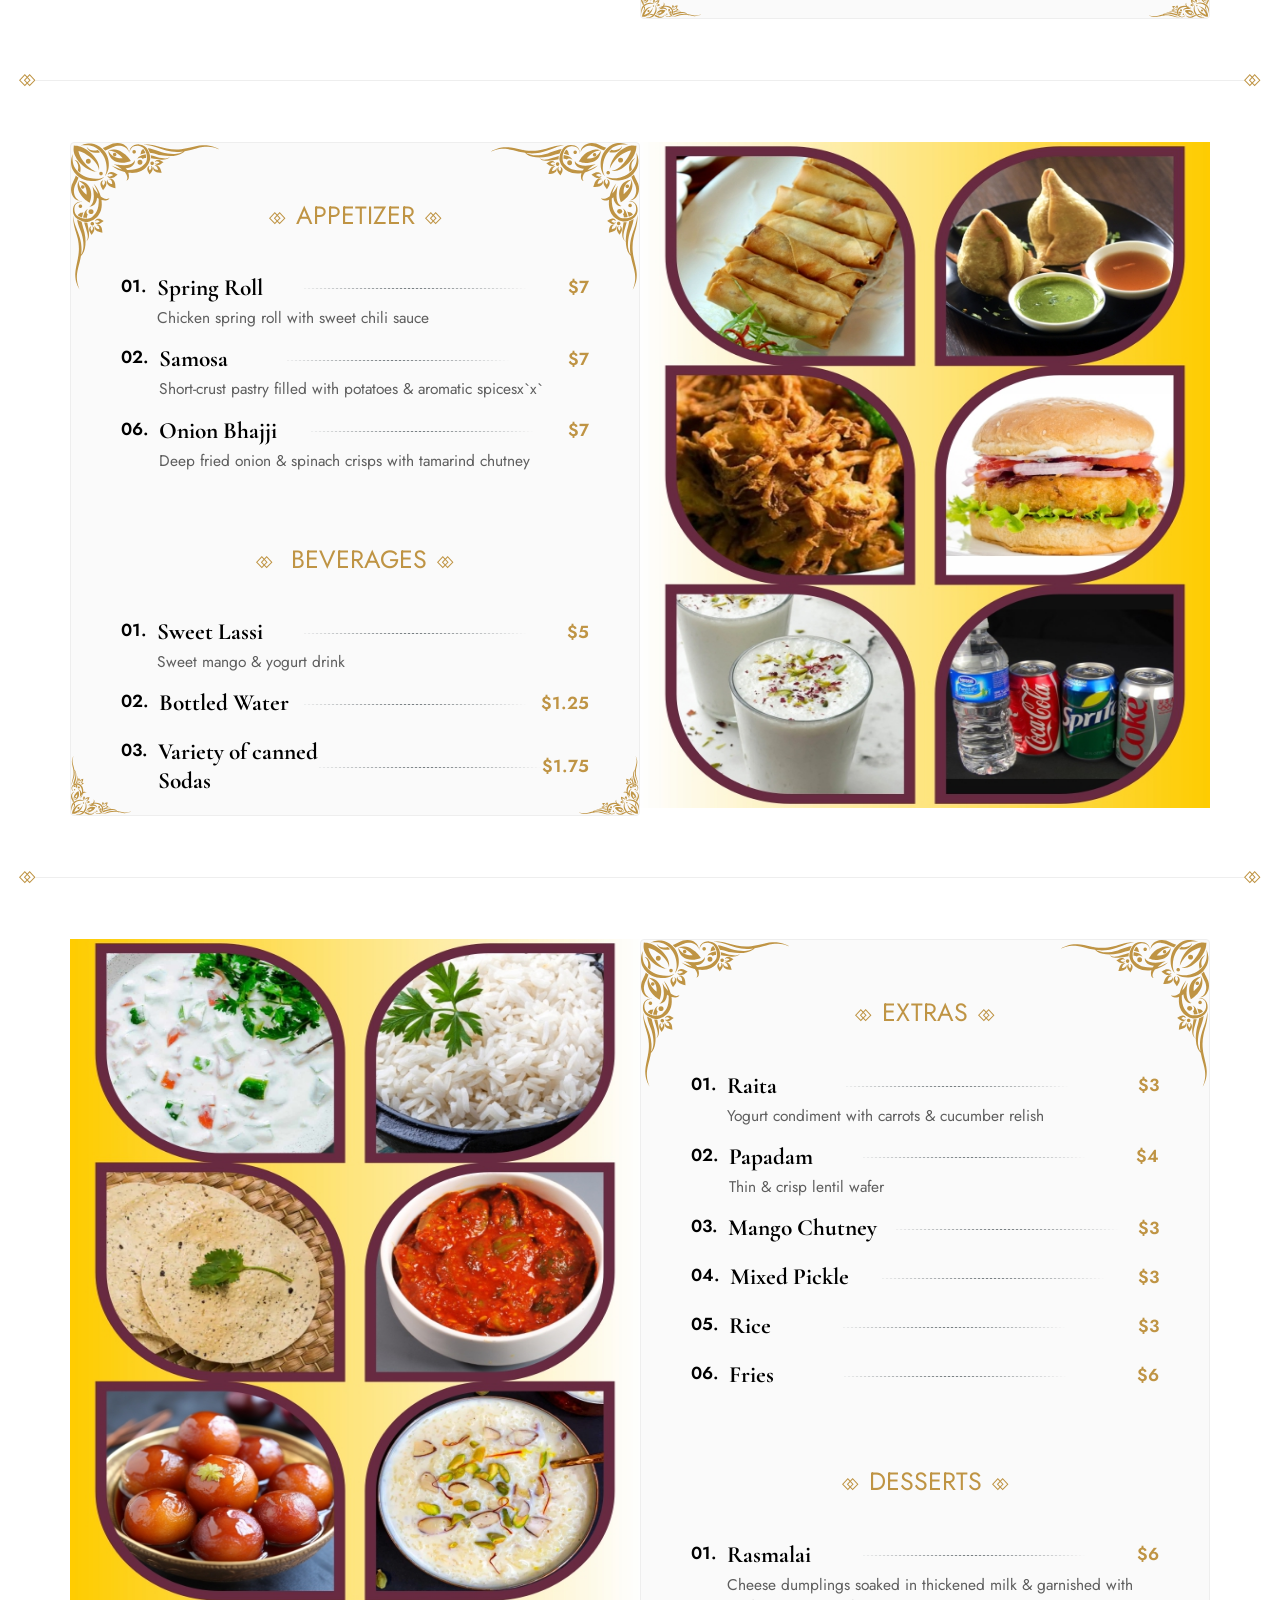
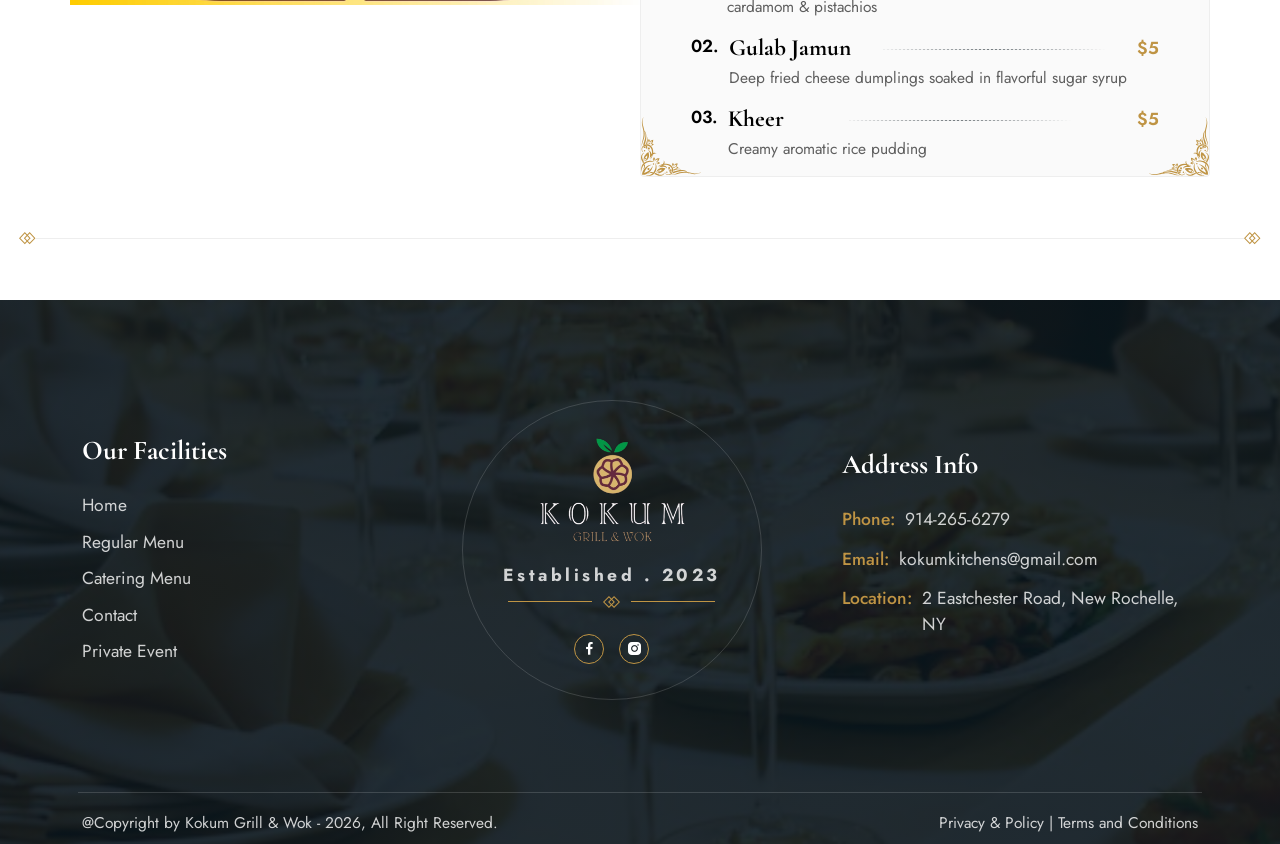
<file: menu.html>
<!DOCTYPE html>
<html lang="en">

<head>
    <meta charset="UTF-8">
    <meta http-equiv="X-UA-Compatible" content="IE=edge">
    <meta name="viewport" content="width=device-width, initial-scale=1.0">
    <title> Kokum Grill and Wok</title>

    <link rel="icon" href="/galifoni.jpeg" type="image/gif" sizes="20x20">

    <!-- css file link -->
    <link rel="stylesheet" href="assets/css/all.css">

    <!-- bootstrap 5 -->
    <link rel="stylesheet" href="assets/css/bootstrap.min.css">

    <!-- box-icon -->
    <link rel="stylesheet" href="assets/css/boxicons.min.css">

    <!-- bootstrap icon -->
    <link rel="stylesheet" href="assets/css/bootstrap-icons.css">

    <!-- jquery ui -->
    <link rel="stylesheet" href="assets/css/jquery-ui.css">

    <!-- swiper-slide -->
    <link rel="stylesheet" href="assets/css/swiper-bundle.css">

    <!-- nice-select -->
    <link rel="stylesheet" href="assets/css/nice-select.css">

    <!-- magnefic popup css -->
    <link rel="stylesheet" href="assets/css/magnific-popup.css">

    <!-- animate css -->
    <link rel="stylesheet" href="assets/css/jquery.fancybox.min.css">

    <!-- odometer css -->
    <link rel="stylesheet" href="assets/css/odometer.css">

    <!-- style css -->
    <link rel="stylesheet" href="assets/css/style.css">

</head>

<body class="tt-magic-cursor">
    <div class="preloader">
        <div class="counter">0</div>
    </div>

    <!-- ========== Top Bar Start============= -->
    <div class="top-bar">
        <div class="container-lg container-fluid ">
            <div class="row">
                <div class="col-lg-5 col-md-5 d-flex align-items-center justify-content-md-start justify-content-center">
                    <div class="open-time">
                        <p><span>Opening Hour:</span> 11.00 am to 10.00 pm</p>
                    </div>
                </div>
                <div class="col-lg-7 col-md-7 d-flex justify-content-end">
                    <div class="contact-info">
                        <ul>
                            <!--<li><a href="mailto: kokumkitchens@gmail.com"><i class="bi bi-envelope"></i>  kokumkitchens@gmail.com</a></li>-->
                            <li><a><i class="bi bi-geo-alt"></i>2 Eastchester Road, New Rochelle, NY</a></li>
                        </ul>
                    </div>
                </div>
            </div>
        </div>
    </div>
    <!-- ========== Top Bar End============= -->

    <!-- ========== header============= -->
    <header class="header-area style-1 bg-color2">
        <div class="container-fluid d-flex justify-content-between align-items-center">
            <div class="header-logo">
                <a href="index.html"><img alt="image" class="img-fluid" src="assets/images/Kokum.png" style="width: 100px;"></a>
            </div>
            <div class="main-menu">
                <div class="mobile-logo-area d-lg-none d-flex justify-content-between align-items-center">
                    <div class="mobile-logo-wrap">
                        <a href="index.html"><img alt="image" src="assets/images/Kokum.png" style="width: 100px;"></a>
                    </div>
                    <div class="menu-close-btn">
                        <i class="bi bi-x-lg text-white"></i>
                    </div>
                </div>
                <ul class="menu-list">
                    <li><a href="index.html">Home</a></li>
                   
                    <!-- <li><a href="about.html">About</a></li> -->
                    <li><a href="menu.html">Menu</a></li>
                    <li><a href="catering.html">Catering Menu</a></li>
                    <!--<li><a href="blog-grid.html">Blog</a></li>-->
                    
                    <li><a href="contact.html">Contact</a></li>
                </ul>
                <div class="hotline d-lg-none d-flex">
                    <div class="hotline-icon">
                        <svg width="26" height="26" viewBox="0 0 26 26" xmlns="http://www.w3.org/2000/svg">
                            <path d="M20.5488 16.106C20.0165 15.5518 19.3745 15.2554 18.694 15.2554C18.0191 15.2554 17.3716 15.5463 16.8173 16.1005L15.0833 17.8291C14.9406 17.7522 14.7979 17.6809 14.6608 17.6096C14.4632 17.5108 14.2766 17.4175 14.1175 17.3187C12.4932 16.2871 11.0171 14.9426 9.6013 13.2031C8.91536 12.3361 8.45441 11.6063 8.11968 10.8655C8.56965 10.4539 8.9867 10.0259 9.39277 9.61431C9.54642 9.46066 9.70007 9.30152 9.85372 9.14787C11.0061 7.9955 11.0061 6.50291 9.85372 5.35054L8.35564 3.85246C8.18553 3.68234 8.00993 3.50674 7.8453 3.33115C7.51606 2.99092 7.17034 2.63972 6.81366 2.31047C6.28137 1.78368 5.64483 1.50381 4.97535 1.50381C4.30588 1.50381 3.65836 1.78368 3.10961 2.31047C3.10412 2.31596 3.10412 2.31596 3.09864 2.32145L1.23289 4.20365C0.530497 4.90605 0.129911 5.7621 0.0421114 6.75533C-0.089588 8.35768 0.382335 9.85027 0.744508 10.827C1.63348 13.2251 2.96145 15.4475 4.94243 17.8291C7.34594 20.699 10.2378 22.9653 13.5413 24.5622C14.8034 25.1603 16.4881 25.8682 18.3703 25.9889C18.4855 25.9944 18.6062 25.9999 18.716 25.9999C19.9836 25.9999 21.0482 25.5445 21.8823 24.639C21.8878 24.628 21.8987 24.6226 21.9042 24.6116C22.1896 24.2659 22.5188 23.9531 22.8645 23.6184C23.1005 23.3934 23.3419 23.1574 23.5779 22.9105C24.1212 22.3453 24.4065 21.6868 24.4065 21.0118C24.4065 20.3314 24.1157 19.6783 23.5614 19.1296L20.5488 16.106ZM22.5133 21.8843C22.5078 21.8843 22.5078 21.8898 22.5133 21.8843C22.2993 22.1148 22.0798 22.3233 21.8439 22.5538C21.4872 22.894 21.125 23.2507 20.7848 23.6513C20.2305 24.2439 19.5775 24.5238 18.7215 24.5238C18.6392 24.5238 18.5514 24.5238 18.4691 24.5183C16.8393 24.414 15.3247 23.7775 14.1888 23.2342C11.0829 21.7307 8.35564 19.596 6.08931 16.8907C4.21808 14.6354 2.96694 12.5501 2.13833 10.3112C1.62799 8.94484 1.44142 7.88026 1.52373 6.87606C1.57861 6.23402 1.82554 5.70174 2.281 5.24628L4.15223 3.37504C4.42112 3.12262 4.70647 2.98543 4.98633 2.98543C5.33204 2.98543 5.6119 3.19396 5.7875 3.36956C5.79299 3.37504 5.79847 3.38053 5.80396 3.38602C6.1387 3.69881 6.45697 4.02257 6.79171 4.36828C6.96182 4.54388 7.13742 4.71948 7.31302 4.90056L8.8111 6.39865C9.39277 6.98032 9.39277 7.51809 8.8111 8.09976C8.65196 8.2589 8.49831 8.41804 8.33918 8.57169C7.87823 9.04361 7.43923 9.48261 6.96182 9.91063C6.95085 9.92161 6.93987 9.92709 6.93438 9.93807C6.46246 10.41 6.55026 10.8709 6.64903 11.1837C6.65452 11.2002 6.66001 11.2167 6.6655 11.2331C7.05511 12.177 7.60385 13.0659 8.43795 14.125L8.44344 14.1305C9.95798 15.9962 11.5548 17.4504 13.3163 18.5644C13.5413 18.7071 13.7718 18.8223 13.9913 18.932C14.1888 19.0308 14.3754 19.1241 14.5345 19.2229C14.5565 19.2339 14.5784 19.2503 14.6004 19.2613C14.787 19.3546 14.9626 19.3985 15.1436 19.3985C15.5991 19.3985 15.8845 19.1131 15.9777 19.0198L17.8545 17.1431C18.041 16.9566 18.3374 16.7316 18.6831 16.7316C19.0233 16.7316 19.3032 16.9456 19.4733 17.1322C19.4788 17.1376 19.4788 17.1376 19.4842 17.1431L22.5078 20.1667C23.0731 20.7265 23.0731 21.3026 22.5133 21.8843Z"></path>
                            <path d="M14.0512 6.18495C15.4889 6.4264 16.7949 7.10685 17.8375 8.14947C18.8802 9.19209 19.5551 10.4981 19.8021 11.9358C19.8624 12.298 20.1752 12.5504 20.5319 12.5504C20.5758 12.5504 20.6142 12.5449 20.6581 12.5395C21.0642 12.4736 21.3331 12.0895 21.2672 11.6834C20.9709 9.94387 20.1478 8.35799 18.8911 7.10136C17.6345 5.84473 16.0486 5.0216 14.3091 4.72528C13.903 4.65943 13.5244 4.92832 13.4531 5.3289C13.3817 5.72949 13.6451 6.1191 14.0512 6.18495Z"></path>
                            <path d="M25.9707 11.4691C25.4823 8.60468 24.1324 5.99813 22.0581 3.92387C19.9838 1.8496 17.3773 0.49968 14.5128 0.011294C14.1122 -0.0600432 13.7336 0.214331 13.6623 0.614917C13.5964 1.02099 13.8653 1.39963 14.2714 1.47096C16.8285 1.90447 19.1607 3.11721 21.0155 4.96649C22.8702 6.82125 24.0775 9.15343 24.511 11.7106C24.5714 12.0728 24.8841 12.3252 25.2408 12.3252C25.2847 12.3252 25.3231 12.3197 25.367 12.3142C25.7676 12.2539 26.042 11.8697 25.9707 11.4691Z"></path>
                        </svg>
                    </div>
                    <div class="hotline-info">
                        <span>Call Now</span>
                        <h6><a href="tel:914-265-6279">914-265-6279</a></h6>
                    </div>
                </div>
                <br>    
                <div class="hotline d-lg-none d-flex">
                    
                    <div class="hotline-info">
                        
                        <a href="https://www.kokumgrillandwok.com/order" class="primary-btn btn-md">Order Now</a>
                    </div>
                    
                </div>
            </div>

            <div class="nav-right d-flex jsutify-content-end align-items-center">
                <div class="hotline d-xxl-flex d-none">
                    <div class="hotline-icon">
                        <svg width="26" height="26" viewBox="0 0 26 26" xmlns="http://www.w3.org/2000/svg">
                            <path d="M20.5488 16.106C20.0165 15.5518 19.3745 15.2554 18.694 15.2554C18.0191 15.2554 17.3716 15.5463 16.8173 16.1005L15.0833 17.8291C14.9406 17.7522 14.7979 17.6809 14.6608 17.6096C14.4632 17.5108 14.2766 17.4175 14.1175 17.3187C12.4932 16.2871 11.0171 14.9426 9.6013 13.2031C8.91536 12.3361 8.45441 11.6063 8.11968 10.8655C8.56965 10.4539 8.9867 10.0259 9.39277 9.61431C9.54642 9.46066 9.70007 9.30152 9.85372 9.14787C11.0061 7.9955 11.0061 6.50291 9.85372 5.35054L8.35564 3.85246C8.18553 3.68234 8.00993 3.50674 7.8453 3.33115C7.51606 2.99092 7.17034 2.63972 6.81366 2.31047C6.28137 1.78368 5.64483 1.50381 4.97535 1.50381C4.30588 1.50381 3.65836 1.78368 3.10961 2.31047C3.10412 2.31596 3.10412 2.31596 3.09864 2.32145L1.23289 4.20365C0.530497 4.90605 0.129911 5.7621 0.0421114 6.75533C-0.089588 8.35768 0.382335 9.85027 0.744508 10.827C1.63348 13.2251 2.96145 15.4475 4.94243 17.8291C7.34594 20.699 10.2378 22.9653 13.5413 24.5622C14.8034 25.1603 16.4881 25.8682 18.3703 25.9889C18.4855 25.9944 18.6062 25.9999 18.716 25.9999C19.9836 25.9999 21.0482 25.5445 21.8823 24.639C21.8878 24.628 21.8987 24.6226 21.9042 24.6116C22.1896 24.2659 22.5188 23.9531 22.8645 23.6184C23.1005 23.3934 23.3419 23.1574 23.5779 22.9105C24.1212 22.3453 24.4065 21.6868 24.4065 21.0118C24.4065 20.3314 24.1157 19.6783 23.5614 19.1296L20.5488 16.106ZM22.5133 21.8843C22.5078 21.8843 22.5078 21.8898 22.5133 21.8843C22.2993 22.1148 22.0798 22.3233 21.8439 22.5538C21.4872 22.894 21.125 23.2507 20.7848 23.6513C20.2305 24.2439 19.5775 24.5238 18.7215 24.5238C18.6392 24.5238 18.5514 24.5238 18.4691 24.5183C16.8393 24.414 15.3247 23.7775 14.1888 23.2342C11.0829 21.7307 8.35564 19.596 6.08931 16.8907C4.21808 14.6354 2.96694 12.5501 2.13833 10.3112C1.62799 8.94484 1.44142 7.88026 1.52373 6.87606C1.57861 6.23402 1.82554 5.70174 2.281 5.24628L4.15223 3.37504C4.42112 3.12262 4.70647 2.98543 4.98633 2.98543C5.33204 2.98543 5.6119 3.19396 5.7875 3.36956C5.79299 3.37504 5.79847 3.38053 5.80396 3.38602C6.1387 3.69881 6.45697 4.02257 6.79171 4.36828C6.96182 4.54388 7.13742 4.71948 7.31302 4.90056L8.8111 6.39865C9.39277 6.98032 9.39277 7.51809 8.8111 8.09976C8.65196 8.2589 8.49831 8.41804 8.33918 8.57169C7.87823 9.04361 7.43923 9.48261 6.96182 9.91063C6.95085 9.92161 6.93987 9.92709 6.93438 9.93807C6.46246 10.41 6.55026 10.8709 6.64903 11.1837C6.65452 11.2002 6.66001 11.2167 6.6655 11.2331C7.05511 12.177 7.60385 13.0659 8.43795 14.125L8.44344 14.1305C9.95798 15.9962 11.5548 17.4504 13.3163 18.5644C13.5413 18.7071 13.7718 18.8223 13.9913 18.932C14.1888 19.0308 14.3754 19.1241 14.5345 19.2229C14.5565 19.2339 14.5784 19.2503 14.6004 19.2613C14.787 19.3546 14.9626 19.3985 15.1436 19.3985C15.5991 19.3985 15.8845 19.1131 15.9777 19.0198L17.8545 17.1431C18.041 16.9566 18.3374 16.7316 18.6831 16.7316C19.0233 16.7316 19.3032 16.9456 19.4733 17.1322C19.4788 17.1376 19.4788 17.1376 19.4842 17.1431L22.5078 20.1667C23.0731 20.7265 23.0731 21.3026 22.5133 21.8843Z"></path>
                            <path d="M14.0512 6.18495C15.4889 6.4264 16.7949 7.10685 17.8375 8.14947C18.8802 9.19209 19.5551 10.4981 19.8021 11.9358C19.8624 12.298 20.1752 12.5504 20.5319 12.5504C20.5758 12.5504 20.6142 12.5449 20.6581 12.5395C21.0642 12.4736 21.3331 12.0895 21.2672 11.6834C20.9709 9.94387 20.1478 8.35799 18.8911 7.10136C17.6345 5.84473 16.0486 5.0216 14.3091 4.72528C13.903 4.65943 13.5244 4.92832 13.4531 5.3289C13.3817 5.72949 13.6451 6.1191 14.0512 6.18495Z"></path>
                            <path d="M25.9707 11.4691C25.4823 8.60468 24.1324 5.99813 22.0581 3.92387C19.9838 1.8496 17.3773 0.49968 14.5128 0.011294C14.1122 -0.0600432 13.7336 0.214331 13.6623 0.614917C13.5964 1.02099 13.8653 1.39963 14.2714 1.47096C16.8285 1.90447 19.1607 3.11721 21.0155 4.96649C22.8702 6.82125 24.0775 9.15343 24.511 11.7106C24.5714 12.0728 24.8841 12.3252 25.2408 12.3252C25.2847 12.3252 25.3231 12.3197 25.367 12.3142C25.7676 12.2539 26.042 11.8697 25.9707 11.4691Z"></path>
                        </svg>
                    </div>
                    <div class="hotline-info">
                        <span>Call Now</span>
                        <h6><a href="tel:914-265-6279">914-265-6279</a></h6>
                    </div>
                </div>
                <a href="https://www.kokumgrillandwok.com/order" class="primary-btn btn-md">Order Now</a>
                
                <div class="sidebar-button mobile-menu-btn ">
                    <i class="bi bi-list"></i>
                </div>
            </div>
        </div>
    </header>
    <!-- ========== header end============= -->

    <!-- ========== banner start============= -->

    <!-- ========== banner start============= -->
    <div class="breadcrumb-section">
        <div class="breadcrumb-left-vec">
            <img src="assets/images/icon/breadcumb-left-vec.svg" alt="breadcumb-left-vec">
        </div>
        <div class="breadcrumb-right-vec">
            <img src="assets/images/icon/breadcumb-right-vec.svg" alt="breadcumb-right-vec">
        </div>
        <div class="container">
            <div class="row d-flex justify-content-center align-items-center">
                <div class="col-lg-12">
                    <h2 class="breadcrumb-title">Dine-In & Take Out Menu</h2>
                    <nav aria-label="breadcrumb">
                        <ol class="breadcrumb d-flex">
                            <li class="breadcrumb-item"><a href="index.html">Home</a></li>
                            <li class="breadcrumb-item active" aria-current="page">Menu</li>
                        </ol>
                    </nav>
                </div>
            </div>
        </div>
    </div>
    <!-- ========== banner end============= -->
    <div class="indian-menu pt-120">
        <div class="container">
            <div class="row">
                <div class="col-lg-6 px-0 order-lg-1 order-2">
                    <div class="menu-wrapper1 two">
                        <img class="menu-top-left" src="assets/images/icon/menu-top-left.svg" alt="menu-top-left">
                        <img class="menu-top-right" src="assets/images/icon/menu-top-right.svg" alt="menu-top-right">
                        <img class="menu-btm-right" src="assets/images/icon/menu-btm-right.svg" alt="menu-btm-right">
                        <img class="menu-btm-left" src="assets/images/icon/menu-btm-left.svg" alt="menu-btm-left">
                        <div class="section-title text-center pt-60">
                            <span style="font-size: 25px;"><img class="left-vec"  src="assets/images/icon/sub-title-vec.svg" alt="sub-title-vec">VEG. ENTREES<img class="right-vec" src="assets/images/icon/sub-title-vec.svg" alt="sub-title-vec"></span>
                            <!-- <h2>Indian Menu</h2> -->
                        </div>
                        <div class="menu-list">
                            <ul>
                                <li>
                                    <div class="sl">
                                        <span>01.</span>
                                    </div>
                                    <div class="menu-content">
                                        <div class="menu-title">
                                            <h4>Palak Paneer</h4>
                                            <span class="dot"><img src="assets/images/icon/dot.svg" alt=""></span>
                                            <span class="price">$15</span>
                                        </div>
                                        <p>Classic dry combination of puree spicy spinach & homemade cottage cheese, topped with buffalo mozzarella</p>
                                    </div>
                                </li>
                                <li>
                                    <div class="sl">
                                        <span>02.</span>
                                    </div>
                                    <div class="menu-content">
                                        <div class="menu-title">
                                            <h4>Paneer Masala</h4>
                                            <span class="dot"><img src="assets/images/icon/dot.svg" alt=""></span>
                                              <span class="price">$15</span>
                                        </div>
                                        <p>Homemade cottage cheese finished with a pepper dry gravy with capsicum, onion, tomatoes & topped with ginger</p>
                                    </div>
                                </li>
                                <li>
                                    <div class="sl">
                                        <span>03.</span>
                                    </div>
                                    <div class="menu-content">
                                        <div class="menu-title">
                                            <h4>Baingan</h4>
                                            <span class="dot"><img src="assets/images/icon/dot.svg" alt=""></span>
                                            <span class="price">$15</span>
                                        </div>
                                        <p>Smoke-roasted baby eggplant mashed with onion, tomato and smoked spices</p>
                                    </div>
                                </li>
                                <li>
                                    <div class="sl">
                                        <span>04.</span>
                                    </div>
                                    <div class="menu-content">
                                        <div class="menu-title">
                                            <h4>Yellow Dal</h4>
                                            <span class="dot"><img src="assets/images/icon/dot.svg" alt=""></span>
                                            <span class="price">$14</span>
                                        </div>
                                        <p>Lentils cooked on a slow fire, emulsified with clarified butter & green coriander & served with shredded ginger</p>
                                    </div>
                                </li>
                                <li>
                                    <div class="sl">
                                        <span>05.</span>
                                    </div>
                                    <div class="menu-content">
                                        <div class="menu-title">
                                            <h4>Dal Bukhara</h4>
                                            <span class="dot"><img src="assets/images/icon/dot.svg" alt=""></span>
                                            <span class="price">$14</span>
                                        </div>
                                        <p>Three lentils cooked on a slow fire, mashed with clarified butter & green coriander & served with shredded ginger</p>
                                    </div>
                                </li>
                                <li>
                                    <div class="sl">
                                        <span>06.</span>
                                    </div>
                                    <div class="menu-content">
                                        <div class="menu-title">
                                            <h4>Mattar Paneer</h4>
                                            <span class="dot"><img src="assets/images/icon/dot.svg" alt=""></span>
                                            <span class="price">$15</span>
                                        </div>
                                        <p>Cottage cheese & green peas in a delicately spiced onion gravy with cream & tomatoes</p>
                                    </div>
                                </li>
                                
                            </ul>
                            
                            
                        </div>
                    </div>
                </div>
                <div class="col-lg-6 px-0 order-lg-2 order-1">
                    <div class="food-orgin one">
                        <div class="resturent-name">
                            <h2>RESTHO</h2>
                        </div>
                        <img src="assets/images/icon/food-origin.svg" alt="food-origin">
                        <h2>Indian Menu</h2>
                        <img src="assets/images/icon/food-origin.svg" alt="food-origin">
                    </div>
                </div>
            </div>
        </div>
    </div>
    <div class="menu-divider">
        <img src="assets/images/icon/sub-title-vec.svg" alt="sub-title-vec">
        <span></span>
        <img src="assets/images/icon/sub-title-vec.svg" alt="sub-title-vec">
    </div>

    <div class="itlian-menu">
        <div class="container">
            <div class="row">
                <div class="col-lg-6 px-0">
                    <div class="food-orgin two">
                        <div class="resturent-name">
                            <h2>RESTHO</h2>
                        </div>
                        <img src="assets/images/icon/food-origin.svg" alt="food-origin">
                        <h2>Italian Menu</h2>
                        <img src="assets/images/icon/food-origin.svg" alt="food-origin">
                    </div>
                </div>
                <div class="col-lg-6 px-0">
                    <div class="menu-wrapper1 two">
                        <img class="menu-top-left" src="assets/images/icon/menu-top-left.svg" alt="menu-top-left">
                        <img class="menu-top-right" src="assets/images/icon/menu-top-right.svg" alt="menu-top-right">
                        <img class="menu-btm-right" src="assets/images/icon/menu-btm-right.svg" alt="menu-btm-right">
                        <img class="menu-btm-left" src="assets/images/icon/menu-btm-left.svg" alt="menu-btm-left">
                        <div class="section-title text-center pt-60">
                            <span style="font-size: 25px;"><img class="left-vec"  src="assets/images/icon/sub-title-vec.svg" alt="sub-title-vec">NON-VEG. ENTREES<img class="right-vec" src="assets/images/icon/sub-title-vec.svg" alt="sub-title-vec"></span>
                            <!-- <h2>Indian Menu</h2> -->
                        </div>
                        <div class="menu-list">
                            <ul>
                                <li>
                                    <div class="sl">
                                        <span>01.</span>
                                    </div>
                                    <div class="menu-content">
                                        <div class="menu-title">
                                            
                                            <h4>Chicken Vindaloo</h4>
                                            <span class="dot"><img src="assets/images/icon/dot.svg" alt=""></span>
                                            <span class="price">$15</span>
                                        </div>
                                        <p>Chicken cooked in spicy, vinegar-based hot sauce</p>
                                    </div>
                                </li>
                                <li>
                                    <div class="sl">
                                        <span>02.</span>
                                    </div>
                                    <div class="menu-content">
                                        <div class="menu-title">
                                            <h4>Malay Fish</h4>
                                            <span class="dot"><img src="assets/images/icon/dot.svg" alt=""></span>
                                            <span class="price">$15</span>
                                        </div>
                                        <p>Dish from Southern coast of Singapore with galangal lime & coconut</p>
                                    </div>
                                </li>
                                <li>
                                    <div class="sl">
                                        <span>03.</span>
                                    </div>
                                    <div class="menu-content">
                                        <div class="menu-title">
                                            <h4>Butter Chicken
                                            </h4>
                                            <span class="dot"><img src="assets/images/icon/dot.svg" alt=""></span>
                                            <span class="price">$15</span>
                                        </div>
                                        <p>Tender pieces of boneless chicken marinated & cooked in the tandoori oven smothered in a creamy tomato fenugreek sauce</p>
                                    </div>
                                </li>
                                <li>
                                    <div class="sl">
                                        <span>04.</span>
                                    </div>
                                    <div class="menu-content">
                                        <div class="menu-title">
                                            <h4>Chicken Tikka Masala</h4>
                                            <span class="dot"><img src="assets/images/icon/dot.svg" alt=""></span>
                                            <span class="price">$15</span>
                                        </div>
                                        <p>moked tender chicken pan fried in creamy roasted tomato & bell pepper sauce</p>
                                    </div>
                                </li>
                                <li>
                                    <div class="sl">
                                        <span>05.</span>
                                    </div>
                                    <div class="menu-content">
                                        <div class="menu-title">
                                            <h4>Kadai Chicken</h4>
                                            <span class="dot"><img src="assets/images/icon/dot.svg" alt=""></span>
                                            <span class="price">$15</span>
                                        </div>
                                        <p> Medium spice chicken prepared in Indian Wok using onion, tomatoes, ginger, garlic & fresh coriander</p>
                                    </div>
                                </li>
                                <li>
                                    <div class="sl">
                                        <span>06.</span>
                                    </div>
                                    <div class="menu-content">
                                        <div class="menu-title">
                                            <h4>Mango & Coconut Chicken</h4>
                                            <span class="dot"><img src="assets/images/icon/dot.svg" alt=""></span>
                                            <span class="price">$15</span>
                                        </div>
                                        <p>Smoked grilled chicken tossed with mango, coconut & touch of cream</p>
                                    </div>
                                </li>
                                <li>
                                    <div class="sl">
                                        <span>07.</span>
                                    </div>
                                    <div class="menu-content">
                                        <div class="menu-title">
                                            <h4>Chicken Spinach</h4>
                                            <span class="dot"><img src="assets/images/icon/dot.svg" alt=""></span>
                                            <span class="price">$15</span>
                                        </div>
                                        <p>Mild grilled chicken prepared in creamy spinach sauce</p>
                                    </div>
                                </li>
                                <li>
                                    <div class="sl">
                                        <span>08.</span>
                                    </div>
                                    <div class="menu-content">
                                        <div class="menu-title">
                                            <h4>Smoked Creamy Chicken</h4>
                                            <span class="dot"><img src="assets/images/icon/dot.svg" alt=""></span>
                                            <span class="price">$15</span>
                                        </div>
                                        <p>Creamy roasted chicken tenders finished in white nutmeg & yogurt sauce</p>
                                    </div>
                                </li>
                                <li>
                                    <div class="sl">
                                        <span>09.</span>
                                    </div>
                                    <div class="menu-content">
                                        <div class="menu-title">
                                            <h4>Lamb Delhi Style</h4>
                                            <span class="dot"><img src="assets/images/icon/dot.svg" alt=""></span>
                                            <span class="price">$18</span>
                                        </div>
                                        <p>A traditional slow cooked diced leg of lamb with smoked tomato & Kashmiri spices</p>
                                    </div>
                                </li>
                                <li>
                                    <div class="sl">
                                        <span>10.</span>
                                    </div>
                                    <div class="menu-content">
                                        <div class="menu-title">
                                            <h4>Lamb Chop Masala</h4>
                                            <span class="dot"><img src="assets/images/icon/dot.svg" alt=""></span>
                                            <span class="price">$18</span>
                                        </div>
                                        <p>Lamb cooked in pepper masala sauce</p>
                                    </div>
                                </li>
                                <li>
                                    <div class="sl">
                                        <span>11.</span>
                                    </div>
                                    <div class="menu-content">
                                        <div class="menu-title">
                                            <h4>Kerala Beef Pepper Fry</h4>
                                            <span class="dot"><img src="assets/images/icon/dot.svg" alt=""></span>
                                            <span class="price">$18</span>
                                        </div>
                                        <p>An aromatic Madras curry from Southern India cooked with coconut, red chillies & tempered lentils</p>
                                    </div>
                                </li>
                                <li>
                                    <div class="sl">
                                        <span>11.</span>
                                    </div>
                                    <div class="menu-content">
                                        <div class="menu-title">
                                            <h4>Shrimp Masala</h4>
                                            <span class="dot"><img src="assets/images/icon/dot.svg" alt=""></span>
                                            <span class="price">$20</span>
                                        </div>
                                        <p>Shrimp tossed with bell peppers, onions & roasted tomato tangy sauce</p>
                                    </div>
                                </li>
                                </ul>
                                
                             
                            
                        </div>
                    </div>
                </div>

            </div>
        </div>
    </div>

    <div class="menu-divider">
        <img src="assets/images/icon/sub-title-vec.svg" alt="sub-title-vec">
        <span></span>
        <img src="assets/images/icon/sub-title-vec.svg" alt="sub-title-vec">
    </div>
    <div class="indian-menu ">
        <div class="container">
            <div class="row">
                <div class="col-lg-6 px-0 order-lg-1 order-2">
                    <div class="menu-wrapper1 two">
                        <img class="menu-top-left" src="assets/images/icon/menu-top-left.svg" alt="menu-top-left">
                        <img class="menu-top-right" src="assets/images/icon/menu-top-right.svg" alt="menu-top-right">
                        <img class="menu-btm-right" src="assets/images/icon/menu-btm-right.svg" alt="menu-btm-right">
                        <img class="menu-btm-left" src="assets/images/icon/menu-btm-left.svg" alt="menu-btm-left">
                        <div class="section-title text-center pt-60">
                            <span style="font-size: 25px;"><img class="left-vec"  src="assets/images/icon/sub-title-vec.svg" alt="sub-title-vec">Grill & Wok<img class="right-vec" src="assets/images/icon/sub-title-vec.svg" alt="sub-title-vec"></span>
                            <!-- <h2>Indian Menu</h2> -->
                        </div>
                        <div class="menu-list">
                            <ul>
                                <li>
                                    <div class="sl">
                                        <span>01.</span>
                                    </div>
                                    <div class="menu-content">
                                        <div class="menu-title">
                                            <h4>Mongolian Lamb Chops</h4>
                                            <span class="dot"><img src="assets/images/icon/dot.svg" alt=""></span>
                                            <span class="price">$21</span>
                                        </div>
                                        <p>Pan fried lamb chop tossed with Asian greens & honey soy & kottu</p>
                                    </div>
                                </li>
                                <li>
                                    <div class="sl">
                                        <span>02.</span>
                                    </div>
                                    <div class="menu-content">
                                        <div class="menu-title">
                                            <h4>Kung Pao Chicken</h4>
                                            <span class="dot"><img src="assets/images/icon/dot.svg" alt=""></span>
                                            <span class="price">$18</span>
                                        </div>
                                        <p>Stir fried chicken with Asian green</p>
                                    </div>
                                </li>
                                <li>
                                    <div class="sl">
                                        <span>03.</span>
                                    </div>
                                    <div class="menu-content">
                                        <div class="menu-title">
                                            <h4>Szechuan Beef</h4>
                                            <span class="dot"><img src="assets/images/icon/dot.svg" alt=""></span>
                                            <span class="price">$18</span>
                                        </div>
                                        <p>Braised szechuan garlic pepper beef</p>
                                    </div>
                                </li>
                                <li>
                                    <div class="sl">
                                        <span>04.</span>
                                    </div>
                                    <div class="menu-content">
                                        <div class="menu-title">
                                            <h4>Crispy Cauliflower </h4>
                                            <span class="dot"><img src="assets/images/icon/dot.svg" alt=""></span>
                                            <span class="price">$18</span>
                                        </div>
                                        <p> Cauliflower & cottage cheese manchurian</p>
                                    </div>
                                </li>
                                <li>
                                    <div class="sl">
                                        <span>05.</span>
                                    </div>
                                    <div class="menu-content">
                                        <div class="menu-title">
                                            <h4>Barbeque Lamb Chops </h4>
                                            <span class="dot"><img src="assets/images/icon/dot.svg" alt=""></span>
                                            <span class="price">$21</span>
                                        </div>
                                        <p> Lamb chops with smoked paprika & Kashmiri spices</p>
                                    </div>
                                </li>
                                <li>
                                    <div class="sl">
                                        <span>06.</span>
                                    </div>
                                    <div class="menu-content">
                                        <div class="menu-title">
                                            <h4>Tandoori Chicken Tikka </h4>
                                            <span class="dot"><img src="assets/images/icon/dot.svg" alt=""></span>
                                            <span class="price">$10</span>
                                        </div>
                                        <p> Tenders marinated with yogurt, ginger, garlic & traditional spices grilled in tandoor</p>
                                    </div>
                                </li>
                                <li>
                                    <div class="sl">
                                        <span>07.</span>
                                    </div>
                                    <div class="menu-content">
                                        <div class="menu-title">
                                            <h4>Honey Soy Ginger Fish </h4>
                                            <span class="dot"><img src="assets/images/icon/dot.svg" alt=""></span>
                                            <span class="price">$18</span>
                                        </div>
                                        <p> Stir fried fish, tossed with vegetables, honey soy ginger glaze</p>
                                    </div>
                                </li>
                                <li>
                                    <div class="sl">
                                        <span>08.</span>
                                    </div>
                                    <div class="menu-content">
                                        <div class="menu-title">
                                            <h4>Lemon & Orange Chicken </h4>
                                            <span class="dot"><img src="assets/images/icon/dot.svg" alt=""></span>
                                            <span class="price">$15</span>
                                        </div>
                                        <p>Stir fried chicken, tossed with vegetables, glazed with reduced lemon, orange & mild chilli crisp </p>
                                    </div>
                                </li>
                                
                            </ul>
                           
                           
                        </div>
                    </div>
                </div>
                <div class="col-lg-6 px-0 order-lg-2 order-1">
                    <div class="food-orgin three">
                        <div class="resturent-name">
                            <h2>RESTHO</h2>
                        </div>
                        <img src="assets/images/icon/food-origin.svg" alt="food-origin">
                        <h2>Indian Menu</h2>
                        <img src="assets/images/icon/food-origin.svg" alt="food-origin">
                    </div>
                </div>
            </div>
        </div>
    </div>
    <div class="menu-divider">
        <img src="assets/images/icon/sub-title-vec.svg" alt="sub-title-vec">
        <span></span>
        <img src="assets/images/icon/sub-title-vec.svg" alt="sub-title-vec">
    </div>
    <div class="itlian-menu">
        <div class="container">
            <div class="row">
                <div class="col-lg-6 px-0">
                    <div class="food-orgin four">
                        <div class="resturent-name">
                            <h2>RESTHO</h2>
                        </div>
                        <img src="assets/images/icon/food-origin.svg" alt="food-origin">
                        <h2>Italian Menu</h2>
                        <img src="assets/images/icon/food-origin.svg" alt="food-origin">
                    </div>
                </div>
                <div class="col-lg-6 px-0">
                    <div class="menu-wrapper1 two">
                        <img class="menu-top-left" src="assets/images/icon/menu-top-left.svg" alt="menu-top-left">
                        <img class="menu-top-right" src="assets/images/icon/menu-top-right.svg" alt="menu-top-right">
                        <img class="menu-btm-right" src="assets/images/icon/menu-btm-right.svg" alt="menu-btm-right">
                        <img class="menu-btm-left" src="assets/images/icon/menu-btm-left.svg" alt="menu-btm-left">
                        <div class="section-title text-center pt-60">
                            <span style="font-size: 25px;"><img class="left-vec"  src="assets/images/icon/sub-title-vec.svg" alt="sub-title-vec">NOODLES & RICE<img class="right-vec" src="assets/images/icon/sub-title-vec.svg" alt="sub-title-vec"></span>
                            <!-- <h2>Indian Menu</h2> -->
                        </div>
                        <div class="menu-list">
                            <ul>
                                <li>
                                    <div class="sl">
                                        <span>01.</span>
                                    </div>
                                    <div class="menu-content">
                                        <div class="menu-title">
                                            <h4>Asian Noodles</h4>
                                            <span class="dot"><img src="assets/images/icon/dot.svg" alt=""></span>
                                            <span class="price">$13</span>
                                        </div>
                                        <p>Stir fried egg noodles with Asian greens Add Beef, Chicken or Shrimps.</p>
                                    </div>
                                </li>
                                <li>
                                    <div class="sl">
                                        <span>02.</span>
                                    </div>
                                    <div class="menu-content">
                                        <div class="menu-title">
                                            <h4>Egg Fried Rice</h4>
                                            <span class="dot"><img src="assets/images/icon/dot.svg" alt=""></span>
                                            <span class="price">$13</span>
                                        </div>
                                        <p>Egg fried rice with spring onion,coriander & crispy shallots Add Beef, Chicken or Shrimps.</p>
                                    </div>
                                </li>
                                <li>
                                    <div class="sl">
                                        <span>03.</span>
                                    </div>
                                    <div class="menu-content">
                                        <div class="menu-title">
                                            <h4>Chicken Biryani</h4>
                                            <span class="dot"><img src="assets/images/icon/dot.svg" alt=""></span>
                                            <span class="price">$18</span>
                                        </div>
                                        <p>Aromatic long-grained rice cooked with chicken & flavored with special blend of herbs & spices.</p>
                                    </div>
                                </li>
                                
                            </ul>
                            <div class="section-title text-center pt-60">
                                <span style="font-size: 25px;"><img class="left-vec"  src="assets/images/icon/sub-title-vec.svg" alt="sub-title-vec">INDIAN BREADS<img class="right-vec" src="assets/images/icon/sub-title-vec.svg" alt="sub-title-vec"></span>
                                <!-- <h2>Indian Menu</h2> -->
                            </div>
                            <ul>
                                <li>
                                    <div class="sl">
                                        <span>01.</span>
                                    </div>
                                    <div class="menu-content">
                                        <div class="menu-title">
                                            <h4>Plain Naan</h4>
                                            <span class="dot"><img src="assets/images/icon/dot.svg" alt=""></span>
                                            <span class="price">$3</span>
                                        </div>
                                        <p>White flour bread</p>
                                    </div>
                                </li>
                                <li>
                                    <div class="sl">
                                        <span>02.</span>
                                    </div>
                                    <div class="menu-content">
                                        <div class="menu-title">
                                            <h4>Garlic Naan</h4>
                                            <span class="dot"><img src="assets/images/icon/dot.svg" alt=""></span>
                                            <span class="price">$4</span>
                                        </div>
                                        <p>Flavor of garlic rosemary butter confit</p>
                                    </div>
                                </li>
                                <li>
                                    <div class="sl">
                                        <span>03.</span>
                                    </div>
                                    <div class="menu-content">
                                        <div class="menu-title">
                                            <h4>Cheese Naan</h4>
                                            <span class="dot"><img src="assets/images/icon/dot.svg" alt=""></span>
                                            <span class="price">$5</span>
                                        </div>
                                        <p>Naan stuffed with cheese and garlic</p>
                                    </div>
                                </li>
                                <li>
                                    <div class="sl">
                                        <span>04.</span>
                                    </div>
                                    <div class="menu-content">
                                        <div class="menu-title">
                                            <h4>Tandoori Roti</h4>
                                            <span class="dot"><img src="assets/images/icon/dot.svg" alt=""></span>
                                            <span class="price">$3</span>
                                        </div>
                                        <p>Whole wheat bread</p>
                                    </div>
                                </li>
                                <li>
                                    <div class="sl">
                                        <span>05.</span>
                                    </div>
                                    <div class="menu-content">
                                        <div class="menu-title">
                                            <h4>Lachha Paratha</h4>
                                            <span class="dot"><img src="assets/images/icon/dot.svg" alt=""></span>
                                            <span class="price">$5</span>
                                        </div>
                                        <p>Whole wheat bread layered with ghee</p>
                                    </div>
                                </li>
                            </ul>
                            
                        </div>
                    </div>
                </div>

            </div>
        </div>
    </div>

   
    <div class="menu-divider">
        <img src="assets/images/icon/sub-title-vec.svg" alt="sub-title-vec">
        <span></span>
        <img src="assets/images/icon/sub-title-vec.svg" alt="sub-title-vec">
    </div>
    <div class="indian-menu ">
    <div class="container">
        <div class="row">
            <div class="col-lg-6 px-0 order-lg-1 order-2">
                <div class="menu-wrapper1 two">
                    <img class="menu-top-left" src="assets/images/icon/menu-top-left.svg" alt="menu-top-left">
                    <img class="menu-top-right" src="assets/images/icon/menu-top-right.svg" alt="menu-top-right">
                    <img class="menu-btm-right" src="assets/images/icon/menu-btm-right.svg" alt="menu-btm-right">
                    <img class="menu-btm-left" src="assets/images/icon/menu-btm-left.svg" alt="menu-btm-left">
                    <div class="section-title text-center pt-60">
                        <span style="font-size: 25px;"><img class="left-vec"  src="assets/images/icon/sub-title-vec.svg" alt="sub-title-vec">APPETIZER<img class="right-vec" src="assets/images/icon/sub-title-vec.svg" alt="sub-title-vec"></span>
                        <!-- <h2>Indian Menu</h2> -->
                    </div>
                    <div class="menu-list">
                        <ul>
                            <li>
                                <div class="sl">
                                    <span>01.</span>
                                </div>
                                <div class="menu-content">
                                    <div class="menu-title">
                                        <h4>Spring Roll</h4>
                                        <span class="dot"><img src="assets/images/icon/dot.svg" alt=""></span>
                                        <span class="price">$7</span>
                                    </div>
                                    <p>Chicken spring roll with sweet chili sauce</p>
                                </div>
                            </li>
                            <li>
                                <div class="sl">
                                    <span>02.</span>
                                </div>
                                <div class="menu-content">
                                    <div class="menu-title">
                                        <h4>Samosa</h4>
                                        <span class="dot"><img src="assets/images/icon/dot.svg" alt=""></span>
                                        <span class="price">$7</span>
                                    </div>
                                    <p>Short-crust pastry filled with potatoes & aromatic spicesx`x`</p>
                                </div>
                            </li>
                            <li>
                                <div class="sl">
                                    <span>06.</span>
                                </div>
                                <div class="menu-content">
                                    <div class="menu-title">
                                        <h4>Onion Bhajji</h4>
                                        <span class="dot"><img src="assets/images/icon/dot.svg" alt=""></span>
                                        <span class="price">$7</span>
                                    </div>
                                    <p>Deep fried onion & spinach crisps with tamarind chutney</p>
                                </div>
                            </li>
                            <!-- <li>
                                <div class="sl">
                                    <span>07.</span>
                                </div>
                                <div class="menu-content">
                                    <div class="menu-title">
                                        <h4>Vegetarian Burger</h4>
                                        <span class="dot"><img src="assets/images/icon/dot.svg" alt=""></span>
                                        
                                    </div>
                                    <p>To much delicious food in our restaurant.Visit us & taste it early.</p>
                                </div>
                            </li> -->
                        </ul>
                        <div class="section-title text-center pt-60">
                            <span style="font-size: 25px;"><img class="left-vec"  src="assets/images/icon/sub-title-vec.svg" alt="sub-title-vec"> BEVERAGES<img class="right-vec" src="assets/images/icon/sub-title-vec.svg" alt="sub-title-vec"></span>
                            <!-- <h2>Indian Menu</h2> -->
                        </div>
                        <ul>                               
                            <li>
                           <div class="sl">
                               <span>01.</span>
                           </div>
                           <div class="menu-content">
                               <div class="menu-title">
                                   <h4>Sweet Lassi</h4>
                                   <span class="dot"><img src="assets/images/icon/dot.svg" alt=""></span>
                                   <span class="price">$5</span>
                               </div>
                               <p>Sweet mango & yogurt drink</p>
                           </div>
                       </li>
                       <li>
                           <div class="sl">
                               <span>02.</span>
                           </div>
                           <div class="menu-content">
                               <div class="menu-title">
                                   <h4>Bottled Water</h4>
                                   <span class="dot"><img src="assets/images/icon/dot.svg" alt=""></span>
                                   <span class="price">$1.25</span>
                               </div>
                               <!-- <p>Sweet mango & yogurt drink</p> -->
                           </div>
                       </li>
                       <li>
                           <div class="sl">
                               <span>03.</span>
                           </div>
                           <div class="menu-content">
                               <div class="menu-title">
                                   <h4>Variety of canned Sodas                                            </h4>
                                   <span class="dot"><img src="assets/images/icon/dot.svg" alt=""></span>
                                   <span class="price">$1.75</span>
                               </div>
                               <!-- <p>Sweet mango & yogurt drink</p> -->
                           </div>
                       </li>
                   </ul>
                    </div>
                </div>
            </div>
            <div class="col-lg-6 px-0 order-lg-2 order-1">
                <div class="food-orgin five">
                    <div class="resturent-name">
                        <h2>RESTHO</h2>
                    </div>
                    <img src="assets/images/icon/food-origin.svg" alt="food-origin">
                    <h2>Indian Menu</h2>
                    <img src="assets/images/icon/food-origin.svg" alt="food-origin">
                </div>
            </div>
        </div>
    </div>
</div>
<div class="menu-divider">
    <img src="assets/images/icon/sub-title-vec.svg" alt="sub-title-vec">
    <span></span>
    <img src="assets/images/icon/sub-title-vec.svg" alt="sub-title-vec">
</div>
<div class="itlian-menu">
    <div class="container">
        <div class="row">
            <div class="col-lg-6 px-0">
                <div class="food-orgin six">
                    <div class="resturent-name">
                        <h2>RESTHO</h2>
                    </div>
                    <img src="assets/images/icon/food-origin.svg" alt="food-origin">
                    <h2>Italian Menu</h2>
                    <img src="assets/images/icon/food-origin.svg" alt="food-origin">
                </div>
            </div>
            <div class="col-lg-6 px-0">
                <div class="menu-wrapper1 two">
                    <img class="menu-top-left" src="assets/images/icon/menu-top-left.svg" alt="menu-top-left">
                    <img class="menu-top-right" src="assets/images/icon/menu-top-right.svg" alt="menu-top-right">
                    <img class="menu-btm-right" src="assets/images/icon/menu-btm-right.svg" alt="menu-btm-right">
                    <img class="menu-btm-left" src="assets/images/icon/menu-btm-left.svg" alt="menu-btm-left">
                    <div class="section-title text-center pt-60">
                        <span style="font-size: 25px;"><img class="left-vec"  src="assets/images/icon/sub-title-vec.svg" alt="sub-title-vec">EXTRAS<img class="right-vec" src="assets/images/icon/sub-title-vec.svg" alt="sub-title-vec"></span>
                        <!-- <h2>Indian Menu</h2> -->
                    </div>
                    <div class="menu-list">
                        <ul>
                            <li>
                                <div class="sl">
                                    <span>01.</span>
                                </div>
                                <div class="menu-content">
                                    <div class="menu-title">
                                        <h4>Raita</h4>
                                        <span class="dot"><img src="assets/images/icon/dot.svg" alt=""></span>
                                        <span class="price">$3</span>
                                    </div>
                                    <p>Yogurt condiment with carrots & cucumber relish</p>
                                </div>
                            </li>
                            <li>
                                <div class="sl">
                                    <span>02.</span>
                                </div>
                                <div class="menu-content">
                                    <div class="menu-title">
                                        <h4>Papadam</h4>
                                        <span class="dot"><img src="assets/images/icon/dot.svg" alt=""></span>
                                        <span class="price">$4</span>
                                    </div>
                                    <p>Thin & crisp lentil wafer</p>
                                </div>
                            </li>
                            <li>
                                <div class="sl">
                                    <span>03.</span>
                                </div>
                                <div class="menu-content">
                                    <div class="menu-title">
                                        <h4>Mango Chutney
                                        </h4>
                                        <span class="dot"><img src="assets/images/icon/dot.svg" alt=""></span>
                                        <span class="price">$3</span>
                                    </div>
                                    <!-- <p>To much delicious food in our restaurant.Visit us & taste it early.</p> -->
                                </div>
                            </li>
                            <li>
                                <div class="sl">
                                    <span>04.</span>
                                </div>
                                <div class="menu-content">
                                    <div class="menu-title">
                                        <h4>Mixed Pickle</h4>
                                        <span class="dot"><img src="assets/images/icon/dot.svg" alt=""></span>
                                        <span class="price">$3</span>
                                    </div>
                                    <!-- <p>To much delicious food in our restaurant.Visit us & taste it early.</p> -->
                                </div>
                            </li>
                            <li>
                                <div class="sl">
                                    <span>05.</span>
                                </div>
                                <div class="menu-content">
                                    <div class="menu-title">
                                        <h4>Rice</h4>
                                        <span class="dot"><img src="assets/images/icon/dot.svg" alt=""></span>
                                        <span class="price">$3</span>
                                    </div>
                                    <!-- <p>To much delicious food in our restaurant.Visit us & taste it early.</p> -->
                                </div>
                            </li>
                            <li>
                                <div class="sl">
                                    <span>06.</span>
                                </div>
                                <div class="menu-content">
                                    <div class="menu-title">
                                        <h4>Fries</h4>
                                        <span class="dot"><img src="assets/images/icon/dot.svg" alt=""></span>
                                        <span class="price">$6</span>
                                    </div>
                                    <!-- <p>To much delicious food in our restaurant.Visit us & taste it early.</p> -->
                                </div>
                            </li>
                            </ul>
                            <div class="section-title text-center pt-60">
                                <span style="font-size: 25px;"><img class="left-vec"  src="assets/images/icon/sub-title-vec.svg" alt="sub-title-vec">DESSERTS<img class="right-vec" src="assets/images/icon/sub-title-vec.svg" alt="sub-title-vec"></span>
                                <!-- <h2>Indian Menu</h2> -->
                            </div>
                            <ul>
                                <li>
                                    <div class="sl">
                                        <span>01.</span>
                                    </div>
                                    <div class="menu-content">
                                        <div class="menu-title">
                                            <h4>Rasmalai</h4>
                                            <span class="dot"><img src="assets/images/icon/dot.svg" alt=""></span>
                                            <span class="price">$6</span>
                                        </div>
                                        <p>Cheese dumplings soaked in thickened milk & garnished with cardamom & pistachios</p>
                                    </div>
                                </li>
                                <li>
                                    <div class="sl">
                                        <span>02.</span>
                                    </div>
                                    <div class="menu-content">
                                        <div class="menu-title">
                                            <h4>Gulab Jamun</h4>
                                            <span class="dot"><img src="assets/images/icon/dot.svg" alt=""></span>
                                            <span class="price">$5</span>
                                        </div>
                                        <p>Deep fried cheese dumplings soaked in flavorful sugar syrup</p>
                                    </div>
                                </li>
                                <li>
                                    <div class="sl">
                                        <span>03.</span>
                                    </div>
                                    <div class="menu-content">
                                        <div class="menu-title">
                                            <h4>Kheer</h4>
                                            <span class="dot"><img src="assets/images/icon/dot.svg" alt=""></span>
                                            <span class="price">$5</span>
                                        </div>
                                        <p>Creamy aromatic rice pudding
                                        </p>
                                    </div>
                                </li>
                               </ul>
                        
                    </div>
                </div>
            </div>

        </div>
    </div>
</div>


<div class="menu-divider">
    <img src="assets/images/icon/sub-title-vec.svg" alt="sub-title-vec">
    <span></span>
    <img src="assets/images/icon/sub-title-vec.svg" alt="sub-title-vec">
</div>
    

    <!-- ========== Footer post end============= -->
    <footer>
        <div class="footer-top ">
            <div class="container">
                <div class="row justify-content-center align-items-center gy-5">
                    <div class="col-lg-4 col-md-6  order-md-1 order-2">
                        <div class="footer-widget one">
                            <div class="widget-title">
                                <h3>Our Facilities</h3>
                            </div>
                           <div class="menu-container">
                               <ul>
                                    <li><a href="index.html">Home</a></li>
                                    <li><a href="menu.html">Regular Menu</a></li>
                                    <li><a href="catering.html">Catering Menu</a></li>
                                    <!--<li><a href="blog-grid.html">Blog</a></li>-->
                                    <li><a href="contact.html">Contact</a></li>
                                    <li><a href="reservation.html">Private Event</a></li>
                                    <!--<li><a href="#best_offer">Best Offer</a></li>-->
                                </ul>
    
                                <!--<ul>-->
                                <!--   <li><a href="#popular_items">Popular Item</a></li>-->
                                <!--    <li><a href="menu.html">Regular Menu</a></li>-->
                                <!--    <li><a href="#new_items">New Food</a></li>-->
                                    <!--<li><a href="category.html">Special Offer</a></li>-->
                                <!--</ul>-->
                            </div>
                        </div>
                    </div>
                    <div class="col-lg-4 col-md-6 order-md-2 order-1">
                        <div class="footer-widgetfooter-widget social-area">
                            <div class="footer-logo text-center">
                                <a href="index.html"><img src="assets/images/Kokum.png" alt="" style="width: 150px;"></a>
                                <p>Established . 2023</p>
                                <span><img src="assets/images/icon/footer-shape.svg" alt=""></span>
                            </div>
                            <div class="footer-social">
                                <ul class="social-link d-flex align-items-center justify-content-center">
                                    <li><a href="https://www.facebook.com/kokumgrillandwok"><i class="bx bxl-facebook"></i></a></li>
                                    <li><a href="https://www.instagram.com/kokumgrillandwok"><i class='bx bxl-instagram-alt'></i></a></li>
                                </ul>
                            </div>
    
                        </div>
                    </div>
                    <div class="col-lg-4 col-md-6 order-3">
                        <div class="footer-widget one">
                            <div class="widget-title">
                                <h3>Address Info</h3>
                            </div>
                            <div class="contact-info">
                                <div class="single-contact">
                                    <span class="title">Phone:</span>
                                    <span class="content"><a href="914-265-6279">914-265-6279</a></span>
                                </div>
                                <div class="single-contact">
                                    <span class="title">Email:</span>
                                    <span class="content"><a href="mailto:kokumkitchens@gmail.com">kokumkitchens@gmail.com</a></span>
                                </div>
                                <!-- <div class="single-contact">
                                    <span class="title">Fax ID:</span>
                                    <span class="content"><a href="fax:914-265-6279">914-265-6279</a></span>
                                </div> -->
                                <div class="single-contact">
                                    <span class="title">Location:</span>
                                    <span class="content"><a href="https://goo.gl/maps/2Q4gzMK8mNc1uYnL7">2 Eastchester Road, New Rochelle, NY<br> 
                                      </a></span>
                                </div>
                            </div>
                        </div>
                    </div>
                </div>
            </div>
        </div>
        <div class="footer-btm">
            <div class="container">
                <div class="row border-ttop g-2">
                    <div class="col-md-8 justify-content-md-start justify-content-center">
                        <div class="copyright-area">
                            <p>@Copyright by <a href="#">Kokum Grill & Wok</a> - 2026, All Right Reserved.</p>
                        </div>
                    </div>
                    <div class="col-md-4 d-flex justify-content-md-end justify-content-center">
                        <div class="privacy-policy">
                            <p><a href="#">Privacy & Policy</a> | <a href="#">Terms and Conditions</a></p>
                        </div>
                    </div>
                </div>
            </div>
        </div>
    </footer>
    <!-- ========== Footer post end============= -->

    <script src="assets/js/jquery-3.6.0.min.js"></script>
    <script src="assets/js/jquery-ui.js"></script>
    <script src="assets/js/bootstrap.bundle.min.js"></script>
    <script src="assets/js/swiper-bundle.min.js"></script>
    <script src="assets/js/jquery.nice-select.js"></script>
    <script src="assets/js/jquery.fancybox.min.js"></script>
    <script src="assets/js/odometer.min.js"></script>
    <script src="assets/js/viewport.jquery.js"></script>
    <script src="assets/js/isotope.pkgd.min.js"></script>
    <script src="assets/js/SmoothScroll.js"></script>
    <script src="assets/js/jquery.nice-number.min.js"></script>
    <script src="assets/js/jquery.magnific-popup.min.js"></script>
    <script src="assets/js/imagesloaded.pkgd.js"></script>
    <script src="assets/js/masonry.pkgd.min.js"></script>
    <script src="assets/js/main.js"></script>
</body>
</html>
</file>
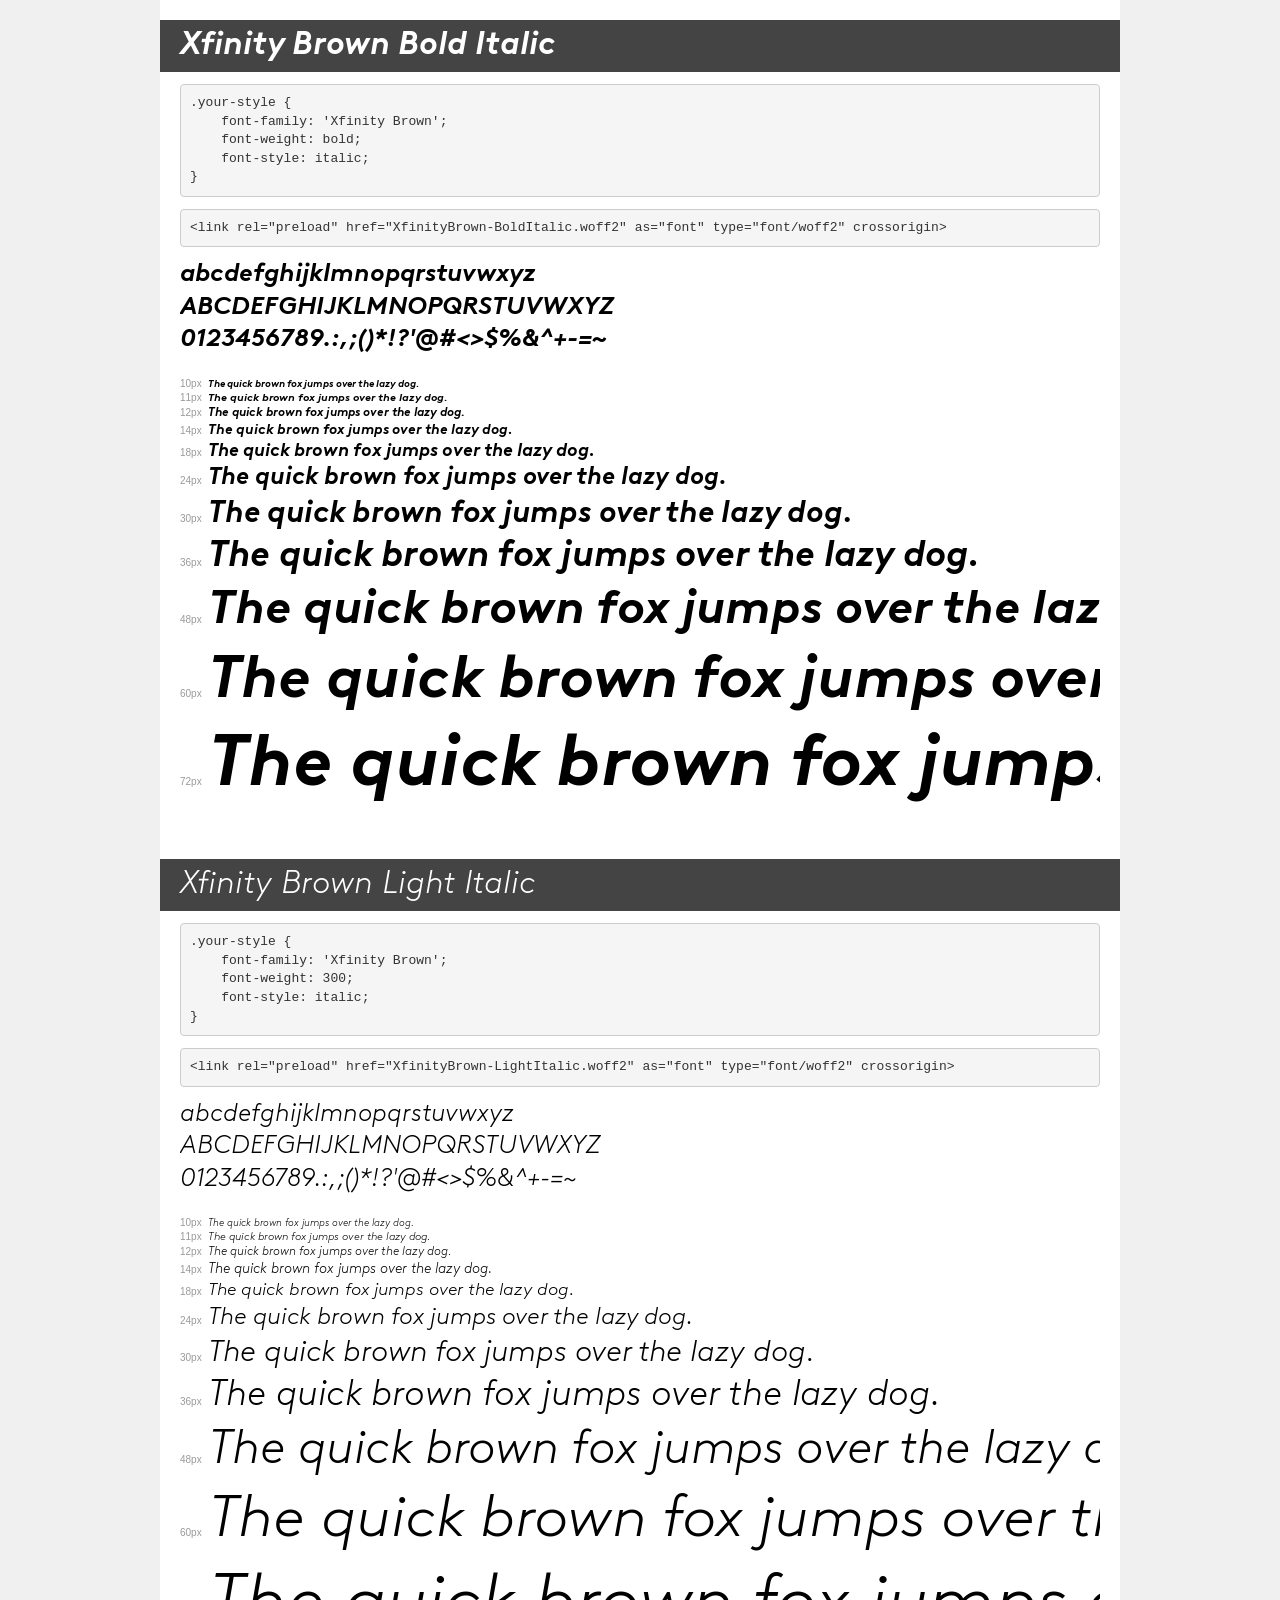
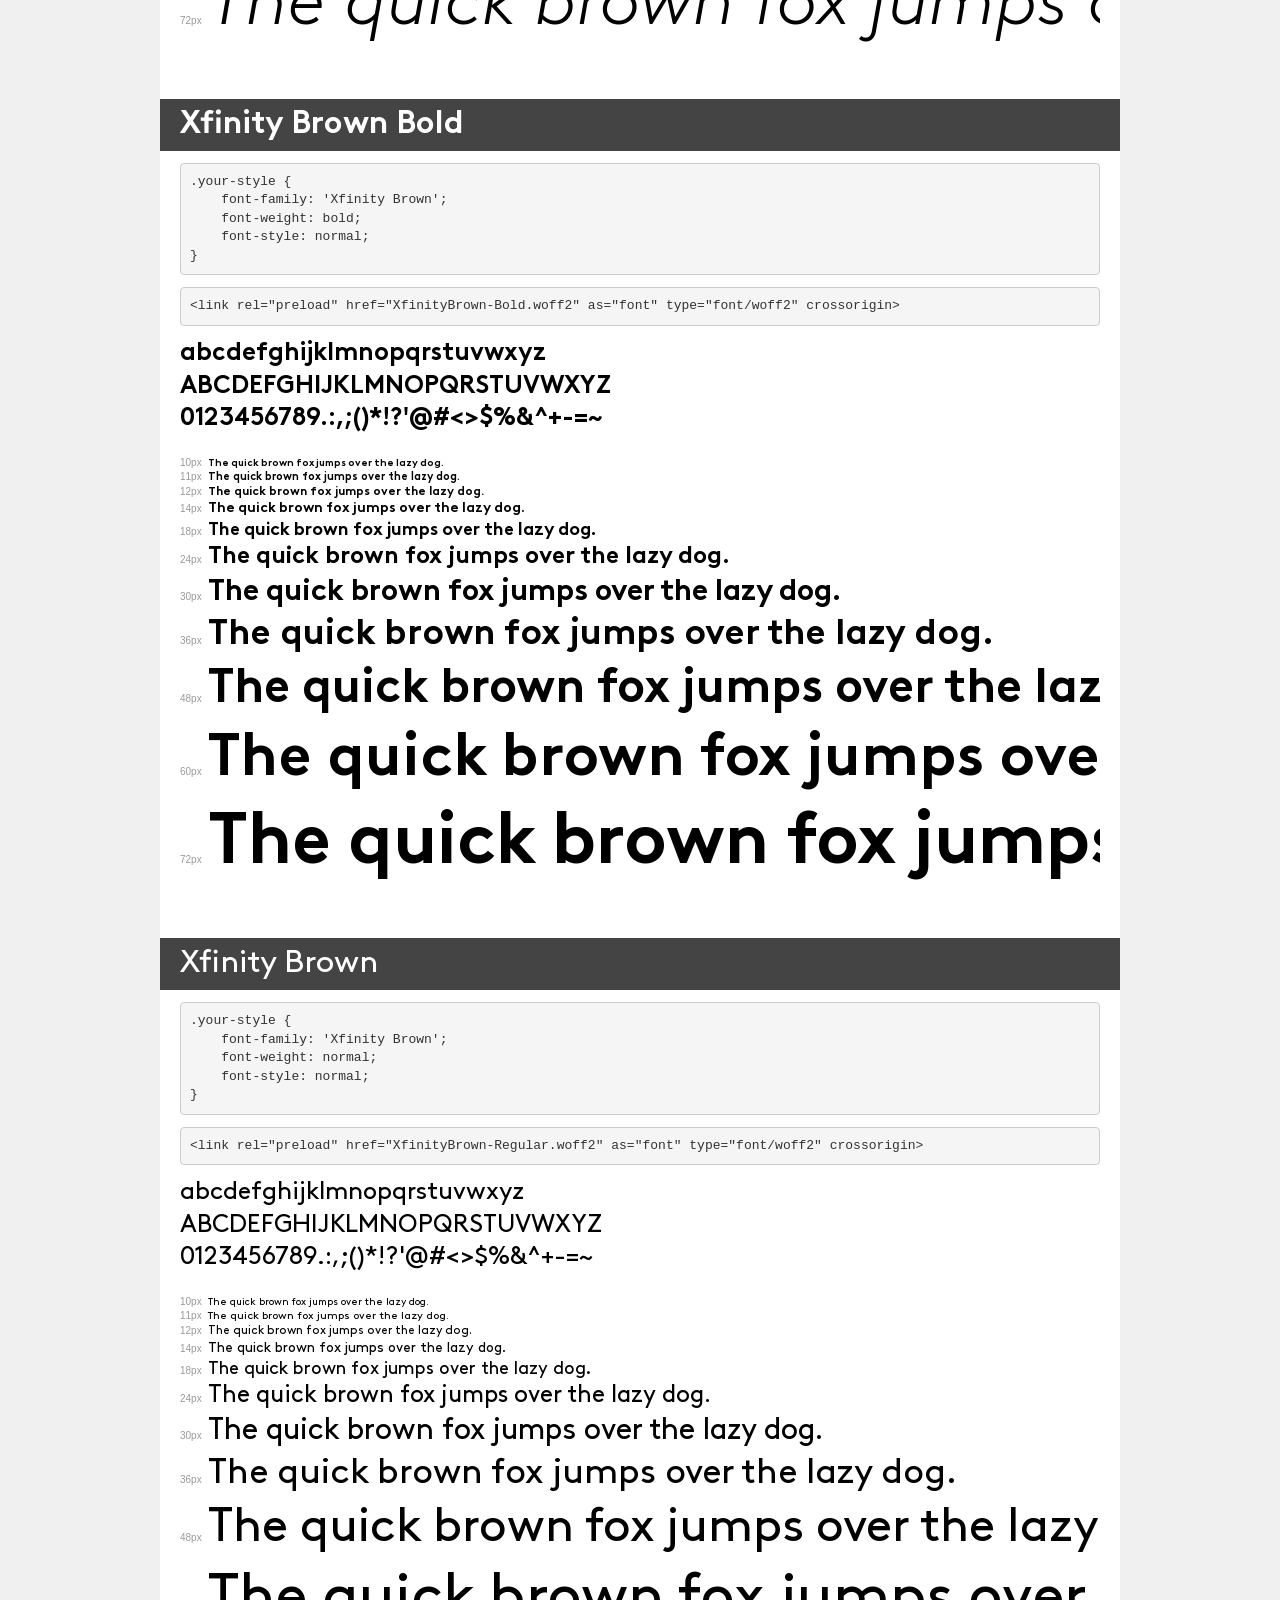
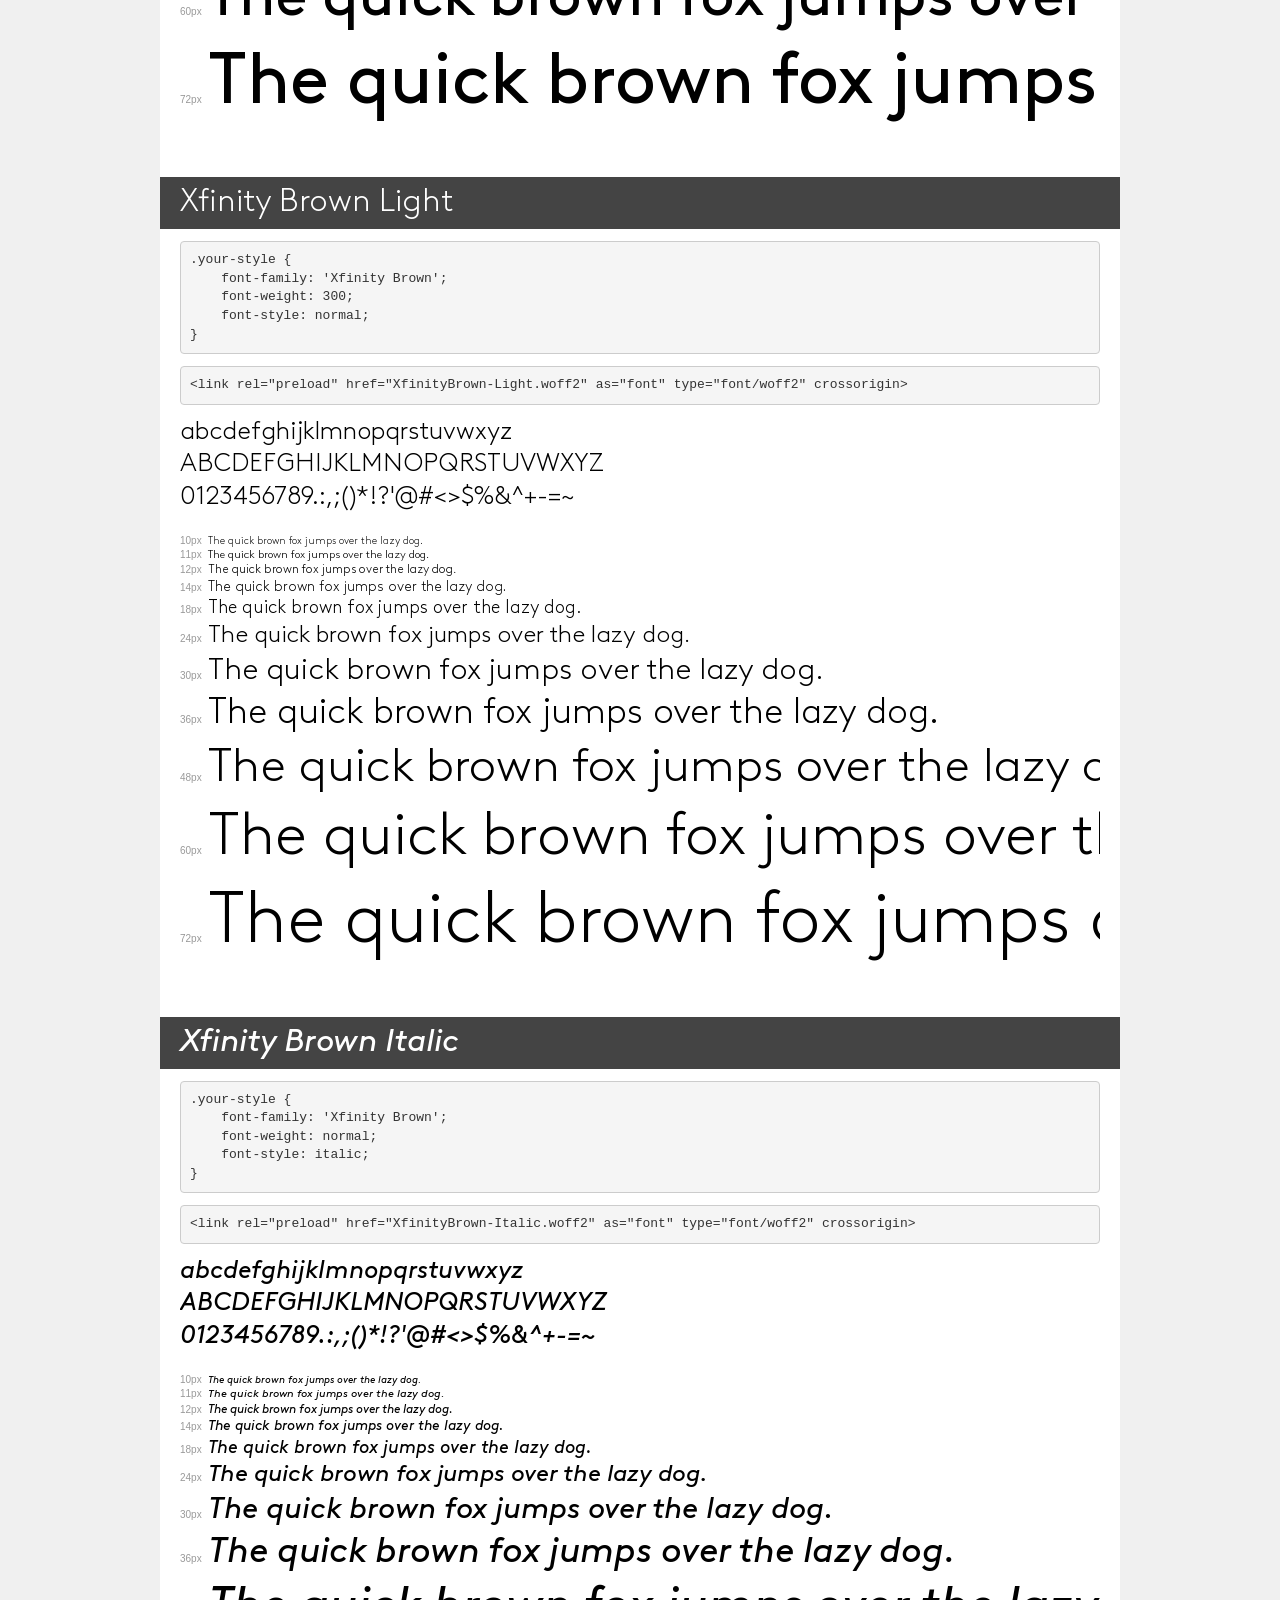
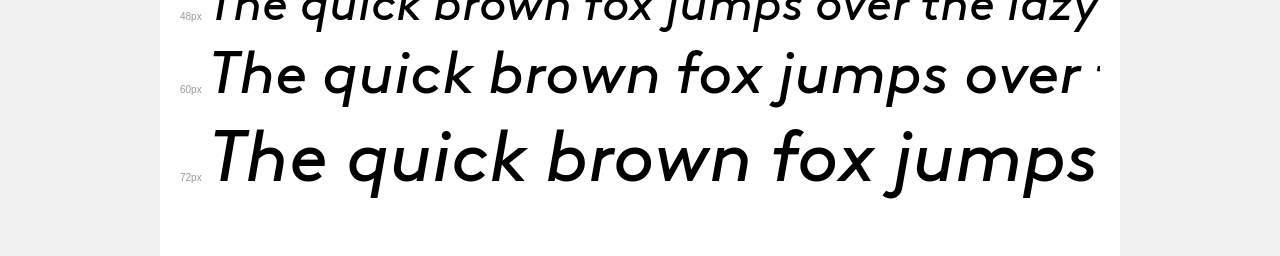
<file: assets/fonts/demo.html>
<!DOCTYPE html>
<html lang="en">
<head>
    <meta charset="utf-8">
    <meta http-equiv="X-UA-Compatible" content="IE=edge">
    <meta name="viewport" content="width=device-width, initial-scale=1">
    <meta name="robots" content="noindex, noarchive">
    <meta name="format-detection" content="telephone=no">
    <title>Transfonter demo</title>
    <link href="stylesheet.css" rel="stylesheet">
    <style>
        /*
        http://meyerweb.com/eric/tools/css/reset/
        v2.0 | 20110126
        License: none (public domain)
        */
        html, body, div, span, applet, object, iframe,
        h1, h2, h3, h4, h5, h6, p, blockquote, pre,
        a, abbr, acronym, address, big, cite, code,
        del, dfn, em, img, ins, kbd, q, s, samp,
        small, strike, strong, sub, sup, tt, var,
        b, u, i, center,
        dl, dt, dd, ol, ul, li,
        fieldset, form, label, legend,
        table, caption, tbody, tfoot, thead, tr, th, td,
        article, aside, canvas, details, embed,
        figure, figcaption, footer, header, hgroup,
        menu, nav, output, ruby, section, summary,
        time, mark, audio, video {
            margin: 0;
            padding: 0;
            border: 0;
            font-size: 100%;
            font: inherit;
            vertical-align: baseline;
        }
        /* HTML5 display-role reset for older browsers */
        article, aside, details, figcaption, figure,
        footer, header, hgroup, menu, nav, section {
            display: block;
        }
        body {
            line-height: 1;
        }
        ol, ul {
            list-style: none;
        }
        blockquote, q {
            quotes: none;
        }
        blockquote:before, blockquote:after,
        q:before, q:after {
            content: '';
            content: none;
        }
        table {
            border-collapse: collapse;
            border-spacing: 0;
        }
        /* demo styles */
        body {
            background: #f0f0f0;
            color: #000;
        }
        .page {
            background: #fff;
            width: 920px;
            margin: 0 auto;
            padding: 20px 20px 0 20px;
            overflow: hidden;
        }
        .font-container {
            overflow-x: auto;
            overflow-y: hidden;
            margin-bottom: 40px;
            line-height: 1.3;
            white-space: nowrap;
            padding-bottom: 5px;
        }
        h1 {
            position: relative;
            background: #444;
            font-size: 32px;
            color: #fff;
            padding: 10px 20px;
            margin: 0 -20px 12px -20px;
        }
        .letters {
            font-size: 25px;
            margin-bottom: 20px;
        }
        .s10:before {
            content: '10px';
        }
        .s11:before {
            content: '11px';
        }
        .s12:before {
            content: '12px';
        }
        .s14:before {
            content: '14px';
        }
        .s18:before {
            content: '18px';
        }
        .s24:before {
            content: '24px';
        }
        .s30:before {
            content: '30px';
        }
        .s36:before {
            content: '36px';
        }
        .s48:before {
            content: '48px';
        }
        .s60:before {
            content: '60px';
        }
        .s72:before {
            content: '72px';
        }
        .s10:before, .s11:before, .s12:before, .s14:before,
        .s18:before, .s24:before, .s30:before, .s36:before,
        .s48:before, .s60:before, .s72:before {
            font-family: Arial, sans-serif;
            font-size: 10px;
            font-weight: normal;
            font-style: normal;
            color: #999;
            padding-right: 6px;
        }
        pre {
            display: block;
            padding: 9px;
            margin: 0 0 12px;
            font-family: Monaco, Menlo, Consolas, "Courier New", monospace;
            font-size: 13px;
            line-height: 1.428571429;
            color: #333;
            font-weight: normal;
            font-style: normal;
            background-color: #f5f5f5;
            border: 1px solid #ccc;
            overflow-x: auto;
            border-radius: 4px;
        }
        /* responsive */
        @media (max-width: 959px) {
            .page {
                width: auto;
                margin: 0;
            }
        }
    </style>
</head>
<body>
<div class="page">
    <div class="demo">
        <h1 style="font-family: 'Xfinity Brown'; font-weight: bold; font-style: italic;">Xfinity Brown Bold Italic</h1>
        <pre title="Usage">.your-style {
    font-family: 'Xfinity Brown';
    font-weight: bold;
    font-style: italic;
}</pre>
        <pre title="Preload (optional)">
&lt;link rel=&quot;preload&quot; href=&quot;XfinityBrown-BoldItalic.woff2&quot; as=&quot;font&quot; type=&quot;font/woff2&quot; crossorigin&gt;</pre>
        <div class="font-container" style="font-family: 'Xfinity Brown'; font-weight: bold; font-style: italic;">
            <p class="letters">
                abcdefghijklmnopqrstuvwxyz<br>
ABCDEFGHIJKLMNOPQRSTUVWXYZ<br>
                0123456789.:,;()*!?'@#&lt;&gt;$%&^+-=~
            </p>
            <p class="s10" style="font-size: 10px;">The quick brown fox jumps over the lazy dog.</p>
            <p class="s11" style="font-size: 11px;">The quick brown fox jumps over the lazy dog.</p>
            <p class="s12" style="font-size: 12px;">The quick brown fox jumps over the lazy dog.</p>
            <p class="s14" style="font-size: 14px;">The quick brown fox jumps over the lazy dog.</p>
            <p class="s18" style="font-size: 18px;">The quick brown fox jumps over the lazy dog.</p>
            <p class="s24" style="font-size: 24px;">The quick brown fox jumps over the lazy dog.</p>
            <p class="s30" style="font-size: 30px;">The quick brown fox jumps over the lazy dog.</p>
            <p class="s36" style="font-size: 36px;">The quick brown fox jumps over the lazy dog.</p>
            <p class="s48" style="font-size: 48px;">The quick brown fox jumps over the lazy dog.</p>
            <p class="s60" style="font-size: 60px;">The quick brown fox jumps over the lazy dog.</p>
            <p class="s72" style="font-size: 72px;">The quick brown fox jumps over the lazy dog.</p>
        </div>
    </div>

    <div class="demo">
        <h1 style="font-family: 'Xfinity Brown'; font-weight: 300; font-style: italic;">Xfinity Brown Light Italic</h1>
        <pre title="Usage">.your-style {
    font-family: 'Xfinity Brown';
    font-weight: 300;
    font-style: italic;
}</pre>
        <pre title="Preload (optional)">
&lt;link rel=&quot;preload&quot; href=&quot;XfinityBrown-LightItalic.woff2&quot; as=&quot;font&quot; type=&quot;font/woff2&quot; crossorigin&gt;</pre>
        <div class="font-container" style="font-family: 'Xfinity Brown'; font-weight: 300; font-style: italic;">
            <p class="letters">
                abcdefghijklmnopqrstuvwxyz<br>
ABCDEFGHIJKLMNOPQRSTUVWXYZ<br>
                0123456789.:,;()*!?'@#&lt;&gt;$%&^+-=~
            </p>
            <p class="s10" style="font-size: 10px;">The quick brown fox jumps over the lazy dog.</p>
            <p class="s11" style="font-size: 11px;">The quick brown fox jumps over the lazy dog.</p>
            <p class="s12" style="font-size: 12px;">The quick brown fox jumps over the lazy dog.</p>
            <p class="s14" style="font-size: 14px;">The quick brown fox jumps over the lazy dog.</p>
            <p class="s18" style="font-size: 18px;">The quick brown fox jumps over the lazy dog.</p>
            <p class="s24" style="font-size: 24px;">The quick brown fox jumps over the lazy dog.</p>
            <p class="s30" style="font-size: 30px;">The quick brown fox jumps over the lazy dog.</p>
            <p class="s36" style="font-size: 36px;">The quick brown fox jumps over the lazy dog.</p>
            <p class="s48" style="font-size: 48px;">The quick brown fox jumps over the lazy dog.</p>
            <p class="s60" style="font-size: 60px;">The quick brown fox jumps over the lazy dog.</p>
            <p class="s72" style="font-size: 72px;">The quick brown fox jumps over the lazy dog.</p>
        </div>
    </div>

    <div class="demo">
        <h1 style="font-family: 'Xfinity Brown'; font-weight: bold; font-style: normal;">Xfinity Brown Bold</h1>
        <pre title="Usage">.your-style {
    font-family: 'Xfinity Brown';
    font-weight: bold;
    font-style: normal;
}</pre>
        <pre title="Preload (optional)">
&lt;link rel=&quot;preload&quot; href=&quot;XfinityBrown-Bold.woff2&quot; as=&quot;font&quot; type=&quot;font/woff2&quot; crossorigin&gt;</pre>
        <div class="font-container" style="font-family: 'Xfinity Brown'; font-weight: bold; font-style: normal;">
            <p class="letters">
                abcdefghijklmnopqrstuvwxyz<br>
ABCDEFGHIJKLMNOPQRSTUVWXYZ<br>
                0123456789.:,;()*!?'@#&lt;&gt;$%&^+-=~
            </p>
            <p class="s10" style="font-size: 10px;">The quick brown fox jumps over the lazy dog.</p>
            <p class="s11" style="font-size: 11px;">The quick brown fox jumps over the lazy dog.</p>
            <p class="s12" style="font-size: 12px;">The quick brown fox jumps over the lazy dog.</p>
            <p class="s14" style="font-size: 14px;">The quick brown fox jumps over the lazy dog.</p>
            <p class="s18" style="font-size: 18px;">The quick brown fox jumps over the lazy dog.</p>
            <p class="s24" style="font-size: 24px;">The quick brown fox jumps over the lazy dog.</p>
            <p class="s30" style="font-size: 30px;">The quick brown fox jumps over the lazy dog.</p>
            <p class="s36" style="font-size: 36px;">The quick brown fox jumps over the lazy dog.</p>
            <p class="s48" style="font-size: 48px;">The quick brown fox jumps over the lazy dog.</p>
            <p class="s60" style="font-size: 60px;">The quick brown fox jumps over the lazy dog.</p>
            <p class="s72" style="font-size: 72px;">The quick brown fox jumps over the lazy dog.</p>
        </div>
    </div>

    <div class="demo">
        <h1 style="font-family: 'Xfinity Brown'; font-weight: normal; font-style: normal;">Xfinity Brown</h1>
        <pre title="Usage">.your-style {
    font-family: 'Xfinity Brown';
    font-weight: normal;
    font-style: normal;
}</pre>
        <pre title="Preload (optional)">
&lt;link rel=&quot;preload&quot; href=&quot;XfinityBrown-Regular.woff2&quot; as=&quot;font&quot; type=&quot;font/woff2&quot; crossorigin&gt;</pre>
        <div class="font-container" style="font-family: 'Xfinity Brown'; font-weight: normal; font-style: normal;">
            <p class="letters">
                abcdefghijklmnopqrstuvwxyz<br>
ABCDEFGHIJKLMNOPQRSTUVWXYZ<br>
                0123456789.:,;()*!?'@#&lt;&gt;$%&^+-=~
            </p>
            <p class="s10" style="font-size: 10px;">The quick brown fox jumps over the lazy dog.</p>
            <p class="s11" style="font-size: 11px;">The quick brown fox jumps over the lazy dog.</p>
            <p class="s12" style="font-size: 12px;">The quick brown fox jumps over the lazy dog.</p>
            <p class="s14" style="font-size: 14px;">The quick brown fox jumps over the lazy dog.</p>
            <p class="s18" style="font-size: 18px;">The quick brown fox jumps over the lazy dog.</p>
            <p class="s24" style="font-size: 24px;">The quick brown fox jumps over the lazy dog.</p>
            <p class="s30" style="font-size: 30px;">The quick brown fox jumps over the lazy dog.</p>
            <p class="s36" style="font-size: 36px;">The quick brown fox jumps over the lazy dog.</p>
            <p class="s48" style="font-size: 48px;">The quick brown fox jumps over the lazy dog.</p>
            <p class="s60" style="font-size: 60px;">The quick brown fox jumps over the lazy dog.</p>
            <p class="s72" style="font-size: 72px;">The quick brown fox jumps over the lazy dog.</p>
        </div>
    </div>

    <div class="demo">
        <h1 style="font-family: 'Xfinity Brown'; font-weight: 300; font-style: normal;">Xfinity Brown Light</h1>
        <pre title="Usage">.your-style {
    font-family: 'Xfinity Brown';
    font-weight: 300;
    font-style: normal;
}</pre>
        <pre title="Preload (optional)">
&lt;link rel=&quot;preload&quot; href=&quot;XfinityBrown-Light.woff2&quot; as=&quot;font&quot; type=&quot;font/woff2&quot; crossorigin&gt;</pre>
        <div class="font-container" style="font-family: 'Xfinity Brown'; font-weight: 300; font-style: normal;">
            <p class="letters">
                abcdefghijklmnopqrstuvwxyz<br>
ABCDEFGHIJKLMNOPQRSTUVWXYZ<br>
                0123456789.:,;()*!?'@#&lt;&gt;$%&^+-=~
            </p>
            <p class="s10" style="font-size: 10px;">The quick brown fox jumps over the lazy dog.</p>
            <p class="s11" style="font-size: 11px;">The quick brown fox jumps over the lazy dog.</p>
            <p class="s12" style="font-size: 12px;">The quick brown fox jumps over the lazy dog.</p>
            <p class="s14" style="font-size: 14px;">The quick brown fox jumps over the lazy dog.</p>
            <p class="s18" style="font-size: 18px;">The quick brown fox jumps over the lazy dog.</p>
            <p class="s24" style="font-size: 24px;">The quick brown fox jumps over the lazy dog.</p>
            <p class="s30" style="font-size: 30px;">The quick brown fox jumps over the lazy dog.</p>
            <p class="s36" style="font-size: 36px;">The quick brown fox jumps over the lazy dog.</p>
            <p class="s48" style="font-size: 48px;">The quick brown fox jumps over the lazy dog.</p>
            <p class="s60" style="font-size: 60px;">The quick brown fox jumps over the lazy dog.</p>
            <p class="s72" style="font-size: 72px;">The quick brown fox jumps over the lazy dog.</p>
        </div>
    </div>

    <div class="demo">
        <h1 style="font-family: 'Xfinity Brown'; font-weight: normal; font-style: italic;">Xfinity Brown Italic</h1>
        <pre title="Usage">.your-style {
    font-family: 'Xfinity Brown';
    font-weight: normal;
    font-style: italic;
}</pre>
        <pre title="Preload (optional)">
&lt;link rel=&quot;preload&quot; href=&quot;XfinityBrown-Italic.woff2&quot; as=&quot;font&quot; type=&quot;font/woff2&quot; crossorigin&gt;</pre>
        <div class="font-container" style="font-family: 'Xfinity Brown'; font-weight: normal; font-style: italic;">
            <p class="letters">
                abcdefghijklmnopqrstuvwxyz<br>
ABCDEFGHIJKLMNOPQRSTUVWXYZ<br>
                0123456789.:,;()*!?'@#&lt;&gt;$%&^+-=~
            </p>
            <p class="s10" style="font-size: 10px;">The quick brown fox jumps over the lazy dog.</p>
            <p class="s11" style="font-size: 11px;">The quick brown fox jumps over the lazy dog.</p>
            <p class="s12" style="font-size: 12px;">The quick brown fox jumps over the lazy dog.</p>
            <p class="s14" style="font-size: 14px;">The quick brown fox jumps over the lazy dog.</p>
            <p class="s18" style="font-size: 18px;">The quick brown fox jumps over the lazy dog.</p>
            <p class="s24" style="font-size: 24px;">The quick brown fox jumps over the lazy dog.</p>
            <p class="s30" style="font-size: 30px;">The quick brown fox jumps over the lazy dog.</p>
            <p class="s36" style="font-size: 36px;">The quick brown fox jumps over the lazy dog.</p>
            <p class="s48" style="font-size: 48px;">The quick brown fox jumps over the lazy dog.</p>
            <p class="s60" style="font-size: 60px;">The quick brown fox jumps over the lazy dog.</p>
            <p class="s72" style="font-size: 72px;">The quick brown fox jumps over the lazy dog.</p>
        </div>
    </div>

</div>
</body>
</html>
</file>
<file: assets/css/nice-select.css>
.nice-select {
  -webkit-tap-highlight-color: transparent;
  background-color: #fff;
  border-radius: 5px;
  border: solid 1px #e8e8e8;
  box-sizing: border-box;
  clear: both;
  cursor: pointer;
  display: block;
  float: left;
  font-family: inherit;
  font-size: 14px;
  font-weight: normal;
  height: 42px;
  line-height: 40px;
  outline: none;
  padding-left: 18px;
  padding-right: 30px;
  position: relative;
  text-align: left !important;
  -webkit-transition: all 0.2s ease-in-out;
  transition: all 0.2s ease-in-out;
  -webkit-user-select: none;
     -moz-user-select: none;
      -ms-user-select: none;
          user-select: none;
  white-space: nowrap;
  width: auto; }
  .nice-select:hover {
    border-color: #dbdbdb; }
  .nice-select:active, .nice-select.open, .nice-select:focus {
    border-color: #999; }
  .nice-select:after {
    border-bottom: 2px solid #999;
    border-right: 2px solid #999;
    content: '';
    display: block;
    height: 5px;
    margin-top: -4px;
    pointer-events: none;
    position: absolute;
    right: 12px;
    top: 50%;
    -webkit-transform-origin: 66% 66%;
        -ms-transform-origin: 66% 66%;
            transform-origin: 66% 66%;
    -webkit-transform: rotate(45deg);
        -ms-transform: rotate(45deg);
            transform: rotate(45deg);
    -webkit-transition: all 0.15s ease-in-out;
    transition: all 0.15s ease-in-out;
    width: 5px; }
  .nice-select.open:after {
    -webkit-transform: rotate(-135deg);
        -ms-transform: rotate(-135deg);
            transform: rotate(-135deg); }
  .nice-select.open .list {
    opacity: 1;
    pointer-events: auto;
    -webkit-transform: scale(1) translateY(0);
        -ms-transform: scale(1) translateY(0);
            transform: scale(1) translateY(0); }
  .nice-select.disabled {
    border-color: #ededed;
    color: #999;
    pointer-events: none; }
    .nice-select.disabled:after {
      border-color: #cccccc; }
  .nice-select.wide {
    width: 100%; }
    .nice-select.wide .list {
      left: 0 !important;
      right: 0 !important; }
  .nice-select.right {
    float: right; }
    .nice-select.right .list {
      left: auto;
      right: 0; }
  .nice-select.small {
    font-size: 12px;
    height: 36px;
    line-height: 34px; }
    .nice-select.small:after {
      height: 4px;
      width: 4px; }
    .nice-select.small .option {
      line-height: 34px;
      min-height: 34px; }
  .nice-select .list {
    background-color: #fff;
    border-radius: 5px;
    box-shadow: 0 0 0 1px rgba(68, 68, 68, 0.11);
    box-sizing: border-box;
    margin-top: 4px;
    opacity: 0;
    overflow: hidden;
    padding: 0;
    pointer-events: none;
    position: absolute;
    top: 100%;
    left: 0;
    -webkit-transform-origin: 50% 0;
        -ms-transform-origin: 50% 0;
            transform-origin: 50% 0;
    -webkit-transform: scale(0.75) translateY(-21px);
        -ms-transform: scale(0.75) translateY(-21px);
            transform: scale(0.75) translateY(-21px);
    -webkit-transition: all 0.2s cubic-bezier(0.5, 0, 0, 1.25), opacity 0.15s ease-out;
    transition: all 0.2s cubic-bezier(0.5, 0, 0, 1.25), opacity 0.15s ease-out;
    z-index: 9; }
    .nice-select .list:hover .option:not(:hover) {
      background-color: transparent !important; }
  .nice-select .option {
    cursor: pointer;
    font-weight: 400;
    line-height: 40px;
    list-style: none;
    min-height: 40px;
    outline: none;
    padding-left: 18px;
    padding-right: 29px;
    text-align: left;
    -webkit-transition: all 0.2s;
    transition: all 0.2s; }
    .nice-select .option:hover, .nice-select .option.focus, .nice-select .option.selected.focus {
      background-color: #f6f6f6; }
    .nice-select .option.selected {
      font-weight: bold; }
    .nice-select .option.disabled {
      background-color: transparent;
      color: #999;
      cursor: default; }

.no-csspointerevents .nice-select .list {
  display: none; }

.no-csspointerevents .nice-select.open .list {
  display: block; }
</file>
<file: assets/css/odometer.css>
.odometer.odometer-auto-theme, .odometer.odometer-theme-default {
  display: inline-block;
  vertical-align: middle;
  position: relative;
}
.odometer.odometer-auto-theme .odometer-digit, .odometer.odometer-theme-default .odometer-digit {
  display: inline-block;
  vertical-align: middle;
  position: relative;
}
.odometer.odometer-auto-theme .odometer-digit .odometer-digit-spacer, .odometer.odometer-theme-default .odometer-digit .odometer-digit-spacer {
  display: inline-block;
  vertical-align: middle;
  visibility: hidden;
}
.odometer.odometer-auto-theme .odometer-digit .odometer-digit-inner, .odometer.odometer-theme-default .odometer-digit .odometer-digit-inner {
  text-align: left;
  display: block;
  position: absolute;
  top: 0;
  left: 0;
  right: 0;
  bottom: 0;
  overflow: hidden;
}
.odometer.odometer-auto-theme .odometer-digit .odometer-ribbon, .odometer.odometer-theme-default .odometer-digit .odometer-ribbon {
  display: block;
}
.odometer.odometer-auto-theme .odometer-digit .odometer-ribbon-inner, .odometer.odometer-theme-default .odometer-digit .odometer-ribbon-inner {
  display: block;
  -webkit-backface-visibility: hidden;
}
.odometer.odometer-auto-theme .odometer-digit .odometer-value, .odometer.odometer-theme-default .odometer-digit .odometer-value {
  display: block;
  -webkit-transform: translateZ(0);
}
.odometer.odometer-auto-theme .odometer-digit .odometer-value.odometer-last-value, .odometer.odometer-theme-default .odometer-digit .odometer-value.odometer-last-value {
  position: absolute;
}
.odometer.odometer-auto-theme.odometer-animating-up .odometer-ribbon-inner, .odometer.odometer-theme-default.odometer-animating-up .odometer-ribbon-inner {
  -webkit-transition: -webkit-transform 2s;
  -moz-transition: -moz-transform 2s;
  -ms-transition: -ms-transform 2s;
  -o-transition: -o-transform 2s;
  transition: transform 2s;
}
.odometer.odometer-auto-theme.odometer-animating-up.odometer-animating .odometer-ribbon-inner, .odometer.odometer-theme-default.odometer-animating-up.odometer-animating .odometer-ribbon-inner {
  -webkit-transform: translateY(-100%);
  -moz-transform: translateY(-100%);
  -ms-transform: translateY(-100%);
  -o-transform: translateY(-100%);
  transform: translateY(-100%);
}
.odometer.odometer-auto-theme.odometer-animating-down .odometer-ribbon-inner, .odometer.odometer-theme-default.odometer-animating-down .odometer-ribbon-inner {
  -webkit-transform: translateY(-100%);
  -moz-transform: translateY(-100%);
  -ms-transform: translateY(-100%);
  -o-transform: translateY(-100%);
  transform: translateY(-100%);
}
.odometer.odometer-auto-theme.odometer-animating-down.odometer-animating .odometer-ribbon-inner, .odometer.odometer-theme-default.odometer-animating-down.odometer-animating .odometer-ribbon-inner {
  -webkit-transition: -webkit-transform 2s;
  -moz-transition: -moz-transform 2s;
  -ms-transition: -ms-transform 2s;
  -o-transition: -o-transform 2s;
  transition: transform 2s;
  -webkit-transform: translateY(0);
  -moz-transform: translateY(0);
  -ms-transform: translateY(0);
  -o-transform: translateY(0);
  transform: translateY(0);
}

.odometer.odometer-auto-theme, .odometer.odometer-theme-default {
/*  font-family: "Helvetica Neue", sans-serif;*/
  /*line-height: 1.1em;*/
}
.odometer.odometer-auto-theme .odometer-value, .odometer.odometer-theme-default .odometer-value {
  text-align: center;
}
</file>
<file: assets/css/style.css>
@charset "UTF-8";
/*
Template Name: Restho - Resturent HTML Template
*/
/*================================================
1. Mixins Css
2. Global CSS
3. Section Title
4. Buttons
5. Preloader
6. Pagination
7. search area
8. Mobile-menu 
9. Topbar-section
10. Header-section
11. Banner-section
12. Intro-section
13. About-section
14. Practice-area-section
15. Info-section
16. Casestudy Section
17. Attorney Section
18. Latest News Section
19. Lawyer Profile Section
20. Error-page
21. Footer-section
22. Testimonial Seciton
23. Breadcrumb-section
24. Service details
25. Faq section
26. History section

================================================*/
@import url("https://fonts.googleapis.com/css2?family=Cormorant+Garamond:wght@300;400;500;600;700&family=Jost:wght@300;400;500;600;700;800;900&display=swap");
* {
  margin: 0;
  padding: 0;
  scroll-behavior: smooth;
}

:root {
  --primary-color1: #BF9444;
  --title-color-dark: #09161D;
  --text-color1: #5E5E5E;
  --white: #ffffff;
  --light-text: #ffffffcc;
  --border: 1px solid #EEEEEE;
  --font-Jost: "Jost", sans-serif;
  --font-cormorant: "Cormorant Garamond", serif;
}

::-moz-selection {
  color: var(--white);
  background: var(--primary-color1);
}

::selection {
  color: var(--white);
  background: var(--primary-color1);
}

.font h1 {
  font-size: 1.875rem;
  color: var(--primary-color1);
  font-family: var(--font-cormorant);
}

/*================================================
1. Mixins Css
=================================================*/
/*================================================
2. Global Css
=================================================*/
html {
  font-size: 100%;
  scroll-behavior: smooth;
}
@media (min-width: 1200px) and (max-width: 1399px) {
  html {
    font-size: 97%;
  }
}
@media (min-width: 992px) and (max-width: 1199px) {
  html {
    font-size: 95%;
  }
}
@media (min-width: 768px) and (max-width: 991px) {
  html {
    font-size: 90%;
  }
}
@media (min-width: 576px) and (max-width: 768px) {
  html {
    font-size: 90%;
  }
}
@media (max-width: 576px) {
  html {
    font-size: 88%;
  }
}

body {
  font-family: var(--font-Jost);
  color: var(--text-color1);
  font-size: 17px;
  margin: 0;
}


button {
  outline: none;
  border: none;
}

input {
  outline: none;
  border: none;
}

a {
  text-decoration: none;
}
a:hover {
  text-decoration: none;
}
a:focus {
  outline: 0 solid;
}

input:focus,
textarea:focus,
button:focus {
  outline: none;
}

i.bx {
  vertical-align: middle;
}

.mb-240 {
  margin-bottom: 240px;
}
@media (min-width: 992px) and (max-width: 1199px) {
  .mb-240 {
    margin-bottom: 210px;
  }
}
@media (max-width: 991px) {
  .mb-240 {
    margin-bottom: 200px;
  }
}

.pt-120 {
  padding-top: 90px;
}
@media (min-width: 992px) and (max-width: 1199px) {
  .pt-120 {
    padding-top: 70px;
  }
}
@media (max-width: 991px) {
  .pt-120 {
    padding-top: 60px;
  }
}

.pt-90 {
  padding-top: 90px;
}
@media (min-width: 992px) and (max-width: 1199px) {
  .pt-90 {
    padding-top: 70px;
  }
}
@media (max-width: 991px) {
  .pt-90 {
    padding-top: 60px;
  }
}

.pb-90 {
  padding-bottom: 90px;
}
@media (min-width: 992px) and (max-width: 1199px) {
  .pb-90 {
    padding-bottom: 70px;
  }
}
@media (max-width: 991px) {
  .pb-90 {
    padding-bottom: 60px;
  }
}

.pb-120 {
  padding-bottom: 120px;
}
@media (min-width: 992px) and (max-width: 1199px) {
  .pb-120 {
    padding-bottom: 90px;
  }
}
@media (max-width: 991px) {
  .pb-120 {
    padding-bottom: 80px;
  }
}

.pbb-120 {
  padding-top: 120px !important;
}
@media (min-width: 992px) and (max-width: 1199px) {
  .pbb-120 {
    padding-top: 90px !important;
  }
}
@media (max-width: 991px) {
  .pbb-120 {
    padding-top: 80px !important;
  }
}

.pb-65 {
  padding-bottom: 65px;
}

.mt-120 {
  margin-top: 120px;
}
@media (min-width: 992px) and (max-width: 1199px) {
  .mt-120 {
    margin-top: 90px;
  }
}
@media (max-width: 991px) {
  .mt-120 {
    margin-top: 80px;
  }
}

.mb-120 {
  margin-bottom: 90px;
}
@media (min-width: 992px) and (max-width: 1199px) {
  .mb-120 {
    margin-bottom: 70px;
  }
}
@media (max-width: 991px) {
  .mb-120 {
    margin-bottom: 60px;
  }
}

.mb-100 {
  margin-bottom: 100px;
}

.sec-mb-100 {
  margin-bottom: 100px;
}
@media (max-width: 991px) {
  .sec-mb-100 {
    margin-bottom: 40px;
  }
}

.pt-80 {
  padding-top: 80px;
}

.pt-70 {
  padding-top: 70px;
}

.pt-50 {
  padding-top: 50px;
}

.pt-40 {
  padding-top: 40px;
}

.pb-80 {
  padding-bottom: 80px;
}

.pe-80 {
  padding-right: 80px;
}

.pb-60 {
  padding-bottom: 60px;
}

.mb-60 {
  margin-bottom: 60px;
}
@media (max-width: 767px) {
  .mb-60 {
    margin-bottom: 40px;
  }
}

.mb-70 {
  margin-bottom: 50px;
}
@media (max-width: 767px) {
  .mb-70 {
    margin-bottom: 25px;
  }
}

.mb--70 {
  margin-bottom: 70px;
}

.mb-50 {
  margin-bottom: 50px;
}

.mb-45 {
  margin-bottom: 45px;
}

.mb-35 {
  margin-bottom: 35px;
}

.mb-20 {
  margin-bottom: 20px;
}

.mt-10 {
  margin-top: 10px;
}

.mt-40 {
  margin-top: 40px;
}

.mb-40 {
  margin-bottom: 40px;
}

.mb-30 {
  margin-bottom: 30px;
}

.mb-25 {
  margin-bottom: 25px;
}

.mt-50 {
  margin-top: 50px;
}

.mb-10 {
  margin-bottom: 12px !important;
}

.mb-50 {
  margin-bottom: 50px;
}

.mt-60 {
  margin-top: 60px;
}

.mt-70 {
  margin-top: 70px;
}
@media (max-width: 767px) {
  .mt-70 {
    margin-top: 40px;
  }
}

.mb-95 {
  margin-bottom: 95px;
}

.bg--light {
  background: #FAFAFA;
}

.ui-datepicker {
  width: 17em;
  padding: 0.5em 0.5em 0;
  display: none;
  z-index: 99;
}

.ui-datepicker td {
  border: 0;
  padding: 2px;
}

.ui-datepicker .ui-datepicker-header {
  position: relative;
  padding: 0.2em 0;
  background: var(--primary-color1);
  border: 1px solid var(--primary-color1);
  color: #fff;
  border-radius: 0px;
}

div#ui-datepicker-div {
  border: 1px solid transparent;
  box-shadow: 3px 3px 10px rgba(0, 0, 0, 0.07);
  border-radius: 0px;
  margin-top: 3px;
}

.ui-state-default, .ui-widget-content .ui-state-default, .ui-widget-header .ui-state-default, .ui-button, html .ui-button.ui-state-disabled:hover, html .ui-button.ui-state-disabled:active {
  border: 1px solid rgba(238, 238, 238, 0.5);
  background: var(--white);
  font-weight: normal;
  padding: 4px;
  transition: all 0.45s ease;
  color: var(--text-color1);
  text-align: center;
}

.ui-state-default:hover, .ui-widget-content .ui-state-default:hover, .ui-widget-header .ui-state-default:hover, .ui-button:hover, html .ui-button.ui-state-disabled:hover:hover, html .ui-button.ui-state-disabled:active:hover {
  border: 1px solid var(--primary-color1);
  color: var(--primary-color1);
}

.ui-state-highlight, .ui-widget-content .ui-state-highlight, .ui-widget-header .ui-state-highlight {
  border: 1px solid var(--primary-color1) !important;
  color: var(--primary-color1) !important;
}

.ui-widget-header .ui-icon {
  background-image: unset;
  position: relative;
}

.ui-widget-header .ui-icon::after {
  content: "\f12c";
  position: absolute;
  left: 0;
  top: 0;
  font-family: "bootstrap-icons";
  color: var(--white);
  z-index: 9;
}

.ui-datepicker-prev {
  border: 1px solid var(--primary-color1);
}

.ui-datepicker-prev:hover {
  border: 1px solid var(--primary-color1);
  background-color: inherit;
}

.ui-datepicker-prev::after {
  content: "\f12c";
  font-family: "bootstrap-icons";
  font-weight: 400;
  position: absolute;
  top: -1px;
  left: 5px;
  z-index: 9;
  margin: auto;
  font-size: 22px;
  color: var(--white);
  transition: all 0.35s ease;
}

.ui-datepicker-prev span.ui-icon {
  display: none !important;
  visibility: hidden;
}

.ui-datepicker-next {
  border: 1px solid var(--primary-color1);
}

.ui-datepicker-next:hover {
  border: 1px solid var(--primary-color1);
  background-color: inherit;
}

.ui-datepicker-next::after {
  content: "\f135";
  font-family: "bootstrap-icons";
  font-weight: 400;
  position: absolute;
  top: -1px;
  left: 5px;
  z-index: 9;
  margin: auto;
  font-size: 22px;
  color: var(--white);
  transition: all 0.35s ease;
}

.ui-datepicker-next span.ui-icon {
  display: none !important;
  visibility: hidden;
}

.ui-datepicker .ui-datepicker-prev, .ui-datepicker .ui-datepicker-next {
  position: absolute;
  top: 3px;
  width: 1.8em;
  height: 1.8em;
  line-height: 1.8em;
}

/*=======================================
 preloader
=======================================*/
.preloader {
  position: fixed;
  top: 0;
  display: flex;
  justify-content: center;
  align-items: center;
  height: 100%;
  width: 100%;
  background-color: #070707;
  z-index: 999999999;
}
.preloader::before {
  position: absolute;
  top: 45%;
  /* content: url(../images/icon/logo-icon.svg); */
  width: 100%;
  /* max-width: 300px; */
  margin: auto auto;
  text-align: center;
  transform: scale(4);
  opacity: 0.15;
}
@media (max-width: 991px) {
  .preloader::before {
    transform: scale(1.5);
  }
}
.preloader.active {
  transform: translateY(-100vh);
  transition: ease-in-out 1.5s;
  transition-delay: 1s;
}
.preloader .counter {
  position: relative;
  color: #fff;
  font-size: 6rem;
  font-weight: 600;
  z-index: 1;
}
.preloader .counter::after {
  content: "%";
  font-size: 80px;
}
.preloader .hide {
  opacity: 0;
  transition: 1s;
  pointer-events: none;
}

/*=======================================
 Magic Cursor
=======================================*/
#magic-cursor {
  position: absolute;
  display: none;
  width: 25px;
  height: 25px;
  pointer-events: none;
  z-index: 99999;
  opacity: 0;
}

body.tt-magic-cursor #magic-cursor {
  display: block;
}

#ball {
  position: fixed;
  display: flex;
  justify-content: center;
  align-items: center;
  color: var(--primary-color1);
  pointer-events: none;
  border-style: solid;
  border-radius: 50%;
  border-color: var(--text-light2);
  /* Note: border width handled through JS */
}

/* Ball view
============= */
#ball.ball-view {
  background-color: var(--primary-color1);
  font-size: 15px;
  font-weight: 500;
  color: var(--white);
  line-height: 1.2;
  text-align: center;
}

#ball .ball-view-inner {
  padding: 0 5px;
  opacity: 0;
  visibility: hidden;
  transform: scale(0);
}

#ball .ball-view-inner i {
  font-size: 19px;
}

/* Ball drag
============= */
#ball .ball-drag {
  position: absolute;
  display: block;
  width: 100%;
  padding: 0 5px;
  font-size: 15px;
  font-weight: 600;
  color: var(--primary-color1);
  line-height: 1.2;
  text-align: center;
  transition: all 0.3s;
}

#ball .ball-drag::before,
#ball .ball-drag::after {
  position: absolute;
  top: 50%;
  margin-top: -5px;
  font-size: 16px;
  color: var(--primary-color1);
  height: 15px;
  line-height: 15px;
  /* Font Awesome */
  font-family: "Font Awesome 5 Free";
  font-weight: 900;
  display: inline-block;
  font-style: normal;
  font-variant: normal;
  text-rendering: auto;
  -webkit-font-smoothing: antialiased;
}

#ball .ball-drag::before {
  content: "\f060"; /* Font Awesome */
  left: 0;
  transform: translate3d(-30px, 0, 0);
  transition: all 0.35s;
}

#ball .ball-drag::after {
  content: "\f061"; /* Font Awesome */
  right: 0;
  transform: translate3d(30px, 0, 0);
  transition: all 0.35s;
}

/* Ball close
============== */
#ball.ball-close-enabled {
  opacity: 1 !important;
}

#ball .ball-close {
  position: absolute;
  padding: 0 5px;
  font-size: 14px;
  font-weight: 600;
  color: var(--primary-color1);
  line-height: 1;
  text-align: center;
}

/* Magnetic cursor
=================== */
.magnetic-wrap {
  position: relative;
  display: flex;
  justify-content: center;
  align-items: center;
}

#ball.magnetic-active {
  border-color: var(--primary-color1) !important;
}

/*=======================================
 3. Hover effect
=======================================*/
.direction-hover {
  display: block;
  width: 100%;
  background: rgba(0, 0, 0, 0.85);
  position: relative;
  overflow: hidden;
  float: left;
  margin: 1.5%;
  cursor: pointer;
}

.direction-overlay {
  display: block;
  position: absolute;
  width: 100%;
  height: 100%;
  top: 0%;
  left: -100%;
  color: #FFF;
  background-color: rgba(0, 0, 0, 0.8);
  z-index: 10;
}

/*=======================================
 3. scroll top
=======================================*/
.circle-container {
  background: transparent;
  position: fixed;
  right: 50px;
  bottom: 50px;
  height: 46px;
  width: 46px;
  cursor: pointer;
  display: block;
  border-radius: 50px;
  box-shadow: inset 0 0 0 2px rgba(0, 0, 0, 0.07);
  z-index: 10000;
  opacity: 0;
  visibility: hidden;
  transform: translateY(15px);
  transition: all 200ms linear;
}
@media (max-width: 991px) {
  .circle-container {
    display: none;
    visibility: hidden;
  }
}
.circle-container.active {
  opacity: 1;
  visibility: visible;
  transform: translateY(0);
}
.circle-container::after {
  position: absolute;
  font-family: "Bootstrap-icons";
  content: "\f145";
  text-align: center;
  line-height: 46px;
  font-size: 28px;
  color: var(--primary-color1);
  left: 0;
  top: 0;
  height: 46px;
  width: 46px;
  cursor: pointer;
  display: block;
  z-index: 1;
  transition: all 200ms linear;
}
.circle-container:hover::after {
  position: absolute;
  font-family: "Bootstrap-icons";
  content: "\f145";
  color: var(--green);
  transition: all 200ms linear;
}
.circle-container svg path {
  fill: none;
}
.circle-container svg.circle-progress path {
  stroke: var(--primary-color1);
  stroke-width: 5;
  box-sizing: border-box;
  transition: all 200ms linear;
}

.grow {
  transform: scale(1.5);
  background-color: var(--white);
  mix-blend-mode: difference;
  border: none;
}

/*=======================================
 3. section-title
=======================================*/
/*=======================================
 4. Buttons 
=======================================*/
.primary-btn {
  font-size: 1.125rem;
  font-weight: 500;
  color: var(--white);
  background-color: var(--primary-color1);
  border-radius: 10px 0px;
  display: inline-block;
  z-index: 2;
  transition: 0.3s ease all;
  position: relative;
  overflow: hidden;
}
.primary-btn:before {
  transition: 0.5s all ease;
  position: absolute;
  top: 0;
  left: 50%;
  right: 50%;
  bottom: 0;
  opacity: 0;
  content: "";
  background-color: var(--white);
  z-index: -1;
}
.primary-btn:hover {
  color: var(--primary-color1);
}
.primary-btn:hover:before {
  transition: 0.5s all ease;
  left: 0;
  right: 0;
  opacity: 1;
}
.primary-btn:focus:before {
  transition: 0.5s all ease;
  left: 0;
  right: 0;
  opacity: 1;
}

.primary-btn2 {
  font-size: 1.125rem;
  font-weight: 500;
  color: var(--white);
  background-color: transparent;
  border-radius: 10px 0px;
  border: 1px solid;
  border-color: var(--primary-color1);
  display: inline-block;
  z-index: 2;
  transition: 0.3s ease all;
  position: relative;
  overflow: hidden;
}
.primary-btn2 i {
  margin-right: 8px;
  transition: 0.5s all ease;
}
.primary-btn2:before {
  transition: 0.5s all ease;
  position: absolute;
  top: 0;
  left: 50%;
  right: 50%;
  bottom: 0;
  opacity: 0;
  content: "";
  background-color: var(--primary-color1);
  z-index: -1;
}
.primary-btn2:hover {
  color: var(--white);
}
.primary-btn2:hover i::before {
  content: "\f134";
}
.primary-btn2:hover:before {
  transition: 0.5s all ease;
  left: 0;
  right: 0;
  opacity: 1;
}
.primary-btn2:focus:before {
  transition: 0.5s all ease;
  left: 0;
  right: 0;
  opacity: 1;
}

.primary-btn3 {
  font-size: 1.125rem;
  font-weight: 500;
  color: var(--primary-color1);
  background-color: transparent;
  border-radius: 10px 0px;
  border: 1px solid;
  border-color: var(--primary-color1);
  display: inline-block;
  z-index: 2;
  transition: 0.3s ease all;
  position: relative;
  overflow: hidden;
}
.primary-btn3 i {
  margin-right: 8px;
  transition: 0.5s all ease;
}
.primary-btn3:before {
  transition: 0.5s all ease;
  position: absolute;
  top: 0;
  left: 50%;
  right: 50%;
  bottom: 0;
  opacity: 0;
  content: "";
  background-color: var(--primary-color1);
  z-index: -1;
}
.primary-btn3:hover {
  color: var(--white);
  border-color: transparent;
}
.primary-btn3:hover i::before {
  content: "\f134";
}
.primary-btn3:hover:before {
  transition: 0.5s all ease;
  left: 0;
  right: 0;
  opacity: 1;
}
.primary-btn3:focus:before {
  transition: 0.5s all ease;
  left: 0;
  right: 0;
  opacity: 1;
  border-color: transparent;
}

.primary-btn4 {
  font-size: 1.125rem;
  font-weight: 500;
  color: var(--white);
  background-color: var(--primary-color1);
  border-radius: 50px;
  border: 1px solid;
  border-color: var(--primary-color1);
  display: inline-block;
  z-index: 2;
  transition: 0.3s ease all;
  position: relative;
  overflow: hidden;
}
.primary-btn4 i {
  margin-right: 8px;
  transition: 0.5s all ease;
}
.primary-btn4:before {
  transition: 0.5s all ease;
  position: absolute;
  top: 0;
  left: 50%;
  right: 50%;
  bottom: 0;
  opacity: 0;
  content: "";
  background-color: var(--title-color-dark);
  z-index: -1;
}
.primary-btn4:hover {
  color: var(--white);
}
.primary-btn4:hover i::before {
  content: "\f134";
}
.primary-btn4:hover:before {
  transition: 0.5s all ease;
  left: 0;
  right: 0;
  opacity: 1;
}
.primary-btn4:focus:before {
  transition: 0.5s all ease;
  left: 0;
  right: 0;
  opacity: 1;
}

.primary-btn5 {
  font-size: 1.125rem;
  font-weight: 500;
  color: var(--primary-color1);
  background-color: transparent;
  border-radius: 50px;
  border: 1px solid;
  border-color: var(--primary-color1);
  display: inline-block;
  z-index: 2;
  transition: 0.3s ease all;
  position: relative;
  overflow: hidden;
}
.primary-btn5 i {
  margin-right: 8px;
  transition: 0.5s all ease;
}
.primary-btn5:before {
  transition: 0.5s all ease;
  position: absolute;
  top: 0;
  left: 50%;
  right: 50%;
  bottom: 0;
  opacity: 0;
  content: "";
  background-color: var(--primary-color1);
  z-index: -1;
}
.primary-btn5:hover {
  color: var(--white);
  border-color: transparent;
}
.primary-btn5:hover i::before {
  content: "\f134";
}
.primary-btn5:hover:before {
  transition: 0.5s all ease;
  left: 0;
  right: 0;
  opacity: 1;
}
.primary-btn5:focus:before {
  transition: 0.5s all ease;
  left: 0;
  right: 0;
  opacity: 1;
}

.primary-btn6 {
  font-size: 1.125rem;
  font-weight: 500;
  color: var(--white);
  background-color: var(--primary-color1);
  border: 1px solid;
  border-color: var(--primary-color1);
  display: inline-block;
  z-index: 2;
  transition: 0.3s ease all;
  position: relative;
  overflow: hidden;
}
.primary-btn6 i {
  margin-right: 8px;
  transition: 0.5s all ease;
}
.primary-btn6:before {
  transition: 0.5s all ease;
  position: absolute;
  top: 0;
  left: 50%;
  right: 50%;
  bottom: 0;
  opacity: 0;
  content: "";
  background-color: var(--title-color-dark);
  z-index: -1;
}
.primary-btn6:hover {
  color: var(--white);
  border-color: transparent;
}
.primary-btn6:hover i::before {
  content: "\f134";
}
.primary-btn6:hover:before {
  transition: 0.5s all ease;
  left: 0;
  right: 0;
  opacity: 1;
}
.primary-btn6:focus:before {
  transition: 0.5s all ease;
  left: 0;
  right: 0;
  opacity: 1;
}

.primary-btn7 {
  font-size: 1.125rem;
  font-weight: 500;
  color: var(--primary-color1);
  background-color: transparent;
  border: 1px solid;
  border-color: var(--primary-color1);
  display: inline-block;
  z-index: 2;
  transition: 0.3s ease all;
  position: relative;
  overflow: hidden;
}
.primary-btn7 i {
  margin-right: 8px;
  transition: 0.5s all ease;
}
.primary-btn7:before {
  transition: 0.5s all ease;
  position: absolute;
  top: 0;
  left: 50%;
  right: 50%;
  bottom: 0;
  opacity: 0;
  content: "";
  background-color: var(--primary-color1);
  z-index: -1;
}
.primary-btn7:hover {
  color: var(--white);
}
.primary-btn7:hover i::before {
  content: "\f134";
}
.primary-btn7:hover:before {
  transition: 0.5s all ease;
  left: 0;
  right: 0;
  opacity: 1;
}
.primary-btn7:focus:before {
  transition: 0.5s all ease;
  left: 0;
  right: 0;
  opacity: 1;
}

.primary-btn8 {
  font-size: 1.125rem;
  font-weight: 500;
  color: var(--white);
  background-color: var(--primary-color1);
  border-radius: 10px 0px;
  display: inline-block;
  z-index: 2;
  transition: 0.3s ease all;
  position: relative;
  overflow: hidden;
}
.primary-btn8:before {
  transition: 0.5s all ease;
  position: absolute;
  top: 0;
  left: 50%;
  right: 50%;
  bottom: 0;
  opacity: 0;
  content: "";
  background-color: var(--title-color-dark);
  z-index: -1;
}
.primary-btn8:hover:before {
  transition: 0.5s all ease;
  left: 0;
  right: 0;
  opacity: 1;
}
.primary-btn8:focus:before {
  transition: 0.5s all ease;
  left: 0;
  right: 0;
  opacity: 1;
}

.btn-md {
  padding: 10px 32px;
}

.btn-md2 {
  padding: 13px 23px;
}

.btn-sm {
  padding: 7px 27px;
}

.section-title span {
  font-size: 1.125rem;
  font-weight: 400;
  color: var(--primary-color1);
  line-height: 1.625rem;
  font-family: var(--font-Jost);
  display: inline-block;
  margin-bottom: 5px;
}
.section-title span .right-vec {
  margin-left: 10px;
}
.section-title span .left-vec {
  margin-right: 10px;
}
.section-title h2 {
  font-size: 3.75rem;
  font-weight: 700;
  color: var(--title-color-dark);
  font-family: var(--font-cormorant);
}
@media (max-width: 767px) {
  .section-title h2 {
    font-size: 3rem;
  }
}
@media (max-width: 576px) {
  .section-title h2 {
    font-size: 2.5rem;
  }
}

.section-title3 span {
  font-size: 1.125rem;
  font-weight: 500;
  color: var(--primary-color1);
  line-height: 1.625rem;
  font-family: var(--font-Jost);
  display: inline-block;
  margin-bottom: 5px;
}
.section-title3 span .right-vec {
  margin-left: 10px;
}
.section-title3 span .left-vec {
  margin-right: 10px;
}
.section-title3 h2 {
  font-size: 3.75rem;
  font-weight: 700;
  color: var(--title-color-dark);
  font-family: var(--font-cormorant);
}
@media (max-width: 767px) {
  .section-title3 h2 {
    font-size: 3rem;
  }
}
@media (max-width: 576px) {
  .section-title3 h2 {
    font-size: 2.5rem;
  }
}

/*=======================================
 5. Paginaiton
=======================================*/
/*=======================================
 6. pagination start 
=======================================*/
/*=======================================
 7. Top Bar 
=======================================*/
.top-bar {
  background: linear-gradient(98.3deg, rgba(111, 73, 2, 0.2) 0.45%, rgba(0, 0, 0, 0) 162.03%), linear-gradient(269.66deg, #000203 0.28%, #09161D 99.7%);
  border-bottom: 1px solid rgba(255, 255, 255, 0.07);
  padding: 10px 0;
}
.top-bar.two {
  background: linear-gradient(90deg, #000000 0%, #09161D 100%);
  border-bottom: unset;
}
.top-bar.four {
  position: absolute;
  left: 0;
  top: 0;
  width: 100%;
  background: transparent;
  padding: 12px 0;
  z-index: 99;
}
@media (max-width: 991px) {
  .top-bar {
    padding: 10px 4%;
  }
}
@media (max-width: 767px) {
  .top-bar .open-time {
    display: flex;
    justify-content: center;
  }
}
.top-bar .open-time p {
  margin-bottom: 0;
  font-size: 14px;
  font-weight: 400;
  color: var(--white);
  font-family: var(--font-Jost);
}
.top-bar .open-time p span {
  color: var(--primary-color1);
}
@media (min-width: 768px) and (max-width: 991px) {
  .top-bar .open-time p {
    font-size: 13px;
  }
}
@media (max-width: 767px) {
  .top-bar .contact-info {
    display: none;
    visibility: hidden;
  }
}
.top-bar .contact-info ul {
  list-style: none;
  margin: 0;
  padding: 0;
  display: flex;
  align-items: center;
  gap: 50px;
}
@media (max-width: 991px) {
  .top-bar .contact-info ul {
    gap: 30px;
  }
}
.top-bar .contact-info ul li a {
  font-size: 15px;
  font-weight: 400;
  color: var(--white);
  font-family: var(--font-Jost);
  transition: 0.35s;
}
.top-bar .contact-info ul li a i {
  color: var(--primary-color1);
  margin-right: 5px;
  transition: 0.35s;
}
@media (min-width: 768px) and (max-width: 991px) {
  .top-bar .contact-info ul li a {
    font-size: 13px;
  }
}
.top-bar .contact-info ul li a:hover {
  color: var(--primary-color1);
}
.top-bar .contact-info ul li a:hover i {
  color: var(--white);
}
.top-bar.three {
  background: var(--title-color-dark);
  position: relative;
  padding: 0;
  border-bottom: 1px solid #EEEEEE;
  background-color: var(--title-color-dark);
}
.top-bar.three .welcome-note {
  padding-left: 100px;
}
.top-bar.three .contact-info {
  padding-right: 100px;
}
@media (max-width: 1399px) {
  .top-bar.three {
    background-color: var(--title-color-dark);
  }
  .top-bar.three .welcome-note {
    padding-left: 100px;
  }
  .top-bar.three .contact-info {
    padding-right: 100px;
  }
}
@media (max-width: 1199px) {
  .top-bar.three {
    background-color: transparent;
  }
  .top-bar.three .welcome-note {
    padding-left: 0px;
  }
  .top-bar.three .contact-info {
    padding-right: 0px;
  }
}
@media (max-width: 767px) {
  .top-bar.three {
    display: none;
    visibility: hidden;
  }
}
.top-bar.three .vector-left {
  position: absolute;
  left: 0px;
  top: -3px;
  background-color: var(--title-color-dark);
  z-index: 9;
}
@media (min-width: 1400px) and (max-width: 1599px) {
  .top-bar.three .vector-left {
    width: 70px;
    height: 100%;
  }
}
@media (min-width: 1400px) and (max-width: 1599px) {
  .top-bar.three .vector-left img {
    position: absolute;
    bottom: -3px;
    left: -35px;
  }
}
@media (max-width: 1399px) {
  .top-bar.three .vector-left {
    width: 70px;
    height: 100%;
  }
}
@media (max-width: 1399px) {
  .top-bar.three .vector-left img {
    position: absolute;
    bottom: -3px;
    left: -35px;
  }
}
@media (max-width: 1199px) {
  .top-bar.three .vector-left {
    display: none;
    visibility: hidden;
  }
}
.top-bar.three .vector-right {
  position: absolute;
  right: 0px;
  top: -3px;
  width: 50px;
  height: 100%;
  background-color: var(--title-color-dark);
  z-index: 9;
}
@media (min-width: 1400px) and (max-width: 1599px) {
  .top-bar.three .vector-right {
    width: 70px;
    height: 100%;
  }
}
@media (min-width: 1400px) and (max-width: 1599px) {
  .top-bar.three .vector-right img {
    position: absolute;
    bottom: -3px;
    right: -35px;
  }
}
@media (max-width: 1399px) {
  .top-bar.three .vector-right {
    width: 70px;
    height: 100%;
  }
}
@media (max-width: 1399px) {
  .top-bar.three .vector-right img {
    position: absolute;
    bottom: -3px;
    right: -35px;
  }
}
@media (max-width: 1199px) {
  .top-bar.three .vector-right {
    display: none;
    visibility: hidden;
  }
}
@media (max-width: 991px) {
  .top-bar.three .p-12 {
    padding: 12px 0;
  }
}
.top-bar.three .topbar-right-vec {
  position: absolute;
  right: 0;
  top: 0;
}
.top-bar.three .topbar-left-vec {
  position: absolute;
  left: 0;
  top: 0;
}
.top-bar.three .topbar-left-vec span {
  display: inline-block;
}
.top-bar.three .welcome-note p {
  margin-bottom: 0;
  font-size: 15px;
  font-weight: 400;
  color: var(--title-color-dark);
  font-family: var(--font-Jost);
  padding: 12px 0;
}
@media (max-width: 991px) {
  .top-bar.three .welcome-note p {
    display: none;
    visibility: hidden;
  }
}
.top-bar.three .welcome-note p a {
  color: var(--primary-color1);
  font-family: var(--font-cormorant);
  font-weight: 500;
  text-decoration: underline;
}
.top-bar.three .contact-info ul li a {
  font-size: 15px;
  font-weight: 400;
  color: var(--title-color-dark);
  font-family: var(--font-Jost);
  transition: 0.35s;
}
.top-bar.three .contact-info ul li a i {
  color: var(--primary-color1);
  margin-right: 5px;
  transition: 0.35s;
}
.top-bar.three .contact-info ul li a:hover {
  color: var(--primary-color1);
}

/*=======================================
 7. Header
=======================================*/
header.style-1 {
  width: 100%;
  position: absolute;
  z-index: 99;
  padding: 0px 7%;
  display: flex;
  justify-content: space-between;
  align-items: center;
  box-shadow: 3px 3px 30px rgba(32, 35, 56, 0.06);
}
header.style-1.four {
  top: 60px;
}
header.style-1.error {
  position: relative;
  background: linear-gradient(98.3deg, rgba(111, 73, 2, 0.2) 0.45%, rgba(0, 0, 0, 0) 162.03%), linear-gradient(269.66deg, #000203 0.28%, #09161D 99.7%);
}
@media (min-width: 1200px) and (max-width: 1399px) {
  header.style-1 {
    padding: 0px 2%;
  }
}
@media (min-width: 992px) and (max-width: 1199px) {
  header.style-1 {
    padding: 0px 2%;
  }
}
@media (min-width: 768px) and (max-width: 991px) {
  header.style-1 {
    padding: 0px 4%;
  }
}
@media (max-width: 767px) {
  header.style-1 {
    padding: 0px 4%;
  }
}
header.style-1.sticky {
  position: fixed;
  top: 0px;
  left: 0;
  opacity:0.8;
  z-index: 999;
  background: linear-gradient(98.3deg, rgba(111, 73, 2, 0.2) 0.45%, rgba(0, 0, 0, 0) 162.03%), linear-gradient(269.66deg, #000203 0.28%, #09161D 99.7%);
  box-shadow: 5px 3px 40px rgba(100, 100, 100, 0.1);
  -webkit-animation: smooth-header 0.65s linear;
          animation: smooth-header 0.65s linear;
}
@-webkit-keyframes smooth-header {
  0% {
    transform: translateY(-30px);
  }
  100% {
    transform: translateY(0px);
  }
}
@keyframes smooth-header {
  0% {
    transform: translateY(-30px);
  }
  100% {
    transform: translateY(0px);
  }
}
header.style-1 .header-logo {
  padding: 10px 0px;
}
@media (max-width: 991px) {
  header.style-1 .header-logo {
    width: 100px;
    padding: 20px 0;
  }
}
header.style-1 .header-logo img {
  min-width: 120px;
  max-width: 100%;
}
header.style-1 .hotline {
  align-items: center;
  transition: 0.35s;
}
header.style-1 .hotline .hotline-icon {
  border: 1px solid;
  border-color: var(--primary-color1);
  border-radius: 50%;
  height: 50px;
  width: 50px;
  line-height: 50px;
  display: flex;
  align-items: center;
  justify-content: center;
  margin-right: 10px;
  transition: 0.35s;
}
header.style-1 .hotline .hotline-icon svg {
  fill: var(--primary-color1);
  transition: 0.35s;
}
header.style-1 .hotline .hotline-info span {
  font-size: 14px;
  font-weight: 500;
  color: var(--primary-color1);
  font-family: var(--font-Jost);
}
header.style-1 .hotline .hotline-info h6 {
  margin-bottom: 0;
}
header.style-1 .hotline .hotline-info h6 a {
  font-size: 20px;
  font-weight: 400;
  color: var(--white);
  font-family: var(--font-Jost);
  transition: 0.35s;
}
header.style-1 .hotline .hotline-info h6 a:hover {
  color: var(--primary-color1);
}
header.style-1 .hotline:hover .hotline-icon {
  border-color: var(--primary-color1);
  background-color: var(--primary-color1);
}
header.style-1 .hotline:hover .hotline-icon svg {
  fill: var(--white) !important;
}
header.style-1 .menu-close-btn i {
  color: var(--white);
}
header.style-1 .nav-right {
  gap: 80px;
}
@media (max-width: 576px) {
  header.style-1 .nav-right .primary-btn {
    display: none;
    visibility: hidden;
  }
}
@media (max-width: 1700px) {
  header.style-1 .nav-right {
    gap: 30px;
  }
}
header.style-1 .nav-right .hotline {
  align-items: center;
}
header.style-1 .nav-right .hotline .hotline-icon {
  border: 1px solid;
  border-color: var(--primary-color1);
  border-radius: 50%;
  height: 50px;
  width: 50px;
  line-height: 50px;
  display: flex;
  align-items: center;
  justify-content: center;
  margin-right: 10px;
}
header.style-1 .nav-right .hotline .hotline-icon svg {
  fill: var(--primary-color1);
}
header.style-1 .nav-right .hotline .hotline-info span {
  font-size: 14px;
  font-weight: 500;
  color: var(--primary-color1);
  font-family: var(--font-Jost);
}
header.style-1 .nav-right .hotline .hotline-info h6 {
  margin-bottom: 0;
}
header.style-1 .nav-right .hotline .hotline-info h6 a {
  font-size: 20px;
  font-weight: 400;
  color: var(--white);
  font-family: var(--font-Jost);
  transition: 0.35s;
}
header.style-1 .nav-right .hotline .hotline-info h6 a:hover {
  color: var(--primary-color1);
}
@media (max-width: 1500px) {
  header.style-1 .nav-right .hotline {
    display: none !important;
    visibility: hidden;
  }
}
header.style-1 .nav-right .mobile-menu-btn {
  display: none;
  visibility: hidden;
}
header.style-1 .nav-right .mobile-menu-btn i {
  color: var(--white);
  font-size: 25px;
}
@media (max-width: 991px) {
  header.style-1 .nav-right .mobile-menu-btn {
    display: block;
    visibility: visible;
  }
}
header.style-1 .main-menu {
  display: inline-block;
}
header.style-1 .main-menu .mobile-menu-logo {
  display: none;
}
header.style-1 .main-menu ul {
  list-style: none;
  margin: 0;
  padding: 0;
}
header.style-1 .main-menu ul > li {
  display: inline-block;
  position: relative;
  padding: 0 20px;
}
@media (min-width: 992px) and (max-width: 1199px) {
  header.style-1 .main-menu ul > li {
    padding: 0 10px;
  }
}
header.style-1 .main-menu ul > li:hover i {
  color: var(--primary-color1);
  font-size: 20px;
}
header.style-1 .main-menu ul > li a {
  font-size: 15px;
  color: var(--white);
  font-weight: 400;
  display: block;
  text-transform: uppercase;
  padding: 30px 10px;
  position: relative;
  font-family: var(--font-Jost);
  transition: all 0.5s ease-out 0s;
  position: relative;
}
header.style-1 .main-menu ul > li a:hover {
  color: var(--primary-color1);
}
header.style-1 .main-menu ul > li a.active {
  color: var(--primary-color1);
  display: inline-block;
  position: relative;
}
header.style-1 .main-menu ul > li i {
  font-size: 20px;
  text-align: center;
  color: var(--white);
  font-style: normal;
  position: absolute;
  right: -5px;
  top: 35px;
  z-index: 999;
  cursor: pointer;
  display: none;
  transition: all 0.5s ease-out 0s;
  opacity: 0;
}
@media (max-width: 991px) {
  header.style-1 .main-menu ul > li i {
    opacity: 1;
  }
}
header.style-1 .main-menu ul > li ul.sub-menu {
  position: absolute;
  left: 0;
  right: 0;
  top: auto;
  margin: 0;
  padding: 0px 10px;
  opacity: 0;
  visibility: hidden;
  min-width: 220px;
  background: #0B0F14;
  text-align: left;
  transition: all 0.55s ease-in-out;
  transform: translateY(20px);
}
header.style-1 .main-menu ul > li ul.sub-menu > li {
  padding: 0;
  display: block;
  position: relative;
}
header.style-1 .main-menu ul > li ul.sub-menu > li i {
  position: absolute;
  top: 10px;
  right: 6px;
  display: block;
  color: var(--white);
  font-size: 20px;
}
header.style-1 .main-menu ul > li ul.sub-menu > li .dropdown-icon {
  color: #fff;
  opacity: 1;
  top: 16px;
  font-size: 14px;
}
header.style-1 .main-menu ul > li ul.sub-menu > li a {
  display: block;
  padding: 15px 15px;
  color: #fff;
  font-weight: 400;
  text-transform: uppercase;
  font-size: 14px;
  line-height: 1;
  transition: all 0.4s ease-out 0s;
  position: relative;
}
header.style-1 .main-menu ul > li ul.sub-menu > li a:hover {
  color: var(--primary-color1);
}
header.style-1 .main-menu ul > li ul.sub-menu > li a.active {
  color: var(--primary-color1);
}
header.style-1 .main-menu ul > li ul.sub-menu > li .sub-menu {
  left: 215px;
  position: absolute;
  max-width: 230px;
  min-width: 215px;
  background: #0B0F14;
  top: 0;
}
@media only screen and (max-width: 1199px) {
  header.style-1 .main-menu ul > li ul.sub-menu > li .sub-menu {
    margin-left: 10px;
    position: unset;
    max-width: 230px;
    min-width: 215px;
    background: transparent;
    top: 0;
  }
}
header.style-1 .main-menu ul > li ul.sub-menu > li .sub-menu li i {
  display: block;
}
header.style-1 .main-menu ul > li ul.sub-menu > li:last-child {
  border-bottom: none;
}
header.style-1 .main-menu ul > li.menu-item-has-children::after {
  content: "\f282";
  font-family: "bootstrap-icons";
  font-weight: 400;
  position: absolute;
  top: 32px;
  right: 10px;
  font-size: 13px;
  color: var(--white);
  transition: all 0.42s ease-in-out;
}
@media (min-width: 992px) and (max-width: 1199px) {
  header.style-1 .main-menu ul > li.menu-item-has-children::after {
    right: 0;
  }
}
@media (max-width: 991px) {
  header.style-1 .main-menu ul > li.menu-item-has-children::after {
    display: none;
    visibility: hidden;
  }
}
header.style-1 .main-menu ul > li:hover a {
  color: var(--primary-color1);
}
header.style-1 .main-menu ul > li:hover > ul.sub-menu {
  visibility: visible;
  opacity: 1;
  transform: translateY(0);
}
header.style-1 .main-menu ul > li.active a {
  color: var(--primary-color1);
}
header.style-1 .main-menu ul > li.active::after {
  color: var(--primary-color1);
}
header.style-1 .main-menu ul li.menu-item-has-children > i {
  display: block;
}
@media only screen and (max-width: 991px) {
  header.style-1 .main-menu {
    position: fixed;
    top: 0;
    left: 0;
    width: 280px;
    padding: 30px 20px !important;
    z-index: 99999;
    height: 100%;
    overflow: auto;
    background: var(--title-color-dark);
    transform: translateX(-100%);
    transition: transform 0.3s ease-in;
    box-shadow: 0px 2px 20px rgba(0, 0, 0, 0.03);
  }
  header.style-1 .main-menu.show-menu {
    transform: translateX(0);
  }
  header.style-1 .main-menu .mobile-menu-logo {
    text-align: left;
    padding-top: 20px;
    display: block;
    padding-bottom: 8px;
  }
  header.style-1 .main-menu ul {
    float: none;
    text-align: left;
    padding: 50px 10px 35px 0;
  }
  header.style-1 .main-menu ul li {
    display: block;
    position: relative;
    padding: 0 5px;
  }
  header.style-1 .main-menu ul li i {
    display: block;
  }
  header.style-1 .main-menu ul li a {
    padding: 10px 0;
    display: block;
    font-weight: 500;
    font-size: 1.125rem;
  }
  header.style-1 .main-menu ul li ul.sub-menu {
    position: static;
    min-width: 200px;
    background: 0 0;
    border: none;
    opacity: 1;
    visibility: visible;
    box-shadow: none;
    transform: none;
    transition: none;
    display: none;
    margin-top: 0 !important;
    transform: translateY(0px);
  }
  header.style-1 .main-menu ul li ul.sub-menu > li {
    border-bottom: 1px solid transparent;
  }
  header.style-1 .main-menu ul li ul.sub-menu > li a {
    color: var(--white);
    font-size: 17px;
    font-weight: 500;
  }
  header.style-1 .main-menu ul li ul.sub-menu > li a:hover {
    color: var(--primary-color1);
    margin-left: 10px;
  }
  header.style-1 .main-menu ul li ul.sub-menu > li a.active {
    color: var(--primary-color1);
  }
  header.style-1 .main-menu ul li ul.sub-menu > li i {
    color: var(--text-primary);
    right: -13px;
  }
  header.style-1 .main-menu ul li .bi {
    top: 8px;
    font-size: 20px;
  }
  header.style-1 .mobile-menu {
    position: relative;
    top: 2px;
    padding: 0 5px;
    border-radius: 50%;
    display: inline-block;
  }
  header.style-1 .cross-btn {
    display: inline-block !important;
    position: relative;
    width: 30px !important;
    height: 22px !important;
    cursor: pointer;
    border: 3px solid transparent !important;
  }
  header.style-1 .cross-btn span {
    width: 100%;
    height: 2px;
    background: var(--primary-color1);
    display: block;
    position: absolute;
    right: 0;
    transition: all 0.3s;
  }
  header.style-1 .cross-btn .cross-top {
    top: 0;
  }
  header.style-1 .cross-btn .cross-middle {
    top: 50%;
    transform: translateY(-50%);
    width: 100%;
  }
  header.style-1 .cross-btn .cross-bottom {
    bottom: 0;
    width: 100%;
  }
  header.style-1 .cross-btn.h-active span.cross-top {
    transform: rotate(45deg);
    top: 50%;
    margin-top: -1px;
  }
  header.style-1 .cross-btn.h-active span.cross-middle {
    transform: translateX(-30px);
    opacity: 0;
  }
  header.style-1 .cross-btn.h-active span.cross-bottom {
    transform: rotate(-45deg);
    bottom: 50%;
    margin-bottom: -1px;
  }
}

header.style-2 {
  width: 80%;
  position: absolute;
  left: 50%;
  transform: translateX(-50%);
  z-index: 99;
  padding: 0px 10px;
  display: flex;
  justify-content: space-between;
  align-items: center;
  box-shadow: 3px 3px 30px rgba(32, 35, 56, 0.06);
  background-color: var(--white);
  border-radius: 48px;
}
@media (min-width: 1400px) and (max-width: 1599px) {
  header.style-2 {
    width: 90%;
  }
}
@media (max-width: 1399px) {
  header.style-2 {
    width: 90%;
  }
}
@media (min-width: 1200px) and (max-width: 1399px) {
  header.style-2 {
    padding: 0px 2%;
    width: 95%;
  }
}
@media (min-width: 992px) and (max-width: 1199px) {
  header.style-2 {
    padding: 0px 2%;
  }
}
@media (max-width: 991px) {
  header.style-2 {
    left: 0;
    transform: unset;
    width: 100%;
  }
}
@media (min-width: 768px) and (max-width: 991px) {
  header.style-2 {
    padding: 0px 4%;
  }
}
@media (max-width: 767px) {
  header.style-2 {
    padding: 0px 4%;
  }
}
header.style-2.sticky {
  position: fixed;
  top: 0px;
  left: 50%;
  transform: translateX(-50%);
  z-index: 999;
  box-shadow: 5px 3px 40px rgba(100, 100, 100, 0.1);
}
@media (max-width: 991px) {
  header.style-2.sticky {
    transform: unset;
    left: 0;
  }
}
@keyframes smooth-header {
  0% {
    transform: translateY(-30px);
  }
  100% {
    transform: translateY(0px);
  }
}
header.style-2 .header-logo {
  padding: 10px 0px;
}
@media (max-width: 991px) {
  header.style-2 .header-logo {
    width: 100px;
    padding: 20px 0;
  }
}
header.style-2 .header-logo img {
  min-width: 120px;
  max-width: 100%;
}
header.style-2 .hotline {
  align-items: center;
}
header.style-2 .hotline .hotline-icon {
  border: 1px solid;
  border-color: var(--primary-color1);
  border-radius: 50%;
  height: 50px;
  width: 50px;
  line-height: 50px;
  display: flex;
  align-items: center;
  justify-content: center;
  margin-right: 10px;
}
header.style-2 .hotline .hotline-icon svg {
  fill: var(--primary-color1);
}
header.style-2 .hotline .hotline-info span {
  font-size: 14px;
  font-weight: 500;
  color: var(--primary-color1);
  font-family: var(--font-Jost);
}
header.style-2 .hotline .hotline-info h6 {
  margin-bottom: 0;
}
header.style-2 .hotline .hotline-info h6 a {
  font-size: 20px;
  font-weight: 400;
  color: var(--white);
  font-family: var(--font-Jost);
  transition: 0.35s;
}
header.style-2 .hotline .hotline-info h6 a:hover {
  color: var(--primary-color1);
}
header.style-2 .menu-close-btn i {
  color: var(--white);
}
header.style-2 .nav-right {
  gap: 80px;
}
@media (max-width: 1199px) {
  header.style-2 .nav-right .primary-btn4 {
    display: none;
    visibility: hidden;
  }
}
@media (max-width: 1700px) {
  header.style-2 .nav-right {
    gap: 30px;
  }
}
header.style-2 .nav-right .mobile-menu-btn {
  display: none;
  visibility: hidden;
}
header.style-2 .nav-right .mobile-menu-btn i {
  color: var(--title-color-dark);
  font-size: 25px;
}
@media (max-width: 991px) {
  header.style-2 .nav-right .mobile-menu-btn {
    display: block;
    visibility: visible;
  }
}
header.style-2 .main-menu {
  display: inline-block;
}
header.style-2 .main-menu .mobile-menu-logo {
  display: none;
}
header.style-2 .main-menu ul {
  list-style: none;
  margin: 0;
  padding: 0;
}
header.style-2 .main-menu ul > li {
  display: inline-block;
  position: relative;
  padding: 0 20px;
}
@media (min-width: 1400px) and (max-width: 1599px) {
  header.style-2 .main-menu ul > li {
    padding: 0 17px;
  }
}
@media (min-width: 1200px) and (max-width: 1399px) {
  header.style-2 .main-menu ul > li {
    padding: 0 15px;
  }
}
@media (min-width: 992px) and (max-width: 1199px) {
  header.style-2 .main-menu ul > li {
    padding: 0 10px;
  }
}
header.style-2 .main-menu ul > li:hover i {
  color: var(--primary-color1);
  font-size: 20px;
}
header.style-2 .main-menu ul > li a {
  font-size: 18px;
  color: var(--title-color-dark);
  font-weight: 500;
  display: block;
  text-transform: capitalize;
  padding: 30px 10px;
  position: relative;
  font-family: var(--font-Jost);
  transition: all 0.5s ease-out 0s;
  position: relative;
}
@media (max-width: 991px) {
  header.style-2 .main-menu ul > li a {
    color: var(--white);
  }
}
header.style-2 .main-menu ul > li a:hover {
  color: var(--primary-color1);
}
header.style-2 .main-menu ul > li a.active {
  color: var(--primary-color1);
  display: inline-block;
  position: relative;
}
header.style-2 .main-menu ul > li i {
  font-size: 20px;
  text-align: center;
  color: var(--white);
  font-style: normal;
  position: absolute;
  right: -5px;
  top: 35px;
  z-index: 999;
  cursor: pointer;
  display: none;
  transition: all 0.5s ease-out 0s;
  opacity: 0;
}
@media (max-width: 991px) {
  header.style-2 .main-menu ul > li i {
    opacity: 1;
  }
}
header.style-2 .main-menu ul > li ul.sub-menu {
  position: absolute;
  left: 0;
  right: 0;
  top: auto;
  margin: 0;
  padding: 0px 10px;
  opacity: 0;
  visibility: hidden;
  min-width: 220px;
  background: #fff;
  text-align: left;
  transition: all 0.55s ease-in-out;
  transform: translateY(20px);
  box-shadow: 0 4px 20px rgba(255, 255, 255, 0.05);
}
header.style-2 .main-menu ul > li ul.sub-menu > li {
  padding: 0;
  display: block;
  position: relative;
}
header.style-2 .main-menu ul > li ul.sub-menu > li i {
  position: absolute;
  top: 10px;
  right: 6px;
  display: block;
  color: var(--white);
  font-size: 20px;
}
header.style-2 .main-menu ul > li ul.sub-menu > li .dropdown-icon {
  color: #09161D;
  opacity: 1;
  top: 16px;
  font-size: 14px;
}
header.style-2 .main-menu ul > li ul.sub-menu > li a {
  display: block;
  padding: 15px 15px;
  color: var(--title-color-dark);
  font-weight: 400;
  text-transform: capitalize;
  font-size: 16px;
  line-height: 1;
  transition: all 0.4s ease-out 0s;
  position: relative;
}
header.style-2 .main-menu ul > li ul.sub-menu > li a:hover {
  color: var(--primary-color1);
}
header.style-2 .main-menu ul > li ul.sub-menu > li a.active {
  color: var(--primary-color1);
}
header.style-2 .main-menu ul > li ul.sub-menu > li .sub-menu {
  left: 215px;
  position: absolute;
  max-width: 230px;
  min-width: 215px;
  background: white;
  top: 0;
}
@media only screen and (max-width: 1199px) {
  header.style-2 .main-menu ul > li ul.sub-menu > li .sub-menu {
    margin-left: 10px;
    position: unset;
    max-width: 230px;
    min-width: 215px;
    background: transparent;
    top: 0;
  }
}
header.style-2 .main-menu ul > li ul.sub-menu > li .sub-menu li i {
  display: block;
}
header.style-2 .main-menu ul > li ul.sub-menu > li:last-child {
  border-bottom: none;
}
header.style-2 .main-menu ul > li.menu-item-has-children::after {
  content: "\f282";
  font-family: "bootstrap-icons";
  font-weight: 500;
  position: absolute;
  top: 36px;
  right: 10px;
  font-size: 13px;
  color: var(--title-color-dark);
  transition: all 0.42s ease-in-out;
}
@media (min-width: 992px) and (max-width: 1199px) {
  header.style-2 .main-menu ul > li.menu-item-has-children::after {
    right: 0;
  }
}
@media (max-width: 991px) {
  header.style-2 .main-menu ul > li.menu-item-has-children::after {
    display: none;
    visibility: hidden;
  }
}
header.style-2 .main-menu ul > li:hover a {
  color: var(--primary-color1);
}
header.style-2 .main-menu ul > li:hover > ul.sub-menu {
  visibility: visible;
  opacity: 1;
  transform: translateY(0);
}
header.style-2 .main-menu ul > li.active a {
  color: var(--primary-color1);
}
header.style-2 .main-menu ul > li.active::after {
  color: var(--primary-color1);
}
header.style-2 .main-menu ul li.menu-item-has-children > i {
  display: block;
}
@media only screen and (max-width: 991px) {
  header.style-2 .main-menu {
    position: fixed;
    top: 0;
    left: 0;
    width: 280px;
    padding: 30px 20px !important;
    z-index: 99999;
    height: 100%;
    overflow: auto;
    background: var(--title-color-dark);
    transform: translateX(-100%);
    transition: transform 0.3s ease-in;
    box-shadow: 0px 2px 20px rgba(0, 0, 0, 0.03);
  }
  header.style-2 .main-menu.show-menu {
    transform: translateX(0);
  }
  header.style-2 .main-menu .mobile-menu-logo {
    text-align: left;
    padding-top: 20px;
    display: block;
    padding-bottom: 8px;
  }
  header.style-2 .main-menu ul {
    float: none;
    text-align: left;
    padding: 50px 10px 35px 0;
  }
  header.style-2 .main-menu ul li {
    display: block;
    position: relative;
    padding: 0 5px;
  }
  header.style-2 .main-menu ul li i {
    display: block;
  }
  header.style-2 .main-menu ul li a {
    padding: 10px 0;
    display: block;
    font-weight: 500;
    font-size: 1.125rem;
  }
  header.style-2 .main-menu ul li ul.sub-menu {
    position: static;
    min-width: 200px;
    background: 0 0;
    border: none;
    opacity: 1;
    visibility: visible;
    box-shadow: none;
    transform: none;
    transition: none;
    display: none;
    margin-top: 0 !important;
    transform: translateY(0px);
  }
  header.style-2 .main-menu ul li ul.sub-menu > li {
    border-bottom: 1px solid transparent;
  }
  header.style-2 .main-menu ul li ul.sub-menu > li a {
    color: var(--white);
    font-size: 16px;
    font-weight: 400;
  }
  header.style-2 .main-menu ul li ul.sub-menu > li a:hover {
    color: var(--primary-color1);
    margin-left: 10px;
  }
  header.style-2 .main-menu ul li ul.sub-menu > li a.active {
    color: var(--primary-color1);
  }
  header.style-2 .main-menu ul li ul.sub-menu > li i {
    color: var(--text-primary);
    right: -13px;
  }
  header.style-2 .main-menu ul li .bi {
    top: 8px;
    font-size: 20px;
  }
  header.style-2 .mobile-menu {
    position: relative;
    top: 2px;
    padding: 0 5px;
    border-radius: 50%;
    display: inline-block;
  }
  header.style-2 .cross-btn {
    display: inline-block !important;
    position: relative;
    width: 30px !important;
    height: 22px !important;
    cursor: pointer;
    border: 3px solid transparent !important;
  }
  header.style-2 .cross-btn span {
    width: 100%;
    height: 2px;
    background: var(--primary-color1);
    display: block;
    position: absolute;
    right: 0;
    transition: all 0.3s;
  }
  header.style-2 .cross-btn .cross-top {
    top: 0;
  }
  header.style-2 .cross-btn .cross-middle {
    top: 50%;
    transform: translateY(-50%);
    width: 100%;
  }
  header.style-2 .cross-btn .cross-bottom {
    bottom: 0;
    width: 100%;
  }
  header.style-2 .cross-btn.h-active span.cross-top {
    transform: rotate(45deg);
    top: 50%;
    margin-top: -1px;
  }
  header.style-2 .cross-btn.h-active span.cross-middle {
    transform: translateX(-30px);
    opacity: 0;
  }
  header.style-2 .cross-btn.h-active span.cross-bottom {
    transform: rotate(-45deg);
    bottom: 50%;
    margin-bottom: -1px;
  }
}

header.style-3 {
  position: relative;
  z-index: 99;
  padding: 0px 6%;
  display: flex;
  justify-content: space-between;
  align-items: center;
  background-color: var(--white);
  border-radius: 48px;
}
@media (min-width: 1200px) and (max-width: 1399px) {
  header.style-3 {
    padding: 0px 2%;
  }
}
@media (min-width: 992px) and (max-width: 1199px) {
  header.style-3 {
    padding: 0px 2%;
  }
}
@media (min-width: 768px) and (max-width: 991px) {
  header.style-3 {
    padding: 0px 4%;
  }
}
@media (max-width: 767px) {
  header.style-3 {
    padding: 0px 4%;
  }
}
header.style-3.sticky {
  position: fixed;
  top: 0px;
  width: 100%;
  border-radius: 0;
  z-index: 999;
  box-shadow: 5px 3px 40px rgba(100, 100, 100, 0.1);
}
@keyframes smooth-header {
  0% {
    transform: translateY(-30px);
  }
  100% {
    transform: translateY(0px);
  }
}
header.style-3 .header-logo {
  padding: 10px 0px;
}
@media (max-width: 991px) {
  header.style-3 .header-logo {
    width: 100px;
    padding: 20px 0;
  }
}
header.style-3 .header-logo img {
  min-width: 120px;
  max-width: 100%;
}
header.style-3 .menu-close-btn i {
  color: var(--title-color-dark);
}
header.style-3 .hotline {
  align-items: center;
}
header.style-3 .hotline .hotline-icon {
  border: 1px solid;
  border-color: var(--primary-color1);
  background-color: var(--primary-color1);
  border-radius: 50%;
  height: 50px;
  width: 50px;
  line-height: 50px;
  display: flex;
  align-items: center;
  justify-content: center;
  margin-right: 10px;
}
header.style-3 .hotline .hotline-icon svg {
  fill: var(--white);
}
header.style-3 .hotline .hotline-info span {
  font-size: 14px;
  font-weight: 500;
  color: var(--text-color1);
  font-family: var(--font-Jost);
}
header.style-3 .hotline .hotline-info h6 {
  margin-bottom: 0;
}
header.style-3 .hotline .hotline-info h6 a {
  font-size: 20px;
  font-weight: 400;
  color: var(--title-color-dark);
  font-family: var(--font-Jost);
  transition: 0.35s;
}
header.style-3 .hotline .hotline-info h6 a:hover {
  color: var(--primary-color1);
}
header.style-3 .nav-right {
  gap: 80px;
}
header.style-3 .nav-right .hotline {
  align-items: center;
}
@media (max-width: 1399px) {
  header.style-3 .nav-right .hotline {
    display: none !important;
    visibility: hidden;
  }
}
header.style-3 .nav-right .hotline .hotline-icon {
  border: 1px solid;
  border-color: var(--primary-color1);
  background-color: var(--primary-color1);
  border-radius: 50%;
  height: 50px;
  width: 50px;
  line-height: 50px;
  display: flex;
  align-items: center;
  justify-content: center;
  margin-right: 10px;
}
header.style-3 .nav-right .hotline .hotline-icon svg {
  fill: var(--white);
}
header.style-3 .nav-right .hotline .hotline-info span {
  font-size: 14px;
  font-weight: 500;
  color: var(--text-color1);
  font-family: var(--font-Jost);
}
header.style-3 .nav-right .hotline .hotline-info h6 {
  margin-bottom: 0;
}
header.style-3 .nav-right .hotline .hotline-info h6 a {
  font-size: 20px;
  font-weight: 400;
  color: var(--title-color-dark);
  font-family: var(--font-Jost);
  transition: 0.35s;
}
header.style-3 .nav-right .hotline .hotline-info h6 a:hover {
  color: var(--primary-color1);
}
@media (max-width: 767px) {
  header.style-3 .nav-right .primary-btn6 {
    display: none;
    visibility: hidden;
  }
}
@media (max-width: 1700px) {
  header.style-3 .nav-right {
    gap: 30px;
  }
}
header.style-3 .nav-right .mobile-menu-btn {
  display: none;
  visibility: hidden;
}
header.style-3 .nav-right .mobile-menu-btn i {
  color: var(--title-color-dark);
  font-size: 25px;
}
@media (max-width: 991px) {
  header.style-3 .nav-right .mobile-menu-btn {
    display: block;
    visibility: visible;
  }
}
header.style-3 .main-menu {
  display: inline-block;
}
header.style-3 .main-menu .mobile-menu-logo {
  display: none;
}
header.style-3 .main-menu ul {
  list-style: none;
  margin: 0;
  padding: 0;
}
header.style-3 .main-menu ul > li {
  display: inline-block;
  position: relative;
  padding: 0 20px;
}
@media (min-width: 1400px) and (max-width: 1599px) {
  header.style-3 .main-menu ul > li {
    padding: 0px 16px;
  }
}
@media (min-width: 992px) and (max-width: 1199px) {
  header.style-3 .main-menu ul > li {
    padding: 0 10px;
  }
}
header.style-3 .main-menu ul > li:hover i {
  color: var(--primary-color1);
  font-size: 20px;
}
header.style-3 .main-menu ul > li a {
  font-size: 18px;
  color: var(--title-color-dark);
  font-weight: 500;
  display: block;
  text-transform: capitalize;
  padding: 34px 10px;
  position: relative;
  font-family: var(--font-Jost);
  transition: all 0.5s ease-out 0s;
  position: relative;
}
header.style-3 .main-menu ul > li a:hover {
  color: var(--primary-color1);
}
header.style-3 .main-menu ul > li a.active {
  color: var(--primary-color1);
  display: inline-block;
  position: relative;
}
header.style-3 .main-menu ul > li i {
  font-size: 20px;
  text-align: center;
  color: var(--title-color-dark);
  font-style: normal;
  position: absolute;
  right: -5px;
  top: 35px;
  z-index: 999;
  cursor: pointer;
  display: none;
  transition: all 0.5s ease-out 0s;
  opacity: 0;
}
@media (max-width: 991px) {
  header.style-3 .main-menu ul > li i {
    opacity: 1;
  }
}
header.style-3 .main-menu ul > li ul.sub-menu {
  position: absolute;
  left: 0;
  right: 0;
  top: auto;
  margin: 0;
  padding: 0px 10px;
  opacity: 0;
  visibility: hidden;
  min-width: 220px;
  background: #0B0F14;
  text-align: left;
  transition: all 0.55s ease-in-out;
  transform: translateY(20px);
}
header.style-3 .main-menu ul > li ul.sub-menu > li {
  padding: 0;
  display: block;
  position: relative;
}
header.style-3 .main-menu ul > li ul.sub-menu > li i {
  position: absolute;
  top: 10px;
  right: 6px;
  display: block;
  color: var(--white);
  font-size: 20px;
}
header.style-3 .main-menu ul > li ul.sub-menu > li .dropdown-icon {
  color: #fff;
  opacity: 1;
  top: 16px;
  font-size: 14px;
  transition: all 0.4s ease-out 0s;
}
header.style-3 .main-menu ul > li ul.sub-menu > li a {
  display: block;
  padding: 18px 15px;
  color: #fff;
  font-weight: 400;
  text-transform: capitalize;
  font-size: 16px;
  line-height: 1;
  transition: all 0.4s ease-out 0s;
  position: relative;
}
header.style-3 .main-menu ul > li ul.sub-menu > li a:hover {
  color: var(--primary-color1);
}
header.style-3 .main-menu ul > li ul.sub-menu > li a.active {
  color: var(--primary-color1);
}
header.style-3 .main-menu ul > li ul.sub-menu > li .sub-menu {
  left: 215px;
  position: absolute;
  max-width: 230px;
  min-width: 215px;
  background: #0B0F14;
  top: 0;
}
@media only screen and (max-width: 1199px) {
  header.style-3 .main-menu ul > li ul.sub-menu > li .sub-menu {
    margin-left: 10px;
    position: unset;
    max-width: 230px;
    min-width: 215px;
    background: transparent;
    top: 0;
  }
}
header.style-3 .main-menu ul > li ul.sub-menu > li .sub-menu li i {
  display: block;
}
header.style-3 .main-menu ul > li ul.sub-menu > li:hover .dropdown-icon {
  color: var(--primary-color1);
}
header.style-3 .main-menu ul > li ul.sub-menu > li:last-child {
  border-bottom: none;
}
header.style-3 .main-menu ul > li.menu-item-has-children::after {
  content: "\f282";
  font-family: "bootstrap-icons";
  font-weight: 500;
  position: absolute;
  top: 40px;
  right: 10px;
  font-size: 13px;
  color: var(--title-color-dark);
  transition: all 0.42s ease-in-out;
}
@media (min-width: 992px) and (max-width: 1199px) {
  header.style-3 .main-menu ul > li.menu-item-has-children::after {
    right: 0;
  }
}
@media (max-width: 991px) {
  header.style-3 .main-menu ul > li.menu-item-has-children::after {
    display: none;
    visibility: hidden;
  }
}
header.style-3 .main-menu ul > li:hover a {
  color: var(--primary-color1);
}
header.style-3 .main-menu ul > li:hover > ul.sub-menu {
  visibility: visible;
  opacity: 1;
  transform: translateY(0);
}
header.style-3 .main-menu ul > li.active a {
  color: var(--primary-color1);
}
header.style-3 .main-menu ul > li.active::after {
  color: var(--primary-color1);
}
header.style-3 .main-menu ul li.menu-item-has-children > i {
  display: block;
}
@media only screen and (max-width: 991px) {
  header.style-3 .main-menu {
    position: fixed;
    top: 0;
    left: 0;
    width: 280px;
    padding: 30px 20px !important;
    z-index: 99999;
    height: 100%;
    overflow: auto;
    background: var(--white);
    transform: translateX(-100%);
    transition: transform 0.3s ease-in;
    box-shadow: 0px 2px 20px rgba(0, 0, 0, 0.03);
  }
  header.style-3 .main-menu.show-menu {
    transform: translateX(0);
  }
  header.style-3 .main-menu .mobile-menu-logo {
    text-align: left;
    padding-top: 20px;
    display: block;
    padding-bottom: 8px;
  }
  header.style-3 .main-menu ul {
    float: none;
    text-align: left;
    padding: 60px 10px 50px 0;
  }
  header.style-3 .main-menu ul li {
    display: block;
    position: relative;
    padding: 0 5px;
  }
  header.style-3 .main-menu ul li i {
    display: block;
  }
  header.style-3 .main-menu ul li a {
    padding: 10px 0;
    display: block;
    font-weight: 500;
    font-size: 1.125rem;
  }
  header.style-3 .main-menu ul li ul.sub-menu {
    position: static;
    min-width: 200px;
    background: 0 0;
    border: none;
    opacity: 1;
    visibility: visible;
    box-shadow: none;
    transform: none;
    transition: none;
    display: none;
    margin-top: 0 !important;
    transform: translateY(0px);
  }
  header.style-3 .main-menu ul li ul.sub-menu > li {
    border-bottom: 1px solid transparent;
  }
  header.style-3 .main-menu ul li ul.sub-menu > li a {
    color: var(--title-color-dark);
    font-size: 16px;
    font-weight: 500;
    padding: 8px 15px;
  }
  header.style-3 .main-menu ul li ul.sub-menu > li a:hover {
    color: var(--primary-color1);
    margin-left: 10px;
  }
  header.style-3 .main-menu ul li ul.sub-menu > li a.active {
    color: var(--primary-color1);
  }
  header.style-3 .main-menu ul li ul.sub-menu > li i {
    color: var(--text-primary);
    right: -13px;
  }
  header.style-3 .main-menu ul li .bi {
    top: 9px;
  }
  header.style-3 .mobile-menu {
    position: relative;
    top: 2px;
    padding: 0 5px;
    border-radius: 50%;
    display: inline-block;
  }
}

/*=======================================
   11. Banner-section
=======================================*/
.banner-section1 {
  background: linear-gradient(98.3deg, rgba(111, 73, 2, 0.2) 0.45%, rgba(0, 0, 0, 0) 162.03%), linear-gradient(269.66deg, #000203 0.28%, #09161D 99.7%);
  position: relative;
}
@media (max-width: 576px) {
  .banner-section1 .banner-vector {
    display: none;
    visibility: hidden;
  }
}
.banner-section1 .banner-vector .vector-top {
  position: absolute;
  left: 27%;
  top: 20%;
  min-width: 170px;
  opacity: 0.15;
}
@media (max-width: 991px) {
  .banner-section1 .banner-vector .vector-top {
    left: 17%;
  }
}
.banner-section1 .banner-vector .vector-btm {
  position: absolute;
  right: 27%;
  bottom: 17%;
  min-width: 170px;
  opacity: 0.15;
}
@media (max-width: 991px) {
  .banner-section1 .banner-vector .vector-btm {
    right: 17%;
  }
}
@-webkit-keyframes up-down {
  0% {
    transform: translateY(0%);
  }
  50% {
    transform: translateY(-50px);
  }
  100% {
    transform: translateY(0%);
  }
}
@keyframes up-down {
  0% {
    transform: translateY(0%);
  }
  50% {
    transform: translateY(-50px);
  }
  100% {
    transform: translateY(0%);
  }
}
@-webkit-keyframes down-up {
  0% {
    transform: translateY(0%);
  }
  50% {
    transform: translateY(50px);
  }
  100% {
    transform: translateY(0%);
  }
}
@keyframes down-up {
  0% {
    transform: translateY(0%);
  }
  50% {
    transform: translateY(50px);
  }
  100% {
    transform: translateY(0%);
  }
}
.banner-section1 .swiper-slide-active span {
  -webkit-animation: fadeInDown 1.7s;
          animation: fadeInDown 1.7s;
}
.banner-section1 .swiper-slide-active h1 {
  -webkit-animation: fadeInDown 1.7s;
          animation: fadeInDown 1.7s;
}
.banner-section1 .swiper-slide-active h2 {
  -webkit-animation: fadeInDown 1.7s;
          animation: fadeInDown 1.7s;
}
.banner-section1 .swiper-slide-active p {
  -webkit-animation: fadeInUp 1.7s;
          animation: fadeInUp 1.7s;
}
.banner-section1 .swiper-slide-active .primary-btn2 {
  -webkit-animation: fadeInUp 1.7s;
          animation: fadeInUp 1.7s;
}
.banner-section1 .swiper-slide {
  transition: 0.5s;
}
.banner-section1 .swiper-btn {
  position: absolute;
  top: 50%;
  width: 95%;
  left: 50%;
  transform: translate(-50%, 30%);
  z-index: 9;
}
@media (min-width: 1400px) and (max-width: 1599px) {
  .banner-section1 .swiper-btn {
    width: 97%;
  }
}
@media (max-width: 1399px) {
  .banner-section1 .swiper-btn {
    width: 98%;
  }
}
@media (max-width: 767px) {
  .banner-section1 .swiper-btn {
    top: unset;
    bottom: 68px;
  }
}
@media (max-width: 576px) {
  .banner-section1 .swiper-btn {
    top: unset;
    bottom: 55px;
  }
}
.banner-section1 .swiper-btn .prev-btn-1 {
  height: 42px;
  width: 42px;
  line-height: 42px;
  border-radius: 50%;
  background-color: var(--primary-color1);
  display: flex;
  justify-content: center;
  align-items: center;
  transition: 0.35s;
}
.banner-section1 .swiper-btn .prev-btn-1 i {
  color: var(--white);
  transition: 0.35s;
}
.banner-section1 .swiper-btn .prev-btn-1:hover {
  background-color: var(--title-color-dark);
}
@media (max-width: 576px) {
  .banner-section1 .swiper-btn .prev-btn-1 {
    height: 25px;
    width: 25px;
    line-height: 25px;
  }
  .banner-section1 .swiper-btn .prev-btn-1 i {
    font-size: 12px;
  }
}
.banner-section1 .swiper-btn .next-btn-1 {
  height: 42px;
  width: 42px;
  line-height: 42px;
  border-radius: 50%;
  background-color: var(--primary-color1);
  display: flex;
  justify-content: center;
  align-items: center;
  transition: 0.35s;
}
.banner-section1 .swiper-btn .next-btn-1 i {
  color: var(--white);
  transition: 0.35s;
}
.banner-section1 .swiper-btn .next-btn-1:hover {
  background-color: var(--title-color-dark);
}
@media (max-width: 576px) {
  .banner-section1 .swiper-btn .next-btn-1 {
    height: 25px;
    width: 25px;
    line-height: 25px;
  }
  .banner-section1 .swiper-btn .next-btn-1 i {
    font-size: 12px;
  }
}
.banner-section1 .social-area {
  position: absolute;
  right: 70px;
  bottom: 70px;
}
@media (max-width: 767px) {
  .banner-section1 .social-area {
    display: none;
    visibility: hidden;
  }
}
.banner-section1 .social-area ul {
  list-style: none;
  gap: 35px;
}
.banner-section1 .social-area ul li {
  position: relative;
}
.banner-section1 .social-area ul li::after {
  content: "";
  width: 5px;
  height: 5px;
  border-radius: 50%;
  background-color: #BDB4A4;
  position: absolute;
  left: -18px;
  top: 46%;
}
.banner-section1 .social-area ul li:first-child::after {
  display: none;
  visibility: hidden;
}
.banner-section1 .social-area ul li a {
  font-size: 0.875rem;
  font-weight: 400;
  color: #BDB4A4;
  font-family: var(--font-Jost);
  transition: 0.35s;
}
.banner-section1 .social-area ul li a:hover {
  color: var(--primary-color1);
}
.banner-section1 .banner-wrapper {
  padding: 240px 0px 200px;
  min-height: 100vh;
}
@media (max-width: 1700px) {
  .banner-section1 .banner-wrapper {
    padding: 180px 0px 150px;
  }
}
@media (max-width: 1399px) {
  .banner-section1 .banner-wrapper {
    padding: 130px 0px 100px;
  }
}
@media (max-width: 991px) {
  .banner-section1 .banner-wrapper {
    min-height: unset;
  }
}
@media (max-width: 576px) {
  .banner-section1 .banner-wrapper {
    padding: 130px 0px 100px;
  }
}
@media (max-width: 1399px) {
  .banner-section1 .banner-wrapper {
    gap: 20px;
  }
}
.banner-section1 .banner-wrapper .banner-content {
  max-width: 790px;
  width: 100%;
  text-align: center;
  padding: 0px 10px;
}
@media (max-width: 767px) {
  .banner-section1 .banner-wrapper .banner-content {
    max-width: 550px;
    margin: 0 auto;
  }
}
.banner-section1 .banner-wrapper .banner-content span {
  font-size: 1.125rem;
  font-weight: 400;
  color: var(--primary-color1);
  line-height: 1.625rem;
  font-family: var(--font-Jost);
  display: inline-block;
  margin-bottom: 15px;
}
.banner-section1 .banner-wrapper .banner-content span .right-vec {
  margin-left: 10px;
}
.banner-section1 .banner-wrapper .banner-content span .left-vec {
  margin-right: 10px;
}
.banner-section1 .banner-wrapper .banner-content h1 {
  font-size: 5rem;
  font-weight: 700;
  color: var(--white);
  font-family: var(--font-cormorant);
  line-height: 1.1;
  margin-bottom: 35px;
}
@media (max-width: 1399px) {
  .banner-section1 .banner-wrapper .banner-content h1 {
    font-size: 4.5rem;
  }
}
@media (max-width: 1199px) {
  .banner-section1 .banner-wrapper .banner-content h1 {
    font-size: 3.438rem;
  }
}
@media (max-width: 991px) {
  .banner-section1 .banner-wrapper .banner-content h1 {
    font-size: 3.125rem;
    margin-bottom: 25px;
  }
}
.banner-section1 .banner-wrapper .banner-content p {
  font-size: 1.125rem;
  font-weight: 400;
  color: var(--white);
  font-family: var(--font-Jost);
  margin-bottom: 55px;
}
@media (max-width: 991px) {
  .banner-section1 .banner-wrapper .banner-content p {
    margin-bottom: 40px;
  }
}
.banner-section1 .banner-wrapper .banner-content .primary-btn2 {
  padding: 15px 25px;
}
.banner-section1 .banner-wrapper .banner-left-img {
  position: relative;
}
@media (max-width: 1700px) {
  .banner-section1 .banner-wrapper .banner-left-img img {
    width: 350px;
  }
}
@media (min-width: 1400px) and (max-width: 1599px) {
  .banner-section1 .banner-wrapper .banner-left-img img {
    width: 300px;
  }
}
@media (max-width: 1399px) {
  .banner-section1 .banner-wrapper .banner-left-img img {
    width: 250px;
  }
}
@media (max-width: 1199px) {
  .banner-section1 .banner-wrapper .banner-left-img img {
    width: 230px;
  }
}
@media (max-width: 991px) {
  .banner-section1 .banner-wrapper .banner-left-img img {
    width: 190px;
  }
}
@media (max-width: 767px) {
  .banner-section1 .banner-wrapper .banner-left-img {
    position: absolute;
    bottom: 0;
    left: 0;
  }
}
@media (max-width: 576px) {
  .banner-section1 .banner-wrapper .banner-left-img img {
    width: 150px;
  }
}
.banner-section1 .banner-wrapper .banner-left-img .food-img {
  position: absolute;
  top: 17px;
  right: 15px;
  -webkit-animation: CSSright 60s linear infinite running;
          animation: CSSright 60s linear infinite running;
}
.banner-section1 .banner-wrapper .banner-left-img .food-img:hover {
  -webkit-animation-play-state: paused;
          animation-play-state: paused;
}
@media (max-width: 1700px) {
  .banner-section1 .banner-wrapper .banner-left-img .food-img img {
    width: 250px;
  }
}
@media (min-width: 1400px) and (max-width: 1599px) {
  .banner-section1 .banner-wrapper .banner-left-img .food-img img {
    width: 210px;
  }
}
@media (max-width: 1399px) {
  .banner-section1 .banner-wrapper .banner-left-img .food-img img {
    width: 170px;
  }
}
@media (max-width: 1199px) {
  .banner-section1 .banner-wrapper .banner-left-img .food-img img {
    width: 155px;
  }
}
@media (max-width: 991px) {
  .banner-section1 .banner-wrapper .banner-left-img .food-img img {
    width: 122px;
  }
}
@media (max-width: 576px) {
  .banner-section1 .banner-wrapper .banner-left-img .food-img {
    top: 5px;
    right: 5px;
  }
  .banner-section1 .banner-wrapper .banner-left-img .food-img img {
    width: 112px;
  }
}
.banner-section1 .banner-wrapper .banner-right-img {
  position: relative;
}
@media (max-width: 1700px) {
  .banner-section1 .banner-wrapper .banner-right-img img {
    width: 350px;
  }
}
@media (min-width: 1400px) and (max-width: 1599px) {
  .banner-section1 .banner-wrapper .banner-right-img img {
    width: 300px;
  }
}
@media (max-width: 1399px) {
  .banner-section1 .banner-wrapper .banner-right-img img {
    width: 250px;
  }
}
@media (max-width: 1199px) {
  .banner-section1 .banner-wrapper .banner-right-img img {
    width: 230px;
  }
}
@media (max-width: 991px) {
  .banner-section1 .banner-wrapper .banner-right-img img {
    width: 190px;
  }
}
@media (max-width: 767px) {
  .banner-section1 .banner-wrapper .banner-right-img {
    position: absolute;
    bottom: 0;
    right: 0;
  }
}
@media (max-width: 576px) {
  .banner-section1 .banner-wrapper .banner-right-img {
    bottom: 0px;
    right: 0;
    bottom: 0;
  }
  .banner-section1 .banner-wrapper .banner-right-img img {
    width: 150px;
  }
}
.banner-section1 .banner-wrapper .banner-right-img .food-img {
  position: absolute;
  top: 17px;
  left: 15px;
  -webkit-animation: CSSright 60s linear infinite running;
          animation: CSSright 60s linear infinite running;
}
.banner-section1 .banner-wrapper .banner-right-img .food-img:hover {
  -webkit-animation-play-state: paused;
          animation-play-state: paused;
}
@media (max-width: 1700px) {
  .banner-section1 .banner-wrapper .banner-right-img .food-img img {
    width: 250px;
  }
}
@media (min-width: 1400px) and (max-width: 1599px) {
  .banner-section1 .banner-wrapper .banner-right-img .food-img img {
    width: 210px;
  }
}
@media (max-width: 1399px) {
  .banner-section1 .banner-wrapper .banner-right-img .food-img img {
    width: 170px;
  }
}
@media (max-width: 1199px) {
  .banner-section1 .banner-wrapper .banner-right-img .food-img img {
    width: 155px;
  }
}
@media (max-width: 991px) {
  .banner-section1 .banner-wrapper .banner-right-img .food-img img {
    width: 122px;
  }
}
@media (max-width: 576px) {
  .banner-section1 .banner-wrapper .banner-right-img .food-img {
    top: 5px;
    left: 5px;
  }
  .banner-section1 .banner-wrapper .banner-right-img .food-img img {
    width: 112px;
  }
}
@-webkit-keyframes CSSright {
  0% {
    transform: rotate(0deg);
  }
  100% {
    transform: rotate(360deg);
  }
}
@keyframes CSSright {
  0% {
    transform: rotate(0deg);
  }
  100% {
    transform: rotate(360deg);
  }
}

.banner-section2 {
  background: linear-gradient(90.28deg, #000000 0.23%, #09161D 100.33%);
  position: relative;
}
.banner-section2 .swiper-slide-active span {
  -webkit-animation: fadeInDown 1.7s;
          animation: fadeInDown 1.7s;
}
.banner-section2 .swiper-slide-active h1 {
  -webkit-animation: fadeInDown 1.7s;
          animation: fadeInDown 1.7s;
}
.banner-section2 .swiper-slide-active h2 {
  -webkit-animation: fadeInDown 1.7s;
          animation: fadeInDown 1.7s;
}
.banner-section2 .swiper-slide-active p {
  -webkit-animation: fadeInUp 1.7s;
          animation: fadeInUp 1.7s;
}
.banner-section2 .swiper-slide-active .primary-btn2 {
  -webkit-animation: fadeInUp 1.7s;
          animation: fadeInUp 1.7s;
}
.banner-section2 .swiper-slide {
  transition: 0.5s;
}
@media (max-width: 576px) {
  .banner-section2 .banner-vector {
    display: none;
    visibility: hidden;
  }
}
.banner-section2 .banner-vector .pagination-bg {
  position: absolute;
  left: 0;
  top: 50%;
  transform: translateY(-50%);
}
.banner-section2 .banner-vector .rect-shape1 {
  position: absolute;
  right: 45%;
  top: 25%;
  -webkit-animation: up-down 5s linear infinite alternate;
          animation: up-down 5s linear infinite alternate;
}
.banner-section2 .banner-vector .rect-shape2 {
  position: absolute;
  left: 35%;
  bottom: 20%;
  -webkit-animation: up-down 5s linear infinite alternate;
          animation: up-down 5s linear infinite alternate;
}
.banner-section2 .banner-vector .circle {
  position: absolute;
  right: 10%;
  top: 20%;
  -webkit-animation: up-down 7s linear infinite alternate;
          animation: up-down 7s linear infinite alternate;
}
@keyframes up-down {
  0% {
    transform: translateY(0%);
  }
  50% {
    transform: translateY(-50px);
  }
  100% {
    transform: translateY(0%);
  }
}
@keyframes down-up {
  0% {
    transform: translateY(0%);
  }
  50% {
    transform: translateY(50px);
  }
  100% {
    transform: translateY(0%);
  }
}
.banner-section2 .banner-wrapper {
  position: relative;
  width: 90%;
  margin: 0 auto;
  padding: 310px 0px 240px;
  min-height: 100vh;
}
@media (max-width: 1700px) {
  .banner-section2 .banner-wrapper {
    padding: 250px 0px 190px;
  }
}
@media (max-width: 1199px) {
  .banner-section2 .banner-wrapper {
    padding: 200px 0px 80px;
  }
}
@media (max-width: 991px) {
  .banner-section2 .banner-wrapper {
    min-height: unset;
    padding: 200px 0px 130px;
  }
}
@media (max-width: 576px) {
  .banner-section2 .banner-wrapper {
    padding: 200px 0px 130px;
  }
}
@media (max-width: 1399px) {
  .banner-section2 .banner-wrapper {
    gap: 20px;
  }
}
.banner-section2 .banner-wrapper .banner-content {
  max-width: 755px;
  width: 100%;
  margin-left: 150px;
}
@media (max-width: 1700px) {
  .banner-section2 .banner-wrapper .banner-content {
    margin-left: 0;
  }
}
@media (max-width: 1500px) {
  .banner-section2 .banner-wrapper .banner-content {
    max-width: 550px;
  }
}
@media (max-width: 991px) {
  .banner-section2 .banner-wrapper .banner-content {
    margin: 0 auto;
    text-align: center;
  }
}
.banner-section2 .banner-wrapper .banner-content span {
  font-size: 1.125rem;
  font-weight: 400;
  color: var(--primary-color1);
  line-height: 1.625rem;
  font-family: var(--font-Jost);
  display: inline-block;
  margin-bottom: 15px;
}
.banner-section2 .banner-wrapper .banner-content span .right-vec {
  margin-left: 10px;
}
.banner-section2 .banner-wrapper .banner-content span .left-vec {
  margin-right: 10px;
}
.banner-section2 .banner-wrapper .banner-content h1 {
  font-size: 5rem;
  font-weight: 700;
  color: var(--white);
  font-family: var(--font-cormorant);
  line-height: 1.1;
  margin-bottom: 35px;
}
@media (max-width: 1500px) {
  .banner-section2 .banner-wrapper .banner-content h1 {
    font-size: 3.6rem;
  }
}
@media (max-width: 991px) {
  .banner-section2 .banner-wrapper .banner-content h1 {
    font-size: 3.125rem;
    margin-bottom: 25px;
  }
}
.banner-section2 .banner-wrapper .banner-content p {
  font-size: 1.125rem;
  font-weight: 400;
  color: var(--white);
  font-family: var(--font-Jost);
  margin-bottom: 55px;
}
@media (max-width: 991px) {
  .banner-section2 .banner-wrapper .banner-content p {
    margin-bottom: 40px;
  }
}
.banner-section2 .banner-wrapper .banner-content .primary-btn2 {
  padding: 15px 25px;
}
.banner-section2 .banner-wrapper .banner-right {
  position: relative;
  display: flex;
  margin-top: -50px;
}
@media (max-width: 1199px) {
  .banner-section2 .banner-wrapper .banner-right {
    gap: 20px;
  }
}
@media (max-width: 991px) {
  .banner-section2 .banner-wrapper .banner-right {
    display: none;
    visibility: hidden;
  }
}
.banner-section2 .banner-wrapper .banner-right .h2-banner-img1 {
  padding: 0px 15px;
}
@media (max-width: 1199px) {
  .banner-section2 .banner-wrapper .banner-right .h2-banner-img1 {
    width: 220px;
    height: 220px;
    min-width: 220px;
    padding: 0;
  }
}
.banner-section2 .banner-wrapper .banner-right .h2-banner-img3 {
  padding: 0px 15px;
}
@media (max-width: 1199px) {
  .banner-section2 .banner-wrapper .banner-right .h2-banner-img3 {
    width: 220px;
    height: 220px;
    padding: 0;
  }
}
.banner-section2 .banner-wrapper .banner-right .h2-banner-img2 {
  position: absolute;
  left: 180px;
  top: -150px;
}
@media (max-width: 1199px) {
  .banner-section2 .banner-wrapper .banner-right .h2-banner-img2 {
    width: 220px;
    height: 220px;
    left: 120px;
    top: -110px;
  }
}
.banner-section2 .banner-wrapper .banner-right .h2-banner-img4 {
  position: absolute;
  left: 133px;
  top: 150px;
}
@media (max-width: 1199px) {
  .banner-section2 .banner-wrapper .banner-right .h2-banner-img4 {
    max-width: 220px;
    height: 220px;
    left: 120px;
    top: 110px;
  }
}
@keyframes CSSright {
  0% {
    transform: rotate(0deg);
  }
  100% {
    transform: rotate(360deg);
  }
}
.banner-section2 .swiper-pagination-g {
  display: flex;
  flex-direction: column;
  gap: 20px;
  position: absolute;
  left: 55px;
  top: 46%;
}
@media (max-width: 1700px) {
  .banner-section2 .swiper-pagination-g {
    left: 20px;
  }
}
@media (max-width: 576px) {
  .banner-section2 .swiper-pagination-g {
    display: none;
    visibility: hidden;
  }
}
.banner-section2 .swiper-pagination-g .swiper-pagination-bullet {
  height: 14px;
  width: 14px;
  border-radius: 2px;
  transform: rotate(-45deg);
  background-color: var(--primary-color1);
  opacity: 0.5;
  position: relative;
}
.banner-section2 .swiper-pagination-g .swiper-pagination-bullet::after {
  content: "";
  height: 20px;
  width: 20px;
  border: 1px solid #BF9444;
  border-radius: 2px;
  position: absolute;
  left: -3px;
  top: -3px;
}
.banner-section2 .swiper-pagination-g .swiper-pagination-bullet-active {
  opacity: 1;
}

/*=======================================
   11. Home Introduction
=======================================*/
.home1-introduction-area {
  max-width: 90%;
  width: 100%;
  margin-left: auto;
  margin-right: auto;
}
.home1-introduction-area .into-left-img {
  border-radius: 10px 0px;
}
.home1-introduction-area .into-left-img img {
  border-radius: 10px 0px;
  width: 100%;
}
.home1-introduction-area .our-mission {
  display: flex;
  align-items: center;
  margin-top: -15px;
  margin-bottom: 30px;
}
@media (max-width: 991px) {
  .home1-introduction-area .our-mission {
    margin-top: 0;
  }
}
@media (max-width: 576px) {
  .home1-introduction-area .our-mission {
    display: block;
  }
}
.home1-introduction-area .our-mission .icon {
  max-width: 190px;
  width: 100%;
  border: 1px solid #EEEEEE;
  border-radius: 10px 0px;
  padding: 20px 30px;
  position: relative;
  margin-right: 24px;
}
@media (max-width: 576px) {
  .home1-introduction-area .our-mission .icon {
    margin-bottom: 20px;
  }
}
.home1-introduction-area .our-mission .icon::after {
  content: "";
  width: 61px;
  height: 1px;
  background-color: #EEEEEE;
  position: absolute;
  left: 64px;
  top: 32px;
}
.home1-introduction-area .our-mission .icon h4 {
  font-size: 1.5rem;
  font-weight: 700;
  color: var(--title-color-dark);
  font-family: var(--font-cormorant);
  margin-bottom: 0;
  padding-top: 10px;
}
.home1-introduction-area .our-mission .description {
  max-width: 630px;
  width: 100%;
}
.home1-introduction-area .our-mission .description p {
  font-size: 1.125rem;
  font-weight: 400;
  color: var(--text-color1);
  font-family: var(--font-Jost);
  margin-bottom: 0;
}
.home1-introduction-area .intro-right {
  display: flex;
  align-items: center;
  justify-content: space-between;
}
@media (max-width: 767px) {
  .home1-introduction-area .intro-right {
    display: block;
  }
}
.home1-introduction-area .intro-right .intro-right-img {
  border-radius: 10px 0px;
}
@media (max-width: 767px) {
  .home1-introduction-area .intro-right .intro-right-img {
    display: none;
    visibility: hidden;
  }
}
.home1-introduction-area .intro-right .intro-right-img img {
  border-radius: 10px 0px;
}
.home1-introduction-area .intro-right .features-author {
  margin-right: 20px;
}
@media (max-width: 767px) {
  .home1-introduction-area .intro-right .features-author {
    margin-right: 0;
  }
}
.home1-introduction-area .intro-right .features-author .intro-features {
  display: flex;
  align-items: center;
  gap: 70px;
}
@media (max-width: 576px) {
  .home1-introduction-area .intro-right .features-author .intro-features {
    display: block;
  }
}
.home1-introduction-area .intro-right .features-author .intro-features ul {
  margin: 0;
  padding: 0;
  list-style: none;
}
.home1-introduction-area .intro-right .features-author .intro-features ul li {
  font-size: 1.125rem;
  font-weight: 400;
  color: var(--text-color1);
  font-family: var(--font-Jost);
  margin-bottom: 10px;
}
.home1-introduction-area .intro-right .features-author .intro-features ul li i {
  margin-right: 10px;
  font-size: 16px;
  color: var(--primary-color1);
}
.home1-introduction-area .intro-right .features-author .author-area {
  padding-top: 30px;
}
.home1-introduction-area .intro-right .features-author .author-area .author-content {
  border: 1px solid #EEEEEE;
  max-width: 650px;
  padding: 20px 45px;
  border-radius: 10px;
  margin-bottom: 25px;
  position: relative;
}
@media (max-width: 576px) {
  .home1-introduction-area .intro-right .features-author .author-area .author-content {
    padding: 20px;
  }
}
.home1-introduction-area .intro-right .features-author .author-area .author-content::after {
  content: "";
  height: 35px;
  width: 35px;
  background-color: var(--white);
  border: 1px solid #EEEEEE;
  position: absolute;
  bottom: -18px;
  left: 83px;
  transform: rotate(45deg);
  border-left: none;
  border-top: none;
}
@media (max-width: 576px) {
  .home1-introduction-area .intro-right .features-author .author-area .author-content::after {
    left: 15px;
  }
}
.home1-introduction-area .intro-right .features-author .author-area .author-content P {
  margin-bottom: 0;
  font-size: 1.5rem;
  font-weight: 300;
  color: var(--text-color1);
  line-height: 1.4;
}
.home1-introduction-area .intro-right .features-author .author-area .author-img-name {
  margin-left: 70px;
  display: flex;
  align-items: center;
  padding-top: 5px;
}
@media (max-width: 576px) {
  .home1-introduction-area .intro-right .features-author .author-area .author-img-name {
    margin-left: 0px;
  }
}
.home1-introduction-area .intro-right .features-author .author-area .author-img-name .author-img {
  border-radius: 50%;
  margin-right: 20px;
}
.home1-introduction-area .intro-right .features-author .author-area .author-img-name .author-img img {
  border-radius: 50%;
}
.home1-introduction-area .intro-right .features-author .author-area .author-img-name .author-name h4 {
  margin-bottom: 5px;
  font-size: 1.5rem;
  font-weight: 700;
  color: var(--title-color-dark);
  font-family: var(--font-cormorant);
}
.home1-introduction-area .intro-right .features-author .author-area .author-img-name .author-name span {
  font-size: 0.875rem;
  font-weight: 400;
  color: var(--text-color1);
  font-family: var(--font-jost);
}

/*=======================================
   11. New Items List
=======================================*/
.new-items1 .new-items-wrap1 {
  border: var(--border);
  border-radius: 10px;
  background: #FAFAFA;
  padding: 75px 40px;
  height: 100%;
}
@media (max-width: 1399px) {
  .new-items1 .new-items-wrap1 {
    height: unset;
    padding: 75px 30px;
  }
}
@media (min-width: 992px) and (max-width: 1199px) {
  .new-items1 .new-items-wrap1 {
    padding: 50px 12px;
  }
}
.new-items1 .new-items-wrap1 .items-content > span {
  font-size: 1.125rem;
  font-weight: 400;
  color: var(--white);
  font-family: var(--font-Jost);
  display: inline-block;
  background-color: var(--primary-color1);
  border-radius: 5px 0px;
  padding: 4px 14px;
  margin-bottom: 20px;
}
.new-items1 .new-items-wrap1 .items-content h3 {
  margin-bottom: 25px;
}
.new-items1 .new-items-wrap1 .items-content h3 a {
  font-size: 1.875rem;
  font-weight: 700;
  color: var(--title-color-dark);
  font-family: var(--font-cormorant);
  line-height: 36px;
}
.new-items1 .new-items-wrap1 .items-content .descount-area {
  border-width: 1px;
  border-style: solid;
  border-color: var(--primary-color1);
  border-radius: 10px;
  max-width: 235px;
  width: 100%;
  margin: 0 auto;
  padding: 17px 25px;
}
@media (max-width: 1399px) {
  .new-items1 .new-items-wrap1 .items-content .descount-area {
    padding: 15px 20px;
  }
}
.new-items1 .new-items-wrap1 .items-content .descount-area h3 {
  font-size: 1.875rem;
  font-weight: 700;
  color: var(--title-color-dark);
  font-family: var(--font-cormorant);
  line-height: 36px;
  margin-bottom: 0;
}
.new-items1 .new-items-wrap1 .items-content .descount-area span {
  font-size: 3.5rem;
  font-weight: 700;
  color: var(--primary-color1);
  font-family: var(--font-cormorant);
  line-height: 36px;
  display: inline-block;
}
.new-items1 .new-items-wrap2 {
  display: flex;
  align-items: center;
  justify-content: center;
  flex-direction: column;
  text-align: center;
  background-color: var(--white);
  border-width: 1px;
  border-style: solid;
  border-color: #EEEEEE;
  border-radius: 10px;
  padding: 25px 50px;
}
.new-items1 .new-items-wrap2 img {
  border-radius: 50%;
  -webkit-animation: CSSright 60s linear infinite running;
          animation: CSSright 60s linear infinite running;
}
.new-items1 .new-items-wrap2 .items-img {
  position: relative;
}
.new-items1 .new-items-wrap2 .items-img .price {
  position: absolute;
  left: 50%;
  transform: translateX(-50%);
  bottom: -2px;
}
.new-items1 .new-items-wrap2 .items-img .price span {
  font-size: 1.125rem;
  font-weight: 500;
  color: var(--primary-color1);
  font-family: var(--font-Jost);
  background-color: var(--white);
  border-width: 1px;
  border-style: solid;
  border-color: #EEEEEE;
  border-radius: 5px 0;
  padding: 5px 23px;
  white-space: nowrap;
}
.new-items1 .new-items-wrap2 .content h3 {
  margin-bottom: 0;
  padding-top: 35px;
}
.new-items1 .new-items-wrap2 .content h3 a {
  font-size: 1.875rem;
  font-weight: 700;
  color: var(--title-color-dark);
  line-height: 36px;
  font-family: var(--font-cormorant);
  transition: 0.35s;
}
.new-items1 .new-items-wrap2 .content h3 a:hover {
  color: var(--primary-color1);
}
.new-items1 .new-items-wrap3 {
  position: relative;
  border-radius: 10px;
}
.new-items1 .new-items-wrap3 .items-img {
  border-radius: 10px;
}
@media (max-width: 576px) {
  .new-items1 .new-items-wrap3 .items-img img {
    width: 100%;
  }
}
.new-items1 .new-items-wrap3 .overlay {
  position: absolute;
  left: 0;
  top: 0;
  width: 100%;
  height: 100%;
  background-color: rgba(9, 22, 29, 0.75);
  border-radius: 10px;
}
.new-items1 .new-items-wrap3 .overlay .items-content > span {
  font-size: 1.125rem;
  font-weight: 400;
  color: var(--white);
  font-family: var(--font-Jost);
  display: inline-block;
  margin-bottom: 10px;
}
.new-items1 .new-items-wrap3 .overlay .items-content > span .left-vec {
  margin-right: 6px;
}
.new-items1 .new-items-wrap3 .overlay .items-content > span .right-vec {
  margin-left: 6px;
}
.new-items1 .new-items-wrap3 .overlay .items-content h3 {
  margin-bottom: 30px;
}
.new-items1 .new-items-wrap3 .overlay .items-content h3 a {
  font-size: 1.875rem;
  font-weight: 700;
  color: var(--white);
  font-family: var(--font-cormorant);
  line-height: 36px;
  transition: 0.35s;
}
.new-items1 .new-items-wrap3 .overlay .items-content h3 a:hover {
  color: var(--primary-color1);
}
.new-items1 .new-item-sm-slider {
  max-width: 710px;
  width: 100%;
  margin: 0 auto;
}
@media (max-width: 991px) {
  .new-items1 .new-item-sm-slider {
    max-width: 627PX;
  }
}
@media (max-width: 767px) {
  .new-items1 .new-item-sm-slider {
    max-width: 498PX;
  }
}
@media (max-width: 576px) {
  .new-items1 .new-item-sm-slider {
    max-width: 320PX;
  }
}
.new-items1 .new-item-sm-slider .new-items-sm-img {
  cursor: pointer;
}
.new-items1 .new-item-sm-slider .new-items-sm-img img {
  max-width: 100px;
  width: 100%;
  border-radius: 50%;
}
.new-items1 .new-item-sm-slider .swiper-slide-thumb-active .new-items-sm-img {
  position: relative;
  border-radius: 50%;
}
.new-items1 .new-item-sm-slider .swiper-slide-thumb-active .new-items-sm-img::after {
  content: "";
  background-color: rgba(9, 22, 29, 0.5);
  position: absolute;
  left: 0;
  top: 0;
  height: 100%;
  width: 100%;
  border-radius: 50%;
}
.new-items1 .swiper-btn {
  position: absolute;
  top: 50%;
  width: 80%;
  left: 50%;
  transform: translate(-50%, -50%);
}
@media (max-width: 767px) {
  .new-items1 .swiper-btn {
    display: none;
    visibility: hidden;
  }
}
.new-items1 .swiper-btn .prev-btn-2 {
  height: 42px;
  width: 42px;
  line-height: 42px;
  border-radius: 50%;
  background-color: transparent;
  border-width: 1px;
  border-style: solid;
  border-color: var(--primary-color1);
  border-radius: 50%;
  display: flex;
  justify-content: center;
  align-items: center;
  transform: 0.35s;
  cursor: pointer;
}
.new-items1 .swiper-btn .prev-btn-2 i {
  color: var(--primary-color1);
  font-size: 20px;
  transform: 0.35s;
}
.new-items1 .swiper-btn .prev-btn-2:hover {
  background-color: var(--primary-color1);
}
.new-items1 .swiper-btn .prev-btn-2:hover i {
  color: var(--white);
}
.new-items1 .swiper-btn .next-btn-2 {
  height: 42px;
  width: 42px;
  line-height: 42px;
  border-radius: 50%;
  background-color: transparent;
  border-width: 1px;
  border-style: solid;
  border-color: var(--primary-color1);
  border-radius: 50%;
  display: flex;
  justify-content: center;
  align-items: center;
  transform: 0.35s;
  cursor: pointer;
}
.new-items1 .swiper-btn .next-btn-2 i {
  color: var(--primary-color1);
  font-size: 20px;
  transform: 0.35s;
}
.new-items1 .swiper-btn .next-btn-2:hover {
  background-color: var(--primary-color1);
}
.new-items1 .swiper-btn .next-btn-2:hover i {
  color: var(--white);
}

/*=======================================
   11. Popular Items List
=======================================*/
.popular-items1 {
  background-image: url(../images/bg/populer-bg.png);
  padding: 100px 0px;
}
@media (max-width: 991px) {
  .popular-items1 {
    padding: 90px 0px;
  }
}
.popular-items1 .section-title h2 {
  color: var(--white);
}
@media (max-width: 767px) {
  .popular-items1 .popular-item-warp {
    max-width: 410px;
    margin: 0 auto;
  }
}
.popular-items1 .popular-item-warp .item-img {
  position: relative;
  display: flex;
  justify-content: center;
  transition: 0.35s;
}
.popular-items1 .popular-item-warp .item-img .price-tag {
  position: absolute;
  left: 57px;
  top: 15px;
}
@media (max-width: 1399px) {
  .popular-items1 .popular-item-warp .item-img .price-tag {
    left: 25px;
  }
}
@media (max-width: 1199px) {
  .popular-items1 .popular-item-warp .item-img .price-tag {
    left: 15px;
  }
}
@media (max-width: 767px) {
  .popular-items1 .popular-item-warp .item-img .price-tag {
    left: 50px;
  }
}
.popular-items1 .popular-item-warp .item-img .price-tag svg {
  fill: var(--white);
  transition: 0.35s;
}
.popular-items1 .popular-item-warp .item-img .price-tag span {
  font-size: 22px;
  font-weight: 600;
  color: var(--primary-color1);
  font-family: var(--font-Jost);
  position: absolute;
  left: 50%;
  top: 50%;
  transform: translate(-50%, -50%);
  transition: 0.35s;
}
.popular-items1 .popular-item-warp .item-img:hover .price-tag svg {
  fill: var(--primary-color1);
}
.popular-items1 .popular-item-warp .item-img:hover .price-tag span {
  color: var(--white);
}
.popular-items1 .popular-item-warp .item-content {
  padding: 135px 60px 40px;
  border-width: 1px;
  border-style: solid;
  border-color: rgba(238, 238, 238, 0.3);
  border-radius: 25px 0;
  margin-top: -105px;
  background: rgba(0, 0, 0, 0.3);
}
.popular-items1 .popular-item-warp .item-content .review-area {
  display: flex;
  align-items: center;
  justify-content: center;
  margin-bottom: 10px;
}
.popular-items1 .popular-item-warp .item-content .review-area ul {
  margin: 0;
  padding: 0;
  display: flex;
  align-items: center;
  list-style: none;
  gap: 5px;
}
.popular-items1 .popular-item-warp .item-content .review-area ul li i {
  color: var(--primary-color1);
}
.popular-items1 .popular-item-warp .item-content .review-area span {
  font-size: 18px;
  font-weight: 400;
  color: rgba(255, 255, 255, 0.7);
  margin-left: 10px;
}
.popular-items1 .popular-item-warp .item-content h3 {
  margin-bottom: 10px;
}
.popular-items1 .popular-item-warp .item-content h3 a {
  font-size: 1.875rem;
  font-weight: 700;
  color: var(--white);
  line-height: 2.25rem;
  font-family: var(--font-cormorant);
  transition: 0.35s;
}
.popular-items1 .popular-item-warp .item-content h3 a:hover {
  color: var(--primary-color1);
}
.popular-items1 .popular-item-warp .item-content p {
  margin-bottom: 0;
  font-size: 1.125rem;
  font-weight: 400;
  color: rgba(255, 255, 255, 0.8);
  line-height: 1.875rem;
  font-family: var(--font-Jost);
}
.popular-items1 .slider-pagination {
  position: relative;
  display: flex;
  justify-content: center;
}
.popular-items1 .slider-pagination .swiper-pagination-xyz {
  bottom: 0;
  width: unset;
}
.popular-items1 .slider-pagination .swiper-pagination-xyz .swiper-pagination-bullet {
  height: 12px;
  width: 12px;
  background-color: var(--primary-color1);
  position: relative;
  margin: 0px 10px;
}
.popular-items1 .slider-pagination .swiper-pagination-xyz .swiper-pagination-bullet::after {
  content: "";
  height: 18px;
  width: 18px;
  border-radius: 50%;
  border: 1px solid var(--primary-color1);
  position: absolute;
  left: -3px;
  top: -3px;
}

/*=======================================
   11. Menu List
=======================================*/
.menu-list-area1 {
  position: relative;
}

.load-more-btn a {
  padding: 10px 46px;
}

.pt-60 {
  padding-top: 60px;
}

.menu-wrapper1 {
  border-width: 1px;
  border-style: solid;
  border-color: #EEEEEE;
  border-radius: 4px;
  background-color: #FAFAFA;
  position: relative;
  z-index: 1;
}
.menu-wrapper1 .section-title {
  margin-bottom: 40px;
}
.menu-wrapper1 .section-title h2 {
  font-size: 2.81rem;
  line-height: 3.37rem;
}
.menu-wrapper1 .menu-top-left {
  position: absolute;
  left: 0;
  top: 0;
  z-index: -1;
}
.menu-wrapper1 .menu-top-right {
  position: absolute;
  right: 0;
  top: 0;
  z-index: -1;
}
.menu-wrapper1 .menu-btm-right {
  position: absolute;
  right: 0;
  bottom: 0;
  z-index: -1;
}
.menu-wrapper1 .menu-btm-left {
  position: absolute;
  bottom: 0;
  left: 0;
  z-index: -1;
}
.menu-wrapper1 .menu-list ul {
  padding: 0px 50px 0px;
  margin: 0;
}
@media (max-width: 576px) {
  .menu-wrapper1 .menu-list ul {
    padding: 60px 20px;
  }
}
.menu-wrapper1 .menu-list ul li {
  display: flex;
  margin-bottom: 15px;
}
.menu-wrapper1 .menu-list ul li .sl {
  margin-right: 10px;
}
.menu-wrapper1 .menu-list ul li .sl span {
  display: inline-block;
  font-size: 1.125rem;
  font-weight: 600;
  color: #000;
  font-family: var(--font-Jost);
}
.menu-wrapper1 .menu-list ul li .menu-content {
  width: 100%;
}
.menu-wrapper1 .menu-list ul li .menu-content p {
  margin-bottom: 0;
  font-size: 1rem;
  font-weight: 400;
  color: var(--text-color1);
  line-height: 1.438rem;
}
.menu-wrapper1 .menu-list ul li .menu-title {
  display: flex;
  align-items: center;
  justify-content: space-between;
  margin-bottom: 5px;
}
.menu-wrapper1 .menu-list ul li .menu-title h4 {
  margin-bottom: 0;
  font-size: 1.5rem;
  font-weight: 700;
  color: #000;
  line-height: 29px;
  font-family: var(--font-cormorant);
}
@media (min-width: 992px) and (max-width: 1199px) {
  .menu-wrapper1 .menu-list ul li .menu-title .dot img {
    max-width: 120px;
  }
}
@media (max-width: 576px) {
  .menu-wrapper1 .menu-list ul li .menu-title .dot img {
    max-width: 112px;
  }
}
.menu-wrapper1 .menu-list ul li .menu-title .price {
  font-size: 1.125rem;
  font-weight: 600;
  color: var(--primary-color1);
  font-family: var(--font-Jost);
}
.menu-wrapper1 .menu-list .notice-location {
  padding: 40px 50px 40px;
  text-align: center;
}
@media (max-width: 576px) {
  .menu-wrapper1 .menu-list .notice-location {
    padding: 0px 20px 20px;
  }
}
.menu-wrapper1 .menu-list .notice-location h4 {
  font-size: 1rem;
  font-weight: 500;
  color: #000;
  font-family: var(--font-Jost);
}
.menu-wrapper1 .menu-list .notice-location h4 span {
  font-style: 1.25rem;
  font-weight: 700;
  color: #E00000;
}

.food-orgin {
  display: flex;
  align-items: center;
  justify-content: center;
  flex-direction: column;
  /*height: 100%;*/
  background-image: url(../images/dar/Veg\ Entrees.jpg);
  background-repeat: round;
  background-size: cover;
  position: relative;
  z-index: 1;
  padding: 150px 0;
}
.food-orgin.two {
  background-image: url(../images/dar/Non-Veg\ Entrees.jpg);
}
.food-orgin.three {
  background-image: url(../images/dar/Grill\ &\ Wok.jpg);
}
.food-orgin.four {
  background-image: url(../images/dar/Noodles\ &\ Rice.jpg);
}
.food-orgin.five {
  background-image: url(../images/dar/Appetizer\ &\ Beverages.jpg);
}
.food-orgin.six {
  background-image: url(../images/dar/Extras\ &\ Desserts.jpg);
}
.food-orgin   img{
    opacity:0;
    
}
.food-orgin .resturent-name {
  position: absolute;
  left: 50%;
  transform: translateX(-50%);
  top: 75px;
}
.food-orgin .resturent-name h2 {
  -webkit-text-stroke: 1px rgba(255, 255, 255, 0.25);
  color: transparent;
  letter-spacing: 0 0.5rem;
  padding: 0;
  opacity:0;
}
.food-orgin::after {
  content: "";
  position: absolute;
  left: 0;
  top: 0;
  width: 100%;
  /*height: 100%;*/
  background-color: rgba(9, 22, 29, 0.6);
  z-index: -1;
}
.food-orgin h2 {
  margin-bottom: 0;
  font-size: 3.75rem;
  font-weight: 700;
  color: var(--white);
  font-family: var(--font-cormorant);
  padding: 40px 0;
  opacity:0;
}

.menu-divider {
  width: 85%;
  display: flex;
  padding: 55px 0;
  align-items: center;
  margin: 0 auto;
}
@media (max-width: 1399px) {
  .menu-divider {
    width: 97%;
  }
}
.menu-divider span {
  display: inline-block;
  width: 100%;
  height: 1px;
  background-color: #EEEEEE;
}

/*=======================================
   11. Best Offer        
=======================================*/
.best-offer-area1 .best-offer-wrap {
  border-width: 1px;
  border-style: solid;
  border-color: #EEEEEE;
  border-radius: 5px;
  padding: 40px;
}
@media (max-width: 576px) {
  .best-offer-area1 .best-offer-wrap {
    padding: 20px;
  }
}
.best-offer-area1 .best-offer-wrap::after {
  content: "";
  clear: both;
  display: table;
}
.best-offer-area1 .best-offer-wrap .best-offer-content {
  padding-top: 10px;
}
.best-offer-area1 .best-offer-wrap .best-offer-content h3 {
  margin-bottom: 5px;
  font-size: 1.875rem;
  font-weight: 700;
  color: var(--title-color-dark);
  font-family: var(--font-cormorant);
  line-height: 2.25rem;
  transition: 0.35s;
}
.best-offer-area1 .best-offer-wrap .best-offer-content p {
  font-size: 1.125rem;
  font-weight: 400;
  color: var(--text-color1);
  font-family: var(--font-Jost);
  line-height: 1.875rem;
  margin-bottom: 20px;
}
.best-offer-area1 .best-offer-wrap .best-offer-content .features {
  margin: 0;
  padding-left: 1rem;
  padding-top: 15px;
}
.best-offer-area1 .best-offer-wrap .best-offer-content .features li {
  font-size: 1rem;
  font-weight: 500;
  color: var(--text-color1);
  font-family: var(--font-Jost);
  line-height: 1.875rem;
}
.best-offer-area1 .best-offer-wrap .best-offer-img {
  float: right;
  position: relative;
}
@media (min-width: 768px) and (max-width: 991px) {
  .best-offer-area1 .best-offer-wrap .best-offer-img {
    float: unset;
    margin-bottom: 20px;
  }
}
@media (max-width: 576px) {
  .best-offer-area1 .best-offer-wrap .best-offer-img {
    float: unset;
    margin-bottom: 20px;
  }
}
@media (max-width: 1399px) {
  .best-offer-area1 .best-offer-wrap .best-offer-img img {
    max-width: 200px;
  }
}
@media (max-width: 1199px) {
  .best-offer-area1 .best-offer-wrap .best-offer-img img {
    max-width: 180px;
  }
}
.best-offer-area1 .best-offer-wrap .best-offer-img .price-tag {
  height: 64px;
  width: 64px;
  line-height: 64px;
  display: flex;
  justify-content: center;
  align-items: center;
  position: absolute;
  left: 0;
  top: 50%;
  transform: translateY(-50%);
  border-width: 1px;
  border-style: dashed;
  border-color: var(--primary-color1);
  border-radius: 50%;
  background-color: var(--white);
}
.best-offer-area1 .best-offer-wrap .best-offer-img .price-tag span {
  font-size: 1.5rem;
  font-weight: 600;
  color: var(--primary-color1);
  line-height: 1.875rem;
  display: inline-block;
  position: relative;
  z-index: 1;
}

/*=======================================
   11. Testimonial Area        
=======================================*/
.testimonial-area1 {
  background: linear-gradient(98.3deg, rgba(111, 73, 2, 0.2) 0.45%, rgba(0, 0, 0, 0) 162.03%), linear-gradient(269.66deg, #000203 0.28%, #09161D 99.7%);
  padding: 110px 10px 370px;
}
@media (max-width: 991px) {
  .testimonial-area1 {
    padding: 80px 0px 250px;
  }
}
.testimonial-area1 .testimonial-img-slider {
  margin-right: 40px;
  margin-left: -40px;
  height: 290px;
  position: absolute;
  top: 50%;
  transform: translateY(-50%);
  padding: 10px;
}
@media (max-width: 767px) {
  .testimonial-area1 .testimonial-img-slider {
    position: relative;
    top: 0;
    transform: translateY(0%);
    height: unset;
    margin-left: auto;
    height: unset;
    margin-bottom: 30px;
    margin-right: auto;
    max-width: 280px;
  }
}
@media (max-width: 576px) {
  .testimonial-area1 .testimonial-img-slider {
    position: relative;
  }
}
.testimonial-area1 .testimonial-img-slider .testimonial-img img {
  border-radius: 50%;
}
.testimonial-area1 .testimonial-img-slider .swiper-slide-thumb-active {
  position: relative;
}
.testimonial-area1 .testimonial-img-slider .swiper-slide-thumb-active::after {
  content: "";
  height: 84px;
  width: 84px;
  border-radius: 50%;
  border: 1px dashed #BF9444;
  position: absolute;
  left: -5px;
  top: -5px;
  -webkit-animation: CSS22right 20s linear infinite running;
          animation: CSS22right 20s linear infinite running;
}
.testimonial-area1 .testimonial-content-slider {
  padding-right: 40px;
  margin-right: -40px;
  margin-left: 70px;
}
@media (min-width: 768px) and (max-width: 991px) {
  .testimonial-area1 .testimonial-content-slider {
    margin-right: 0;
  }
}
@media (max-width: 767px) {
  .testimonial-area1 .testimonial-content-slider {
    padding: 0 10px;
    margin: 0;
    padding-bottom: 35px;
  }
}
.testimonial-area1 .testimonial-content-slider .testimonial-content {
  border-width: 1px;
  border-style: solid;
  border-color: #eee;
  border-radius: 10px;
  padding: 50px 35px;
  position: relative;
}
@media (max-width: 576px) {
  .testimonial-area1 .testimonial-content-slider .testimonial-content {
    padding: 50px 15px;
  }
}
.testimonial-area1 .testimonial-content-slider .testimonial-content .author-name-review {
  display: flex;
  align-items: center;
  justify-content: space-between;
  margin-bottom: 20px;
}
.testimonial-area1 .testimonial-content-slider .testimonial-content .author-name-review .author-name h4 {
  font-size: 1.5rem;
  font-weight: 700;
  color: var(--white);
  font-family: var(--font-cormorant);
  line-height: 35px;
  margin-bottom: 0;
}
.testimonial-area1 .testimonial-content-slider .testimonial-content .author-name-review .author-name span {
  font-size: 1.125rem;
  font-weight: 400;
  color: rgba(255, 255, 255, 0.8);
  font-family: var(--font-Jost);
  line-height: 35px;
  display: inline-block;
  position: relative;
}
.testimonial-area1 .testimonial-content-slider .testimonial-content .author-name-review .author-name span::after {
  content: "";
  width: 65px;
  height: 1px;
  background-color: var(--primary-color1);
  position: absolute;
  right: -75px;
  top: 18px;
}
.testimonial-area1 .testimonial-content-slider .testimonial-content .author-name-review .review ul {
  margin: 0;
  padding: 0;
  list-style: none;
  display: flex;
  align-items: center;
  gap: 5px;
}
.testimonial-area1 .testimonial-content-slider .testimonial-content .author-name-review .review ul li i {
  color: var(--primary-color1);
}
.testimonial-area1 .testimonial-content-slider .testimonial-content p {
  font-size: 1.5rem;
  font-weight: 300;
  color: var(--white);
  font-family: var(--font-Jost);
  line-height: 36px;
  margin-bottom: 0;
}
.testimonial-area1 .testimonial-content-slider .testimonial-content .quoat {
  height: 70px;
  width: 70px;
  line-height: 70;
  display: flex;
  align-items: center;
  justify-content: center;
  background: #050504;
  border: 1px solid rgba(238, 238, 238, 0.25);
  border-radius: 50%;
  position: absolute;
  bottom: 25px;
  right: -35px;
}
@media (max-width: 767px) {
  .testimonial-area1 .testimonial-content-slider .testimonial-content .quoat {
    right: 0;
    bottom: -35px;
  }
}
.testimonial-area1 .swiper-slide {
  transition: 0.5s;
}
.testimonial-area1 .section-title {
  margin-left: 22px;
}
@media (max-width: 991px) {
  .testimonial-area1 .section-title {
    margin-left: 0;
    margin-bottom: 60px;
    text-align: center;
  }
}
.testimonial-area1 .section-title h2 {
  color: var(--white);
}
.testimonial-area1 .section-title p {
  font-size: 1.125rem;
  font-weight: 400;
  color: rgba(255, 255, 255, 0.8);
  margin-bottom: 0;
  padding-top: 5px;
}

.testimonial-video-area {
  margin-top: -270px;
}
@media (max-width: 991px) {
  .testimonial-video-area {
    margin-top: -140px;
  }
}
@media (max-width: 576px) {
  .testimonial-video-area {
    margin-top: -170px;
  }
}
.testimonial-video-area .testi-video-wrap {
  position: relative;
}
@media (max-width: 767px) {
  .testimonial-video-area .testi-video-wrap img {
    min-height: 300px;
  }
}
.testimonial-video-area .testi-video-wrap .video-icon {
  position: absolute;
  left: 50%;
  top: 50%;
  transform: translate(-50%, -50%);
}
.testimonial-video-area .testi-video-wrap .video-icon a i {
  font-size: 80px;
  color: #fff;
  transition: 0.35s;
}
.testimonial-video-area .testi-video-wrap .video-icon a i:hover {
  color: var(--primary-color1);
}

@-webkit-keyframes CSS22right {
  0% {
    transform: rotate(0deg);
  }
  100% {
    transform: rotate(360deg);
  }
}

@keyframes CSS22right {
  0% {
    transform: rotate(0deg);
  }
  100% {
    transform: rotate(360deg);
  }
}
/*=======================================
   11. Cooking Experties Area        
=======================================*/
@media (max-width: 576px) {
  .cooking-expert-area .cooking-expart-wrap {
    max-width: 350px;
    margin: 0 auto;
  }
}
.cooking-expert-area .cooking-expart-wrap .exparts-img {
  position: relative;
  border-radius: 10px;
}
.cooking-expert-area .cooking-expart-wrap .exparts-img img {
  border-radius: 10px;
  width: 100%;
}
.cooking-expert-area .cooking-expart-wrap .exparts-img::after {
  content: "";
  position: absolute;
  bottom: 0;
  right: 0;
  width: 100%;
  height: 100%;
  border-radius: 10px;
  background-color: var(--primary-color1);
  -webkit-clip-path: polygon(100% 5%, 100% 100%, 5% 100%, 94% 94%);
          clip-path: polygon(100% 5%, 100% 100%, 5% 100%, 94% 94%);
  transition: 0.5s;
}
.cooking-expert-area .cooking-expart-wrap .exparts-img::before {
  content: "";
  position: absolute;
  top: 0;
  left: 0;
  width: 100%;
  height: 100%;
  border-radius: 10px;
  background-color: var(--primary-color1);
  -webkit-clip-path: polygon(95% 0, 0 0, 0 95%, 6% 6%);
          clip-path: polygon(95% 0, 0 0, 0 95%, 6% 6%);
  transition: 0.5s;
}
.cooking-expert-area .cooking-expart-wrap .exparts-img .social-area {
  position: absolute;
  top: 40px;
  right: 40px;
}
.cooking-expert-area .cooking-expart-wrap .exparts-img .social-area .share-icon {
  height: 36px;
  width: 36px;
  line-height: 36px;
  border: 1px solid var(--primary-color1);
  border-radius: 50%;
  display: flex;
  align-items: center;
  justify-content: center;
  background-color: #fff;
  margin-bottom: 10px;
  transition: 0.5s;
  cursor: pointer;
}
.cooking-expert-area .cooking-expart-wrap .exparts-img .social-area .share-icon i {
  color: var(--primary-color1);
  font-size: 20px;
}
.cooking-expert-area .cooking-expart-wrap .exparts-img .social-area ul {
  margin: 0;
  padding: 0;
  list-style: none;
  transition: 0.5s;
  transform: scaleY(0);
  transform-origin: top;
  visibility: hidden;
  margin-top: -45px;
  opacity: 0;
}
.cooking-expert-area .cooking-expart-wrap .exparts-img .social-area ul li {
  margin-bottom: 10px;
}
.cooking-expert-area .cooking-expart-wrap .exparts-img .social-area ul li a {
  height: 36px;
  width: 36px;
  line-height: 36px;
  border: 1px solid var(--primary-color1);
  border-radius: 50%;
  display: flex;
  align-items: center;
  justify-content: center;
  background-color: #fff;
  transition: 0.5s;
}
.cooking-expert-area .cooking-expart-wrap .exparts-img .social-area ul li a i {
  color: rgba(94, 94, 94, 0.5);
  font-size: 20px;
  transition: 0.5s;
}
.cooking-expert-area .cooking-expart-wrap .exparts-img .social-area ul li a i:hover {
  color: var(--primary-color1);
}
.cooking-expert-area .cooking-expart-wrap .exparts-img:hover::after {
  opacity: 0;
}
.cooking-expert-area .cooking-expart-wrap .exparts-img:hover::before {
  opacity: 0;
}
.cooking-expert-area .cooking-expart-wrap .exparts-img:hover ul {
  transform: scale(1);
  visibility: visible;
  opacity: 1;
  margin-top: 0;
}
.cooking-expert-area .cooking-expart-wrap .exparts-img:hover .share-icon {
  background-color: var(--primary-color1);
}
.cooking-expert-area .cooking-expart-wrap .exparts-img:hover .share-icon i {
  color: var(--white);
}
.cooking-expert-area .cooking-expart-wrap .exparts-content {
  padding: 20px 0px 0px;
}
.cooking-expert-area .cooking-expart-wrap .exparts-content h3 {
  margin-bottom: 5px;
}
.cooking-expert-area .cooking-expart-wrap .exparts-content h3 a {
  font-size: 1.75rem;
  font-weight: 700;
  color: var(--title-color-dark);
  font-family: var(--font-cormorant);
  transition: 0.35s;
}
.cooking-expert-area .cooking-expart-wrap .exparts-content h3 a:hover {
  color: var(--primary-color1);
}
.cooking-expert-area .cooking-expart-wrap .exparts-content p {
  font-size: 1rem;
  font-weight: 400;
  color: var(--text-color1);
  font-family: var(--font-Jost);
  margin-bottom: 0;
}

.gallery-slider1 {
  cursor: -webkit-grab;
}
.gallery-slider1 .gallery2-img {
  z-index: 99;
}
.gallery-slider1 .swiper-slide:nth-child(odd) {
  transform: scaleX(1.1);
}
.gallery-slider1 .swiper-slide:nth-child(even) {
  transform: scaleX(0.9);
}
.gallery-slider1 .gallery-wrap img {
  border-radius: 10px;
}
.gallery-slider1 .gallery-wrap .overlay {
  position: absolute;
  left: 0;
  top: 0;
  width: 100%;
  height: 100%;
  background-color: rgba(9, 22, 29, 0.6);
  border-radius: 10px;
  transform: scaleX(0);
  transform-origin: right;
  transition: transform 0.4s ease-in;
}
.gallery-slider1 .gallery-wrap .overlay .items-content {
  padding: 0px 10px;
}
.gallery-slider1 .gallery-wrap .overlay .items-content > span {
  font-size: 1.125rem;
  font-weight: 400;
  color: var(--white);
  font-family: var(--font-Jost);
  display: inline-block;
  margin-bottom: 10px;
}
.gallery-slider1 .gallery-wrap .overlay .items-content > span .left-vec {
  margin-right: 6px;
}
.gallery-slider1 .gallery-wrap .overlay .items-content > span .right-vec {
  margin-left: 6px;
}
.gallery-slider1 .gallery-wrap .overlay .items-content h3 {
  margin-bottom: 30px;
  font-size: 1.875rem;
  font-weight: 700;
  color: var(--white);
  font-family: var(--font-cormorant);
  line-height: 36px;
  transition: 0.35s;
}
.gallery-slider1 .gallery-wrap:hover .overlay {
  transform: scaleX(1);
  transform-origin: left;
}

/*=======================================
   11. Our Recent News   
=======================================*/
.news-wrap .post-thum {
  border-radius: 10px;
  position: relative;
  overflow: hidden;
}
.news-wrap .post-thum img {
  border-radius: 10px;
  transition: 0.35s;
}
@media (max-width: 767px) {
  .news-wrap .post-thum img {
    width: 100%;
  }
}
.news-wrap .post-thum .batch {
  position: absolute;
  left: 0;
  top: 20px;
}
.news-wrap .post-thum .batch a {
  font-size: 1.125rem;
  font-weight: 400;
  color: var(--white);
  font-family: var(--font-Jost);
  background-color: var(--primary-color1);
  border-radius: 5px 0px;
  padding: 4px 13px;
  display: inline-block;
  transition: 0.35s ease all;
}
.news-wrap .post-thum .batch a:hover {
  color: var(--primary-color1);
  background-color: var(--white);
}
.news-wrap .news-content {
  padding-top: 25px;
}
.news-wrap .news-content .news-meta {
  display: flex;
  align-items: center;
  gap: 90px;
  margin-bottom: 15px;
}
@media (min-width: 992px) and (max-width: 1199px) {
  .news-wrap .news-content .news-meta {
    gap: 50px;
  }
}
.news-wrap .news-content .news-meta .publisher a, .news-wrap .news-content .news-meta .comment a {
  font-size: 1.125rem;
  font-weight: 400;
  color: rgba(var(--text-color1), 0.7);
  transition: 0.35s;
  display: flex;
  align-items: center;
}
.news-wrap .news-content .news-meta .publisher a img, .news-wrap .news-content .news-meta .comment a img {
  vertical-align: text-top;
  margin-right: 5px;
}
.news-wrap .news-content .news-meta .publisher a:hover, .news-wrap .news-content .news-meta .comment a:hover {
  color: var(--primary-color1);
}
.news-wrap .news-content .news-meta .publisher {
  position: relative;
}
.news-wrap .news-content .news-meta .publisher::after {
  content: "";
  width: 56px;
  height: 2px;
  background-color: #EEEEEE;
  position: absolute;
  right: -70px;
  top: 12px;
}
@media (min-width: 992px) and (max-width: 1199px) {
  .news-wrap .news-content .news-meta .publisher::after {
    width: 30px;
    right: -40px;
  }
}
.news-wrap .news-content h3 {
  margin-bottom: 0;
}
.news-wrap .news-content h3 a {
  font-size: 1.75rem;
  font-weight: 700;
  color: var(--title-color-dark);
  font-family: var(--font-cormorant);
  transition: 0.35s;
}
.news-wrap .news-content h3 a:hover {
  color: var(--primary-color1);
  text-decoration: underline;
}
.news-wrap:hover .post-thum img {
  transform: scale(1.05);
}

/*=======================================
   11. Footer Area   
=======================================*/
footer {
  background-image: linear-gradient(rgba(9, 22, 29, 0.9), rgba(9, 22, 29, 0.9)), url(../images/dar/Web\ -\ Footer_02.jpg);
  background-size: cover;
  background-repeat: no-repeat;
  position: relative;
}
footer .footer-top {
  padding-top: 100px;
  padding-bottom: 100px;
}
@media (max-width: 767px) {
  footer .footer-top .footer-widget {
    text-align: center;
  }
}
footer .footer-top .footer-widget .widget-title {
  margin-bottom: 25px;
}
footer .footer-top .footer-widget .widget-title h3 {
  font-size: 1.875;
  font-weight: 700;
  color: var(--white);
  font-family: var(--font-cormorant);
}
footer .footer-top .footer-widget .menu-container {
  display: flex;
  gap: 50px;
}
@media (max-width: 767px) {
  footer .footer-top .footer-widget .menu-container {
    justify-content: center;
  }
}
footer .footer-top .footer-widget .menu-container ul {
  list-style: none;
  margin: 0;
  padding: 0;
}
footer .footer-top .footer-widget .menu-container ul li {
  margin-bottom: 10px;
  margin-left: 30px;
  transition: 0.35s;
  position: relative;
  transform: translateX(-30px);
}
footer .footer-top .footer-widget .menu-container ul li a {
  font-size: 1.125rem;
  font-weight: 400;
  color: var(--light-text);
  font-family: var(--font-jost);
  transition: 0.35s;
}
footer .footer-top .footer-widget .menu-container ul li:last-child {
  margin-bottom: 0;
}
footer .footer-top .footer-widget .menu-container ul li::after {
  content: "";
  width: 20px;
  height: 1px;
  background-color: var(--primary-color1);
  position: absolute;
  left: -30px;
  top: 50%;
  transform: translateY(-50%);
  opacity: 0;
  transition: 0.35s;
}
footer .footer-top .footer-widget .menu-container ul li:hover {
  transform: translateX(0);
}
footer .footer-top .footer-widget .menu-container ul li:hover::after {
  opacity: 1;
}
footer .footer-top .footer-widget .menu-container ul li:hover a {
  color: var(--primary-color1);
}
footer .footer-top .social-area {
  width: 300px;
  height: 300px;
  display: flex;
  flex-direction: column;
  justify-content: center;
  align-items: center;
  position: relative;
  border-radius: 50%;
  border: 1px solid;
  border-color: rgba(255, 255, 255, 0.15);
}
@media (max-width: 767px) {
  footer .footer-top .social-area {
    margin: 0 auto;
  }
}
footer .footer-top .social-area .footer-logo p {
  font-family: var(--font-Jost);
  font-weight: 700;
  font-size: 1.125rem;
  letter-spacing: 0.2em;
  color: var(--white);
  opacity: 0.8;
  margin-bottom: 0;
  padding-top: 17px;
}
footer .footer-top .social-area .footer-logo span {
  display: inline-block;
  position: relative;
}
footer .footer-top .social-area .footer-logo span::before {
  content: "";
  width: 84px;
  height: 1px;
  background-color: var(--primary-color1);
  position: absolute;
  left: -95px;
  top: 13px;
}
footer .footer-top .social-area .footer-logo span::after {
  content: "";
  width: 84px;
  height: 1px;
  background-color: var(--primary-color1);
  position: absolute;
  right: -95px;
  top: 13px;
}
footer .footer-top .social-area .footer-social {
  padding-top: 20px;
}
footer .footer-top .social-area .footer-social ul {
  margin: 0;
  padding: 0;
  list-style: none;
  gap: 15px;
}
footer .footer-top .social-area .footer-social ul li a {
  height: 30px;
  width: 30px;
  line-height: 30;
  border-radius: 50%;
  background-color: transparent;
  display: flex;
  align-items: center;
  justify-content: center;
  border: 1px solid #BF9444;
  transition: 0.35s;
}
footer .footer-top .social-area .footer-social ul li a i {
  color: var(--white);
}
footer .footer-top .social-area .footer-social ul li a:hover {
  background-color: var(--primary-color1);
}
footer .footer-top .contact-info .single-contact {
  margin-bottom: 13px;
  display: flex;
}
@media (max-width: 767px) {
  footer .footer-top .contact-info .single-contact {
    justify-content: center;
  }
}
footer .footer-top .contact-info .single-contact .title {
  font-size: 1.125rem;
  font-weight: 500;
  color: var(--primary-color1);
  font-family: var(--font-Jost);
  display: inline-block;
  margin-right: 10px;
}
footer .footer-top .contact-info .single-contact .content a {
  font-size: 1.125rem;
  font-weight: 400;
  color: var(--light-text);
  font-family: var(--font-Jost);
  display: inline-block;
  transition: 0.35s;
  text-align: start;
}
footer .footer-top .contact-info .single-contact .content a:hover {
  color: var(--primary-color1);
}
footer .footer-btm .border-ttop {
  border-top: 1px solid rgba(255, 255, 255, 0.15);
  padding: 10px 0;
}
@media (max-width: 767px) {
  footer .footer-btm .copyright-area {
    text-align: center;
  }
}
footer .footer-btm .copyright-area p {
  margin: 0;
  font-size: 1rem;
  font-weight: 400;
  color: var(--light-text);
  font-family: var(--font-Jost);
}
footer .footer-btm .copyright-area p a {
  font-size: 1rem;
  font-weight: 400;
  color: var(--light-text);
  transition: 0.35s;
}
footer .footer-btm .copyright-area p a:hover {
  color: var(--primary-color1);
}
footer .footer-btm .privacy-policy p {
  font-size: 1rem;
  font-weight: 400;
  color: var(--light-text);
  margin: 0;
}
footer .footer-btm .privacy-policy p a {
  font-size: 1rem;
  font-weight: 400;
  color: var(--light-text);
  font-family: var(--font-Jost);
  transition: 0.35s;
}
footer .footer-btm .privacy-policy p a:hover {
  color: var(--primary-color1);
}

/*=======================================
   11. H2 Product Area 
=======================================*/
.h2-product-area {
  width: 85%;
  margin: 0 auto;
}
.h2-product-area .product-wrap {
  display: flex;
  align-items: center;
  justify-content: center;
}
.h2-product-area .product-wrap .product-img {
  z-index: 9;
}
.h2-product-area .product-wrap .product-img img {
  -webkit-animation: CSSright 60s linear infinite running;
          animation: CSSright 60s linear infinite running;
}
.h2-product-area .product-wrap .product-img img:hover {
  -webkit-animation-play-state: paused;
          animation-play-state: paused;
}
.h2-product-area .product-wrap .product-content {
  max-width: 270px;
  width: 100%;
  border-width: 1px;
  border-style: solid;
  border-color: #EEEEEE;
  border-radius: 5px;
  padding: 20px 15px 20px 110px;
  margin-left: -90px;
  z-index: 4;
}
.h2-product-area .product-wrap .product-content h4 {
  margin-bottom: 0;
}
.h2-product-area .product-wrap .product-content h4 a {
  font-size: 1.625rem;
  font-weight: 700;
  color: var(--title-color-dark);
  font-family: var(--font-cormorant);
  transition: 0.35s;
}
.h2-product-area .product-wrap .product-content h4 a:hover {
  color: var(--primary-color1);
}
.h2-product-area .product-wrap .product-content p {
  margin-bottom: 0;
  font-size: 1rem;
  font-weight: 400;
  color: var(--text-color1);
  font-family: var(--font-Jost);
}

/*=======================================
   11. H2 About
=======================================*/
.h2-about-area {
  width: 85%;
  margin: 0 auto;
  display: flex;
  align-items: center;
}
@media (max-width: 1199px) {
  .h2-about-area {
    width: 95%;
  }
}
@media (max-width: 991px) {
  .h2-about-area {
    display: block;
    width: 85%;
  }
}
.h2-about-area .about-left {
  position: relative;
  display: flex;
  align-items: center;
  gap: 15px;
  margin-top: -50px;
  max-width: 620px;
  width: 100%;
  margin-right: 30px;
}
@media (max-width: 991px) {
  .h2-about-area .about-left {
    display: none;
    visibility: hidden;
  }
}
@media (max-width: 1500px) {
  .h2-about-area .about-left img {
    width: 240px;
  }
}
@media (max-width: 1199px) {
  .h2-about-area .about-left img {
    width: 200px;
  }
}
.h2-about-area .about-left .h2-about-img3 {
  margin-top: 20px;
}
.h2-about-area .about-left .h2-about-img2 {
  position: absolute;
  left: 258px;
  top: -64px;
}
@media (max-width: 1500px) {
  .h2-about-area .about-left .h2-about-img2 {
    left: 132px;
    top: -115px;
  }
}
@media (max-width: 1199px) {
  .h2-about-area .about-left .h2-about-img2 {
    left: 113px;
    top: -95px;
  }
}
.h2-about-area .about-left .h2-about-img4 {
  position: absolute;
  left: 225px;
  bottom: -120px;
}
@media (max-width: 1500px) {
  .h2-about-area .about-left .h2-about-img4 {
    left: 122px;
    bottom: -124px;
  }
}
@media (max-width: 1199px) {
  .h2-about-area .about-left .h2-about-img4 {
    left: 102px;
    bottom: -106px;
  }
}
.h2-about-area .about-left2 {
  display: none;
  visibility: hidden;
  margin-bottom: 50px;
}
@media (max-width: 991px) {
  .h2-about-area .about-left2 {
    display: block;
    visibility: visible;
  }
}
.h2-about-area .about-right {
  max-width: 710px;
  width: 100%;
  margin-left: auto;
  margin-right: 200px;
}
@media (max-width: 1700px) {
  .h2-about-area .about-right {
    margin-right: 50px;
  }
}
@media (min-width: 1400px) and (max-width: 1599px) {
  .h2-about-area .about-right {
    margin-right: 0;
  }
}
@media (max-width: 991px) {
  .h2-about-area .about-right {
    margin: 0;
  }
}
.h2-about-area .about-right .section-title h2 {
  line-height: 1.1;
}
@media (min-width: 1400px) and (max-width: 1599px) {
  .h2-about-area .about-right .section-title h2 {
    font-size: 3.5rem;
  }
}
@media (max-width: 1500px) {
  .h2-about-area .about-right .section-title h2 {
    font-size: 3.2rem;
  }
}
@media (max-width: 1399px) {
  .h2-about-area .about-right .section-title h2 {
    font-size: 2.5rem;
  }
}
.h2-about-area .about-right .section-title p {
  font-size: 1.125rem;
  font-weight: 400;
  color: var(--text-color1);
  font-family: var(--font-Jost);
  margin-bottom: 0;
  line-height: 30px;
  padding-top: 10px;
}
.h2-about-area .about-right .about-featurs {
  padding-top: 30px;
  margin-bottom: 25px;
}
.h2-about-area .about-right .about-featurs ul {
  margin: 0;
  padding: 0;
  list-style: none;
  display: flex;
  align-items: center;
  gap: 50px;
}
@media (max-width: 1399px) {
  .h2-about-area .about-right .about-featurs ul {
    flex-wrap: wrap;
    gap: 0px;
  }
}
.h2-about-area .about-right .about-featurs ul li {
  display: flex;
  align-items: flex-start;
}
@media (max-width: 1399px) {
  .h2-about-area .about-right .about-featurs ul li {
    margin-right: 20px;
  }
}
.h2-about-area .about-right .about-featurs ul li .features-img {
  height: 60px;
  width: 60px;
  display: flex;
  align-items: center;
  justify-content: center;
  border: 1px solid #BF9444;
  border-radius: 5px;
  margin-right: 20px;
  margin-top: 2px;
}
.h2-about-area .about-right .about-featurs ul li .features-content {
  max-width: 180px;
}
.h2-about-area .about-right .about-featurs ul li .features-content h4 {
  font-size: 1.563rem;
  font-weight: 700;
  color: var(--title-color-dark);
  font-family: var(--font-cormorant);
  margin-bottom: 5px;
  line-height: 1;
}
.h2-about-area .about-right .about-featurs ul li .features-content p {
  font-size: 1.125rem;
  font-weight: 400;
  color: var(--text-color1);
  font-family: var(--font-Jost);
}
.h2-about-area .about-right .about-featurs ul li:last-child {
  margin-right: 0;
}

/*=======================================
   11. Home2 Reguler Item
=======================================*/
.h2-reguler-item {
  background-image: linear-gradient(rgba(9, 22, 29, 0.8), rgba(9, 22, 29, 0.8)), url(../images/bg/h2-regular-items-bg.png);
  width: 100%;
  background-size: cover;
  background-repeat: no-repeat;
  background-position: center center;
  padding: 80px 0;
}
.h2-reguler-item .section-title h2 {
  color: var(--white);
}
.h2-reguler-item .section-title p {
  font-size: 1.125rem;
  font-weight: 400;
  color: rgba(255, 255, 255, 0.8);
  margin-bottom: 0;
}
.h2-reguler-item .reguler-items-wrap .item-img {
  position: relative;
}
.h2-reguler-item .reguler-items-wrap .item-img img {
  border-radius: 10px;
}
.h2-reguler-item .reguler-items-wrap .item-img .price {
  position: absolute;
  left: 48.3%;
  bottom: 40px;
  transform: translateX(-50%);
}
@media (max-width: 1399px) {
  .h2-reguler-item .reguler-items-wrap .item-img .price {
    left: 50%;
    bottom: 37px;
  }
}
.h2-reguler-item .reguler-items-wrap .item-img .price h5 {
  position: relative;
  z-index: 1;
  transition: 0.35s;
}
.h2-reguler-item .reguler-items-wrap .item-img .price h5:after {
  content: "";
  height: 60px;
  width: 60px;
  background-color: var(--white);
  border-radius: 10px;
  position: absolute;
  left: 50%;
  top: 50%;
  transform: translate(-50%, -50%) rotate(-45deg);
  z-index: -1;
  transition: 0.35s;
}
.h2-reguler-item .reguler-items-wrap .item-img .price h5:hover {
  color: var(--white);
}
.h2-reguler-item .reguler-items-wrap .item-img .price h5:hover:after {
  background-color: var(--primary-color1);
}
.h2-reguler-item .reguler-items-wrap .reguler-items-content {
  max-width: 280px;
  margin: 0 auto;
  text-align: center;
  padding-top: 15px;
}
.h2-reguler-item .reguler-items-wrap .reguler-items-content h3 {
  margin-bottom: 10px;
}
.h2-reguler-item .reguler-items-wrap .reguler-items-content h3 a {
  font-size: 2rem;
  font-weight: 700;
  color: var(--white);
  line-height: 1.1;
  font-family: var(--font-cormorant);
  transition: 0.35s;
}
.h2-reguler-item .reguler-items-wrap .reguler-items-content h3 a:hover {
  color: var(--primary-color1);
}
.h2-reguler-item .reguler-items-wrap .reguler-items-content p {
  font-size: 1.125rem;
  font-weight: 400;
  color: var(--white);
  opacity: 0.8;
  font-family: var(--font-Jost);
  margin-bottom: 0;
}
.h2-reguler-item .slider-btn {
  position: absolute;
  left: 0;
  top: 35%;
}
@media (min-width: 992px) and (max-width: 1199px) {
  .h2-reguler-item .slider-btn {
    top: 33%;
  }
}
.h2-reguler-item .slider-btn .prev-btn-3, .h2-reguler-item .slider-btn .next-btn-3 {
  height: 34px;
  width: 34px;
  background-color: var(--primary-color1);
  border-radius: 50%;
  display: flex;
  align-items: center;
  justify-content: center;
  transition: 0.35s;
}
.h2-reguler-item .slider-btn .prev-btn-3 i, .h2-reguler-item .slider-btn .next-btn-3 i {
  font-size: 30px;
  color: var(--white);
  transition: 0.35s;
}
.h2-reguler-item .slider-btn .prev-btn-3:hover, .h2-reguler-item .slider-btn .next-btn-3:hover {
  background-color: var(--white);
}
.h2-reguler-item .slider-btn .prev-btn-3:hover i, .h2-reguler-item .slider-btn .next-btn-3:hover i {
  color: var(--primary-color1);
}
@media (max-width: 767px) {
  .h2-reguler-item .slider-btn .prev-btn-3, .h2-reguler-item .slider-btn .next-btn-3 {
    display: none;
    visibility: hidden;
  }
}
.h2-reguler-item .slider-btn .next-btn-3 {
  position: absolute;
  right: -80px;
}
@media (max-width: 1500px) {
  .h2-reguler-item .slider-btn .next-btn-3 {
    right: -30px;
  }
}
@media (max-width: 1399px) {
  .h2-reguler-item .slider-btn .next-btn-3 {
    right: -40px;
  }
}
@media (max-width: 1199px) {
  .h2-reguler-item .slider-btn .next-btn-3 {
    right: -30px;
  }
}
@media (max-width: 991px) {
  .h2-reguler-item .slider-btn .next-btn-3 {
    right: -50px;
  }
}
.h2-reguler-item .slider-btn .prev-btn-3 {
  position: absolute;
  left: -80px;
}
@media (max-width: 1500px) {
  .h2-reguler-item .slider-btn .prev-btn-3 {
    left: -30px;
  }
}
@media (max-width: 1399px) {
  .h2-reguler-item .slider-btn .prev-btn-3 {
    left: -40px;
  }
}
@media (max-width: 1199px) {
  .h2-reguler-item .slider-btn .prev-btn-3 {
    left: -30px;
  }
}
@media (max-width: 991px) {
  .h2-reguler-item .slider-btn .prev-btn-3 {
    left: -50px;
  }
}

/*=======================================
   11. Home2 Food Item
=======================================*/
.mb-sm-25 {
  margin-bottom: 25px;
}

.food-items2-wrap .food-img {
  position: relative;
  border-radius: 10px 10px 0px 0px;
}
.food-items2-wrap .food-img img {
  border-radius: 10px 10px 0px 0px;
  transition: 0.35s;
}
@media (max-width: 576px) {
  .food-items2-wrap .food-img img {
    width: 100%;
  }
}
.food-items2-wrap .food-img .cart-icon {
  position: absolute;
  top: 20px;
  right: 0;
  transition: transform 0.4s ease-in;
  transform: scaleX(0);
  transform-origin: right;
}
.food-items2-wrap .food-img .cart-icon a {
  background-color: var(--white);
  border-radius: 50px 0px 0px 50px;
  padding: 6px 20px;
  transition: 0.35s;
}
.food-items2-wrap .food-img .cart-icon a i {
  transition: 0.35s;
  color: var(--title-color-dark);
}
.food-items2-wrap .food-img .cart-icon a:hover {
  background-color: var(--primary-color1);
}
.food-items2-wrap .food-img .cart-icon a:hover i {
  color: var(--white);
}
.food-items2-wrap .food-img .batch {
  position: absolute;
  top: 20px;
  right: 0;
}
.food-items2-wrap .food-img .batch a {
  font-size: 1.375rem;
  font-weight: 700;
  color: var(--title-color-dark);
  font-family: var(--font-cormorant);
  background-color: var(--white);
  border-radius: 50px 0px 0px 50px;
  padding: 6px 20px;
}
.food-items2-wrap .food-img .pric-tag {
  position: absolute;
  left: 50%;
  transform: translateX(-50%);
  bottom: -18px;
}
.food-items2-wrap .food-img .pric-tag span {
  display: inline-block;
  font-size: 1.375rem;
  font-weight: 600;
  color: var(--primary-color1);
  font-family: var(--font-Jost);
  padding: 0px 35px;
  background: var(--white);
  border: 1px solid #EEEEEE;
  border-radius: 50px;
}
.food-items2-wrap .food-img::before {
  content: "";
  background: rgba(255, 255, 255, 0.2);
  position: absolute;
  left: 0;
  top: 0;
  height: 100%;
  width: 100%;
  transform: scaleX(0);
  transform-origin: right;
  transition: transform 0.4s ease-in;
}
.food-items2-wrap .food-content {
  padding-top: 45px;
  padding-bottom: 25px;
  text-align: center;
  border: 1px solid #EEEEEE;
  border-radius: 0px 0px 10px 10px;
}
.food-items2-wrap .food-content ul {
  list-style: none;
  margin-bottom: 10px;
}
.food-items2-wrap .food-content ul li i {
  color: var(--primary-color1);
}
.food-items2-wrap .food-content h3 {
  margin-bottom: 10px;
}
.food-items2-wrap .food-content h3 a {
  font-size: 1.875rem;
  font-weight: 700;
  color: var(--title-color-dark);
  font-family: var(--font-cormorant);
  line-height: 1.1;
  max-width: 300px;
  margin: 0 auto;
  transition: 0.35s;
}
.food-items2-wrap .food-content h3 a:hover {
  color: var(--primary-color1);
}
.food-items2-wrap .food-content p {
  font-size: 1.125;
  font-weight: 400;
  color: var(--text-color1);
  line-height: 1.8;
  max-width: 250px;
  margin: 0 auto;
}
.food-items2-wrap:hover .food-img::before {
  transform: scaleX(1);
  transform-origin: left;
}
.food-items2-wrap:hover .food-img .cart-icon {
  transform: scaleX(1);
}

/*=======================================
   11. Home2 Gallery
=======================================*/
.h2-special-gallery .h2-gallery {
  padding: 15px 0 0px;
}
.h2-special-gallery .portfolio-img .gallery-img {
  position: relative;
}
.h2-special-gallery .portfolio-img .gallery-img .overlay {
  position: absolute;
  left: 0;
  top: 0;
  height: 100%;
  width: 100%;
  display: flex;
  align-items: center;
  justify-content: center;
  background: linear-gradient(359.58deg, #002133 0.39%, rgba(0, 33, 51, 0) 51.47%);
  transform: scaleX(0);
  transform-origin: right;
  transition: transform 0.4s ease-in;
}
.h2-special-gallery .portfolio-img .gallery-img:hover .overlay {
  transform: scaleX(1);
  transform-origin: left;
}
.h2-special-gallery .swiper-slide:nth-child(odd) .portfolio-img {
  transform: scaleX(0.9);
}
.h2-special-gallery .swiper-slide:nth-child(odd) .portfolio-img .gallery-img {
  transform: scaleX(0.9);
  overflow: hidden;
}
.h2-special-gallery .swiper-slide:nth-child(odd) .portfolio-img .gallery-img > img {
  min-height: 270px;
}
.h2-special-gallery .swiper-slide:nth-child(even) .portfolio-img {
  transform: scaleX(1.2);
}
.h2-special-gallery .swiper-slide:nth-child(even) .portfolio-img .gallery-img {
  margin-top: -15px;
  transform: scaleX(1.2);
}
.h2-special-gallery .swiper-slide:nth-child(even) .portfolio-img .gallery-img > img {
  min-height: 300px;
}

/*=======================================
   11. Home2 Chef
=======================================*/
.best-chef-wrap .chef-img {
  overflow: hidden;
  border-radius: 10px 10px 0px 0px;
}
.best-chef-wrap .chef-img img {
  border-radius: 10px 10px 0px 0px;
  transition: 0.35s;
}
@media (max-width: 767px) {
  .best-chef-wrap .chef-img img {
    width: 100%;
  }
}
.best-chef-wrap .Chef-content {
  border: 1px solid #EEEEEE;
  border-radius: 0px 0px 10px 10px;
  padding: 20px 25px 25px;
}
.best-chef-wrap .Chef-content h3 {
  margin-bottom: 5px;
}
.best-chef-wrap .Chef-content h3 a {
  font-size: 1.75rem;
  font-weight: 700;
  color: var(--title-color-dark);
  font-family: var(--font-cormorant);
  transition: 0.35s;
}
.best-chef-wrap .Chef-content h3 a:hover {
  color: var(--primary-color1);
}
.best-chef-wrap .Chef-content p {
  margin-bottom: 10px;
  font-size: 1rem;
  font-weight: 400;
  color: var(--text-color1);
  font-family: var(--font-jost);
}
.best-chef-wrap .Chef-content ul {
  margin: 0;
  padding: 0;
  list-style: none;
  display: flex;
  align-items: center;
  justify-content: center;
  gap: 45px;
}
.best-chef-wrap .Chef-content ul li {
  position: relative;
}
.best-chef-wrap .Chef-content ul li::after {
  content: "";
  width: 5px;
  height: 5px;
  border-radius: 50%;
  background-color: rgba(191, 148, 68, 0.3);
  position: absolute;
  left: -25px;
  top: 50%;
  transform: translateY(-50%);
  transform: 0.35s;
}
.best-chef-wrap .Chef-content ul li a i {
  font-size: 20px;
  color: var(--text-color1);
  transform: 0.35s;
}
.best-chef-wrap .Chef-content ul li:first-child::after {
  display: none;
  visibility: hidden;
}
.best-chef-wrap .Chef-content ul li:hover::after {
  background-color: #bf9444;
}
.best-chef-wrap .Chef-content ul li:hover a i {
  color: var(--primary-color1);
}
.best-chef-wrap:hover .chef-img img {
  transform: scale(1.05);
}

/*=======================================
   11. Home2 Reservation
=======================================*/
.h2-reservarion-area {
  background-image: linear-gradient(rgba(9, 22, 29, 0.75), rgba(9, 22, 29, 0.75)), url(../images/bg/h2-reservation-bg.png);
  background-repeat: no-repeat;
  background-size: cover;
  background-position: center center;
  padding: 80px 0;
  position: relative;
  z-index: 1;
}
@media (max-width: 991px) {
  .h2-reservarion-area {
    background-position: right;
  }
}
.h2-reservarion-area .bg-vector {
  position: absolute;
  left: 0;
  top: 0;
  z-index: -1;
}
@media (max-width: 767px) {
  .h2-reservarion-area .sm-mb-25 {
    margin-bottom: 25px;
  }
}
.h2-reservarion-area .section-title h2 {
  color: var(--white);
}
.h2-reservarion-area form .form-inner input {
  width: 100%;
  background: #09161D;
  border: 1px solid rgba(238, 238, 238, 0.2);
  border-radius: 50px;
  height: 55px;
  padding: 20px 20px;
  font-size: 1rem;
  font-weight: 400;
  color: rgba(255, 255, 255, 0.5);
  font-family: var(--font-Jost);
}
.h2-reservarion-area form .form-inner input::-moz-placeholder {
  font-size: 1rem;
  font-weight: 400;
  color: rgba(255, 255, 255, 0.5);
}
.h2-reservarion-area form .form-inner input:-ms-input-placeholder {
  font-size: 1rem;
  font-weight: 400;
  color: rgba(255, 255, 255, 0.5);
}
.h2-reservarion-area form .form-inner input::placeholder {
  font-size: 1rem;
  font-weight: 400;
  color: rgba(255, 255, 255, 0.5);
}
.h2-reservarion-area form .form-inner input:focus {
  border: 1px solid rgba(191, 148, 68, 0.5);
}
.h2-reservarion-area form .form-inner button {
  width: 100%;
  border-radius: 50px;
  background-color: var(--primary-color1);
  font-size: 1.125rem;
  font-weight: 500;
  color: var(--white);
  font-family: var(--font-Jost);
  height: 55px;
  z-index: 2;
  transition: 0.3s ease all;
  position: relative;
  overflow: hidden;
}
.h2-reservarion-area form .form-inner button:before {
  transition: 0.5s all ease;
  position: absolute;
  top: 0;
  left: 50%;
  right: 50%;
  bottom: 0;
  opacity: 0;
  content: "";
  background-color: var(--white);
  z-index: -1;
}
.h2-reservarion-area form .form-inner button:hover {
  color: var(--primary-color1);
}
.h2-reservarion-area form .form-inner button:hover i::before {
  content: "\f134";
}
.h2-reservarion-area form .form-inner button:hover:before {
  transition: 0.5s all ease;
  left: 0;
  right: 0;
  opacity: 1;
}
.h2-reservarion-area form .form-inner button:focus:before {
  transition: 0.5s all ease;
  left: 0;
  right: 0;
  opacity: 1;
}
.h2-reservarion-area form .form-inner.date-icon {
  position: relative;
}
.h2-reservarion-area form .form-inner.date-icon::after {
  content: url("../images/icon/date.svg");
  position: absolute;
  right: 30px;
  top: 50%;
  transform: translateY(-50%);
  line-height: 1;
}
.h2-reservarion-area form .form-inner .time-select {
  border-radius: 50px;
}

/*=======================================
   11. Home2 Blog
=======================================*/
.h2-blog-card .blog-img {
  padding: 0px 22px;
  position: relative;
  transition: 0.35s;
}
.h2-blog-card .blog-img img {
  border-radius: 10px;
}
@media (max-width: 767px) {
  .h2-blog-card .blog-img img {
    width: 100%;
  }
}
.h2-blog-card .blog-img .batch {
  height: 60px;
  width: 60px;
  display: flex;
  align-items: center;
  justify-content: center;
  background-color: var(--white);
  border-radius: 10px;
  position: absolute;
  top: 15px;
  right: 37px;
  transition: 0.35s;
}
.h2-blog-card .blog-img .batch a {
  font-size: 1rem;
  font-weight: 400;
  color: var(--primary-color1);
  font-family: var(--font-Jost);
  text-align: center;
  line-height: 1;
  transition: 0.35s;
}
.h2-blog-card .blog-img .batch a span {
  font-size: 1.5rem;
  font-weight: 600;
  line-height: 1;
}
.h2-blog-card .blog-img:hover .batch {
  background-color: var(--primary-color1);
}
.h2-blog-card .blog-img:hover .batch a {
  color: var(--white);
}
.h2-blog-card .blog-content {
  border: 1px solid #EEEEEE;
  border-radius: 10px;
  padding: 95px 30px 30px;
  text-align: center;
  margin-top: -65px;
}
@media (max-width: 576px) {
  .h2-blog-card .blog-content {
    padding: 95px 20px 30px;
  }
}
.h2-blog-card .blog-content .blog-meta {
  margin-bottom: 10px;
}
.h2-blog-card .blog-content .blog-meta a {
  font-size: 1rem;
  font-weight: 400;
  color: var(--text-color1);
  margin-left: 35px;
  position: relative;
  transition: 0.35s;
}
.h2-blog-card .blog-content .blog-meta a::after {
  content: "";
  width: 25px;
  height: 1px;
  background-color: var(--text-color1);
  position: absolute;
  left: -35px;
  top: 50%;
  transform: translateY(-50%);
  transition: 0.35s;
}
.h2-blog-card .blog-content .blog-meta a:hover {
  color: var(--primary-color1);
}
.h2-blog-card .blog-content .blog-meta a:hover::after {
  background-color: var(--primary-color1);
}
.h2-blog-card .blog-content h3 {
  margin-bottom: 25px;
}
.h2-blog-card .blog-content h3 a {
  font-size: 1.75rem;
  font-weight: 700;
  color: var(--title-color-dark);
  font-family: var(--font-cormorant);
  transition: 0.35s;
}
.h2-blog-card .blog-content h3 a:hover {
  color: var(--primary-color1);
}
.h2-blog-card .blog-content .read-more-btn {
  display: inline-block;
}
.h2-blog-card .blog-content .read-more-btn a {
  border: 1px solid #BF9444;
  border-radius: 50px;
  padding: 0px 20px;
  display: inline-block;
  min-width: 80px;
  transition: 0.35s;
  overflow: hidden;
  font-size: 1rem;
  font-weight: 500;
  color: var(--primary-color1);
}
.h2-blog-card .blog-content .read-more-btn a span {
  display: inline-block;
  transform: translateX(-40px);
  transition: 0.35s;
  padding-top: 2px;
}
.h2-blog-card .blog-content .read-more-btn a span:first-child {
  opacity: 0;
  transition: 0.35s;
}
.h2-blog-card .blog-content .read-more-btn a i {
  font-size: 25px;
  color: var(--primary-color1);
  vertical-align: middle;
  transform: translateX(-100px);
}
.h2-blog-card .blog-content .read-more-btn a:hover span {
  transform: translateX(13px);
}
.h2-blog-card .blog-content .read-more-btn a:hover span:first-child {
  opacity: 1;
}
.h2-blog-card .blog-content .read-more-btn a:hover span:last-child {
  opacity: 0;
}
.h2-blog-card:hover .read-more-btn {
  display: inline-block;
}
.h2-blog-card:hover .read-more-btn a span {
  transform: translateX(13px);
}
.h2-blog-card:hover .read-more-btn a span:first-child {
  opacity: 1;
}
.h2-blog-card:hover .read-more-btn a span:last-child {
  opacity: 0;
}

/*=======================================
   11. Home Three Banner
=======================================*/
.home3-banner {
  position: relative;
}
.home3-banner .social-area {
  background-image: url(../images/icon/h3-social-bg.svg);
  background-repeat: no-repeat;
  position: absolute;
  right: 0;
  top: 50%;
  transform: translateY(-50%);
  z-index: 9;
  width: 66px;
}
@media (max-width: 767px) {
  .home3-banner .social-area {
    display: none;
    visibility: hidden;
  }
}
.home3-banner .social-area ul {
  margin: 0;
  padding: 100px 0;
  list-style: none;
  display: flex;
  flex-direction: column;
  justify-content: center;
  align-items: center;
  gap: 15px;
}
.home3-banner .social-area ul li a {
  color: var(--white);
  height: 26px;
  width: 26px;
  line-height: 26px;
  display: flex;
  align-items: center;
  justify-content: center;
  border: 1px solid #BF9444;
  border-radius: 50%;
  transition: 0.35s;
}
.home3-banner .social-area ul li a i {
  font-size: 16px;
}
.home3-banner .social-area ul li a:hover {
  background-color: var(--primary-color1);
}
.home3-banner .open-time {
  background-color: var(--title-color-dark);
  background-repeat: no-repeat;
  display: flex;
  justify-content: center;
  max-width: 1107px;
  width: 100%;
  margin: 0 auto;
  position: absolute;
  bottom: 0px;
  z-index: 9;
  left: 50%;
  transform: translateX(-50%);
  height: 50px;
}
@media (max-width: 1399px) {
  .home3-banner .open-time {
    max-width: 750px;
  }
}
@media (max-width: 991px) {
  .home3-banner .open-time {
    max-width: 650px;
  }
}
@media (max-width: 767px) {
  .home3-banner .open-time {
    display: none;
    visibility: hidden;
  }
}
.home3-banner .open-time .left-vect {
  position: absolute;
  left: -103px;
}
@media (max-width: 991px) {
  .home3-banner .open-time .left-vect {
    display: none;
    visibility: hidden;
  }
}
.home3-banner .open-time .right-vect {
  position: absolute;
  right: -103px;
}
@media (max-width: 991px) {
  .home3-banner .open-time .right-vect {
    display: none;
    visibility: hidden;
  }
}
.home3-banner .open-time p {
  padding: 4px 0;
  font-size: 1.5rem;
  font-weight: 600;
  color: #6D6F70;
  font-family: var(--font-cormorant);
}
@media (max-width: 991px) {
  .home3-banner .open-time p {
    font-size: 1.3rem;
  }
}
.home3-banner .open-time .left-vec {
  margin-right: 8px;
}
.home3-banner .open-time .right-vec {
  margin-left: 8px;
}
.home3-banner .video-wrap {
  position: relative;
}
.home3-banner .video-wrap::after {
  content: "";
  position: absolute;
  left: 0;
  top: 0;
  width: 100%;
  height: 100%;
  background-color: rgba(9, 22, 29, 0.6);
  z-index: 1;
}
.home3-banner .video-wrap video {
  width: 100%;
  position: relative;
}
@media (max-width: 991px) {
  .home3-banner .video-wrap video {
    min-height: 600px;
    height: 100%;
    -o-object-fit: cover;
       object-fit: cover;
  }
}
.home3-banner .banner-content {
  max-width: 870px;
  width: 100%;
  margin: 0 auto;
  position: absolute;
  z-index: 9;
  padding: 0px 20px;
}
.home3-banner .banner-content span {
  font-size: 1.25;
  font-weight: 400;
  color: var(--primary-color1);
  display: inline-block;
}
.home3-banner .banner-content span .left-vec {
  margin-right: 8px;
}
.home3-banner .banner-content span .right-vec {
  margin-left: 8px;
}
.home3-banner .banner-content h1 {
  font-size: 5.313rem;
  font-weight: 700;
  color: var(--white);
  font-family: var(--font-cormorant);
  padding-top: 10px;
  margin-bottom: 30px;
}
@media (max-width: 576px) {
  .home3-banner .banner-content h1 {
    font-size: 3.3rem;
    line-height: 1.1;
  }
}

/*=======================================
 7. Home Three Instroduction
=======================================*/
.introduction-area .introduction-content p {
  font-size: 1.125rem;
  font-weight: 400;
  color: var(--text-color1);
  font-family: var(--font-Jost);
  padding-top: 10px;
}
.introduction-area .introduction-content .about-features {
  max-width: 450px;
  width: 100%;
  padding-top: 20px;
  margin-bottom: 25px;
  display: flex;
  justify-content: space-between;
}
@media (max-width: 576px) {
  .introduction-area .introduction-content .about-features {
    display: block;
    justify-content: start;
  }
}
.introduction-area .introduction-content .about-features ul {
  margin: 0;
  padding: 0;
  list-style: none;
}
.introduction-area .introduction-content .about-features ul li {
  font-size: 1.125rem;
  font-weight: 400;
  color: var(--text-color1);
  font-family: var(--font-Jost);
  line-height: 26px;
  margin-bottom: 10px;
}
.introduction-area .introduction-content .about-features ul li:nth-child(odd) {
  margin-right: 60px;
}
.introduction-area .introduction-content .about-features ul li i {
  color: var(--primary-color1);
  font-size: 14px;
  margin-right: 10px;
}
.introduction-area .introduction-content .achievement {
  margin-bottom: 35px;
}
.introduction-area .introduction-content .achievement h5 {
  font-size: 1.125rem;
  font-weight: 500;
  color: var(--text-color1);
  font-family: var(--font-Jost);
  margin-bottom: 10px;
}
.introduction-area .introduction-content .achievement ul {
  margin: 0;
  padding: 0;
  list-style: none;
  display: flex;
  align-items: center;
  gap: 15px;
}
.introduction-area .introduction-content .achievement ul li {
  opacity: 0.5;
  position: relative;
  transition: 0.35s;
}
.introduction-area .introduction-content .achievement ul li img {
  margin-bottom: 14px;
}
.introduction-area .introduction-content .achievement ul li .award-name {
  position: absolute;
  left: 50%;
  transform: translateX(-50%);
}
.introduction-area .introduction-content .achievement ul li .award-name a {
  font-size: 1rem;
  font-weight: 400;
  color: var(--primary-color1);
  font-family: var(--font-jost);
  border: 1px solid #EEEEEE;
  padding: 1px 10px;
  display: inline-block;
  position: relative;
  opacity: 0;
  transition: 0.35s;
  white-space: nowrap;
}
.introduction-area .introduction-content .achievement ul li .award-name a::after {
  content: "\f235";
  font-family: "Bootstrap-icons";
  color: #D9D9D9;
  position: absolute;
  top: -18px;
  left: 50%;
  transform: translateX(-50%);
}
.introduction-area .introduction-content .achievement ul li:hover {
  opacity: 1;
}
.introduction-area .introduction-content .achievement ul li:hover .award-name a {
  opacity: 1;
}
.introduction-area .h3-into-img-big {
  position: relative;
}
@media (max-width: 991px) {
  .introduction-area .h3-into-img-big {
    display: flex;
    justify-content: center;
  }
}
.introduction-area .h3-into-img-big .h3-into-img-sm {
  position: absolute;
  bottom: 60px;
  left: -38%;
}
@media (max-width: 1399px) {
  .introduction-area .h3-into-img-big .h3-into-img-sm {
    left: -30%;
  }
}
@media (max-width: 991px) {
  .introduction-area .h3-into-img-big .h3-into-img-sm {
    display: none;
    visibility: hidden;
  }
}

/*=======================================
 7. Home Three Facilities
=======================================*/
.h3-facilities .h3-facilities-card {
  border: 1px solid #EEEEEE;
  padding: 32px 30px;
  position: relative;
  transition: 0.5s;
  overflow: hidden;
}
.h3-facilities .h3-facilities-card > h3 {
  font-size: 1.875rem;
  font-weight: 600;
  color: #000;
  font-family: var(--font-cormorant);
  margin-bottom: 35px;
  padding-top: 3px;
}
.h3-facilities .h3-facilities-card .facilities-img {
  border-radius: 50%;
  position: relative;
  max-width: 130px;
  margin: 0 auto;
}
.h3-facilities .h3-facilities-card .facilities-img::after {
  content: "";
  border: 2px dashed #BF9444;
  width: 130px;
  height: 130px;
  border-radius: 50%;
  position: absolute;
  left: 0px;
  top: -7px;
  -webkit-animation: CSS22right 30s linear infinite running;
          animation: CSS22right 30s linear infinite running;
}
.h3-facilities .h3-facilities-card .facilities-img img {
  border-radius: 50%;
}
.h3-facilities .h3-facilities-card p {
  font-size: 1.125rem;
  font-weight: 400;
  color: var(--text-color1);
  font-family: var(--font-Jost);
  line-height: 30px;
  padding-top: 25px;
  margin-bottom: 0;
}
.h3-facilities .h3-facilities-card .overlay {
  position: absolute;
  top: 0;
  left: 0;
  height: 100%;
  width: 100%;
  opacity: 0;
  transition: 0.35s ease-in-out;
  transform: rotateY(-180deg);
}
.h3-facilities .h3-facilities-card .overlay .overlay-img {
  position: relative;
  height: 100%;
}
.h3-facilities .h3-facilities-card .overlay .overlay-img img {
  width: 100%;
  height: 100%;
}
.h3-facilities .h3-facilities-card .overlay .overlay-img::after {
  content: "";
  background-color: rgba(9, 22, 29, 0.85);
  position: absolute;
  top: 0;
  left: 0;
  width: 100%;
  height: 100%;
}
.h3-facilities .h3-facilities-card .overlay .overlay-content {
  position: absolute;
  z-index: 9;
  top: 0;
  left: 0;
  right: 0;
  bottom: 0;
  text-align: start;
  padding: 30px 20px;
  flex-direction: column;
  display: flex;
  justify-content: center;
}
.h3-facilities .h3-facilities-card .overlay .overlay-content > h3 {
  font-size: 1.875rem;
  font-weight: 600;
  color: #fff;
  font-family: var(--font-cormorant);
  margin-bottom: 0px;
  padding-top: 3px;
}
.h3-facilities .h3-facilities-card .overlay .overlay-content > p {
  font-size: 1.125rem;
  font-weight: 500;
  color: #FFFFFF;
  font-family: var(--font-Jost);
  line-height: 30px;
  padding-top: 20px;
  margin-bottom: 0;
  position: relative;
}
.h3-facilities .h3-facilities-card .overlay .overlay-content > p::after {
  content: "";
  width: 17px;
  height: 1px;
  background-color: var(--primary-color1);
  position: absolute;
  right: 27px;
  top: 72%;
  transform: translateY(-50%);
}
.h3-facilities .h3-facilities-card .overlay .overlay-content ul {
  margin: 0;
  padding: 0;
  list-style: none;
  padding-top: 10px;
}
.h3-facilities .h3-facilities-card .overlay .overlay-content ul li {
  font-size: 1.125rem;
  font-weight: 400;
  color: #FFFFFF;
  font-family: var(--font-Jost);
  line-height: 30px;
  padding-top: 6px;
  margin-left: 18px;
  position: relative;
}
.h3-facilities .h3-facilities-card .overlay .overlay-content ul li::after {
  content: "";
  height: 10px;
  width: 10px;
  border: 1px solid var(--primary-color1);
  border-radius: 50%;
  position: absolute;
  left: -18px;
  top: 15px;
}
.h3-facilities .h3-facilities-card:hover .overlay {
  opacity: 1;
  transform: rotateY(0deg);
}

/*=======================================
 7. Home Three Facilities
=======================================*/
.h3-spacial-offer-area {
  background-image: linear-gradient(rgba(9, 22, 29, 0.85), rgba(9, 22, 29, 0.85)), url(../images/bg/h3-spacial-offer-bg.png);
  background-size: cover;
  background-position: center center;
  background-repeat: no-repeat;
  padding: 80px 0;
}
.h3-spacial-offer-area .section-title3 h2 {
  color: var(--white);
}
.h3-spacial-offer-area .divider {
  position: absolute;
  left: 48%;
  top: 45%;
  transform: translate(-50%, -50%);
  width: 1px;
  border-right: 1px dashed var(--primary-color1);
  height: 75%;
}
@media (max-width: 991px) {
  .h3-spacial-offer-area .divider {
    display: none;
    visibility: hidden;
  }
}
.h3-spacial-offer-area .divider::after {
  content: url("../images/icon/Shape.svg");
  position: absolute;
  right: -4px;
  top: -40px;
}
.h3-spacial-offer-area .divider::before {
  content: url("../images/icon/Shape.svg");
  position: absolute;
  right: -4px;
  bottom: -45px;
}
.h3-spacial-offer-area .single-offer-card {
  display: flex;
  align-items: center;
  position: relative;
}
@media (max-width: 576px) {
  .h3-spacial-offer-area .single-offer-card {
    flex-wrap: wrap;
    justify-content: center;
    text-align: center;
    padding: 0 10px;
  }
}
.h3-spacial-offer-area .single-offer-card .offer-img {
  padding: 15px;
  position: relative;
  margin-right: 25px;
}
@media (max-width: 576px) {
  .h3-spacial-offer-area .single-offer-card .offer-img {
    margin-right: 0;
    margin-bottom: 25px;
  }
}
.h3-spacial-offer-area .single-offer-card .offer-img img {
  border-radius: 50%;
  max-width: 100%;
  height: 100%;
}
.h3-spacial-offer-area .single-offer-card .offer-img::after {
  content: "";
  border: 2px dashed #BF9444;
  width: 212px;
  height: 212px;
  border-radius: 50%;
  position: absolute;
  left: 7px;
  top: 7px;
  z-index: -1;
  -webkit-animation: CSS22right 40s linear infinite running;
          animation: CSS22right 40s linear infinite running;
}
@media (max-width: 1399px) {
  .h3-spacial-offer-area .single-offer-card .offer-img::after {
    width: 187px;
    height: 187px;
  }
}
@media (max-width: 1199px) {
  .h3-spacial-offer-area .single-offer-card .offer-img::after {
    width: 138px;
    height: 138px;
    left: 6px;
    top: 6px;
  }
}
@media (max-width: 991px) {
  .h3-spacial-offer-area .single-offer-card .offer-img::after {
    width: 212px;
    height: 212px;
    left: 7px;
    top: 7px;
  }
}
@media (max-width: 767px) {
  .h3-spacial-offer-area .single-offer-card .offer-img::after {
    width: 180px;
    height: 180px;
  }
}
@media (max-width: 576px) {
  .h3-spacial-offer-area .single-offer-card .offer-img::after {
    width: 212px;
    height: 212px;
    left: 7px;
    top: 7px;
  }
}
.h3-spacial-offer-area .single-offer-card .offer-img .sm-img {
  position: absolute;
  bottom: 0;
  right: 0;
}
.h3-spacial-offer-area .single-offer-card .offer-content {
  max-width: 320px;
  width: 100%;
}
.h3-spacial-offer-area .single-offer-card .offer-content .price-sl {
  display: flex;
  align-items: center;
  justify-content: space-between;
  margin-bottom: 5px;
}
.h3-spacial-offer-area .single-offer-card .offer-content .price-sl .price-tag span {
  font-size: 1.5rem;
  font-weight: 600;
  color: var(--primary-color1);
  font-family: var(--font-Jost);
}
.h3-spacial-offer-area .single-offer-card .offer-content .price-sl .price-tag span del {
  color: var(--white);
  margin-left: 10px;
}
.h3-spacial-offer-area .single-offer-card .offer-content .price-sl .sl-no {
  margin-right: 20px;
}
@media (max-width: 576px) {
  .h3-spacial-offer-area .single-offer-card .offer-content .price-sl .sl-no {
    margin-right: 0;
  }
}
.h3-spacial-offer-area .single-offer-card .offer-content .price-sl .sl-no span {
  font-size: 1.875rem;
  font-weight: 700;
  color: var(--primary-color1);
  font-family: var(--font-Jost);
  -webkit-text-stroke: 1px var(--primary-color1);
  color: transparent;
  opacity: 0.8;
}
.h3-spacial-offer-area .single-offer-card .offer-content h3 {
  margin-bottom: 13px;
}
.h3-spacial-offer-area .single-offer-card .offer-content h3 a {
  font-size: 2.188rem;
  font-weight: 700;
  color: var(--white);
  font-family: var(--font-cormorant);
  transition: 0.35s;
}
.h3-spacial-offer-area .single-offer-card .offer-content h3 a:hover {
  color: var(--primary-color1);
}
.h3-spacial-offer-area .single-offer-card .offer-content p {
  font-size: 1.125rem;
  font-weight: 400;
  color: rgba(255, 255, 255, 0.8);
}
.h3-spacial-offer-area .single-offer-card:hover .offer-img::after {
  -webkit-animation-play-state: paused;
          animation-play-state: paused;
}

.swiper-pagination-i {
  width: unset !important;
}
.swiper-pagination-i .swiper-pagination-bullet {
  height: 12px;
  width: 12px;
  border-radius: 50%;
  background-color: var(--text-color1);
  opacity: 1;
  position: relative;
  margin: 0px 7px !important;
}
.swiper-pagination-i .swiper-pagination-bullet::after {
  content: "";
  height: 16px;
  width: 16px;
  border: 1px solid var(--text-color1);
  border-radius: 50%;
  display: inline-block;
  position: absolute;
  left: -2px;
  top: -2px;
}
.swiper-pagination-i .swiper-pagination-bullet-active {
  background-color: var(--primary-color1);
}
.swiper-pagination-i .swiper-pagination-bullet-active::after {
  border-color: var(--primary-color1);
}

/*=======================================
 7. Home Three Menu List
=======================================*/
.h3-menu-area .home3-menu-wrap {
  border: 1px solid #EEEEEE;
  padding: 50px 40px;
  position: relative;
}
@media (max-width: 1199px) {
  .h3-menu-area .home3-menu-wrap {
    padding: 50px 20px;
  }
}
.h3-menu-area .home3-menu-wrap .menu-title {
  margin-bottom: 25px;
}
.h3-menu-area .home3-menu-wrap .menu-title h2 {
  font-size: 2.813rem;
  font-weight: 700;
  color: var(--title-color-dark);
  font-family: var(--font-cormorant);
  margin-bottom: 0;
}
.h3-menu-area .home3-menu-wrap .menu-title img {
  vertical-align: text-top;
}
.h3-menu-area .home3-menu-wrap .left-vector {
  position: absolute;
  left: 0;
  top: 0;
}
.h3-menu-area .home3-menu-wrap .right-vector {
  position: absolute;
  right: 0;
  top: 0;
}
.h3-menu-area .home3-menu-wrap ul {
  margin: 0;
  padding: 0;
}
.h3-menu-area .home3-menu-wrap ul li {
  display: flex;
  align-items: center;
  justify-content: space-between;
  margin-bottom: 18px;
}
.h3-menu-area .home3-menu-wrap ul li:last-child {
  margin-bottom: 0;
}
@media (max-width: 576px) {
  .h3-menu-area .home3-menu-wrap ul li {
    margin-bottom: 35px;
  }
}
.h3-menu-area .home3-menu-wrap ul li .item-name {
  display: flex;
  align-items: center;
}
@media (max-width: 576px) {
  .h3-menu-area .home3-menu-wrap ul li .item-name {
    display: block;
  }
}
.h3-menu-area .home3-menu-wrap ul li .item-name .item-img {
  border-radius: 50%;
  position: relative;
  margin-right: 15px;
}
.h3-menu-area .home3-menu-wrap ul li .item-name .item-img::after {
  content: "";
  height: 110%;
  width: 110%;
  border: 1px dashed var(--primary-color1);
  position: absolute;
  left: -3px;
  top: -3px;
  border-radius: 50%;
}
@media (max-width: 576px) {
  .h3-menu-area .home3-menu-wrap ul li .item-name .item-img::after {
    left: -8px;
    top: -8px;
  }
}
.h3-menu-area .home3-menu-wrap ul li .item-name .item-img img {
  border-radius: 50%;
}
@media (max-width: 576px) {
  .h3-menu-area .home3-menu-wrap ul li .item-name .item-img {
    width: 75px;
    height: 75px;
  }
}
.h3-menu-area .home3-menu-wrap ul li .item-name .content h3 {
  font-size: 1.625rem;
  font-weight: 700;
  color: var(--title-color-dark);
  font-family: var(--font-cormorant);
  margin-bottom: 0;
}
.h3-menu-area .home3-menu-wrap ul li .item-name .content p {
  font-size: 1rem;
  font-weight: 400;
  color: var(--text-color1);
  font-family: var(--font-Jost);
  margin-bottom: 0;
  max-width: 190px;
}
.h3-menu-area .home3-menu-wrap ul li .price {
  height: 52px;
  width: 52px;
  line-height: 52px;
  display: flex;
  align-items: center;
  justify-content: center;
  border-radius: 50%;
  position: relative;
  transition: 0.35s;
}
.h3-menu-area .home3-menu-wrap ul li .price::after {
  content: "";
  height: 100%;
  width: 100%;
  left: 0;
  top: 0;
  position: absolute;
  border: 1px dashed var(--primary-color1);
  border-radius: 50%;
  -webkit-animation: CSS22right 30s linear infinite running;
          animation: CSS22right 30s linear infinite running;
  transition: 0.35s;
}
.h3-menu-area .home3-menu-wrap ul li .price span {
  display: inline-block;
  font-size: 1.375rem;
  font-weight: 400;
  color: var(--title-color-dark);
  font-family: var(--font-jost);
  transition: 0.35s;
}
.h3-menu-area .home3-menu-wrap ul li:hover .item-name .item-img::after {
  -webkit-animation: CSS22right 20s linear infinite running;
          animation: CSS22right 20s linear infinite running;
}
.h3-menu-area .home3-menu-wrap ul li:hover .price {
  background: #FFF3DD;
}
.h3-menu-area .home3-menu-wrap ul li:hover .price::after {
  border: 1px dashed transparent;
}
.h3-menu-area .home3-menu-wrap ul li:hover .price span {
  color: var(--primary-color1);
}

/*=======================================
 7. Home Three Popular Food 
=======================================*/
.populer-food-area {
  background-image: linear-gradient(rgba(9, 22, 29, 0.85), rgba(9, 22, 29, 0.85)), url(../images/bg/h3-popular-item-bg.png);
  background-size: cover;
  background-position: center center;
  background-repeat: no-repeat;
  padding: 0px 0 100px;
}
.populer-food-area .section-title3 {
  padding: 100px 0px 0px;
}
.populer-food-area .section-title3 h2 {
  color: var(--white);
}
.populer-food-area .counter-area {
  background: var(--title-color-dark);
  padding: 70px 65px;
  margin-top: -120px;
}
@media (max-width: 576px) {
  .populer-food-area .counter-area {
    padding: 50px 30px;
  }
}
.populer-food-area .counter-area .counter-single {
  display: flex;
  align-items: center;
}
@media (max-width: 767px) {
  .populer-food-area .counter-area .counter-single {
    flex-direction: column;
    text-align: center;
    justify-content: center;
  }
}
.populer-food-area .counter-area .counter-single .counter-icon {
  margin-right: 20px;
}
@media (max-width: 767px) {
  .populer-food-area .counter-area .counter-single .counter-icon {
    margin-right: 0px;
    margin-bottom: 10px;
  }
}
@media (max-width: 767px) {
  .populer-food-area .counter-area .counter-single .coundown {
    text-align: center;
  }
}
@media (max-width: 767px) {
  .populer-food-area .counter-area .counter-single .coundown div {
    justify-content: center;
  }
}
.populer-food-area .counter-area .counter-single .coundown div h3 {
  font-size: 2.25rem;
  font-weight: 700;
  color: var(--white);
  font-family: var(--font-Jost);
  margin-bottom: 0;
}
.populer-food-area .counter-area .counter-single .coundown div span {
  font-size: 2.25rem;
  font-weight: 700;
  color: var(--white);
  font-family: var(--font-Jost);
}
.populer-food-area .counter-area .counter-single .coundown P {
  font-size: 1.25rem;
  font-weight: 700;
  color: var(--white);
  font-family: var(--font-cormorant);
  margin-bottom: 0;
}
.populer-food-area .h3-popular-food-card .food-img {
  position: relative;
  display: flex;
  justify-content: center;
}
.populer-food-area .h3-popular-food-card .food-img img {
  border-radius: 50%;
}
.populer-food-area .h3-popular-food-card .food-img .food-price {
  background-image: url(../images/icon/price-bg-2.svg);
  position: absolute;
  top: 0px;
  left: 35%;
  height: 49px;
  width: 132px;
  display: flex;
  align-items: center;
  justify-content: center;
}
@media (max-width: 1399px) {
  .populer-food-area .h3-popular-food-card .food-img .food-price {
    left: 32%;
  }
}
@media (max-width: 1199px) {
  .populer-food-area .h3-popular-food-card .food-img .food-price {
    left: 29%;
  }
}
@media (max-width: 991px) {
  .populer-food-area .h3-popular-food-card .food-img .food-price {
    left: 31%;
  }
}
@media (max-width: 767px) {
  .populer-food-area .h3-popular-food-card .food-img .food-price {
    left: 25%;
  }
}
@media (max-width: 767px) {
  .populer-food-area .h3-popular-food-card .food-img .food-price {
    left: 25%;
  }
}
@media (max-width: 576px) {
  .populer-food-area .h3-popular-food-card .food-img .food-price {
    display: none;
    visibility: hidden;
  }
}
.populer-food-area .h3-popular-food-card .food-img .food-price span {
  font-size: 1.5rem;
  font-weight: 700;
  color: var(--primary-color1);
  font-family: var(--font-Jost);
  text-align: center;
}
.populer-food-area .h3-popular-food-card .food-content {
  text-align: center;
  max-width: 310px;
  width: 100%;
  margin: 0 auto;
}
.populer-food-area .h3-popular-food-card .food-content .food-cetagory {
  margin-bottom: 20px;
}
.populer-food-area .h3-popular-food-card .food-content .food-cetagory a {
  font-size: 1.25rem;
  font-weight: 700;
  color: var(--primary-color1);
  font-family: var(--font-cormorant);
  border: 1px solid var(--primary-color1);
  border: 1px solid #BF9444;
  border-radius: 30px 30px 0px 0px;
  padding: 7px 60px;
  display: inline-block;
  transition: 0.35s;
}
.populer-food-area .h3-popular-food-card .food-content .food-cetagory a:hover {
  background-color: var(--primary-color1);
  color: var(--white);
}
.populer-food-area .h3-popular-food-card .food-content h3 a {
  font-size: 1.875rem;
  font-weight: 700;
  color: var(--white);
  font-family: var(--font-cormorant);
  transition: 0.35s;
}
.populer-food-area .h3-popular-food-card .food-content h3 a:hover {
  color: var(--primary-color1);
}
.populer-food-area .h3-popular-food-card .food-content p {
  font-size: 1.125rem;
  font-weight: 400;
  color: rgba(255, 255, 255, 0.8);
  font-family: var(--font-jost);
}
.populer-food-area .h3-popular-food-card:hover .food-content .food-cetagory a {
  background-color: var(--primary-color1);
  color: var(--white);
}
.populer-food-area .slider-btn {
  position: absolute;
  left: 0;
  top: 35%;
}
.populer-food-area .slider-btn .prev-btn-3, .populer-food-area .slider-btn .next-btn-3 {
  height: 34px;
  width: 34px;
  background-color: transparent;
  border: 1px solid var(--primary-color1);
  border-radius: 50%;
  display: flex;
  align-items: center;
  justify-content: center;
  transition: 0.35s;
}
.populer-food-area .slider-btn .prev-btn-3 i, .populer-food-area .slider-btn .next-btn-3 i {
  font-size: 30px;
  color: var(--primary-color1);
  transition: 0.35s;
}
.populer-food-area .slider-btn .prev-btn-3:hover, .populer-food-area .slider-btn .next-btn-3:hover {
  background-color: var(--primary-color1);
}
.populer-food-area .slider-btn .prev-btn-3:hover i, .populer-food-area .slider-btn .next-btn-3:hover i {
  color: var(--white);
}
@media (max-width: 767px) {
  .populer-food-area .slider-btn .prev-btn-3, .populer-food-area .slider-btn .next-btn-3 {
    display: none;
    visibility: hidden;
  }
}
.populer-food-area .slider-btn .next-btn-3 {
  position: absolute;
  right: -80px;
}
@media (max-width: 1500px) {
  .populer-food-area .slider-btn .next-btn-3 {
    right: -30px;
  }
}
@media (max-width: 991px) {
  .populer-food-area .slider-btn .next-btn-3 {
    right: -50px;
  }
}
.populer-food-area .slider-btn .prev-btn-3 {
  position: absolute;
  left: -80px;
}
@media (max-width: 1500px) {
  .populer-food-area .slider-btn .prev-btn-3 {
    left: -30px;
  }
}
@media (max-width: 991px) {
  .populer-food-area .slider-btn .prev-btn-3 {
    left: -50px;
  }
}

/*=======================================
 7. Home Three Testimonials
=======================================*/
.home3-testimonial .home3-testimonial-slider {
  padding: 0px 10px;
}
.home3-testimonial .home3-testimonial-slider .testimonial-wrap {
  border: 1px solid #EEEEEE;
  padding: 40px 35px;
  text-align: center;
  position: relative;
}
.home3-testimonial .home3-testimonial-slider .testimonial-wrap .testimonial-content {
  margin-bottom: 22px;
}
.home3-testimonial .home3-testimonial-slider .testimonial-wrap .testimonial-content .quoat-icon {
  position: absolute;
  left: 22px;
  top: 22px;
  z-index: -1;
}
.home3-testimonial .home3-testimonial-slider .testimonial-wrap .testimonial-content p {
  font-size: 1.5rem;
  font-weight: 300;
  color: var(--text-color1);
  font-family: var(--font-Jost);
  line-height: 1.5;
  margin-bottom: 0;
}
.home3-testimonial .home3-testimonial-slider .testimonial-wrap .testi-author-area .author-img {
  border-radius: 50%;
  position: relative;
  display: inline-block;
  margin-bottom: 15px;
}
.home3-testimonial .home3-testimonial-slider .testimonial-wrap .testi-author-area .author-img::after {
  content: "";
  height: 110%;
  width: 110%;
  border: 1px dashed var(--primary-color1);
  position: absolute;
  left: -3px;
  top: -3px;
  border-radius: 50%;
  -webkit-animation: CSS22right 30s linear infinite running;
          animation: CSS22right 30s linear infinite running;
}
.home3-testimonial .home3-testimonial-slider .testimonial-wrap .testi-author-area .author-img img {
  border-radius: 50%;
}
.home3-testimonial .home3-testimonial-slider .testimonial-wrap .testi-author-area .name-review h5 {
  font-size: 1.25rem;
  font-weight: 700;
  color: var(--title-color-dark);
  font-family: var(--font-cormorant);
  margin-bottom: 0;
}
.home3-testimonial .home3-testimonial-slider .testimonial-wrap .testi-author-area .name-review ul {
  margin: 0;
  padding: 0;
  list-style: none;
  gap: 5px;
  display: flex;
  align-items: center;
  justify-content: center;
}
.home3-testimonial .slider-btn {
  display: flex;
  justify-content: center;
  gap: 15px;
}
.home3-testimonial .slider-btn .prev-btn-4, .home3-testimonial .slider-btn .next-btn-4 {
  height: 34px;
  width: 34px;
  background-color: transparent;
  border: 1px solid var(--primary-color1);
  border-radius: 50%;
  display: flex;
  align-items: center;
  justify-content: center;
  transition: 0.35s;
}
.home3-testimonial .slider-btn .prev-btn-4 i, .home3-testimonial .slider-btn .next-btn-4 i {
  font-size: 30px;
  color: var(--primary-color1);
  transition: 0.35s;
}
.home3-testimonial .slider-btn .prev-btn-4:hover, .home3-testimonial .slider-btn .next-btn-4:hover {
  background-color: var(--primary-color1);
}
.home3-testimonial .slider-btn .prev-btn-4:hover i, .home3-testimonial .slider-btn .next-btn-4:hover i {
  color: var(--white);
}
@media (max-width: 767px) {
  .home3-testimonial .slider-btn .prev-btn-4, .home3-testimonial .slider-btn .next-btn-4 {
    display: none;
    visibility: hidden;
  }
}

/*=======================================
 7. Home Three Experties Chef
=======================================*/
.home3-chef .cooking-expart-wrap .exparts-img {
  position: relative;
  overflow: hidden;
}
.home3-chef .cooking-expart-wrap .exparts-img img {
  transition: 0.35s;
}
@media (max-width: 767px) {
  .home3-chef .cooking-expart-wrap .exparts-img img {
    width: 100%;
  }
}
.home3-chef .cooking-expart-wrap .exparts-img .social-area {
  position: absolute;
  top: 40px;
  right: 40px;
}
.home3-chef .cooking-expart-wrap .exparts-img .social-area .share-icon {
  height: 40px;
  width: 40px;
  line-height: 40px;
  border: 1px solid var(--primary-color1);
  border-radius: 50%;
  display: flex;
  align-items: center;
  justify-content: center;
  background-color: #fff;
  margin-bottom: 10px;
  transition: 0.5s;
  cursor: pointer;
}
.home3-chef .cooking-expart-wrap .exparts-img .social-area .share-icon i {
  color: var(--primary-color1);
  font-size: 18px;
}
.home3-chef .cooking-expart-wrap .exparts-img .social-area ul {
  margin: 0;
  padding: 0;
  list-style: none;
  transition: 0.5s;
  transform: scaleY(0);
  transform-origin: top;
  visibility: hidden;
  margin-top: -45px;
  opacity: 0;
}
.home3-chef .cooking-expart-wrap .exparts-img .social-area ul li {
  margin-bottom: 10px;
}
.home3-chef .cooking-expart-wrap .exparts-img .social-area ul li a {
  height: 40px;
  width: 40px;
  line-height: 40px;
  border: 1px solid var(--primary-color1);
  border-radius: 50%;
  display: flex;
  align-items: center;
  justify-content: center;
  background-color: #fff;
  transition: 0.5s;
}
.home3-chef .cooking-expart-wrap .exparts-img .social-area ul li a i {
  color: rgba(94, 94, 94, 0.5);
  font-size: 20px;
  transition: 0.5s;
}
.home3-chef .cooking-expart-wrap .exparts-img .social-area ul li a:hover {
  background-color: var(--primary-color1);
}
.home3-chef .cooking-expart-wrap .exparts-img .social-area ul li a:hover i {
  color: var(--white);
}
.home3-chef .cooking-expart-wrap .exparts-img:hover::after {
  opacity: 0;
}
.home3-chef .cooking-expart-wrap .exparts-img:hover::before {
  opacity: 0;
}
.home3-chef .cooking-expart-wrap .exparts-img:hover ul {
  transform: scale(1);
  visibility: visible;
  opacity: 1;
  margin-top: 0;
}
.home3-chef .cooking-expart-wrap .exparts-img:hover .share-icon {
  background-color: var(--primary-color1);
}
.home3-chef .cooking-expart-wrap .exparts-img:hover .share-icon i {
  color: var(--white);
}
.home3-chef .cooking-expart-wrap .exparts-content {
  padding: 20px 0px 25px;
  background-color: var(--white);
  box-shadow: 2px 2px 15px rgba(191, 148, 68, 0.1);
  max-width: 290px;
  width: 100%;
  margin: -50px auto 0;
  position: relative;
  z-index: 1;
}
.home3-chef .cooking-expart-wrap .exparts-content h3 {
  margin-bottom: 5px;
}
.home3-chef .cooking-expart-wrap .exparts-content h3 a {
  font-size: 1.75rem;
  font-weight: 700;
  color: var(--title-color-dark);
  font-family: var(--font-cormorant);
  transition: 0.35s;
}
.home3-chef .cooking-expart-wrap .exparts-content h3 a:hover {
  color: var(--primary-color1);
}
.home3-chef .cooking-expart-wrap .exparts-content p {
  font-size: 1rem;
  font-weight: 400;
  color: var(--text-color1);
  margin-bottom: 0;
}
.home3-chef .cooking-expart-wrap:hover .exparts-img img {
  transform: scale(1.05);
}

/*=======================================
 7. Home Three Recent Blog
=======================================*/
.home3-blog-area .h3-blog-wrap-1 .blog-img {
  position: relative;
  margin-bottom: 30px;
  overflow: hidden;
}
.home3-blog-area .h3-blog-wrap-1 .blog-img img {
  transition: 0.35s;
}
@media (min-width: 992px) and (max-width: 1199px) {
  .home3-blog-area .h3-blog-wrap-1 .blog-img img {
    width: 100%;
  }
}
.home3-blog-area .h3-blog-wrap-1 .blog-img .batch {
  position: absolute;
  top: 25px;
  right: 0;
}
.home3-blog-area .h3-blog-wrap-1 .blog-img .batch a {
  font-size: 1.125rem;
  font-weight: 500;
  color: var(--primary-color1);
  font-family: var(--font-Jost);
  border-radius: 30px 0px 0px 30px;
  background-color: var(--white);
  padding: 10px 28px;
  display: inline-block;
  transition: 0.35s;
}
.home3-blog-area .h3-blog-wrap-1 .blog-img .batch a:hover {
  color: var(--title-color-dark);
}
.home3-blog-area .h3-blog-wrap-1 .blog-content .blog-meta {
  margin-bottom: 22px;
}
.home3-blog-area .h3-blog-wrap-1 .blog-content .blog-meta ul {
  margin: 0;
  padding: 0;
  list-style: none;
  display: flex;
  align-items: center;
}
.home3-blog-area .h3-blog-wrap-1 .blog-content .blog-meta ul li {
  margin-right: 105px;
  position: relative;
}
.home3-blog-area .h3-blog-wrap-1 .blog-content .blog-meta ul li::after {
  content: "";
  height: 1px;
  width: 56px;
  background-color: #EEEEEE;
  position: absolute;
  right: -80px;
  top: 50%;
  transform: translateY(-50%);
}
.home3-blog-area .h3-blog-wrap-1 .blog-content .blog-meta ul li a {
  font-size: 0.875rem;
  font-weight: 500;
  color: rgba(94, 94, 94, 0.7);
  font-family: var(--font-Jost);
  display: flex;
  align-items: center;
  transition: 0.35s;
}
.home3-blog-area .h3-blog-wrap-1 .blog-content .blog-meta ul li a:hover {
  color: var(--primary-color1);
}
.home3-blog-area .h3-blog-wrap-1 .blog-content .blog-meta ul li a img {
  margin-right: 8px;
}
.home3-blog-area .h3-blog-wrap-1 .blog-content .blog-meta ul li:last-child {
  margin-right: 0;
}
.home3-blog-area .h3-blog-wrap-1 .blog-content .blog-meta ul li:last-child::after {
  display: none;
  visibility: hidden;
}
.home3-blog-area .h3-blog-wrap-1 .blog-content h3 {
  margin-bottom: 13px;
}
.home3-blog-area .h3-blog-wrap-1 .blog-content h3 a {
  font-size: 1.875rem;
  font-weight: 700;
  color: var(--title-color-dark);
  font-family: var(--font-cormorant);
  transition: 0.35s;
}
.home3-blog-area .h3-blog-wrap-1 .blog-content h3 a:hover {
  color: var(--primary-color1);
}
.home3-blog-area .h3-blog-wrap-1 .blog-content p {
  font-size: 1.125rem;
  font-weight: 400;
  color: var(--text-color1);
  font-family: var(--font-Jost);
  margin-bottom: 0;
}
.home3-blog-area .h3-blog-wrap-1 .blog-content .continue-btn {
  padding-top: 20px;
}
.home3-blog-area .h3-blog-wrap-1 .blog-content .continue-btn a {
  font-size: 1.125rem;
  font-weight: 400;
  color: var(--primary-color1);
  font-family: var(--font-Jost);
  display: flex;
  align-items: end;
  transition: 0.35s;
}
.home3-blog-area .h3-blog-wrap-1 .blog-content .continue-btn a i {
  margin-left: 8px;
  font-size: 18px;
}
.home3-blog-area .h3-blog-wrap-1 .blog-content .continue-btn a:hover {
  color: var(--title-color-dark);
}
.home3-blog-area .h3-blog-wrap-1:hover .blog-img img {
  transform: scale(1.05);
}
.home3-blog-area .blog-card-alfa {
  border: 1px solid #EEEEEE;
  margin-bottom: 25px;
  display: flex;
  align-items: center;
}
@media (max-width: 1399px) {
  .home3-blog-area .blog-card-alfa {
    display: block;
  }
}
.home3-blog-area .blog-card-alfa .blog-img {
  overflow: hidden;
}
.home3-blog-area .blog-card-alfa .blog-img img {
  transition: 0.35s;
}
@media (max-width: 1199px) {
  .home3-blog-area .blog-card-alfa .blog-img img {
    height: 100%;
    max-width: 100%;
  }
}
@media (min-width: 992px) and (max-width: 1199px) {
  .home3-blog-area .blog-card-alfa .blog-img img {
    width: 100%;
  }
}
@media (max-width: 991px) {
  .home3-blog-area .blog-card-alfa .blog-img img {
    width: 100%;
  }
}
.home3-blog-area .blog-card-alfa .blog-content {
  padding: 35px;
}
.home3-blog-area .blog-card-alfa .blog-content h3 {
  margin-bottom: 10px;
}
.home3-blog-area .blog-card-alfa .blog-content h3 a {
  font-size: 1.625rem;
  font-weight: 700;
  color: var(--title-color-dark);
  font-family: var(--font-cormorant);
  transition: 0.35s;
}
.home3-blog-area .blog-card-alfa .blog-content h3 a:hover {
  color: var(--primary-color1);
}
.home3-blog-area .blog-card-alfa .blog-content p {
  font-size: 1.125rem;
  font-weight: 400;
  color: var(--text-color1);
  font-family: var(--font-Jost);
  margin-bottom: 0;
}
.home3-blog-area .blog-card-alfa .blog-content .continue-btn {
  padding-top: 15px;
}
.home3-blog-area .blog-card-alfa .blog-content .continue-btn a {
  font-size: 1.125rem;
  font-weight: 400;
  color: var(--primary-color1);
  font-family: var(--font-Jost);
  display: flex;
  align-items: end;
  transition: 0.35s;
}
.home3-blog-area .blog-card-alfa .blog-content .continue-btn a i {
  margin-left: 8px;
  font-size: 18px;
}
.home3-blog-area .blog-card-alfa .blog-content .continue-btn a:hover {
  color: var(--title-color-dark);
}
.home3-blog-area .blog-card-alfa:hover .blog-img img {
  transform: scale(1.05);
}
.home3-blog-area .view-btn {
  padding-top: 20px;
  display: flex;
  justify-content: center;
}
@media (max-width: 991px) {
  .home3-blog-area .view-btn {
    display: block;
  }
}

/*=======================================
 7. Inner Pages
=======================================*/
.breadcrumb-section {
  min-height: 500px;
  position: relative;
  z-index: 9;
  display: flex;
  align-items: center;
  background-image: url(../images/dar/Web\ -\ Header.jpg);
  background-size: cover;
  padding: 200px 0px 140px;
}
.breadcrumb-section::after {
  content: "";
  background: linear-gradient(98.42deg, rgba(111, 73, 2, 0.2) 0.45%, rgba(0, 0, 0, 0) 101.78%), #09161D;
  opacity: 0.8;
  position: absolute;
  left: 0;
  top: 0;
  height: 100%;
  width: 100%;
  z-index: -1;
}
.breadcrumb-section .breadcrumb-left-vec {
  position: absolute;
  left: 0;
  bottom: 0;
  z-index: 1;
}
.breadcrumb-section .breadcrumb-left-vec img {
  width: 200px;
}
@media (max-width: 1199px) {
  .breadcrumb-section .breadcrumb-left-vec img {
    width: 150px;
  }
}
.breadcrumb-section .breadcrumb-right-vec {
  position: absolute;
  right: 0;
  bottom: 0;
  z-index: 1;
}
.breadcrumb-section .breadcrumb-right-vec img {
  width: 200px;
}
@media (max-width: 1199px) {
  .breadcrumb-section .breadcrumb-right-vec img {
    width: 150px;
  }
}
.breadcrumb-section .breadcrumb-title {
  font-size: 4.375rem;
  font-weight: 700;
  color: var(--white);
  font-family: var(--font-cormorant);
}
.breadcrumb-section nav ol {
  margin-bottom: 0;
}
.breadcrumb-section nav ol li {
  font-size: 1.125rem;
  font-weight: 400;
  color: var(--white);
  font-family: var(--font-Jost);
}
.breadcrumb-section nav ol li a {
  font-size: 1.125rem;
  font-weight: 400;
  color: var(--white);
  font-family: var(--font-Jost);
}
.breadcrumb-section nav ol li a:hover {
  color: var(--primary-color1);
}
.breadcrumb-section nav ol li.active {
  color: var(--primary-color1);
  position: relative;
  margin-left: 35px;
}
.breadcrumb-section .breadcrumb-item + .breadcrumb-item::before {
  padding-right: 0.5rem;
  color: var(--primary-color1);
  content: "\f280";
  font-family: "Bootstrap-icons";
  font-size: 13px;
  position: absolute;
  top: 4px;
  left: -18px;
}

/*=======================================
 7. About Page
=======================================*/
.about-introduction-area {
  max-width: 80%;
  width: 100%;
  margin-left: auto;
  margin-right: auto;
}
@media (max-width: 1700px) {
  .about-introduction-area {
    max-width: 90%;
  }
}
@media (max-width: 576px) {
  .about-introduction-area {
    max-width: 100%;
  }
}
.about-introduction-area .margin-left {
  margin-left: 87px;
}
@media (max-width: 1399px) {
  .about-introduction-area .margin-left {
    margin-left: 0;
  }
}
.about-introduction-area .our-mission {
  display: flex;
  align-items: center;
  margin-top: -15px;
  margin-bottom: 30px;
}
@media (max-width: 1199px) {
  .about-introduction-area .our-mission {
    flex-wrap: wrap;
  }
}
@media (max-width: 991px) {
  .about-introduction-area .our-mission {
    margin-top: 0;
  }
}
@media (max-width: 576px) {
  .about-introduction-area .our-mission {
    display: block;
  }
}
.about-introduction-area .our-mission .icon {
  max-width: 190px;
  width: 100%;
  border: 1px solid #EEEEEE;
  border-radius: 10px 0px;
  padding: 20px 30px;
  position: relative;
  margin-right: 24px;
}
@media (max-width: 1700px) {
  .about-introduction-area .our-mission .icon {
    margin-bottom: 15px;
  }
}
@media (max-width: 576px) {
  .about-introduction-area .our-mission .icon {
    margin-bottom: 20px;
  }
}
.about-introduction-area .our-mission .icon::after {
  content: "";
  width: 61px;
  height: 1px;
  background-color: #EEEEEE;
  position: absolute;
  left: 64px;
  top: 32px;
}
.about-introduction-area .our-mission .icon h4 {
  font-size: 1.5rem;
  font-weight: 700;
  color: var(--title-color-dark);
  font-family: var(--font-cormorant);
  margin-bottom: 0;
  padding-top: 10px;
}
.about-introduction-area .our-mission .description {
  max-width: 630px;
  width: 100%;
}
.about-introduction-area .our-mission .description p {
  font-size: 1.125rem;
  font-weight: 400;
  color: var(--text-color1);
  font-family: var(--font-Jost);
  margin-bottom: 0;
}
.about-introduction-area .intro-right {
  display: flex;
  align-items: center;
  justify-content: space-between;
}
@media (max-width: 767px) {
  .about-introduction-area .intro-right {
    display: block;
  }
}
.about-introduction-area .intro-right .intro-right-img {
  border-radius: 10px 0px;
}
@media (max-width: 767px) {
  .about-introduction-area .intro-right .intro-right-img {
    display: none;
    visibility: hidden;
  }
}
.about-introduction-area .intro-right .intro-right-img img {
  border-radius: 10px 0px;
}
.about-introduction-area .intro-right .features-author {
  margin-right: 20px;
}
@media (max-width: 767px) {
  .about-introduction-area .intro-right .features-author {
    margin-right: 0;
  }
}
.about-introduction-area .intro-right .features-author .intro-features {
  display: flex;
  align-items: center;
  gap: 70px;
}
@media (max-width: 767px) {
  .about-introduction-area .intro-right .features-author .intro-features {
    gap: 40px;
  }
}
@media (max-width: 576px) {
  .about-introduction-area .intro-right .features-author .intro-features {
    display: block;
  }
}
.about-introduction-area .intro-right .features-author .intro-features ul {
  margin: 0;
  padding: 0;
  list-style: none;
}
.about-introduction-area .intro-right .features-author .intro-features ul li {
  font-size: 1.125rem;
  font-weight: 400;
  color: var(--text-color1);
  font-family: var(--font-Jost);
  margin-bottom: 10px;
}
.about-introduction-area .intro-right .features-author .intro-features ul li i {
  margin-right: 10px;
  font-size: 16px;
  color: var(--primary-color1);
}
.about-introduction-area .intro-right .features-author .author-area {
  padding-top: 30px;
}
.about-introduction-area .intro-right .features-author .author-area .author-content {
  border: 1px solid #EEEEEE;
  max-width: 650px;
  padding: 20px 45px;
  border-radius: 10px;
  margin-bottom: 25px;
  position: relative;
}
@media (max-width: 576px) {
  .about-introduction-area .intro-right .features-author .author-area .author-content {
    padding: 20px;
  }
}
.about-introduction-area .intro-right .features-author .author-area .author-content::after {
  content: "";
  height: 35px;
  width: 35px;
  background-color: var(--white);
  border: 1px solid #EEEEEE;
  position: absolute;
  bottom: -18px;
  left: 83px;
  transform: rotate(45deg);
  border-left: none;
  border-top: none;
}
@media (max-width: 576px) {
  .about-introduction-area .intro-right .features-author .author-area .author-content::after {
    left: 15px;
  }
}
.about-introduction-area .intro-right .features-author .author-area .author-content P {
  margin-bottom: 0;
  font-size: 1.125rem;
  font-weight: 400;
  color: var(--text-color1);
  line-height: 30px;
}
.about-introduction-area .intro-right .features-author .author-area .author-img-name {
  margin-left: 70px;
  display: flex;
  align-items: center;
}
@media (max-width: 576px) {
  .about-introduction-area .intro-right .features-author .author-area .author-img-name {
    margin-left: 0px;
  }
}
.about-introduction-area .intro-right .features-author .author-area .author-img-name .author-img {
  border-radius: 50%;
  margin-right: 20px;
}
.about-introduction-area .intro-right .features-author .author-area .author-img-name .author-img img {
  border-radius: 50%;
}
.about-introduction-area .intro-right .features-author .author-area .author-img-name .author-name h4 {
  margin-bottom: 5px;
  font-size: 1.5rem;
  font-weight: 700;
  color: var(--title-color-dark);
  font-family: var(--font-cormorant);
}
.about-introduction-area .intro-right .features-author .author-area .author-img-name .author-name span {
  font-size: 0.875rem;
  font-weight: 400;
  color: var(--text-color1);
  font-family: var(--font-jost);
}
.about-introduction-area .intro-right-img1 {
  position: relative;
  padding-top: 30px;
  float: right;
}
@media (max-width: 1800px) {
  .about-introduction-area .intro-right-img1 {
    padding-left: 50px;
  }
}
@media (max-width: 991px) {
  .about-introduction-area .intro-right-img1 {
    display: none;
    visibility: hidden;
  }
}
.about-introduction-area .intro-right-img1 img {
  border-radius: 10px 0px;
}
@media (max-width: 1800px) {
  .about-introduction-area .intro-right-img1 img {
    max-width: 350px;
  }
}
@media (max-width: 1600px) {
  .about-introduction-area .intro-right-img1 img {
    max-width: 400px;
  }
}
@media (max-width: 1199px) {
  .about-introduction-area .intro-right-img1 img {
    max-width: 350px;
  }
}
.about-introduction-area .intro-right-img1::after {
  content: "";
  height: 215px;
  width: 205px;
  background: #EEEEEE;
  border-radius: 10px;
  position: absolute;
  right: -50px;
  bottom: -100px;
  z-index: -1;
}
.about-introduction-area .intro-right-img1 .intro-sm-img {
  position: absolute;
  left: -200px;
  bottom: -120px;
}
@media (max-width: 1800px) {
  .about-introduction-area .intro-right-img1 .intro-sm-img {
    left: -100px;
    bottom: -100px;
  }
}
@media (max-width: 1600px) {
  .about-introduction-area .intro-right-img1 .intro-sm-img {
    left: 10px;
    bottom: -50px;
  }
}
@media (max-width: 1200px) {
  .about-introduction-area .intro-right-img1 .intro-sm-img {
    display: none;
    visibility: hidden;
  }
}
.about-introduction-area .intro-right-img1 .intro-sm-img img {
  width: 340px;
  border-radius: 10px 0px;
}
@media (max-width: 1800px) {
  .about-introduction-area .intro-right-img1 .intro-sm-img img {
    width: 280px;
  }
}
@media (max-width: 1400px) {
  .about-introduction-area .intro-right-img1 .intro-sm-img img {
    width: 235px;
  }
}

.about-counter .counter-single {
  display: flex;
  align-items: center;
  justify-content: center;
  border: 1px solid #EEEEEE;
  border-radius: 10px;
  padding: 25px 30px;
  transition: 0.35s ease-in-out;
}
@media (max-width: 767px) {
  .about-counter .counter-single {
    flex-direction: column;
    text-align: center;
    justify-content: center;
  }
}
.about-counter .counter-single .counter-icon {
  margin-right: 20px;
}
@media (max-width: 767px) {
  .about-counter .counter-single .counter-icon {
    margin-right: 0px;
    margin-bottom: 10px;
  }
}
@media (max-width: 767px) {
  .about-counter .counter-single .coundown {
    text-align: center;
  }
}
@media (max-width: 767px) {
  .about-counter .counter-single .coundown div {
    justify-content: center;
  }
}
.about-counter .counter-single .coundown div h3 {
  font-size: 2.25rem;
  font-weight: 600;
  color: var(--title-color-dark);
  font-family: var(--font-Jost);
  margin-bottom: 0;
  transition: 0.35s ease-in-out;
}
.about-counter .counter-single .coundown div span {
  font-size: 2.25rem;
  font-weight: 600;
  color: var(--title-color-dark);
  font-family: var(--font-Jost);
  transition: 0.35s ease-in-out;
}
.about-counter .counter-single .coundown P {
  font-size: 1.25rem;
  font-weight: 700;
  color: var(--text-color1);
  font-family: var(--font-cormorant);
  margin-bottom: 0;
  transition: 0.35s ease-in-out;
}
.about-counter .counter-single:hover {
  background: linear-gradient(98.3deg, rgba(111, 73, 2, 0.2) 0.45%, rgba(0, 0, 0, 0) 162.03%), linear-gradient(269.66deg, #000203 0.28%, #09161D 99.7%);
}
.about-counter .counter-single:hover .coundown div h3 {
  color: var(--white);
}
.about-counter .counter-single:hover .coundown div span {
  color: var(--white);
}
.about-counter .counter-single:hover .coundown P {
  color: rgba(255, 255, 255, 0.8);
}

/*=======================================
 7. Food Category Page
=======================================*/
.reservation-1 {
  background-image: url(../images/dar/Book\ your\ Table_01.jpg);
  width: 100%;
  background-repeat: no-repeat;
  background-size: cover;
  padding: 100px 30px;
  position: relative;
  z-index: 1;
  border: 1px solid #EEEEEE;
  border-radius: 10px;
}
@media (max-width: 576px) {
  .reservation-1 {
    padding: 100px 20px;
  }
}
.reservation-1::after {
  content: "";
  background: linear-gradient(98.3deg, rgba(111, 73, 2, 0.2) 0.45%, rgba(0, 0, 0, 0) 162.03%), linear-gradient(269.66deg, rgba(0, 2, 3, 0.51) 0.28%, #09161D 99.7%);
  position: absolute;
  left: 0;
  top: 0;
  height: 100%;
  width: 100%;
  z-index: -1;
  border-radius: 10px;
}
.reservation-1 .section-title h2 {
  color: var(--white);
}
.reservation-1 form .form-inner input {
  width: 100%;
  background: #09161D;
  border: 1px solid rgba(238, 238, 238, 0.2);
  border-radius: 50px;
  height: 55px;
  padding: 20px 20px;
  font-size: 1rem;
  font-weight: 400;
  color: white;
  font-family: var(--font-Jost);
}
.reservation-1 form .form-inner input::-moz-placeholder {
  font-size: 1rem;
  font-weight: 400;
  color: white;
}
.reservation-1 form .form-inner input:-ms-input-placeholder {
  font-size: 1rem;
  font-weight: 400;
  color: white;
}
.reservation-1 form .form-inner input::placeholder {
  font-size: 1rem;
  font-weight: 400;
  color: white;
}
.reservation-1 form .form-inner input:focus {
  border: 1px solid #bf9444;
}
.reservation-1 form .form-inner button {
  width: 100%;
  border-radius: 50px;
  background-color: var(--primary-color1);
  font-size: 1.125rem;
  font-weight: 500;
  color: var(--white);
  font-family: var(--font-Jost);
  height: 55px;
  z-index: 2;
  transition: 0.3s ease all;
  position: relative;
  overflow: hidden;
}
@media (max-width: 767px) {
  .reservation-1 form .form-inner button {
    margin-top: 25px;
  }
}
.reservation-1 form .form-inner button:before {
  transition: 0.5s all ease;
  position: absolute;
  top: 0;
  left: 50%;
  right: 50%;
  bottom: 0;
  opacity: 0;
  content: "";
  background-color: var(--white);
  z-index: -1;
}
.reservation-1 form .form-inner button:hover {
  color: var(--primary-color1);
}
.reservation-1 form .form-inner button:hover i::before {
  content: "\f134";
}
.reservation-1 form .form-inner button:hover:before {
  transition: 0.5s all ease;
  left: 0;
  right: 0;
  opacity: 1;
}
.reservation-1 form .form-inner button:focus:before {
  transition: 0.5s all ease;
  left: 0;
  right: 0;
  opacity: 1;
}
.reservation-1 form .form-inner.date-icon {
  position: relative;
}
.reservation-1 form .form-inner.date-icon::after {
  content: url("../images/icon/date.svg");
  position: absolute;
  right: 30px;
  top: 50%;
  transform: translateY(-50%);
  line-height: 1;
}
.reservation-1 form .form-inner .time-select {
  border-radius: 50px;
}

.reservation-2 {
  background-image: url(../images/dar/Book\ your\ Table_01.jpg);
  width: 100%;
  background-repeat: no-repeat;
  background-size: cover;
  padding: 100px 30px;
  position: relative;
  z-index: 1;
  border: 1px solid #EEEEEE;
  border-radius: 10px;
}
@media (max-width: 576px) {
  .reservation-2 {
    padding: 100px 20px;
  }
}
.reservation-2::after {
  content: "";
  background: linear-gradient(98.3deg, rgba(111, 73, 2, 0.2) 0.45%, rgba(0, 0, 0, 0) 162.03%), linear-gradient(269.66deg, rgba(0, 2, 3, 0.51) 0.28%, #09161D 99.7%);
  position: absolute;
  left: 0;
  top: 0;
  height: 100%;
  width: 100%;
  z-index: -1;
  border-radius: 10px;
}
.reservation-2 .section-title h2 {
  color: var(--white);
}
.reservation-2 form .form-inner input {
  width: 100%;
  background: rgba(9, 22, 29, 0.8);
  border: 1px solid rgba(238, 238, 238, 0.1);
  border-radius: 10px;
  height: 55px;
  padding: 20px 20px;
  font-size: 1rem;
  font-weight: 400;
  color: white;
  font-family: var(--font-Jost);
}
.reservation-2 form .form-inner input::-moz-placeholder {
  font-size: 1rem;
  font-weight: 400;
  color: white;
}
.reservation-2 form .form-inner input:-ms-input-placeholder {
  font-size: 1rem;
  font-weight: 400;
  color: white;
}
.reservation-2 form .form-inner input::placeholder {
  font-size: 1rem;
  font-weight: 400;
  color: white;
}
.reservation-2 form .form-inner input:focus {
  border: 1px solid #bf9444;
}
.reservation-2 form .form-inner button {
  width: 100%;
  border-radius: 10px 0px;
  background-color: var(--primary-color1);
  font-size: 1.125rem;
  font-weight: 500;
  color: var(--white);
  font-family: var(--font-Jost);
  height: 55px;
  z-index: 2;
  transition: 0.3s ease all;
  position: relative;
  overflow: hidden;
}
@media (max-width: 767px) {
  .reservation-2 form .form-inner button {
    margin-top: 25px;
  }
}
.reservation-2 form .form-inner button:before {
  transition: 0.5s all ease;
  position: absolute;
  top: 0;
  left: 50%;
  right: 50%;
  bottom: 0;
  opacity: 0;
  content: "";
  background-color: var(--white);
  z-index: -1;
}
.reservation-2 form .form-inner button:hover {
  color: var(--primary-color1);
}
.reservation-2 form .form-inner button:hover i::before {
  content: "\f134";
}
.reservation-2 form .form-inner button:hover:before {
  transition: 0.5s all ease;
  left: 0;
  right: 0;
  opacity: 1;
}
.reservation-2 form .form-inner button:focus:before {
  transition: 0.5s all ease;
  left: 0;
  right: 0;
  opacity: 1;
}
.reservation-2 form .form-inner.date-icon {
  position: relative;
}
.reservation-2 form .form-inner.date-icon::after {
  content: url("../images/icon/date.svg");
  position: absolute;
  right: 30px;
  top: 50%;
  transform: translateY(-50%);
  line-height: 1;
}

.time-select {
  width: 100%;
  background: rgba(9, 22, 29, 0.8);
  border: 1px solid rgba(238, 238, 238, 0.1);
  border-radius: 10px;
  height: 55px;
  padding: 8px 20px;
  font-size: 1rem;
  font-weight: 400;
  color: white;
  font-family: var(--font-Jost);
}
.time-select::-moz-placeholder {
  font-size: 1rem;
  font-weight: 400;
  color: white;
}
.time-select:-ms-input-placeholder {
  font-size: 1rem;
  font-weight: 400;
  color: white;
}
.time-select::placeholder {
  font-size: 1rem;
  font-weight: 400;
  color: white;
}
.time-select:focus {
  border: 1px solid #bf9444;
}
.time-select .list {
  width: 100%;
  background: rgba(9, 22, 29, 0.8);
  border: 1px solid rgba(238, 238, 238, 0.1);
  border-radius: 10px;
  padding: 8px 20px;
  font-size: 0.9rem;
  font-weight: 400;
  color: white;
  font-family: var(--font-Jost);
  height: 250px;
  overflow-y: scroll;
}
.time-select .list::-webkit-scrollbar {
  width: 5px;
  background-color: transparent;
}
.time-select .list::-webkit-scrollbar-thumb {
  background-color: var(--primary-color1);
  border-radius: 10px;
}
.time-select .list:focus {
  border: 1px solid #bf9444;
}
.time-select .list li {
  padding-left: 0;
  padding-right: 0;
  line-height: 36px;
}

.nice-select .option:hover, .nice-select .option.focus, .nice-select .option.selected.focus {
  background-color: transparent;
  color: var(--primary-color1);
}

.nice-select:hover {
  border-color: rgba(238, 238, 238, 0.1);
}
.nice-select::after {
  height: 8px;
  width: 8px;
  right: 30px;
  top: 49%;
}

.food-category-area .food-category-list .title {
  background-color: var(--primary-color1);
  padding: 8px 30px;
  font-size: 1.5rem;
  font-weight: 700;
  color: #fff;
  font-family: var(--font-cormorant);
  border: 1px solid var(--primary-color1);
  border-radius: 10px 10px 0 0;
  margin-bottom: 0;
}
.food-category-area .food-category-list .nav {
  display: block;
  border: 1px solid #EEEEEE;
  border-radius: 0 0 10px 10px;
}
.food-category-area .food-category-list .nav .nav-item .nav-link {
  margin: 0;
  padding: 3px 30px;
  display: flex;
  justify-content: space-between;
  align-items: center;
  min-width: 100%;
  font-size: 1.5rem;
  font-weight: 700;
  color: #000;
  font-family: var(--font-cormorant);
  transition: 0.35s;
}
.food-category-area .food-category-list .nav .nav-item .nav-link span {
  transition: 0.35s;
  text-transform: uppercase;
  font-size: 17px;
  font-weight: 500;
  font-family: "Jost";
}
.food-category-area .food-category-list .nav .nav-item .nav-link span i {
  color: #000;
  font-size: 20px;
  transition: 0.35s;
}
.food-category-area .food-category-list .nav .nav-item .nav-link.active {
  color: var(--primary-color1);
  background-color: transparent;
  border-color: transparent;
  position: relative;
  z-index: 1;
}
.food-category-area .food-category-list .nav .nav-item .nav-link.active::after {
  content: "";
  background-color: #FAF7F7;
  position: absolute;
  left: 0;
  top: 0;
  width: 100%;
  height: 100%;
  z-index: -1;
}
.food-category-area .food-category-list .nav .nav-item .nav-link.active i {
  color: var(--primary-color1);
}
.food-category-area .food-category-list .nav .nav-item .nav-link:hover {
  border-color: transparent;
  color: var(--primary-color1);
}
.food-category-area .food-category-list .nav .nav-item .nav-link:hover i {
  color: var(--primary-color1);
}
.food-category-area .food-category-wrap {
  border: 1px solid #EEEEEE;
  border-radius: 10px;
  padding: 55px 35px 35px;
  position: relative;
}
.food-category-area .food-category-wrap .divider {
  position: absolute;
  left: 48%;
  top: 45%;
  transform: translate(-50%, -50%);
  width: 1px;
  border-right: 1px dashed var(--primary-color1);
  height: 80%;
}
@media (max-width: 991px) {
  .food-category-area .food-category-wrap .divider {
    display: none;
    visibility: hidden;
  }
}
.food-category-area .food-category-wrap .divider::after {
  content: url("../images/icon/sub-title-vec.svg");
  position: absolute;
  right: -9px;
  top: -30px;
}
.food-category-area .food-category-wrap .divider::before {
  content: url("../images/icon/sub-title-vec.svg");
  position: absolute;
  right: -9px;
  bottom: -35px;
}
.food-category-area .food-category-wrap .category-item {
  display: flex;
  align-items: center;
  margin-bottom: 20px;
}
@media (max-width: 1199px) {
  .food-category-area .food-category-wrap .category-item {
    display: block;
    text-align: center;
  }
}
@media (max-width: 767px) {
  .food-category-area .food-category-wrap .category-item {
    display: flex;
    text-align: start;
  }
}
@media (max-width: 460px) {
  .food-category-area .food-category-wrap .category-item {
    display: block;
    text-align: center;
  }
}
.food-category-area .food-category-wrap .category-item .icon {
  margin-right: 20px;
}
@media (max-width: 1199px) {
  .food-category-area .food-category-wrap .category-item .icon {
    margin-bottom: 10px;
    margin-right: 0;
  }
}
@media (max-width: 1199px) {
  .food-category-area .food-category-wrap .category-item .icon {
    margin-bottom: 0px;
    margin-right: 20px;
  }
}
@media (max-width: 460px) {
  .food-category-area .food-category-wrap .category-item .icon {
    margin-bottom: 10px;
    margin-right: 0;
  }
}
.food-category-area .food-category-wrap .category-item .icon img {
  border-radius: 5px;
}
.food-category-area .food-category-wrap .category-item .category-content h4 {
  margin-bottom: 0;
}
.food-category-area .food-category-wrap .category-item .category-content h4 a {
  font-size: 1.5rem;
  font-weight: 700;
  color: #000;
  font-family: var(--font-cormorant);
  transition: 0.35s;
}
.food-category-area .food-category-wrap .category-item .category-content h4 a:hover {
  color: var(--primary-color1);
}
.food-category-area .food-category-wrap .category-item .category-content p {
  margin-bottom: 10px;
  font-size: 1rem;
  font-weight: 400;
  color: var(--text-color1);
  font-family: var(--font-Jost);
}
.food-category-area .food-category-wrap .category-item .category-content .price h5 {
  margin-bottom: 0;
  font-size: 1.25rem;
  font-weight: 600;
  color: var(--primary-color1);
  font-family: var(--font-Jost);
  border: 1px solid #EEEEEE;
  border-radius: 5px;
  display: inline-block;
  padding: 5px 15px;
}
.food-category-area .food-category-wrap .category-item .category-content .price h5 span {
  color: var(--text-color1);
  font-weight: 400;
  font-size: 1rem;
}

/*=======================================
   11. Menu Two
=======================================*/
.menu2-area .menu2-tab .nav {
  border: none;
  gap: 20px;
  justify-content: center;
}
.menu2-area .menu2-tab .nav .nav-item .nav-link {
  border: 1px solid #EEEEEE;
  border-radius: 2px;
  font-size: 1rem;
  font-weight: 500;
  color: #002133;
  font-family: var(--font-Jost);
  padding: 6px 21px;
  min-width: 113px;
  transition: all 0.5s;
}
.menu2-area .menu2-tab .nav .nav-item .nav-link:hover {
  color: var(--white);
  background-color: var(--primary-color1);
  border: 1px solid var(--primary-color1);
}
.menu2-area .menu2-tab .nav-tabs .nav-item.show .nav-link, .menu2-area .menu2-tab .nav-tabs .nav-link.active {
  color: var(--white);
  background-color: var(--primary-color1);
}
.menu2-area .menu2-left-img {
  border-radius: 5px 0px 0px 5px;
  position: relative;
  height: 100%;
}
.menu2-area .menu2-left-img img {
  width: 100%;
  height: 100%;
  border-radius: 5px 0px 0px 5px;
}
.menu2-area .menu2-left-img .overlay {
  display: flex;
  flex-direction: column;
  justify-content: center;
  align-items: center;
  background-color: rgba(9, 22, 29, 0.7);
  border-radius: 5px;
  position: absolute;
  top: 50px;
  right: 45px;
  bottom: 50px;
  left: 45px;
  text-align: center;
  padding: 10px;
}
@media (max-width: 576px) {
  .menu2-area .menu2-left-img .overlay {
    top: 30px;
    right: 25px;
    bottom: 30px;
    left: 25px;
  }
}
.menu2-area .menu2-left-img .overlay .vec-left {
  position: absolute;
  left: 0;
  bottom: 0;
}
.menu2-area .menu2-left-img .overlay .vec-right {
  position: absolute;
  right: 0;
  bottom: 0;
}
.menu2-area .menu2-left-img .overlay > span {
  background: #BF9444;
  border-radius: 5px 0px;
  font-size: 1rem;
  font-weight: 400;
  color: var(--white);
  font-family: var(--font-Jost);
  display: inline-block;
  padding: 5px 17px;
  margin-bottom: 25px;
}
.menu2-area .menu2-left-img .overlay h2 {
  font-size: 3.125rem;
  font-weight: 700;
  color: var(--primary-color1);
  font-family: var(--font-Jost);
}
@media (max-width: 576px) {
  .menu2-area .menu2-left-img .overlay h2 {
    font-size: 3rem;
  }
}
.menu2-area .menu2-left-img .overlay h2 span {
  font-size: 2.5rem;
  font-weight: 700;
  color: var(--white);
  font-family: var(--font-cormorant);
}
@media (max-width: 576px) {
  .menu2-area .menu2-left-img .overlay h2 span {
    font-size: 2rem;
  }
}
.menu2-area .menu2-left-img .overlay h3 {
  font-size: 2.5rem;
  font-weight: 700;
  color: var(--white);
  font-family: var(--font-cormorant);
}
@media (max-width: 576px) {
  .menu2-area .menu2-left-img .overlay h3 {
    font-size: 2rem;
  }
}
.menu2-area .menu2-wrap {
  padding: 30px 65px;
  border: 1px solid #EEEEEE;
  border-radius: 0px 5px 5px 0px;
  height: 100%;
  display: flex;
  flex-direction: column;
  justify-content: center;
  position: relative;
}
.menu2-area .menu2-wrap::after {
  /*content: url("../images/icon/menu2-thumb-icon.svg");*/
  position: absolute;
  left: 50%;
  top: 50%;
  transform: translate(-50%, -50%);
  z-index: -1;
}
@media (max-width: 576px) {
  .menu2-area .menu2-wrap {
    padding: 30px 30px;
  }
}
.menu2-area .menu2-wrap .menu-title {
  display: flex;
  justify-content: center;
  margin-bottom: 15px;
}
.menu2-area .menu2-wrap .menu-title h2 {
  font-size: 2.813rem;
  font-weight: 700;
  color: #002133;
  font-family: var(--font-cormorant);
  position: relative;
}
.menu2-area .menu2-wrap .menu-title h2::after {
  /*content: url("../images/icon/menu2-title-vec.svg");*/
  position: absolute;
  bottom: -15px;
  left: 50%;
  transform: translateX(-50%);
}
.menu2-area .menu2-wrap ul {
  margin: 0;
  padding: 0;
  list-style: none;
}
.menu2-area .menu2-wrap ul li {
  padding: 12px 0 15px;
  border-bottom: 1px dashed;
  border-color: rgba(0, 33, 51, 0.8);
}
.menu2-area .menu2-wrap ul li:last-child {
  padding: 12px 0 0;
  border-bottom: none;
}
.menu2-area .menu2-wrap ul li .single-menu {
  display: flex;
  align-items: center;
  justify-content: space-between;
}
.menu2-area .menu2-wrap ul li .single-menu .menu-name {
  max-width: 290px;
  margin-right: 20px;
}
.menu2-area .menu2-wrap ul li .single-menu .menu-name h4 {
  font-size: 1.625rem;
  font-weight: 700;
  color: #002133;
  font-family: var(--font-cormorant);
  margin-bottom: 5px;
}
.menu2-area .menu2-wrap ul li .single-menu .menu-name p {
  font-size: 1rem;
  font-weight: 400;
  color: var(--text-color1);
  font-family: var(--font-Jost);
  margin-bottom: 0;
}
.menu2-area .menu2-wrap ul li .single-menu .price span {
  display: inline-block;
  font-size: 1.375rem;
  font-weight: 500;
  color: #002133;
  font-family: var(--font-Jost);
}

.filter-button-group ul {
  margin: 0;
  padding: 0;
  list-style: none;
  gap: 15px;
}
.filter-button-group ul li {
  font-size: 1rem;
  font-weight: 500;
  color: var(--title-color-dark);
  font-family: var(--font-Jost);
  padding: 7px 38px;
  border: 1px solid #EEEEEE;
  border-radius: 2px;
  cursor: pointer;
  display: inline-block;
}
.filter-button-group ul li.active {
  background-color: var(--primary-color1);
  color: var(--white);
}

.columns2-gallery-area .grid-item .gallery2-img {
  position: relative;
}
.columns2-gallery-area .grid-item .gallery2-img .gallery-img {
  transition: 0.35s;
}
.columns2-gallery-area .grid-item .gallery2-img .gallery-img > img {
  border-radius: 10px;
}
.columns2-gallery-area .grid-item .gallery2-img .gallery-img .overlay {
  position: absolute;
  left: 0;
  top: 0;
  height: 100%;
  width: 100%;
  display: flex;
  justify-content: center;
  align-items: center;
  background: linear-gradient(359.58deg, #002133 0.39%, rgba(0, 33, 51, 0) 51.47%);
  border-radius: 10px;
  opacity: 0;
  transition: 0.35s;
  transform: scale(0.4);
}
.columns2-gallery-area .grid-item .gallery2-img .gallery-img:hover .overlay {
  opacity: 1;
  transform: scale(1);
}

.masonary-gallery-area .grid-item .gallery2-img {
  position: relative;
}
.masonary-gallery-area .grid-item .gallery2-img .gallery-img {
  transition: 0.35s;
}
.masonary-gallery-area .grid-item .gallery2-img .gallery-img > img {
  border-radius: 10px;
}
.masonary-gallery-area .grid-item .gallery2-img .gallery-img .overlay {
  position: absolute;
  left: 0;
  top: 0;
  height: 100%;
  width: 100%;
  display: flex;
  justify-content: center;
  align-items: center;
  background: linear-gradient(359.58deg, #002133 0.39%, rgba(0, 33, 51, 0) 51.47%);
  border-radius: 10px;
  opacity: 0;
  transition: 0.35s;
  transform: scale(0.4);
}
.masonary-gallery-area .grid-item .gallery2-img .gallery-img:hover .overlay {
  opacity: 1;
  transform: scale(1);
}

.paginations-area nav .pagination {
  gap: 18px;
  margin-bottom: 0;
}
.paginations-area nav .pagination .page-item .page-link {
  font-size: 1.125rem;
  font-weight: 600;
  color: var(--primary-color1);
  font-family: var(--font-jost);
  border-radius: 5px;
}
.paginations-area nav .pagination .page-item .page-link:hover {
  color: var(--white);
  background-color: var(--primary-color1);
}
.paginations-area nav .pagination .page-item .page-link:focus {
  color: var(--white);
  background-color: var(--primary-color1);
  box-shadow: none;
}

/*=======================================
   11. Chef pages
=======================================*/
@media (max-width: 576px) {
  .chef-experties-area .cooking-expart-wrap {
    max-width: 350px;
    margin: 0 auto;
  }
}
.chef-experties-area .cooking-expart-wrap .exparts-img {
  position: relative;
  border-radius: 10px;
}
.chef-experties-area .cooking-expart-wrap .exparts-img img {
  border-radius: 10px;
}
@media (max-width: 767px) {
  .chef-experties-area .cooking-expart-wrap .exparts-img img {
    width: 100%;
  }
}
.chef-experties-area .cooking-expart-wrap .exparts-img::after {
  content: "";
  position: absolute;
  bottom: 0;
  right: 0;
  width: 100%;
  height: 100%;
  border-radius: 10px;
  background-color: var(--primary-color1);
  -webkit-clip-path: polygon(100% 5%, 100% 100%, 5% 100%, 94% 94%);
          clip-path: polygon(100% 5%, 100% 100%, 5% 100%, 94% 94%);
  transition: 0.5s;
}
.chef-experties-area .cooking-expart-wrap .exparts-img::before {
  content: "";
  position: absolute;
  top: 0;
  left: 0;
  width: 100%;
  height: 100%;
  border-radius: 10px;
  background-color: var(--primary-color1);
  -webkit-clip-path: polygon(95% 0, 0 0, 0 95%, 6% 6%);
          clip-path: polygon(95% 0, 0 0, 0 95%, 6% 6%);
  transition: 0.5s;
}
.chef-experties-area .cooking-expart-wrap .exparts-img .social-area {
  position: absolute;
  top: 40px;
  right: 40px;
}
.chef-experties-area .cooking-expart-wrap .exparts-img .social-area .share-icon {
  height: 36px;
  width: 36px;
  line-height: 36px;
  border: 1px solid var(--primary-color1);
  border-radius: 50%;
  display: flex;
  align-items: center;
  justify-content: center;
  background-color: #fff;
  margin-bottom: 10px;
  transition: 0.5s;
  cursor: pointer;
}
.chef-experties-area .cooking-expart-wrap .exparts-img .social-area .share-icon i {
  color: var(--primary-color1);
  font-size: 20px;
}
.chef-experties-area .cooking-expart-wrap .exparts-img .social-area ul {
  margin: 0;
  padding: 0;
  list-style: none;
  transition: 0.5s;
  transform: scaleY(0);
  transform-origin: top;
  visibility: hidden;
  margin-top: -45px;
  opacity: 0;
}
.chef-experties-area .cooking-expart-wrap .exparts-img .social-area ul li {
  margin-bottom: 10px;
}
.chef-experties-area .cooking-expart-wrap .exparts-img .social-area ul li a {
  height: 36px;
  width: 36px;
  line-height: 36px;
  border: 1px solid var(--primary-color1);
  border-radius: 50%;
  display: flex;
  align-items: center;
  justify-content: center;
  background-color: #fff;
  transition: 0.5s;
}
.chef-experties-area .cooking-expart-wrap .exparts-img .social-area ul li a i {
  color: rgba(94, 94, 94, 0.5);
  font-size: 20px;
  transition: 0.5s;
}
.chef-experties-area .cooking-expart-wrap .exparts-img .social-area ul li a i:hover {
  color: var(--primary-color1);
}
.chef-experties-area .cooking-expart-wrap .exparts-img:hover::after {
  opacity: 0;
}
.chef-experties-area .cooking-expart-wrap .exparts-img:hover::before {
  opacity: 0;
}
.chef-experties-area .cooking-expart-wrap .exparts-img:hover ul {
  transform: scale(1);
  visibility: visible;
  opacity: 1;
  margin-top: 0;
}
.chef-experties-area .cooking-expart-wrap .exparts-img:hover .share-icon {
  background-color: var(--primary-color1);
}
.chef-experties-area .cooking-expart-wrap .exparts-img:hover .share-icon i {
  color: var(--white);
}
.chef-experties-area .cooking-expart-wrap .exparts-content {
  padding: 20px 0px 0px;
}
.chef-experties-area .cooking-expart-wrap .exparts-content h3 {
  margin-bottom: 5px;
}
.chef-experties-area .cooking-expart-wrap .exparts-content h3 a {
  font-size: 1.75rem;
  font-weight: 700;
  color: var(--title-color-dark);
  font-family: var(--font-cormorant);
  transition: 0.35s;
}
.chef-experties-area .cooking-expart-wrap .exparts-content h3 a:hover {
  color: var(--primary-color1);
}
.chef-experties-area .cooking-expart-wrap .exparts-content p {
  font-size: 1rem;
  font-weight: 400;
  color: var(--text-color1);
  font-family: var(--font-Jost);
  margin-bottom: 0;
}

.chef-details-area .chef-introduction .chef-name {
  position: relative;
  max-width: 350px;
  width: 100%;
  margin-left: auto;
  margin-bottom: 25px;
}
.chef-details-area .chef-introduction .chef-name h3 {
  font-size: 1.875rem;
  font-weight: 700;
  color: var(--primary-color1);
  font-family: var(--font-cormorant);
}
.chef-details-area .chef-introduction .chef-name h2 {
  font-size: 2.5rem;
  font-weight: 700;
  color: var(--title-color-dark);
  font-family: var(--font-cormorant);
  margin-bottom: 0;
  position: relative;
}
.chef-details-area .chef-introduction .chef-name h2::after {
  content: "";
  background: #EEEEEE;
  width: 96px;
  height: 1px;
  position: absolute;
  left: -110px;
  top: 50%;
  transform: translateY(-50%);
}
.chef-details-area .chef-introduction .about-chef h3 {
  font-size: 1.875rem;
  font-weight: 700;
  color: var(--title-color-dark);
  font-family: var(--font-cormorant);
  margin-bottom: 10px;
}
.chef-details-area .chef-introduction .about-chef p {
  font-size: 1.125rem;
  font-weight: 400;
  color: var(--font-Jost);
  font-family: var(--font-Jost);
  line-height: 30px;
}
.chef-details-area .chef-introduction .about-chef .chef-contact {
  display: flex;
  gap: 70px;
  margin-bottom: 10px;
}
@media (max-width: 576px) {
  .chef-details-area .chef-introduction .about-chef .chef-contact {
    display: block;
    gap: 0;
    margin-bottom: 25px;
  }
}
.chef-details-area .chef-introduction .about-chef .chef-contact ul {
  margin: 0;
  padding: 0;
  list-style: none;
}
.chef-details-area .chef-introduction .about-chef .chef-contact ul li {
  font-size: 1.125rem;
  font-weight: 400;
  color: var(--text-color1);
  font-family: var(--font-Jost);
  margin-bottom: 10px;
}
.chef-details-area .chef-introduction .about-chef .chef-contact ul li a {
  color: var(--text-color1);
}
.chef-details-area .chef-introduction .about-chef .chef-contact ul li strong {
  color: var(--title-color-dark);
  font-weight: 500;
}
.chef-details-area .chef-introduction .about-chef .social-area {
  display: flex;
  align-items: center;
  margin-bottom: 50px;
}
.chef-details-area .chef-introduction .about-chef .social-area h3 {
  font-size: 1.875rem;
  font-weight: 700;
  color: var(--title-color-dark);
  font-family: var(--font-cormorant);
  margin-bottom: 0px;
}
.chef-details-area .chef-introduction .about-chef .social-area .social-link {
  margin: 0;
  padding: 0;
  list-style: none;
  gap: 15px;
  margin-left: 30px;
}
.chef-details-area .chef-introduction .about-chef .social-area .social-link li a {
  height: 30px;
  width: 30px;
  line-height: 30px;
  display: flex;
  align-items: center;
  justify-content: center;
  border: 1px solid #EEEEEE;
  border-radius: 5px;
  transition: 0.35s;
}
.chef-details-area .chef-introduction .about-chef .social-area .social-link li a i {
  font-size: 18px;
  color: var(--primary-color1);
  transition: 0.35s;
}
.chef-details-area .chef-introduction .about-chef .social-area .social-link li a:hover {
  background-color: var(--primary-color1);
}
.chef-details-area .chef-introduction .about-chef .social-area .social-link li a:hover i {
  color: var(--white);
}
.chef-details-area .chef-introduction .about-chef .divider img {
  width: 100%;
}
.chef-details-area .chef-dt-img img {
  border-radius: 10px;
}
.chef-details-area .chef-skills h3 {
  font-size: 1.875rem;
  font-weight: 700;
  color: var(--title-color-dark);
  font-family: var(--font-cormorant);
  margin-bottom: 10px;
}
.chef-details-area .skills-bar-container {
  position: relative;
  width: 100%;
  list-style: none;
  padding: 0;
  margin-top: 40px;
  margin-bottom: 0px;
}
.chef-details-area .skills-bar-container li {
  position: relative;
  width: 100%;
  padding: 0;
  margin-bottom: 40px;
}
.chef-details-area .skills-bar-container li:last-child {
  margin-bottom: 0px;
}
.chef-details-area .skills-bar-container li .progressbar-title h4 {
  display: inline-block;
  font-size: 1.375rem;
  font-weight: 700;
  font-family: var(--font-cormorant);
  color: var(--title-color-dark);
}
.chef-details-area .skills-bar-container li .progressbar-title .percent {
  font-size: 1.125rem;
  font-weight: 500;
  font-family: var(--font-Jost);
  color: var(--title-color-dark);
}
.chef-details-area .skills-bar-container li .progressbar-title .percent {
  position: absolute;
  right: 0;
  top: 0px;
  transition: 0.3s;
}
.chef-details-area .skills-bar-container li .bar-container {
  background-color: #EEEEEE;
  position: relative;
  width: 100%;
  height: 6px;
  border-radius: 5px;
  margin-top: 5px;
  display: block;
}
.chef-details-area .skills-bar-container li .bar-container .progressbar {
  position: absolute;
  width: 0%;
  height: 100%;
  border-radius: 5px;
  background-color: var(--primary-color1);
  -webkit-animation-duration: 2s;
          animation-duration: 2s;
  -webkit-animation-timing-function: ease-out;
          animation-timing-function: ease-out;
  -webkit-animation-fill-mode: both;
          animation-fill-mode: both;
}
.chef-details-area .skills-bar-container li .bar-container .round-s {
  height: 12px;
  width: 12px;
  border-radius: 50%;
  background-color: var(--title-color-dark);
  display: inline-block;
  position: absolute;
  top: -3px;
  -webkit-animation-duration: 2s;
          animation-duration: 2s;
  -webkit-animation-timing-function: ease-out;
          animation-timing-function: ease-out;
  -webkit-animation-fill-mode: both;
          animation-fill-mode: both;
}
.chef-details-area .skills-bar-container li .bar-container .round-s::after {
  content: "";
  height: 16px;
  width: 16px;
  border: 1px solid var(--title-color-dark);
  border-radius: 50%;
  position: absolute;
  left: -2px;
  top: -2px;
}
.chef-details-area .skills-bar-container li .bar-container #progress-html {
  -webkit-animation-name: progress-html;
          animation-name: progress-html;
  -webkit-animation-delay: 1s;
  animation-delay: 1s;
}
.chef-details-area .skills-bar-container li .bar-container #progress-css {
  -webkit-animation-name: progress-css;
          animation-name: progress-css;
  -webkit-animation-delay: 1.5s;
          animation-delay: 1.5s;
}
.chef-details-area .skills-bar-container li .bar-container #progress-javascript {
  -webkit-animation-name: progress-javascript;
          animation-name: progress-javascript;
  -webkit-animation-delay: 2s;
          animation-delay: 2s;
}
.chef-details-area .skills-bar-container li .bar-container #progress-round1 {
  -webkit-animation-name: progress-round1;
          animation-name: progress-round1;
  -webkit-animation-delay: 1s;
          animation-delay: 1s;
}
.chef-details-area .skills-bar-container li .bar-container #progress-round2 {
  -webkit-animation-name: progress-round2;
          animation-name: progress-round2;
  -webkit-animation-delay: 1.5s;
          animation-delay: 1.5s;
}
.chef-details-area .skills-bar-container li .bar-container #progress-round3 {
  -webkit-animation-name: progress-round3;
          animation-name: progress-round3;
  -webkit-animation-delay: 2s;
          animation-delay: 2s;
}
@-webkit-keyframes progress-html {
  0% {
    width: 0%;
  }
  100% {
    width: 90%;
  }
}
@keyframes progress-html {
  0% {
    width: 0%;
  }
  100% {
    width: 90%;
  }
}
@-webkit-keyframes progress-css {
  0% {
    width: 0%;
  }
  100% {
    width: 80%;
  }
}
@keyframes progress-css {
  0% {
    width: 0%;
  }
  100% {
    width: 80%;
  }
}
@-webkit-keyframes progress-javascript {
  0% {
    width: 0%;
  }
  100% {
    width: 93%;
  }
}
@keyframes progress-javascript {
  0% {
    width: 0%;
  }
  100% {
    width: 93%;
  }
}
@-webkit-keyframes progress-round1 {
  0% {
    left: 0%;
  }
  100% {
    left: 90%;
  }
}
@keyframes progress-round1 {
  0% {
    left: 0%;
  }
  100% {
    left: 90%;
  }
}
@-webkit-keyframes progress-round2 {
  0% {
    left: 0%;
  }
  100% {
    left: 80%;
  }
}
@keyframes progress-round2 {
  0% {
    left: 0%;
  }
  100% {
    left: 80%;
  }
}
@-webkit-keyframes progress-round3 {
  0% {
    left: 0%;
  }
  100% {
    left: 93%;
  }
}
@keyframes progress-round3 {
  0% {
    left: 0%;
  }
  100% {
    left: 93%;
  }
}
.chef-details-area .chef-dt-counter {
  background: #FAF7F7;
  border-radius: 5px;
  padding: 50px;
}
@media (max-width: 767px) {
  .chef-details-area .chef-dt-counter {
    padding: 30px;
  }
}
@media (max-width: 576px) {
  .chef-details-area .chef-dt-counter {
    padding: 30px 20px;
  }
}
.chef-details-area .chef-dt-counter .counter-single {
  display: flex;
  align-items: center;
  justify-content: center;
  border: 1px solid #EEEEEE;
  border-radius: 10px;
  padding: 25px 20px;
  transition: 0.35s ease-in-out;
}
@media (max-width: 767px) {
  .chef-details-area .chef-dt-counter .counter-single {
    flex-direction: column;
    text-align: center;
    justify-content: center;
  }
}
.chef-details-area .chef-dt-counter .counter-single .counter-icon {
  margin-right: 15px;
}
@media (max-width: 767px) {
  .chef-details-area .chef-dt-counter .counter-single .counter-icon {
    margin-right: 0px;
    margin-bottom: 10px;
  }
}
@media (max-width: 767px) {
  .chef-details-area .chef-dt-counter .counter-single .coundown {
    text-align: center;
  }
}
@media (max-width: 767px) {
  .chef-details-area .chef-dt-counter .counter-single .coundown div {
    justify-content: center;
  }
}
.chef-details-area .chef-dt-counter .counter-single .coundown div h3 {
  font-size: 2.25rem;
  font-weight: 600;
  color: var(--title-color-dark);
  font-family: var(--font-Jost);
  margin-bottom: 0;
  transition: 0.35s ease-in-out;
}
.chef-details-area .chef-dt-counter .counter-single .coundown div span {
  font-size: 2.25rem;
  font-weight: 600;
  color: var(--title-color-dark);
  font-family: var(--font-Jost);
  transition: 0.35s ease-in-out;
  display: inline-flex;
}
.chef-details-area .chef-dt-counter .counter-single .coundown P {
  font-size: 1.25rem;
  font-weight: 700;
  color: var(--text-color1);
  font-family: var(--font-cormorant);
  margin-bottom: 0;
  transition: 0.35s ease-in-out;
}
.chef-details-area .chef-dt-counter .counter-single:hover {
  background: linear-gradient(98.3deg, rgba(111, 73, 2, 0.2) 0.45%, rgba(0, 0, 0, 0) 162.03%), linear-gradient(269.66deg, #000203 0.28%, #09161D 99.7%);
}
.chef-details-area .chef-dt-counter .counter-single:hover .coundown div h3 {
  color: var(--white);
}
.chef-details-area .chef-dt-counter .counter-single:hover .coundown div span {
  color: var(--white);
}
.chef-details-area .chef-dt-counter .counter-single:hover .coundown P {
  color: rgba(255, 255, 255, 0.8);
}

.chef-video-area .video-img {
  position: relative;
}
.chef-video-area .video-img img {
  width: 100%;
  min-height: 350px;
  border-radius: 10px;
}
.chef-video-area .video-img::after {
  content: "";
  background: rgba(9, 22, 29, 0.6);
  position: absolute;
  left: 0;
  top: 0;
  width: 100%;
  height: 100%;
  border-radius: 10px;
}
.chef-video-area .video-img .video-content {
  position: absolute;
  left: 50%;
  top: 50%;
  transform: translate(-50%, -50%);
  text-align: center;
  z-index: 1;
  width: 100%;
}
.chef-video-area .video-img .video-content .video-icon {
  margin-bottom: 5px;
}
.chef-video-area .video-img .video-content .video-icon a {
  font-size: 70px;
  color: var(--white);
  opacity: 0.7;
  transition: 0.35s;
}
.chef-video-area .video-img .video-content .video-icon a:hover {
  color: var(--primary-color1);
}
.chef-video-area .video-img .video-content h3 {
  margin-bottom: 0;
  font-size: 1.875rem;
  font-weight: 700;
  color: var(--white);
  font-family: var(--font-cormorant);
}

/*=======================================
   11. Blog Pages
=======================================*/
.blog-standard-pages .news-wrap2 {
  margin-bottom: 70px;
}
.blog-standard-pages .news-wrap2.last {
  margin-bottom: 0;
}
.blog-standard-pages .news-wrap2 .post-thum {
  border-radius: 10px;
  position: relative;
  overflow: hidden;
}
.blog-standard-pages .news-wrap2 .post-thum img {
  border-radius: 10px;
  transition: all 700ms ease;
}
@media (max-width: 767px) {
  .blog-standard-pages .news-wrap2 .post-thum img {
    width: 100%;
  }
}
.blog-standard-pages .news-wrap2 .post-thum .batch {
  position: absolute;
  left: 0;
  top: 20px;
}
.blog-standard-pages .news-wrap2 .post-thum .batch a {
  font-size: 1.125rem;
  font-weight: 400;
  color: var(--white);
  font-family: var(--font-Jost);
  background-color: var(--primary-color1);
  border-radius: 5px 0px;
  padding: 4px 13px;
  display: inline-block;
  transition: 0.35s ease all;
}
.blog-standard-pages .news-wrap2 .post-thum .batch a:hover {
  color: var(--primary-color1);
  background-color: var(--white);
}
.blog-standard-pages .news-wrap2 .news-content {
  padding-top: 25px;
}
.blog-standard-pages .news-wrap2 .news-content .news-meta {
  display: flex;
  align-items: center;
  gap: 90px;
  margin-bottom: 15px;
}
@media (min-width: 992px) and (max-width: 1199px) {
  .blog-standard-pages .news-wrap2 .news-content .news-meta {
    gap: 50px;
  }
}
.blog-standard-pages .news-wrap2 .news-content .news-meta .publisher a, .blog-standard-pages .news-wrap2 .news-content .news-meta .comment a {
  font-size: 1rem;
  font-weight: 400;
  color: rgba(var(--text-color1), 0.7);
  display: flex;
  align-items: center;
  transition: 0.35s ease all;
}
.blog-standard-pages .news-wrap2 .news-content .news-meta .publisher a img, .blog-standard-pages .news-wrap2 .news-content .news-meta .comment a img {
  margin-right: 5px;
}
.blog-standard-pages .news-wrap2 .news-content .news-meta .publisher a:hover, .blog-standard-pages .news-wrap2 .news-content .news-meta .comment a:hover {
  color: var(--primary-color1);
}
.blog-standard-pages .news-wrap2 .news-content .news-meta .publisher {
  position: relative;
}
.blog-standard-pages .news-wrap2 .news-content .news-meta .publisher::after {
  content: "";
  width: 56px;
  height: 2px;
  background-color: #EEEEEE;
  position: absolute;
  right: -70px;
  top: 12px;
}
@media (min-width: 992px) and (max-width: 1199px) {
  .blog-standard-pages .news-wrap2 .news-content .news-meta .publisher::after {
    width: 30px;
    right: -40px;
  }
}
.blog-standard-pages .news-wrap2 .news-content h3 {
  margin-bottom: 15px;
}
.blog-standard-pages .news-wrap2 .news-content h3 a {
  font-size: 2.188rem;
  font-weight: 700;
  color: var(--title-color-dark);
  font-family: var(--font-cormorant);
  transition: 0.35s;
}
.blog-standard-pages .news-wrap2 .news-content h3 a:hover {
  color: var(--primary-color1);
  text-decoration: underline;
}
.blog-standard-pages .news-wrap2 .news-content p {
  font-size: 1.125rem;
  font-weight: 400;
  color: var(--text-color1);
  font-family: var(--font-Jost);
  line-height: 1.6;
  margin-bottom: 0;
}
.blog-standard-pages .news-wrap2:hover .post-thum img {
  transform: scale(1.05), rotate(5deg);
}

.widget-area .single-widgets {
  margin-bottom: 50px;
}
.widget-area .single-widgets .widget-title {
  margin-bottom: 25px;
}
.widget-area .single-widgets .widget-title h3 {
  font-size: 1.75re;
  font-weight: 700;
  color: #000;
  font-family: var(--font-cormorant);
  margin-bottom: 0;
}
.widget-area .widget_sm-banner {
  position: relative;
}
.widget-area .widget_sm-banner > img {
  border-radius: 10px;
  width: 100%;
}
.widget-area .widget_sm-banner .overlay {
  position: absolute;
  left: 0;
  top: 0;
  width: 100%;
  height: 100%;
  background-color: rgba(9, 22, 29, 0.75);
  border-radius: 10px;
}
.widget-area .widget_sm-banner .overlay .items-content > span {
  font-size: 1.125rem;
  font-weight: 400;
  color: var(--white);
  font-family: var(--font-Jost);
  display: inline-block;
  margin-bottom: 10px;
}
.widget-area .widget_sm-banner .overlay .items-content > span .left-vec {
  margin-right: 6px;
}
.widget-area .widget_sm-banner .overlay .items-content > span .right-vec {
  margin-left: 6px;
}
.widget-area .widget_sm-banner .overlay .items-content h3 {
  margin-bottom: 30px;
}
.widget-area .widget_sm-banner .overlay .items-content h3 a {
  font-size: 1.875rem;
  font-weight: 700;
  color: var(--white);
  font-family: var(--font-cormorant);
  line-height: 36px;
  transition: 0.35s;
}
.widget-area .widget_search form .wp-block-search__inside-wrapper {
  display: flex;
  align-items: center;
}
.widget-area .widget_search form .wp-block-search__inside-wrapper .wp-block-search__input {
  width: 100%;
  border: 1px solid #EEEEEE;
  border-radius: 5px 0px 0px 5px;
  height: 55px;
  font-size: 1.125rem;
  font-weight: 400;
  color: var(--text-color1);
  font-family: var(--font-Jost);
  padding: 20px 20px;
}
.widget-area .widget_search form .wp-block-search__inside-wrapper .wp-block-search__button {
  background: #BF9444;
  border-radius: 0px 5px 5px 0px;
  height: 55px;
  min-width: 55px;
}
.widget-area .widget_search form .wp-block-search__inside-wrapper .wp-block-search__button svg {
  fill: var(--white);
}
.widget-area .widget_egns_recent_post {
  background: #FAF7F7;
  border-radius: 5px;
  padding: 45px 35px;
}
.widget-area .widget_egns_recent_post .widget-title {
  display: flex;
  align-items: center;
  justify-content: space-between;
}
.widget-area .widget_egns_recent_post .widget-title .slder-btn {
  display: flex;
  align-items: center;
  gap: 10px;
}
.widget-area .widget_egns_recent_post .widget-title .slder-btn .prev-btn, .widget-area .widget_egns_recent_post .widget-title .slder-btn .next-btn {
  height: 24px;
  width: 24px;
  line-height: 24px;
  display: flex;
  align-items: center;
  justify-content: center;
  border: 1px solid rgba(191, 148, 68, 0.5);
  border-radius: 2px;
  transition: 0.35s;
}
.widget-area .widget_egns_recent_post .widget-title .slder-btn .prev-btn i, .widget-area .widget_egns_recent_post .widget-title .slder-btn .next-btn i {
  color: var(--primary-color1);
  font-size: 12px;
  transition: 0.35s;
}
.widget-area .widget_egns_recent_post .widget-title .slder-btn .prev-btn:hover, .widget-area .widget_egns_recent_post .widget-title .slder-btn .next-btn:hover {
  background-color: var(--primary-color1);
}
.widget-area .widget_egns_recent_post .widget-title .slder-btn .prev-btn:hover i, .widget-area .widget_egns_recent_post .widget-title .slder-btn .next-btn:hover i {
  color: var(--white);
}
.widget-area .widget_egns_recent_post .recent-post-wraper .news-wrap .post-thum {
  border-radius: 10px;
  position: relative;
}
.widget-area .widget_egns_recent_post .recent-post-wraper .news-wrap .post-thum img {
  border-radius: 10px;
  width: 100%;
  min-height: 250px;
}
.widget-area .widget_egns_recent_post .recent-post-wraper .news-wrap .news-content {
  padding-top: 20px;
}
.widget-area .widget_egns_recent_post .recent-post-wraper .news-wrap .news-content ul {
  list-style: none;
  margin-bottom: 0;
}
.widget-area .widget_egns_recent_post .recent-post-wraper .news-wrap .news-content ul li i {
  color: var(--primary-color1);
  font-size: 12px;
}
.widget-area .widget_egns_recent_post .recent-post-wraper .news-wrap .news-content .pric-tag {
  border: 1px solid #e9e1e1;
  display: inline-block;
  height: 30px;
  width: 60px;
  line-height: 30px;
  text-align: center;
  align-items: center;
  border-radius: 5px;
  margin-bottom: 7px;
}
.widget-area .widget_egns_recent_post .recent-post-wraper .news-wrap .news-content .pric-tag span {
  display: inline-block;
  font-size: 1.125rem;
  font-weight: 600;
  color: var(--primary-color1);
  font-family: var(--font-Jost);
  line-height: 1;
}
.widget-area .widget_egns_recent_post .recent-post-wraper .news-wrap .news-content .news-meta {
  display: flex;
  align-items: center;
  gap: 90px;
  margin-bottom: 10px;
}
@media (min-width: 992px) and (max-width: 1199px) {
  .widget-area .widget_egns_recent_post .recent-post-wraper .news-wrap .news-content .news-meta {
    gap: 5px;
  }
}
@media (max-width: 576px) {
  .widget-area .widget_egns_recent_post .recent-post-wraper .news-wrap .news-content .news-meta {
    gap: 20px;
  }
}
.widget-area .widget_egns_recent_post .recent-post-wraper .news-wrap .news-content .news-meta .publisher a, .widget-area .widget_egns_recent_post .recent-post-wraper .news-wrap .news-content .news-meta .comment a {
  font-size: 1rem;
  font-weight: 400;
  color: rgba(var(--text-color1), 0.7);
  transition: 0.35s ease all;
}
.widget-area .widget_egns_recent_post .recent-post-wraper .news-wrap .news-content .news-meta .publisher a:hover, .widget-area .widget_egns_recent_post .recent-post-wraper .news-wrap .news-content .news-meta .comment a:hover {
  color: var(--primary-color1);
}
.widget-area .widget_egns_recent_post .recent-post-wraper .news-wrap .news-content .news-meta .publisher {
  position: relative;
}
.widget-area .widget_egns_recent_post .recent-post-wraper .news-wrap .news-content .news-meta .publisher::after {
  content: "";
  width: 56px;
  height: 2px;
  background-color: #EEEEEE;
  position: absolute;
  right: -70px;
  top: 12px;
}
@media (max-width: 576px) {
  .widget-area .widget_egns_recent_post .recent-post-wraper .news-wrap .news-content .news-meta .publisher::after {
    display: none;
    visibility: hidden;
  }
}
@media (min-width: 992px) and (max-width: 1199px) {
  .widget-area .widget_egns_recent_post .recent-post-wraper .news-wrap .news-content .news-meta .publisher::after {
    width: 30px;
    right: -40px;
  }
}
.widget-area .widget_egns_recent_post .recent-post-wraper .news-wrap .news-content h3 {
  margin-bottom: 0;
}
.widget-area .widget_egns_recent_post .recent-post-wraper .news-wrap .news-content h3 a {
  font-size: 1.375rem;
  font-weight: 700;
  color: var(--title-color-dark);
  font-family: var(--font-cormorant);
  transition: 0.35s;
}
.widget-area .widget_egns_recent_post .recent-post-wraper .news-wrap .news-content h3 a:hover {
  color: var(--primary-color1);
  text-decoration: underline;
}
.widget-area .widget_egns_recent_post .recent-post-wraper .news-wrap .news-content.two h3 {
  line-height: 1;
}
.widget-area .widget_egns_recent_post .recent-post-wraper .news-wrap .news-content.two h3 a {
  line-height: 1;
}
.widget-area .widget_egns_recent_post .recent-post-wraper .news-wrap .news-content.two ul {
  margin-bottom: 8px;
}
.widget-area .widget_egns_categoris {
  background: #FAF7F7;
  border-radius: 5px;
  padding: 45px 35px;
}
.widget-area .widget_egns_categoris .wp-block-categoris-cloud {
  margin: 0;
  padding: 0;
  list-style: none;
}
.widget-area .widget_egns_categoris .wp-block-categoris-cloud li {
  margin-bottom: 12px;
}
.widget-area .widget_egns_categoris .wp-block-categoris-cloud li:last-child {
  margin-bottom: 0;
}
.widget-area .widget_egns_categoris .wp-block-categoris-cloud li a {
  display: flex;
  align-items: center;
  justify-content: space-between;
}
.widget-area .widget_egns_categoris .wp-block-categoris-cloud li a .tag-name {
  display: inline-block;
  font-size: 1.25rem;
  font-weight: 400;
  color: var(--title-color-dark);
  font-family: var(--font-Jost);
  transition: 0.35s;
}
@media (min-width: 992px) and (max-width: 1199px) {
  .widget-area .widget_egns_categoris .wp-block-categoris-cloud li a img {
    width: 50px;
  }
}
.widget-area .widget_egns_categoris .wp-block-categoris-cloud li a .qty {
  display: inline-block;
  min-width: 28px;
  height: 28px;
  line-height: 28px;
  display: flex;
  align-items: center;
  justify-content: center;
  font-size: 0.875rem;
  font-weight: 500;
  color: var(--primary-color1);
  font-family: var(--font-Jost);
  border: 1px solid #BF9444;
  border-radius: 50%;
  transition: 0.35s;
}
.widget-area .widget_egns_categoris .wp-block-categoris-cloud li a:hover .tag-name {
  color: var(--primary-color1);
}
.widget-area .widget_egns_categoris .wp-block-categoris-cloud li a:hover .qty {
  color: var(--title-color-dark);
  border-color: var(--title-color-dark);
}
.widget-area .widget_egns_tag {
  background: #FAF7F7;
  border-radius: 5px;
  padding: 45px 35px;
}
.widget-area .widget_egns_tag .wp-block-tag-cloud {
  margin-bottom: 0;
  padding: 0;
  list-style: none;
  display: flex;
  align-items: center;
  flex-wrap: wrap;
  gap: 12px;
}
.widget-area .widget_egns_tag .wp-block-tag-cloud li a {
  font-size: 1.125rem;
  font-weight: 400;
  color: var(--text-color1);
  font-family: var(--font-Jost);
  padding: 5px 16px;
  border: 1px solid #EEEEEE;
  border-radius: 2px;
  display: inline-block;
  transition: 0.35s;
}
.widget-area .widget_egns_tag .wp-block-tag-cloud li a:hover {
  color: var(--primary-color1);
  border-color: rgba(191, 148, 68, 0.5);
}

.blog-details-pages .news-wrap2 {
  margin-bottom: 40px;
}
.blog-details-pages .news-wrap2 .post-thum {
  border-radius: 10px;
  position: relative;
}
.blog-details-pages .news-wrap2 .post-thum img {
  border-radius: 10px;
}
@media (max-width: 767px) {
  .blog-details-pages .news-wrap2 .post-thum img {
    width: 100%;
  }
}
.blog-details-pages .news-wrap2 .post-thum .batch {
  position: absolute;
  left: 0;
  top: 20px;
}
.blog-details-pages .news-wrap2 .post-thum .batch a {
  font-size: 1.125rem;
  font-weight: 400;
  color: var(--white);
  font-family: var(--font-Jost);
  background-color: var(--primary-color1);
  border-radius: 5px 0px;
  padding: 4px 13px;
  display: inline-block;
  transition: 0.35s ease all;
}
.blog-details-pages .news-wrap2 .post-thum .batch a:hover {
  color: var(--primary-color1);
  background-color: var(--white);
}
.blog-details-pages .news-wrap2 .news-content {
  padding-top: 25px;
}
.blog-details-pages .news-wrap2 .news-content .news-meta {
  display: flex;
  align-items: center;
  gap: 90px;
  margin-bottom: 15px;
}
@media (min-width: 992px) and (max-width: 1199px) {
  .blog-details-pages .news-wrap2 .news-content .news-meta {
    gap: 50px;
  }
}
.blog-details-pages .news-wrap2 .news-content .news-meta .publisher a, .blog-details-pages .news-wrap2 .news-content .news-meta .comment a {
  font-size: 1rem;
  font-weight: 400;
  color: rgba(var(--text-color1), 0.7);
  display: flex;
  align-items: center;
  transition: 0.35s ease all;
}
.blog-details-pages .news-wrap2 .news-content .news-meta .publisher a img, .blog-details-pages .news-wrap2 .news-content .news-meta .comment a img {
  margin-right: 5px;
}
.blog-details-pages .news-wrap2 .news-content .news-meta .publisher a:hover, .blog-details-pages .news-wrap2 .news-content .news-meta .comment a:hover {
  color: var(--primary-color1);
}
.blog-details-pages .news-wrap2 .news-content .news-meta .publisher {
  position: relative;
}
.blog-details-pages .news-wrap2 .news-content .news-meta .publisher::after {
  content: "";
  width: 56px;
  height: 2px;
  background-color: #EEEEEE;
  position: absolute;
  right: -70px;
  top: 12px;
}
@media (min-width: 992px) and (max-width: 1199px) {
  .blog-details-pages .news-wrap2 .news-content .news-meta .publisher::after {
    width: 30px;
    right: -40px;
  }
}
.blog-details-pages .news-wrap2 .news-content h3 {
  margin-bottom: 15px;
  font-size: 2.188rem;
  font-weight: 700;
  color: var(--title-color-dark);
  font-family: var(--font-cormorant);
  transition: 0.35s;
}
.blog-details-pages .news-wrap2 .news-content p {
  font-size: 1.125rem;
  font-weight: 400;
  color: var(--text-color1);
  font-family: var(--font-Jost);
  line-height: 1.6;
  margin-bottom: 0;
}
.blog-details-pages .wp-block-quote {
  background: #FAF7F7;
  border-radius: 5px;
  padding: 30px 45px;
  margin-top: 40px;
  position: relative;
}
.blog-details-pages .wp-block-quote::after {
  content: "";
  width: 5px;
  height: 100%;
  background: #BF9444;
  border-radius: 0px 5px 5px 0px;
  position: absolute;
  left: 0;
  top: 0;
}
.blog-details-pages .wp-block-quote h3 {
  font-size: 1.75rem;
  font-weight: 700;
  color: var(--text-color1);
  font-family: var(--font-cormorant);
  line-height: 1.3;
  margin-bottom: 20px;
}
.blog-details-pages .wp-block-quote h5 {
  font-size: 1.125rem;
  font-weight: 500;
  color: var(--title-color-dark);
  font-family: var(--font-Jost);
}
.blog-details-pages .wp-block-quote h5 img {
  margin-right: 10px;
}
.blog-details-pages .title2 {
  font-size: 1.875rem;
  font-weight: 700;
  color: var(--title-color-dark);
  font-family: var(--font-cormorant);
  margin-bottom: 25px;
  padding-top: 25px;
}
.blog-details-pages .blog-dt-features {
  margin: 0;
  padding: 0;
  list-style: none;
}
.blog-details-pages .blog-dt-features li {
  font-size: 1.125rem;
  font-weight: 400;
  color: var(--text-color1);
  font-family: var(--font-Jost);
  margin-bottom: 10px;
}
.blog-details-pages .blog-dt-features li i {
  font-weight: 700;
  color: var(--primary-color1);
  font-size: 14px;
  margin-right: 7px;
}
.blog-details-pages p {
  font-size: 1.125rem;
  font-weight: 400;
  color: var(--text-color1);
  font-family: var(--font-Jost);
  line-height: 1.6;
  margin-bottom: 0;
}
.blog-details-pages .tag-social {
  padding-top: 50px;
}
.blog-details-pages .tag-social .tags {
  margin: 0;
  padding: 0;
  list-style: none;
  display: flex;
  gap: 12px;
}
@media (max-width: 991px) {
  .blog-details-pages .tag-social .tags {
    justify-content: center;
    margin-bottom: 20px;
  }
}
.blog-details-pages .tag-social .tags li a {
  font-size: 1rem;
  font-weight: 400;
  color: var(--text-color1);
  font-family: var(--font-Jost);
  border: 1px solid #EEEEEE;
  border-radius: 2px;
  padding: 3px 10px;
  display: inline-block;
  transition: 0.35s;
}
.blog-details-pages .tag-social .tags li a:hover {
  color: var(--white);
  border-color: var(--primary-color1);
  background-color: var(--primary-color1);
}
.blog-details-pages .tag-social .social-area {
  display: flex;
  align-items: center;
  justify-content: end;
}
@media (max-width: 991px) {
  .blog-details-pages .tag-social .social-area {
    justify-content: center;
  }
}
.blog-details-pages .tag-social .social-area h5 {
  font-size: 1.125rem;
  font-weight: 500;
  color: #000;
  font-family: var(--font-Jost);
  margin-bottom: 0;
}
.blog-details-pages .tag-social .social-area .social-link {
  margin: 0;
  padding: 0;
  list-style: none;
  gap: 15px;
  margin-left: 20px;
}
.blog-details-pages .tag-social .social-area .social-link li a {
  font-size: 16px;
  height: 30px;
  width: 30px;
  line-height: 30px;
  border: 1px solid #EEEEEE;
  border-radius: 5px;
  display: flex;
  align-items: center;
  justify-content: center;
  color: var(--primary-color1);
  transition: 0.35s;
}
.blog-details-pages .tag-social .social-area .social-link li a:hover {
  background-color: var(--primary-color1);
  color: var(--white);
}
.blog-details-pages .blog-dt-navigation {
  border-top: 2px dashed #EEEEEE;
  border-bottom: 2px dashed #EEEEEE;
  padding: 40px 0;
}
.blog-details-pages .blog-dt-navigation .navigation-btn {
  gap: 15px;
}
.blog-details-pages .blog-dt-navigation .navigation-btn > a {
  font-size: 1rem;
  font-weight: 500;
  color: var(--primary-color1);
  font-family: var(--font-Jost);
  white-space: nowrap;
  display: inline-block;
  padding: 6px 18px 6px 12px;
  border: 1px solid #EEEEEE;
  transition: 0.3s ease all;
  position: relative;
  overflow: hidden;
}
.blog-details-pages .blog-dt-navigation .navigation-btn > a .bi-arrow-left {
  margin-right: 7px;
}
.blog-details-pages .blog-dt-navigation .navigation-btn > a .bi-arrow-right {
  margin-left: 7px;
}
.blog-details-pages .blog-dt-navigation .navigation-btn > a:before {
  transition: 0.5s all ease;
  position: absolute;
  top: 0;
  left: 50%;
  right: 50%;
  bottom: 0;
  opacity: 0;
  content: "";
  background-color: var(--primary-color1);
  z-index: -1;
}
.blog-details-pages .blog-dt-navigation .navigation-btn > a:hover {
  color: var(--white);
}
.blog-details-pages .blog-dt-navigation .navigation-btn > a:hover:before {
  transition: 0.5s all ease;
  left: 0;
  right: 0;
  opacity: 1;
}
.blog-details-pages .blog-dt-navigation .navigation-btn > a:focus:before {
  transition: 0.5s all ease;
  left: 0;
  right: 0;
  opacity: 1;
}
.blog-details-pages .blog-dt-navigation .navigation-btn h5 {
  margin-bottom: 0;
}
.blog-details-pages .blog-dt-navigation .navigation-btn h5 a {
  font-size: 1.25rem;
  font-weight: 700;
  color: var(--title-color-dark);
  font-family: var(--font-cormorant);
  max-width: 200px;
  transition: 0.35s;
}
.blog-details-pages .blog-dt-navigation .navigation-btn h5 a:hover {
  color: var(--primary-color1);
}
.blog-details-pages .blog-dt-navigation .navigation-btn.two {
  justify-content: end;
}
@media (max-width: 991px) {
  .blog-details-pages .blog-dt-navigation .navigation-btn.two {
    justify-content: center;
    padding-top: 20px;
  }
}
@media (max-width: 991px) {
  .blog-details-pages .blog-dt-navigation .navigation-btn {
    justify-content: center;
  }
}
.blog-details-pages .comments-area {
  padding-top: 30px;
}
.blog-details-pages .comments-area .number-of-comment {
  margin-bottom: 22px;
}
.blog-details-pages .comments-area .number-of-comment h3 {
  font-size: 1.75rem;
  font-weight: 700;
  color: var(--title-color-dark);
  font-family: var(--font-cormorant);
}
.blog-details-pages .comments-area .comment-list-area .comment-list {
  margin: 0;
  padding: 0;
  list-style: none;
}
.blog-details-pages .comments-area .comment-list-area .comment-list > li .single-comment {
  background: #FAF7F7;
  border-radius: 5px;
  padding: 35px 30px;
  margin-bottom: 25px;
}
@media (max-width: 576px) {
  .blog-details-pages .comments-area .comment-list-area .comment-list > li .single-comment {
    padding: 30px 20px;
  }
}
.blog-details-pages .comments-area .comment-list-area .comment-list > li .single-comment .comment-image {
  margin-right: 20px;
}
@media (max-width: 767px) {
  .blog-details-pages .comments-area .comment-list-area .comment-list > li .single-comment .comment-image {
    margin-bottom: 20px;
  }
}
.blog-details-pages .comments-area .comment-list-area .comment-list > li .single-comment .comment-image img {
  border-radius: 5px;
}
.blog-details-pages .comments-area .comment-list-area .comment-list > li .single-comment .comment-content .c-header {
  justify-content: space-between;
  margin-bottom: 12px;
  gap: 10px;
}
@media (max-width: 576px) {
  .blog-details-pages .comments-area .comment-list-area .comment-list > li .single-comment .comment-content .c-header {
    flex-wrap: wrap;
  }
}
.blog-details-pages .comments-area .comment-list-area .comment-list > li .single-comment .comment-content .c-header .comment-meta {
  display: flex;
  align-items: center;
  gap: 10px;
}
.blog-details-pages .comments-area .comment-list-area .comment-list > li .single-comment .comment-content .c-header .comment-meta h5 a {
  font-size: 1.125rem;
  font-weight: 500;
  color: var(--title-color-dark);
  font-family: var(--font-Jost);
}
.blog-details-pages .comments-area .comment-list-area .comment-list > li .single-comment .comment-content .c-header .comment-meta .c-date {
  font-size: 1rem;
  font-weight: 400;
  color: rgba(94, 94, 94, 0.8);
  font-family: var(--font-Jost);
  border: 1px solid #EEEEEE;
  padding: 2px 14px;
}
.blog-details-pages .comments-area .comment-list-area .comment-list > li .single-comment .comment-content .c-header .replay-btn a {
  font-size: 1.125rem;
  font-weight: 400;
  color: var(--primary-color1);
  font-family: var(--font-Jost);
  display: flex;
  align-items: center;
  line-height: 1;
  transition: 0.35s;
}
.blog-details-pages .comments-area .comment-list-area .comment-list > li .single-comment .comment-content .c-header .replay-btn a i {
  margin-right: 5px;
}
.blog-details-pages .comments-area .comment-list-area .comment-list > li .single-comment .comment-content .c-header .replay-btn a:hover {
  color: var(--title-color-dark);
}
.blog-details-pages .comments-area .comment-list-area .comment-list > li .single-comment .c-body p {
  margin-bottom: 0;
  font-size: 1.125rem;
  font-weight: 400;
  color: var(--text-color1);
  font-family: var(--font-Jost);
}
.blog-details-pages .comments-area .comment-list-area .comment-list > li:last-child .single-comment {
  margin-bottom: 0;
}
.blog-details-pages .comments-area .comment-list-area .comment-list .comment-reply {
  margin: 0;
  padding: 0;
  list-style: none;
  margin-left: 75px;
}
@media (max-width: 576px) {
  .blog-details-pages .comments-area .comment-list-area .comment-list .comment-reply {
    margin-left: 25px;
  }
}
.blog-details-pages .comments-area .comment-form {
  border: 1px solid #EEEEEE;
  border-radius: 5px;
  padding: 50px 60px;
}
@media (max-width: 767px) {
  .blog-details-pages .comments-area .comment-form {
    padding: 43px 25px 50px;
  }
}
.blog-details-pages .comments-area .comment-form form .form-inner input, .blog-details-pages .comments-area .comment-form form .form-inner textarea {
  width: 100%;
  border: none;
  background: #FAF7F7;
  border-radius: 5px;
  font-size: 1rem;
  font-weight: 400;
  color: var(--text-color1);
  padding: 15px 20px;
}
.blog-details-pages .comments-area .comment-form form .form-inner input:focus, .blog-details-pages .comments-area .comment-form form .form-inner textarea:focus {
  border: 1px solid rgba(191, 148, 68, 0.5);
}
.blog-details-pages .comments-area .comment-form form .form-inner input {
  height: 55px;
}
.blog-details-pages .comments-area .comment-form form .form-inner textarea {
  min-height: 120px;
}
.blog-details-pages .comments-area .comment-form form .form-inner button {
  z-index: 2;
  transition: 0.3s ease all;
  position: relative;
  overflow: hidden;
}
.blog-details-pages .comments-area .comment-form form .form-inner button:before {
  transition: 0.5s all ease;
  position: absolute;
  top: 0;
  left: 50%;
  right: 50%;
  bottom: 0;
  opacity: 0;
  content: "";
  background-color: var(--title-color-dark);
  z-index: -1;
}
.blog-details-pages .comments-area .comment-form form .form-inner button:hover {
  color: var(--white);
}
.blog-details-pages .comments-area .comment-form form .form-inner button:hover i::before {
  content: "\f134";
}
.blog-details-pages .comments-area .comment-form form .form-inner button:hover:before {
  transition: 0.5s all ease;
  left: 0;
  right: 0;
  opacity: 1;
}
.blog-details-pages .comments-area .comment-form form .form-inner button:focus:before {
  transition: 0.5s all ease;
  left: 0;
  right: 0;
  opacity: 1;
}
.blog-details-pages .comments-area .comment-form form .form-inner2 {
  display: flex;
  align-items: baseline;
}
.blog-details-pages .comments-area .comment-form form .form-inner2 input {
  margin-right: 5px;
}

/*=======================================
   11. Faq Pages
=======================================*/
.faq-area {
  width: 80%;
  margin: 0 auto;
}
@media (max-width: 576px) {
  .faq-area {
    width: 95%;
  }
}
.faq-area .section-title > h2 {
  line-height: 1;
  margin-bottom: 50px;
}
.faq-area .faq-left-img {
  position: relative;
}
.faq-area .faq-left-img img {
  border-radius: 10px;
}
.faq-area .faq-left-img .sm-img {
  position: absolute;
  bottom: -50px;
  left: -100px;
}
@media (max-width: 991px) {
  .faq-area .faq-left-img .sm-img {
    display: none;
    visibility: hidden;
  }
}
@media (min-width: 1400px) and (max-width: 1599px) {
  .faq-area .faq-left-img .sm-img img {
    max-width: 350px;
  }
}
@media (max-width: 1399px) {
  .faq-area .faq-left-img .sm-img img {
    max-width: 350px;
  }
}
.faq-area .accordion {
  max-width: 740px;
  width: 100%;
  margin-left: 20px;
}
@media (max-width: 576px) {
  .faq-area .accordion {
    margin-left: 0;
  }
}
.faq-area .accordion .accordion-item {
  margin-bottom: 25px;
  border: none;
}
.faq-area .accordion .accordion-item .accordion-header .accordion-button {
  font-size: 1.563rem;
  font-weight: 700;
  color: var(--title-color-dark);
  font-family: var(--font-cormorant);
  background: #FBF5EB;
  border-radius: 10px 0px 10px 0px;
  padding: 14px 40px;
  position: relative;
}
.faq-area .accordion .accordion-item .accordion-header .accordion-button::after {
  content: "\f4fe";
  font-weight: 300;
  color: var(--primary-color1);
  font-family: "Bootstrap-icons";
  background-image: none;
  height: 33px;
  width: 33px;
  border-radius: 50%;
  background: #FAFAFA;
  border: 1px solid #BF9444;
  display: flex;
  align-items: center;
  justify-content: center;
  position: absolute;
  left: -16px;
}
.faq-area .accordion .accordion-item .accordion-header .accordion-button:not(.collapsed) {
  background: #FBF5EB;
  border-radius: 10px 0px 0px 0px;
  box-shadow: none;
}
.faq-area .accordion .accordion-item .accordion-header .accordion-button:not(.collapsed)::after {
  content: "\f2ea";
  transform: rotate(0deg);
}
.faq-area .accordion .accordion-item .accordion-header .accordion-button:focus {
  box-shadow: none;
}
.faq-area .accordion .accordion-item .accordion-collapse {
  background: #FBF5EB;
  border-radius: 0px 0px 10px 0px;
}
.faq-area .accordion .accordion-item .accordion-collapse .accordion-body {
  padding: 1px 40px 12px;
  font-size: 1.125rem;
  font-weight: 400;
  color: var(--text-color1);
}

/*=======================================
   11. Error Pages
=======================================*/
.error-pages {
  background-image: url(../images/bg/error-page-bg.png);
  background-size: cover;
  background-position: center center;
  background-repeat: no-repeat;
  width: 100%;
  padding: 200px 0;
}
@media (max-width: 1399px) {
  .error-pages {
    padding: 150px 0;
  }
}
@media (max-width: 1199px) {
  .error-pages {
    background-position: left;
  }
}
@media (max-width: 767px) {
  .error-pages {
    padding: 100px 0;
  }
}
.error-pages .error-content h2 {
  margin-bottom: 50px;
  font-size: 3.438rem;
  font-weight: 700;
  color: var(--title-color-dark);
  font-family: var(--font-cormorant);
}
.error-pages .error-content p {
  padding-top: 25px;
  margin-bottom: 45px;
  font-size: 1.563rem;
  font-weight: 400;
  color: var(--text-color1);
}

/*=======================================
   11. Contact Pages
=======================================*/
.contact-page {
  width: 90%;
  margin: 0 auto;
}
.contact-page .contact-wrap {
  display: flex;
  align-items: center;
}
@media (max-width: 1399px) {
  .contact-page .contact-wrap {
    display: block;
  }
}
.contact-page .contact-wrap .contact-img img {
  border-radius: 10px 0px;
}
@media (max-width: 1700px) {
  .contact-page .contact-wrap .contact-img img {
    width: 100%;
  }
}
@media (min-width: 1400px) and (max-width: 1599px) {
  .contact-page .contact-wrap .contact-img img {
    border-radius: 10px 0px 0px 10px;
  }
}
@media (max-width: 1399px) {
  .contact-page .contact-wrap .contact-img img {
    border-radius: 10px 10px 0px 0px;
  }
}
.contact-page .contact-wrap .contact-content {
  padding: 32px 30px 40px;
  border: 1px solid #EEEEEE;
  border-radius: 0px 10px 10px 0px;
  min-width: 350px;
  max-width: 350px;
  width: 100%;
}
@media (max-width: 1399px) {
  .contact-page .contact-wrap .contact-content {
    margin: 0 auto;
    max-width: unset;
    padding: 32px 20px 40px;
    border-radius: 0px 0px 10px 10px;
  }
}
@media (max-width: 576px) {
  .contact-page .contact-wrap .contact-content {
    min-width: unset;
  }
}
.contact-page .contact-wrap .contact-content h3 {
  font-size: 1.75rem;
  font-weight: 700;
  color: var(--title-color-dark);
  font-family: var(--font-cormorant);
  position: relative;
  display: inline-block;
  margin-bottom: 35px;
}
.contact-page .contact-wrap .contact-content h3::after {
  content: url(../images/icon/contact-title-vec.svg);
  position: absolute;
  left: 50%;
  transform: translateX(-50%);
  bottom: -22px;
}
.contact-page .contact-wrap .contact-content ul {
  margin: 0;
  padding: 0;
  list-style: none;
}
.contact-page .contact-wrap .contact-content ul li {
  display: flex;
  align-items: center;
  margin-bottom: 20px;
}
.contact-page .contact-wrap .contact-content ul li:last-child {
  margin-bottom: 0;
}
.contact-page .contact-wrap .contact-content ul li .icon {
  margin-right: 12px;
}
.contact-page .contact-wrap .contact-content ul li .content a {
  font-size: 1.125rem;
  font-weight: 400;
  color: var(--text-color1);
  font-family: var(--font-Jost);
  transition: 0.35s;
}
@media (min-width: 1400px) and (max-width: 1599px) {
  .contact-page .contact-wrap .contact-content ul li .content a {
    font-size: 1rem;
  }
}
@media (max-width: 1399px) {
  .contact-page .contact-wrap .contact-content ul li .content a {
    font-size: 1rem;
  }
}
.contact-page .contact-wrap .contact-content ul li .content a:hover {
  color: var(--primary-color1);
}

.contact-form {
  background-image: url('../images/bg/Contact Us_01.jpg');
  width: 100%;
  background-repeat: no-repeat;
  background-size: cover;
  background-position: right;
  padding: 100px 30px;
  position: relative;
  z-index: 1;
  border: 1px solid #EEEEEE;
  border-radius: 10px;
}
@media (max-width: 991px) {
  .contact-form {
    padding: 80px 30px;
  }
}
@media (max-width: 576px) {
  .contact-form {
    padding: 80px 20px;
  }
}
.contact-form::after {
  content: "";
  background: linear-gradient(98.3deg, rgba(111, 73, 2, 0.2) 0.45%, rgba(0, 0, 0, 0) 162.03%), linear-gradient(269.66deg, rgba(0, 2, 3, 0.51) 0.28%, #09161D 99.7%);
  position: absolute;
  left: 0;
  top: 0;
  height: 100%;
  width: 100%;
  z-index: -1;
  border-radius: 10px;
}
.contact-form .section-title h2 {
  color: var(--white);
}
.contact-form form .form-inner input, .contact-form form .form-inner textarea {
  width: 100%;
  background: rgba(9, 22, 29, 0.6);
  border: 1px solid rgba(238, 238, 238, 0.1);
  border-radius: 10px;
  height: 55px;
  padding: 20px 30px;
  font-size: 1rem;
  font-weight: 400;
  color: rgba(255, 255, 255, 0.5);
  font-family: var(--font-Jost);
}
.contact-form form .form-inner input::-moz-placeholder, .contact-form form .form-inner textarea::-moz-placeholder {
  font-size: 1rem;
  font-weight: 400;
  color: rgba(255, 255, 255, 0.5);
}
.contact-form form .form-inner input:-ms-input-placeholder, .contact-form form .form-inner textarea:-ms-input-placeholder {
  font-size: 1rem;
  font-weight: 400;
  color: rgba(255, 255, 255, 0.5);
}
.contact-form form .form-inner input::placeholder, .contact-form form .form-inner textarea::placeholder {
  font-size: 1rem;
  font-weight: 400;
  color: rgba(255, 255, 255, 0.5);
}
.contact-form form .form-inner input:focus, .contact-form form .form-inner textarea:focus {
  border: 1px solid rgba(191, 148, 68, 0.5);
}
.contact-form form .form-inner textarea {
  height: unset;
  min-height: 200px;
}
.contact-form form .form-inner button {
  width: 100%;
  border-radius: 10px 0px;
  background-color: var(--primary-color1);
  font-size: 1.125rem;
  font-weight: 500;
  color: var(--white);
  font-family: var(--font-Jost);
  height: 55px;
  z-index: 2;
  transition: 0.3s ease all;
  position: relative;
  overflow: hidden;
}
@media (max-width: 767px) {
  .contact-form form .form-inner button {
    margin-top: 25px;
  }
}
.contact-form form .form-inner button:before {
  transition: 0.5s all ease;
  position: absolute;
  top: 0;
  left: 50%;
  right: 50%;
  bottom: 0;
  opacity: 0;
  content: "";
  background-color: var(--white);
  z-index: -1;
}
.contact-form form .form-inner button:hover {
  color: var(--primary-color1);
}
.contact-form form .form-inner button:hover i::before {
  content: "\f134";
}
.contact-form form .form-inner button:hover:before {
  transition: 0.5s all ease;
  left: 0;
  right: 0;
  opacity: 1;
}
.contact-form form .form-inner button:focus:before {
  transition: 0.5s all ease;
  left: 0;
  right: 0;
  opacity: 1;
}
.contact-form form .form-inner.date-icon {
  position: relative;
}
.contact-form form .form-inner.date-icon::after {
  content: url("../images/icon/date.svg");
  position: absolute;
  right: 30px;
  top: 50%;
  transform: translateY(-50%);
  line-height: 1;
}
.contact-form form .form-inner2 {
  padding-top: 12px;
  display: flex;
  align-items: baseline;
}
.contact-form form .form-inner2 input {
  margin-right: 5px;
}
.contact-form form .form-inner2 label {
  font-size: 1.125rem;
  font-weight: 400;
  color: rgba(255, 255, 255, 0.8);
}
.contact-form form .form-inner2 input[type=checkbox i] {
  background-color: var(--primary-color1);
}

.contact-map iframe {
  width: 100%;
  height: 666px;
  margin-bottom: -8px;
}
@media (max-width: 1399px) {
  .contact-map iframe {
    height: 450px;
  }
}
@media (max-width: 767px) {
  .contact-map iframe {
    height: 350px;
  }
}

.shop-details .tab-content1 {
  background: rgba(191, 148, 68, 0.1);
  height: 500px;
  display: flex;
  align-items: center;
  justify-content: center;
  padding: 50px;
  margin-bottom: 25px;
  border-radius: 3px;
}
@media (max-width: 576px) {
  .shop-details .tab-content1 {
    padding: 50px 25px;
    height: unset;
  }
}
.shop-details .nav1 {
  justify-content: space-between;
  margin: 15px;
  gap: 30px;
}
@media (max-width: 1399px) {
  .shop-details .nav1 {
    justify-content: center;
  }
}
@media (max-width: 767px) {
  .shop-details .nav1 {
    justify-content: center;
  }
}
@media (max-width: 576px) {
  .shop-details .nav1 {
    gap: 30px;
  }
}
.shop-details .nav1 .nav-link {
  height: 132px;
  padding: 10px;
  background: #F2F2F2;
  border-radius: 3px;
  position: relative;
}
.shop-details .nav1 .nav-link::after {
  content: "";
  height: 150px;
  width: 115%;
  border: 2px solid #F4F4F4;
  border-radius: 3px;
  position: absolute;
  left: -9px;
  top: -9px;
}
.shop-details .nav1 .nav-link.active {
  background-color: rgba(191, 148, 68, 0.2);
}
.shop-details .nav1 .nav-link.active::after {
  border-color: rgba(191, 148, 68, 0.2);
}
.shop-details .prod-details-content .product-review2 {
  list-style: none;
  margin: 0;
  padding: 0;
  margin-bottom: 5px;
}
.shop-details .prod-details-content .product-review2 li {
  margin-right: 5px;
}
.shop-details .prod-details-content .product-review2 li i {
  font-size: 16px;
  color: var(--primary-color1);
}
.shop-details .prod-details-content .product-review2 li a {
  font-size: 1rem;
  font-weight: 400;
  color: #5E5E5E;
  font-family: var(--font-Jost);
  margin-left: 5px;
}
.shop-details .prod-details-content h2 {
  font-size: 2.625rem;
  font-weight: 700;
  color: var(--title-color-dark);
  font-family: var(--font-cormorant);
  margin-bottom: 15px;
}
.shop-details .prod-details-content .price-tag {
  border-bottom: 1px solid rgba(0, 29, 35, 0.05);
  padding-bottom: 20px;
}
.shop-details .prod-details-content .price-tag h4 {
  margin-bottom: 0;
  font-size: 2.188rem;
  font-weight: 600;
  color: var(--primary-color1);
  font-family: var(--font-jost);
}
.shop-details .prod-details-content .price-tag h4 del {
  font-size: 1.25rem;
  font-weight: 600;
  color: #979797;
}
.shop-details .prod-details-content p {
  font-size: 1.125rem;
  font-weight: 400;
  color: #5E5E5E;
  font-family: var(--font-jost);
  padding-top: 15px;
}
.shop-details .prod-details-content .prod-quantity {
  padding-top: 20px;
  gap: 20px;
}
@media (max-width: 576px) {
  .shop-details .prod-details-content .prod-quantity {
    display: block !important;
  }
}
.shop-details .prod-details-content .prod-quantity .quantity {
  /*===== Nice NUmber =====*/
}
.shop-details .prod-details-content .prod-quantity .quantity .quantity-nav {
  border: 1px solid rgba(0, 29, 35, 0.3);
  padding: 5px;
  border-radius: 36px;
}
.shop-details .prod-details-content .prod-quantity .quantity .quantity-nav input {
  font-size: 1rem;
  font-weight: 400;
  color: var(--title-color-dark);
  font-family: var(--title-color-dark);
  text-align: center;
  vertical-align: middle;
  box-sizing: content-box;
  margin: 0;
  padding: 0 15px;
  background-color: transparent;
  border: unset;
}
.shop-details .prod-details-content .prod-quantity .quantity .quantity-nav button {
  height: 32px;
  width: 32px;
  line-height: 33px;
  border-radius: 50%;
  background-color: var(--primary-color1);
  display: flex;
  align-items: center;
  justify-content: center;
  color: var(--white);
  font-size: 26px;
}
.shop-details .prod-details-content .prod-quantity .quantity .nice-number {
  display: inline-flex;
  justify-content: stretch;
  align-items: center;
}
.shop-details .prod-details-content .prod-quantity .quantity .nice-number input {
  vertical-align: middle;
  box-sizing: content-box;
  margin: 0;
  text-align: center;
}
.shop-details .prod-details-content .prod-quantity .quantity .nice-number input::-webkit-inner-spin-button,
.shop-details .prod-details-content .prod-quantity .quantity .nice-number input::-webkit-outer-spin-button {
  -webkit-appearance: none;
  margin: 0;
}
.shop-details .prod-details-content .prod-quantity .primary-btn3 {
  padding: 10px 70px;
}
@media (max-width: 576px) {
  .shop-details .prod-details-content .prod-quantity .primary-btn3 {
    margin-top: 20px;
  }
}
.shop-details .prod-details-content .category-tag {
  padding-top: 15px;
}
.shop-details .prod-details-content .category-tag ul {
  display: flex;
  align-items: center;
  margin: 0;
  padding: 0;
  list-style: none;
  gap: 10px;
  flex-wrap: wrap;
  margin-bottom: 20px;
}
.shop-details .prod-details-content .category-tag ul li:first-child {
  font-size: 1.375rem;
  font-weight: 700;
  color: var(--title-color-dark);
  font-family: var(--font-cormorant);
  line-height: 1;
}
.shop-details .prod-details-content .category-tag ul li a {
  font-size: 1rem;
  font-weight: 400;
  color: var(--text-color1);
  font-family: var(--font-jost);
  transition: 0.35s;
  line-height: 1;
}
.shop-details .prod-details-content .category-tag ul li a:hover {
  color: var(--primary-color1);
}
.shop-details .item-details-tt {
  font-size: 2.625rem;
  font-weight: 700;
  color: var(--title-color-dark);
  font-family: var(--font-cormorant);
  border-bottom: 1px solid #f0f0f0;
}
.shop-details .nav2 .nav-link {
  padding: 5px 50px;
  font-size: 1.5rem;
  font-weight: 700;
  color: var(--title-color-dark);
  font-family: var(--font-cormorant);
  background: #F4F4F4;
  border-radius: 0;
  max-width: 280px;
  width: 100%;
  margin-bottom: 25px;
}
.shop-details .nav2 .nav-link.active {
  color: var(--white);
  background: var(--title-color-dark);
}
.shop-details .tab-content2 .description {
  font-size: 1.125rem;
  font-weight: 400;
  color: var(--text-color1);
  font-family: var(--font-Jost);
  line-height: 30px;
}
.shop-details .tab-content2 .comments-area .number-of-comment {
  margin-bottom: 22px;
}
.shop-details .tab-content2 .comments-area .number-of-comment h3 {
  font-size: 1.75rem;
  font-weight: 700;
  color: var(--title-color-dark);
  font-family: var(--font-cormorant);
  line-height: 1;
}
.shop-details .tab-content2 .comments-area .comment-list-area .comment-list {
  margin: 0;
  padding: 0;
  list-style: none;
}
.shop-details .tab-content2 .comments-area .comment-list-area .comment-list > li .single-comment {
  background: #FAF7F7;
  border-radius: 5px;
  padding: 35px 30px;
  margin-bottom: 25px;
}
@media (max-width: 576px) {
  .shop-details .tab-content2 .comments-area .comment-list-area .comment-list > li .single-comment {
    padding: 30px 20px;
  }
}
.shop-details .tab-content2 .comments-area .comment-list-area .comment-list > li .single-comment .comment-image {
  margin-right: 20px;
}
@media (max-width: 767px) {
  .shop-details .tab-content2 .comments-area .comment-list-area .comment-list > li .single-comment .comment-image {
    margin-bottom: 20px;
  }
}
.shop-details .tab-content2 .comments-area .comment-list-area .comment-list > li .single-comment .comment-image img {
  border-radius: 5px;
}
.shop-details .tab-content2 .comments-area .comment-list-area .comment-list > li .single-comment .comment-content .c-header {
  justify-content: space-between;
  gap: 10px;
}
@media (max-width: 576px) {
  .shop-details .tab-content2 .comments-area .comment-list-area .comment-list > li .single-comment .comment-content .c-header {
    flex-wrap: wrap;
  }
}
.shop-details .tab-content2 .comments-area .comment-list-area .comment-list > li .single-comment .comment-content .c-header .comment-meta {
  display: flex;
  align-items: center;
  gap: 10px;
}
.shop-details .tab-content2 .comments-area .comment-list-area .comment-list > li .single-comment .comment-content .c-header .comment-meta h5 a {
  font-size: 1.125rem;
  font-weight: 500;
  color: var(--title-color-dark);
  font-family: var(--font-Jost);
}
.shop-details .tab-content2 .comments-area .comment-list-area .comment-list > li .single-comment .comment-content .c-header .comment-meta .c-date {
  font-size: 1rem;
  font-weight: 400;
  color: rgba(94, 94, 94, 0.8);
  font-family: var(--font-Jost);
  border: 1px solid #EEEEEE;
  padding: 2px 14px;
}
.shop-details .tab-content2 .comments-area .comment-list-area .comment-list > li .single-comment .comment-content .c-header .replay-btn a {
  font-size: 1.125rem;
  font-weight: 400;
  color: var(--primary-color1);
  font-family: var(--font-Jost);
  display: flex;
  align-items: center;
  line-height: 1;
  transition: 0.35s;
}
.shop-details .tab-content2 .comments-area .comment-list-area .comment-list > li .single-comment .comment-content .c-header .replay-btn a i {
  margin-right: 5px;
}
.shop-details .tab-content2 .comments-area .comment-list-area .comment-list > li .single-comment .comment-content .c-header .replay-btn a:hover {
  color: var(--title-color-dark);
}
.shop-details .tab-content2 .comments-area .comment-list-area .comment-list > li .single-comment .comment-content .product-review {
  margin: 0;
  padding: 0;
  list-style: none;
  display: flex;
  align-items: center;
  gap: 5px;
  margin-bottom: 15px;
}
.shop-details .tab-content2 .comments-area .comment-list-area .comment-list > li .single-comment .comment-content .product-review li i {
  font-size: 12px;
  color: var(--primary-color1);
}
.shop-details .tab-content2 .comments-area .comment-list-area .comment-list > li .single-comment .c-body p {
  margin-bottom: 0;
  font-size: 1.125rem;
  font-weight: 400;
  color: var(--text-color1);
  font-family: var(--font-Jost);
}
.shop-details .tab-content2 .comments-area .comment-list-area .comment-list > li:last-child .single-comment {
  margin-bottom: 0;
}
.shop-details .tab-content2 .comments-area .comment-list-area .comment-list .comment-reply {
  margin: 0;
  padding: 0;
  list-style: none;
  margin-left: 75px;
}
@media (max-width: 576px) {
  .shop-details .tab-content2 .comments-area .comment-list-area .comment-list .comment-reply {
    margin-left: 25px;
  }
}
.shop-details .tab-content2 .comments-area .comment-form {
  border: 1px solid #EEEEEE;
  border-radius: 5px;
  padding: 50px 60px;
}
@media (max-width: 767px) {
  .shop-details .tab-content2 .comments-area .comment-form {
    padding: 43px 25px 50px;
  }
}
.shop-details .tab-content2 .comments-area .comment-form form .form-inner input, .shop-details .tab-content2 .comments-area .comment-form form .form-inner textarea {
  width: 100%;
  border: none;
  background: #FAF7F7;
  border-radius: 5px;
  font-size: 1rem;
  font-weight: 400;
  color: var(--text-color1);
  padding: 15px 20px;
}
.shop-details .tab-content2 .comments-area .comment-form form .form-inner input:focus, .shop-details .tab-content2 .comments-area .comment-form form .form-inner textarea:focus {
  border: 1px solid rgba(191, 148, 68, 0.5);
}
.shop-details .tab-content2 .comments-area .comment-form form .form-inner input {
  height: 55px;
}
.shop-details .tab-content2 .comments-area .comment-form form .form-inner textarea {
  min-height: 120px;
}
.shop-details .tab-content2 .comments-area .comment-form form .form-inner button {
  z-index: 2;
  transition: 0.3s ease all;
  position: relative;
  overflow: hidden;
}
.shop-details .tab-content2 .comments-area .comment-form form .form-inner button:before {
  transition: 0.5s all ease;
  position: absolute;
  top: 0;
  left: 50%;
  right: 50%;
  bottom: 0;
  opacity: 0;
  content: "";
  background-color: var(--title-color-dark);
  z-index: -1;
}
.shop-details .tab-content2 .comments-area .comment-form form .form-inner button:hover {
  color: var(--white);
}
.shop-details .tab-content2 .comments-area .comment-form form .form-inner button:hover i::before {
  content: "\f134";
}
.shop-details .tab-content2 .comments-area .comment-form form .form-inner button:hover:before {
  transition: 0.5s all ease;
  left: 0;
  right: 0;
  opacity: 1;
}
.shop-details .tab-content2 .comments-area .comment-form form .form-inner button:focus:before {
  transition: 0.5s all ease;
  left: 0;
  right: 0;
  opacity: 1;
}
.shop-details .tab-content2 .comments-area .comment-form form .form-inner2 {
  display: flex;
  align-items: baseline;
}
.shop-details .tab-content2 .comments-area .comment-form form .form-inner2 input {
  margin-right: 5px;
}
.shop-details .tab-content2 .comments-area .comment-form form .form-inner2 .comment-rate-area p {
  margin-bottom: 0;
  font-size: 1rem;
  font-weight: 400;
  color: var(--text-color1);
  font-family: var(--font-Jost);
}
.shop-details .tab-content2 .comments-area .comment-form form .form-inner2 .comment-rate-area .rate {
  float: left;
}
.shop-details .tab-content2 .comments-area .comment-form form .form-inner2 .comment-rate-area .rate:not(:checked) > input {
  position: absolute;
  top: -9999px;
}
.shop-details .tab-content2 .comments-area .comment-form form .form-inner2 .comment-rate-area .rate:not(:checked) > label {
  float: right;
  width: 1em;
  overflow: hidden;
  white-space: nowrap;
  cursor: pointer;
  font-size: 25px;
  line-height: 1;
  color: #ccc;
}
.shop-details .tab-content2 .comments-area .comment-form form .form-inner2 .comment-rate-area .rate:not(:checked) > label:before {
  content: "★ ";
}
.shop-details .tab-content2 .comments-area .comment-form form .form-inner2 .comment-rate-area .rate > input:checked ~ label {
  color: var(--primary-color1);
}
.shop-details .tab-content2 .comments-area .comment-form form .form-inner2 .comment-rate-area .rate:not(:checked) > label:hover,
.shop-details .tab-content2 .comments-area .comment-form form .form-inner2 .comment-rate-area .rate:not(:checked) > label:hover ~ label {
  color: var(--primary-color1);
}
.shop-details .tab-content2 .comments-area .comment-form form .form-inner2 .comment-rate-area .rate > input:checked + label:hover,
.shop-details .tab-content2 .comments-area .comment-form form .form-inner2 .comment-rate-area .rate > input:checked + label:hover ~ label,
.shop-details .tab-content2 .comments-area .comment-form form .form-inner2 .comment-rate-area .rate > input:checked ~ label:hover,
.shop-details .tab-content2 .comments-area .comment-form form .form-inner2 .comment-rate-area .rate > input:checked ~ label:hover ~ label,
.shop-details .tab-content2 .comments-area .comment-form form .form-inner2 .comment-rate-area .rate > label:hover ~ input:checked ~ label {
  color: var(--primary-color1);
}

.table-wrapper {
  width: 100%;
  overflow-x: auto;
  margin-bottom: 32px;
}
.table-wrapper .eg-table {
  width: 100%;
  border-collapse: collapse;
  overflow: hidden;
}
@media (max-width: 767px) {
  .table-wrapper .eg-table {
    display: block;
    width: 100%;
  }
}
.table-wrapper .eg-table thead {
  background: #fff;
}
.table-wrapper .eg-table thead tr {
  border-width: 2px;
}
.table-wrapper .eg-table thead tr th {
  font-size: 1.25rem;
  font-weight: 700;
  color: var(--title-color-dark);
  font-family: var(--font-cormorant);
  opacity: 1;
  padding: 15px;
  vertical-align: top;
  text-align: center;
  border-width: 1px;
}
@media (max-width: 767px) {
  .table-wrapper .eg-table thead tr th {
    display: none;
  }
}
@media (max-width: 767px) {
  .table-wrapper .eg-table tbody {
    display: block;
    width: 100%;
  }
}
@media (max-width: 767px) {
  .table-wrapper .eg-table tbody tr {
    display: block;
    width: 100%;
    margin-bottom: 20px;
  }
}
.table-wrapper .eg-table tbody tr td {
  font-weight: 400;
  color: #5E5E5E;
  font-family: var(--font-Jost);
  text-align: center;
  border-width: 1px;
  vertical-align: middle;
  padding: 15px;
}
.table-wrapper .eg-table tbody tr td a {
  color: #5E5E5E;
  transition: 0.35s;
}
.table-wrapper .eg-table tbody tr td a:hover {
  color: var(--primary-color1);
}
@media (max-width: 767px) {
  .table-wrapper .eg-table tbody tr td {
    display: block;
    width: 100%;
    text-align: right;
    padding-left: 50%;
    position: relative;
  }
}
@media (max-width: 767px) {
  .table-wrapper .eg-table tbody tr td::before {
    content: attr(data-label);
    position: absolute;
    left: 0;
    width: 50%;
    text-align: left;
    padding-left: 15px;
    font-weight: 600;
    color: #00152b;
    font-family: var(--font-cormorant);
    font-size: 1.25rem;
  }
}
.table-wrapper .eg-table tbody tr td:nth-child(5) {
  font-weight: 700;
}
.table-wrapper .eg-table tbody tr td:nth-child(7) {
  font-weight: 700;
}
.table-wrapper .eg-table tbody tr td .delete-icon {
  height: 32px;
  width: 32px;
  line-height: 35px;
  border-radius: 50%;
  background-color: var(--white);
  box-shadow: 4px 8px 30px rgba(141, 141, 141, 0.19);
  display: flex;
  justify-content: center;
  align-items: center;
  margin: 0 auto;
  transition: 0.4s ease;
}
@media (max-width: 767px) {
  .table-wrapper .eg-table tbody tr td .delete-icon {
    margin: 0;
    margin-left: auto;
  }
}
.table-wrapper .eg-table tbody tr td .delete-icon i {
  font-size: 25px;
  line-height: 1;
  transition: 0.4s ease;
}
.table-wrapper .eg-table tbody tr td .delete-icon:hover {
  background-color: var(--primary-color1);
}
.table-wrapper .eg-table tbody tr td .delete-icon:hover i {
  color: var(--white);
}
.table-wrapper .eg-table tbody tr td img {
  width: 54px;
  height: 64px;
  -o-object-fit: cover;
  object-fit: cover;
}
.table-wrapper .eg-table tbody tr td .quantity {
  justify-content: center;
  /*===== Nice NUmber =====*/
}
@media (max-width: 767px) {
  .table-wrapper .eg-table tbody tr td .quantity {
    justify-content: end;
  }
}
.table-wrapper .eg-table tbody tr td .quantity .quantity-nav {
  padding: 5px;
  border-radius: 36px;
}
.table-wrapper .eg-table tbody tr td .quantity .quantity-nav input {
  font-size: 1rem;
  font-weight: 400;
  color: var(--title-color-dark);
  font-family: var(--font-Jost);
  text-align: center;
  vertical-align: middle;
  box-sizing: content-box;
  margin: 0;
  padding: 0 5px;
  background-color: transparent;
  border: unset;
}
.table-wrapper .eg-table tbody tr td .quantity .quantity-nav button {
  height: 32px;
  width: 32px;
  line-height: 33px;
  border-radius: 50%;
  background-color: transparent;
  display: flex;
  align-items: center;
  justify-content: center;
  color: var(--title-color-dark);
  font-size: 26px;
}
.table-wrapper .eg-table tbody tr td .quantity .nice-number {
  display: inline-flex;
  justify-content: stretch;
  align-items: center;
}
.table-wrapper .eg-table tbody tr td .quantity .nice-number input {
  vertical-align: middle;
  box-sizing: content-box;
  margin: 0;
  text-align: center;
}
.table-wrapper .eg-table tbody tr td .quantity .nice-number input::-webkit-inner-spin-button,
.table-wrapper .eg-table tbody tr td .quantity .nice-number input::-webkit-outer-spin-button {
  -webkit-appearance: none;
  margin: 0;
}

.total-table thead tr {
  border-width: 2px;
}
.total-table thead tr th {
  text-align: center;
  font-weight: 700;
  font-size: 1.25rem;
  color: #00152b;
  padding: 15px;
  font-family: var(--font-cormorant);
  border-width: 1px;
}
.total-table tbody tr {
  border-width: 2px;
}
.total-table tbody tr td {
  border-width: 2px;
  padding: 15px;
  color: #5E5E5E;
  font-family: var(--font-Jost);
}
@media (max-width: 767px) {
  .total-table tbody tr td {
    padding: 10px;
    font-size: 14px;
  }
}
.total-table tbody tr td:nth-child(1) {
  font-weight: 700;
  font-size: 1.25rem;
  color: #00152b;
  font-family: var(--font-cormorant);
  text-align: center;
}
.total-table tbody tr td:nth-child(3) {
  font-weight: 700;
  font-size: 1rem;
  color: #00152b;
  font-family: var(--font-Jost);
  text-align: center;
}
@media (max-width: 767px) {
  .total-table tbody tr td:nth-child(3) {
    font-size: 14px;
  }
}
.total-table tbody tr td .cost-list {
  margin: 0;
  padding: 0;
  list-style: none;
}
.total-table tbody tr td .cost-list li {
  font-size: 14px;
  font-weight: 400;
  color: #5E5E5E;
  margin-bottom: 10px;
  line-height: 1.6;
}
@media (max-width: 767px) {
  .total-table tbody tr td .cost-list li {
    font-size: 13px;
  }
}
.total-table tbody tr td .cost-list li a {
  color: var(--primary-color1);
  border-bottom: 1px solid var(--primary-color1);
}
.total-table tbody tr td .single-cost {
  margin: 0;
  padding: 0;
  list-style: none;
}
.total-table tbody tr td .single-cost li {
  font-size: 14px;
  color: #00152b !important;
  margin-bottom: 10px;
  line-height: 1.6;
  font-weight: 700;
}

.quantity {
  position: relative;
  display: inline-table;
}

.quantity input {
  width: 70px;
  height: 42px;
  line-height: 1.65;
  float: left;
  display: block;
  padding: 0;
  margin: 0;
  padding-left: 20px;
  border: 1px solid #eee;
  margin-left: 0;
  background: #eee;
}

.quantity input:focus {
  outline: 0;
}

.quantity-nav {
  float: left;
  position: relative;
  height: 42px;
}

.quantity-button {
  position: relative;
  cursor: pointer;
  border-left: 1px solid #eee;
  width: 20px;
  text-align: center;
  color: #333;
  font-size: 13px;
  font-family: trebuchet ms, Helvetica, sans-serif !important;
  line-height: 1.7;
  transform: translateX(-100%);
  -webkit-user-select: none;
  -moz-user-select: none;
  -ms-user-select: none;
  -o-user-select: none;
  user-select: none;
}

.quantity-button.quantity-up {
  position: absolute;
  height: 50%;
  top: 0;
  border-bottom: 1px solid #eee;
}

.quantity-button.quantity-down {
  position: absolute;
  bottom: -1px;
  height: 50%;
}

.prod-card {
  padding: 30px;
  border-radius: 5px;
  box-shadow: 4px 8px 30px rgba(141, 141, 141, 0.15);
}

.eg-card {
  padding: 30px;
  border-radius: 5px;
  box-shadow: 4px 8px 30px rgba(141, 141, 141, 0.15);
}

.coupon-area .coupon-title {
  font-weight: 700;
  font-size: 1.5rem;
  color: #00152b;
  font-family: var(--font-cormorant);
  margin-bottom: 25px;
}

.coupon-area .coupon-input {
  position: relative;
}

.coupon-area .coupon-input input {
  height: 46px;
  margin-bottom: 0;
  border: 1px solid #eee;
  box-sizing: border-box;
  border-radius: 0;
  padding: 8px 15px;
  display: block;
  width: 100%;
}

.coupon-area button {
  position: absolute;
  right: 0;
  top: 0;
  height: 100%;
  background: var(--primary-color1);
  font-weight: 500;
  font-size: 16px;
  color: #fff;
  outline: none;
  border: none;
  padding: 0 28px;
  border-radius: 0 5px 5px 0;
  box-shadow: inset 0 0 0 0 #fff;
  transition: 0.4s ease;
}

.coupon-area button:hover {
  box-shadow: inset 150px 0 0 0 #09161D;
  background: var(--title-color-dark);
  border: 1px solid ar(--primary-color1);
  color: ar(--primary-color1);
}

.cart-btn-group {
  display: flex;
  justify-content: start;
  flex-wrap: wrap;
  align-items: center;
  padding-top: 22px;
  gap: 20px;
}

.cart-btn-group .proceed-btn {
  padding: 12px 35px;
}

.cart-btn-group .shopping-btn {
  font-size: 1rem;
  padding: 12px 35px;
  font-weight: 500;
  font-family: var(--font-Jost);
  color: var(--primary-color1);
  transition: 0.4s ease;
  position: relative;
}

.cart-btn-group .shopping-btn::after {
  content: "\f138";
  font-family: "Bootstrap-icons";
  font-weight: 800;
  position: absolute;
  top: 11px;
  right: 5px;
  font-size: 20px;
  transform: translateX(-100%);
  opacity: 0;
  transition: 0.4s ease;
}

.cart-btn-group .shopping-btn:hover::after {
  transform: translateX(0);
  opacity: 1;
}

.form-wrap {
  border-radius: 5px;
  padding: 40px;
}

@media (max-width: 767px) {
  .form-wrap {
    padding: 20px;
  }
}
.form-wrap.form-wrap2 {
  padding: unset;
}

.form-wrap .form-inner {
  margin-bottom: 25px;
}

.form-wrap input,
.form-wrap select {
  height: 50px;
  padding: 0 20px;
  line-height: 50px;
  width: 100%;
  transition: 0.3s ease;
}

.form-wrap input:focus,
.form-wrap select:focus {
  border: 1px solid #f96822;
}

.form-wrap select {
  font-size: 12px;
  color: #848484;
}

.form-wrap textarea {
  padding: 20px;
}

.related-items-area .item-details-tt {
  font-size: 2.625rem;
  font-weight: 700;
  color: var(--title-color-dark);
  font-family: var(--font-cormorant);
  border-bottom: 1px solid #f0f0f0;
}
.related-items-area img {
  width: 100%;
}
@media (max-width: 576px) {
  .related-items-area .related-item-sliders {
    padding: 0px 10px;
  }
}

.checkout-section .form-wrap {
  border-radius: 5px;
  padding: 40px;
}
@media (max-width: 576px) {
  .checkout-section .form-wrap {
    padding: 25px;
  }
}
.checkout-section .form-wrap .title-25 {
  font-size: 1.563rem;
  font-weight: 800;
  font-family: var(--font-cormorant);
  line-height: 1.6;
  color: var(--title-color-dark);
  text-transform: capitalize;
}
.checkout-section .form-wrap .form-inner {
  margin-bottom: 25px;
}
.checkout-section .form-wrap .form-inner label {
  margin-bottom: 0.875rem;
  font-size: 14px;
  font-weight: 500;
  color: #505050;
  margin-bottom: 10px;
  font-family: var(--font-Jost);
}
.checkout-section .form-wrap .form-inner input, .checkout-section .form-wrap .form-inner select {
  display: block;
  border: 1px solid #eee;
  border-radius: 5px;
  height: 50px;
  padding: 0 20px;
  line-height: 50px;
  width: 100%;
  transition: 0.3s ease;
  font-size: 14px;
  color: #848484;
  font-family: var(--font-Jost);
}
.checkout-section .form-wrap .form-inner select {
  display: block;
  border: 1px solid #eee;
  border-radius: 5px;
  height: 50px;
  padding: 0 20px;
  line-height: 50px;
  width: 100%;
  transition: 0.3s ease;
}
.checkout-section .form-wrap .form-inner .nice-select {
  width: 100%;
  height: 50px;
  float: none;
  line-height: 50px;
  font-size: 14px;
  color: #848484;
  font-family: var(--font-Jost);
}
.checkout-section .form-wrap .form-inner .nice-select:hover {
  border: 1px solid #eee;
}
.checkout-section .form-wrap .form-inner .nice-select .list {
  width: 100%;
}
.checkout-section .form-wrap .form-inner .nice-select .list li {
  background-color: rgba(191, 148, 68, 0.1);
}
.checkout-section .form-wrap .form-inner textarea {
  padding: 20px;
  background: #fff;
  border-radius: 5px;
  display: block;
  width: 100%;
  border: 1px solid #eee;
  transition: all 0.4s ease;
  font-size: 14px;
  color: #848484;
  font-family: var(--font-Jost);
}
.checkout-section .box--shadow {
  box-shadow: 4px 8px 30px rgba(141, 141, 141, 0.1);
}
.checkout-section .added-product-summary {
  border: 1px solid #eee;
  box-sizing: border-box;
  border-radius: 5px;
  padding: 30px;
}
@media (max-width: 767px) {
  .checkout-section .added-product-summary {
    padding: 20px 15px;
  }
}
.checkout-section .added-product-summary .checkout-title {
  font-size: 1.563rem;
  font-weight: 800;
  font-family: var(--font-cormorant);
  line-height: 1.6;
  color: var(--title-color-dark);
  margin-bottom: 25px;
}
.checkout-section .added-product-summary .added-products {
  margin: 0;
  padding: 0;
  list-style: none;
}
.checkout-section .added-product-summary .added-products .single-product {
  display: flex;
  align-items: center;
  margin-bottom: 25px;
  position: relative;
}
.checkout-section .added-product-summary .added-products .single-product .delete-btn {
  position: absolute;
  top: 50%;
  transform: translateY(-50%);
  right: 10px;
  height: 35px;
  width: 35px;
  line-height: 35px;
  border-radius: 50%;
  background: #fff;
  box-shadow: 0 0 12px rgba(0, 0, 0, 0.1);
  transition: 0.3s ease;
  cursor: pointer;
  display: flex;
  align-items: center;
  justify-content: center;
}
.checkout-section .added-product-summary .added-products .single-product .delete-btn i {
  color: #848484;
  font-size: 16px;
  transition: 0.3s ease;
}
.checkout-section .added-product-summary .added-products .single-product .delete-btn:hover {
  background-color: var(--primary-color1);
}
.checkout-section .added-product-summary .added-products .single-product .delete-btn:hover i {
  color: var(--white);
}
.checkout-section .added-product-summary .added-products .single-product .product-img {
  min-width: 90px;
  height: 100px;
  padding-right: 25px;
}
@media (max-width: 576px) {
  .checkout-section .added-product-summary .added-products .single-product .product-img {
    padding-right: 15px;
  }
}
.checkout-section .added-product-summary .added-products .single-product .product-img img {
  -o-object-fit: cover;
     object-fit: cover;
  min-width: 90px;
  height: 100px;
}
.checkout-section .added-product-summary .added-products .single-product .product-info .product-title {
  font-size: 1.25rem;
  font-weight: 800;
  font-family: var(--font-cormorant);
  margin-bottom: 1rem;
}
.checkout-section .added-product-summary .added-products .single-product .product-info .product-title a {
  color: var(--title-color-dark);
  transition: 0.34s;
}
.checkout-section .added-product-summary .added-products .single-product .product-info .product-title a:hover {
  color: var(--primary-color1);
}
.checkout-section .added-product-summary .added-products .single-product .quantity {
  /*===== Nice NUmber =====*/
}
.checkout-section .added-product-summary .added-products .single-product .quantity .quantity-nav {
  border: 1px solid rgba(0, 29, 35, 0.3);
  padding: 15px;
  border-radius: 36px;
  height: 36px;
}
.checkout-section .added-product-summary .added-products .single-product .quantity .quantity-nav input {
  font-size: 1rem;
  font-weight: 400;
  color: var(--title-color-dark);
  font-family: var(--title-color-dark);
  text-align: center;
  vertical-align: middle;
  box-sizing: content-box;
  margin: 0;
  padding: 0 5px;
  background-color: transparent;
  border: unset;
}
.checkout-section .added-product-summary .added-products .single-product .quantity .quantity-nav button {
  background-color: transparent;
  display: flex;
  align-items: center;
  justify-content: center;
  color: var(--title-color-dark);
  font-size: 16px;
}
.checkout-section .added-product-summary .added-products .single-product .quantity .nice-number {
  display: inline-flex;
  justify-content: stretch;
  align-items: center;
}
.checkout-section .added-product-summary .added-products .single-product .quantity .nice-number input {
  vertical-align: middle;
  box-sizing: content-box;
  margin: 0;
  text-align: center;
}
.checkout-section .added-product-summary .added-products .single-product .quantity .nice-number input::-webkit-inner-spin-button,
.checkout-section .added-product-summary .added-products .single-product .quantity .nice-number input::-webkit-outer-spin-button {
  -webkit-appearance: none;
  margin: 0;
}
.checkout-section .summery-card {
  border-radius: 5px;
  border: 1px solid #eee;
  background-color: #fff;
  padding: 23px 30px;
}
.checkout-section .summery-card .cost-summery-table {
  margin-bottom: 0;
}
.checkout-section .summery-card tr th {
  border: none;
  font-size: 1rem;
  font-weight: 700;
  color: var(--title-color-dark);
  font-family: var(--font-Jost);
  padding: 0;
  padding-bottom: 10px;
}
.checkout-section .summery-card tr th:last-child {
  text-align: right;
}
.checkout-section tbody tr .tax {
  font-size: 1rem;
  color: #00152b;
  font-weight: 500;
  font-family: var(--font-Jost);
  padding-left: 0;
}
.checkout-section tbody tr td {
  border: none;
  font-size: 14px;
  padding-bottom: 0;
  font-weight: 400;
  color: #848484;
  font-family: var(--font-Jost);
  padding-left: 0;
}
.checkout-section tbody tr td:last-child {
  text-align: right;
}
.checkout-section .total-cost {
  padding: 18px 30px;
}
.checkout-section .total-cost thead tr th {
  border: none;
  font-size: 1rem;
  font-weight: 700;
  color: #00152b;
  font-family: manrope, sans-serif;
  padding: 0;
  margin-bottom: 0;
}
.checkout-section .total-cost thead tr th:last-child {
  text-align: right;
}
.checkout-section .payment-methods {
  border: 1px solid #eee;
  box-sizing: border-box;
  border-radius: 5px;
  padding: 30px;
  margin-top: 30px;
}
.checkout-section .payment-methods .payment-check {
  margin-bottom: 32px;
}
.checkout-section .payment-methods .payment-check label {
  font-weight: 600;
  font-size: 16px;
  color: #00152b;
  display: inline-block;
  margin-bottom: 0;
}
.checkout-section .payment-methods .form-check {
  display: block;
  min-height: 1.5rem;
  padding-left: 1.5em;
  margin-bottom: 15px;
}
.checkout-section .payment-methods .form-check-input {
  width: 10px;
  height: 10px;
  margin-top: 0.25em;
  vertical-align: top;
  background-color: #fff;
  background-repeat: no-repeat;
  background-position: center;
  background-size: contain;
  border: 1px solid rgba(0, 0, 0, 0.25);
  -webkit-appearance: none;
  -moz-appearance: none;
  appearance: none;
}
.checkout-section .payment-methods .form-check-input[type=radio] {
  border-radius: 50%;
}
.checkout-section .payment-methods .form-check-input {
  float: left;
  margin-left: -1.5em;
  box-shadow: none;
  margin-top: 8px;
}
.checkout-section .payment-methods .form-check-input:checked {
  background: #848484;
  border-color: transparent;
  box-shadow: none;
  outline: none;
  margin-top: 8px;
}
.checkout-section .payment-methods .paypal label {
  padding-left: 10px;
  padding-right: 20px;
}
.checkout-section .payment-methods .paypal img {
  padding-right: 30px;
  width: 108px;
  height: 21px;
}
.checkout-section .payment-methods .paypal a {
  color: var(--primary-color1);
  font-weight: 400;
  font-size: 1rem;
  border-bottom: 1px solid var(--primary-color1);
  line-height: 1;
}
.checkout-section input#flexRadioDefault3 {
  margin-top: 0;
}
.checkout-section .payment-form-bottom {
  padding-top: 10px;
}
.checkout-section .payment-form-bottom input[type=checkbox] {
  height: 10px;
  width: 10px;
  margin-right: 10px;
  margin-left: 2px;
  margin-top: 6px;
}
.checkout-section .payment-form-bottom input[type=checkbox]:checked {
  background: #848484;
  border-color: transparent;
  box-shadow: none;
  outline: none;
}
.checkout-section .payment-form-bottom a {
  color: var(--primary-color1);
  font-weight: 400;
  font-size: 13px;
}
.checkout-section .payment-form-bottom label {
  line-height: 1.3;
}
.checkout-section .place-order-btn button {
  padding: 13px 70px;
  font-size: 1rem;
  font-weight: 700;
  font-family: var(--font-Jost);
}
.checkout-section .product-total strong {
  margin-left: 8px;
  display: flex;
  align-items: center;
}
.checkout-section .product-total strong i {
  font-size: 12px;
  font-weight: 400;
  color: var(--text-color1);
}
.checkout-section .product-total strong span {
  font-weight: 400;
  font-size: 18px;
  font-family: var(--font-Jost);
}/*# sourceMappingURL=style.css.map */
</file>
<file: assets/fonts/stylesheet.css>
@font-face {
    font-family: 'Xfinity Brown';
    src: url('XfinityBrown-BoldItalic.eot');
    src: local('Xfinity Brown Bold Italic'), local('XfinityBrown-BoldItalic'),
        url('XfinityBrown-BoldItalic.eot?#iefix') format('embedded-opentype'),
        url('XfinityBrown-BoldItalic.woff2') format('woff2'),
        url('XfinityBrown-BoldItalic.woff') format('woff'),
        url('XfinityBrown-BoldItalic.ttf') format('truetype');
    font-weight: bold;
    font-style: italic;
    font-display: swap;
}

@font-face {
    font-family: 'Xfinity Brown';
    src: url('XfinityBrown-LightItalic.eot');
    src: local('Xfinity Brown Light Italic'), local('XfinityBrown-LightItalic'),
        url('XfinityBrown-LightItalic.eot?#iefix') format('embedded-opentype'),
        url('XfinityBrown-LightItalic.woff2') format('woff2'),
        url('XfinityBrown-LightItalic.woff') format('woff'),
        url('XfinityBrown-LightItalic.ttf') format('truetype');
    font-weight: 300;
    font-style: italic;
    font-display: swap;
}

@font-face {
    font-family: 'Xfinity Brown';
    src: url('XfinityBrown-Bold.eot');
    src: local('Xfinity Brown Bold'), local('XfinityBrown-Bold'),
        url('XfinityBrown-Bold.eot?#iefix') format('embedded-opentype'),
        url('XfinityBrown-Bold.woff2') format('woff2'),
        url('XfinityBrown-Bold.woff') format('woff'),
        url('XfinityBrown-Bold.ttf') format('truetype');
    font-weight: bold;
    font-style: normal;
    font-display: swap;
}

@font-face {
    font-family: 'Xfinity Brown';
    src: url('XfinityBrown-Regular.eot');
    src: local('Xfinity Brown'), local('XfinityBrown-Regular'),
        url('XfinityBrown-Regular.eot?#iefix') format('embedded-opentype'),
        url('XfinityBrown-Regular.woff2') format('woff2'),
        url('XfinityBrown-Regular.woff') format('woff'),
        url('XfinityBrown-Regular.ttf') format('truetype');
    font-weight: normal;
    font-style: normal;
    font-display: swap;
}

@font-face {
    font-family: 'Xfinity Brown';
    src: url('XfinityBrown-Light.eot');
    src: local('Xfinity Brown Light'), local('XfinityBrown-Light'),
        url('XfinityBrown-Light.eot?#iefix') format('embedded-opentype'),
        url('XfinityBrown-Light.woff2') format('woff2'),
        url('XfinityBrown-Light.woff') format('woff'),
        url('XfinityBrown-Light.ttf') format('truetype');
    font-weight: 300;
    font-style: normal;
    font-display: swap;
}

@font-face {
    font-family: 'Xfinity Brown';
    src: url('XfinityBrown-Italic.eot');
    src: local('Xfinity Brown Italic'), local('XfinityBrown-Italic'),
        url('XfinityBrown-Italic.eot?#iefix') format('embedded-opentype'),
        url('XfinityBrown-Italic.woff2') format('woff2'),
        url('XfinityBrown-Italic.woff') format('woff'),
        url('XfinityBrown-Italic.ttf') format('truetype');
    font-weight: normal;
    font-style: italic;
    font-display: swap;
}
</file>
